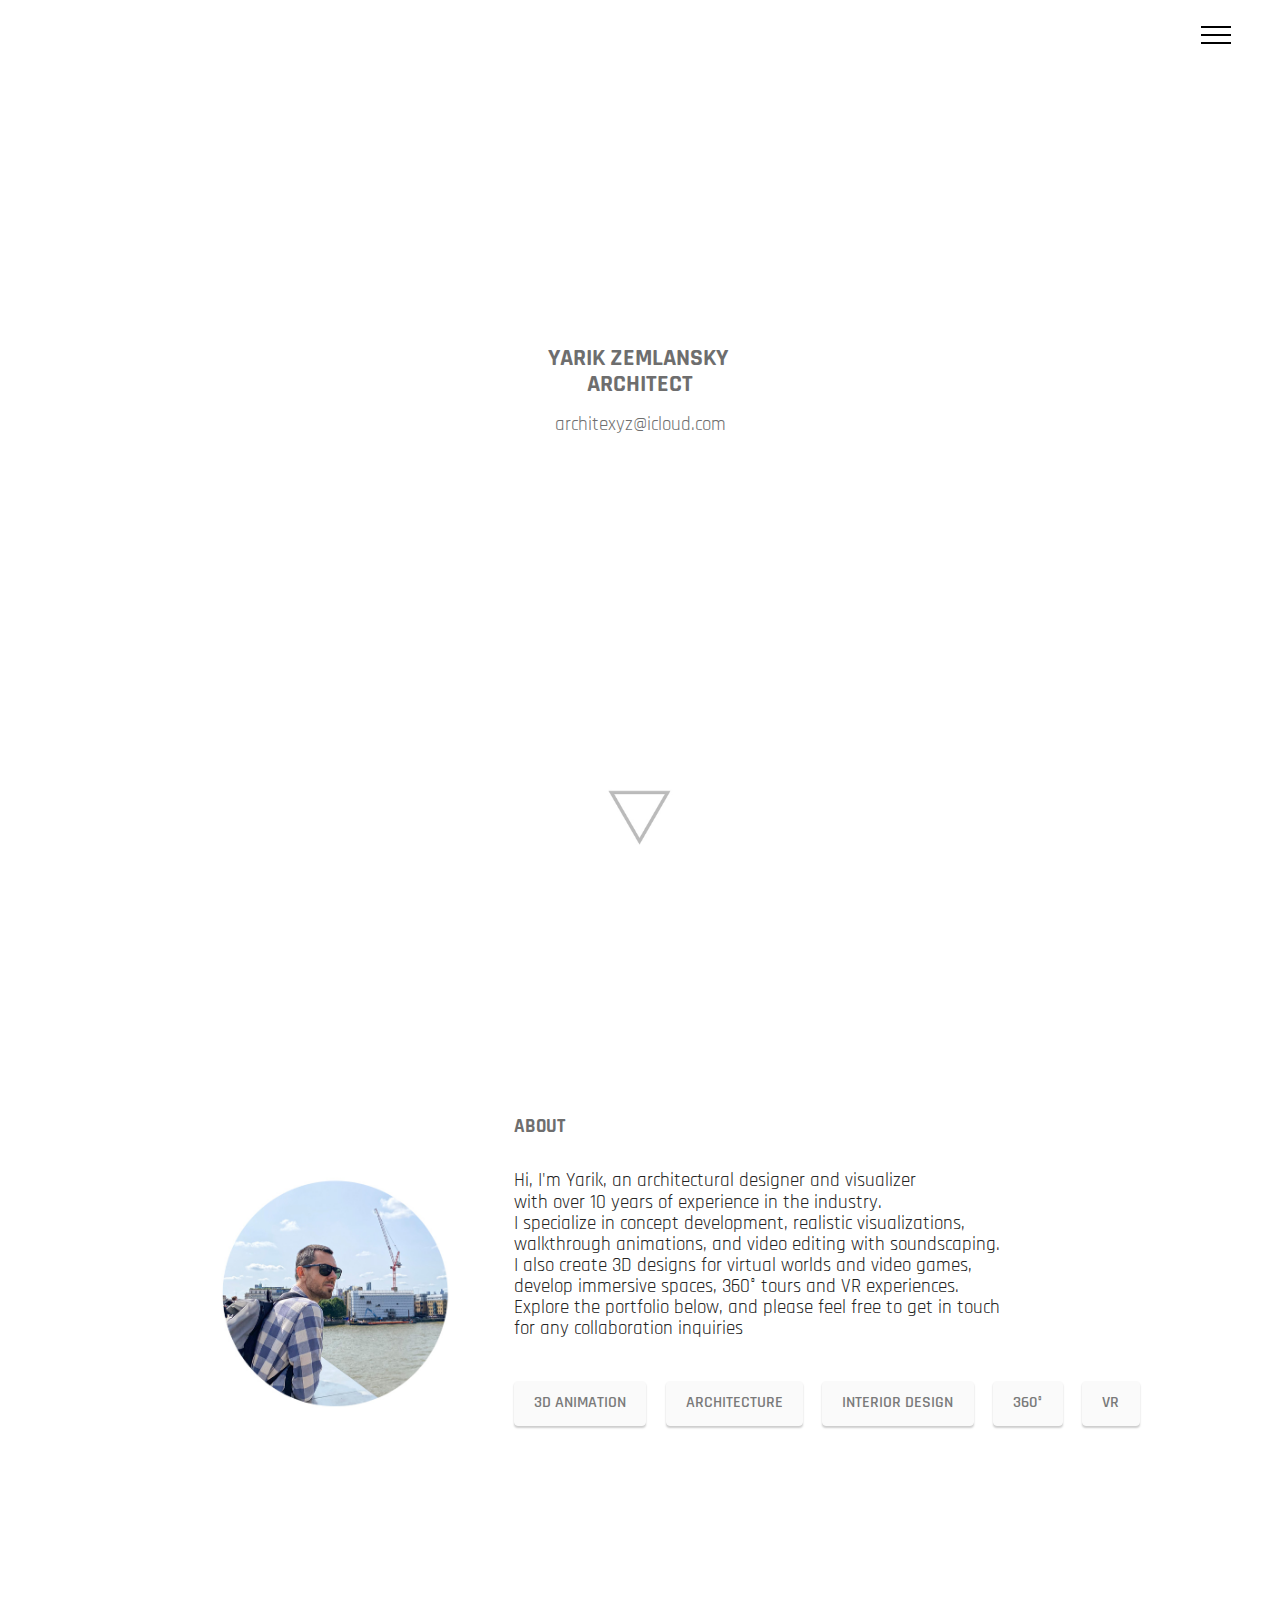
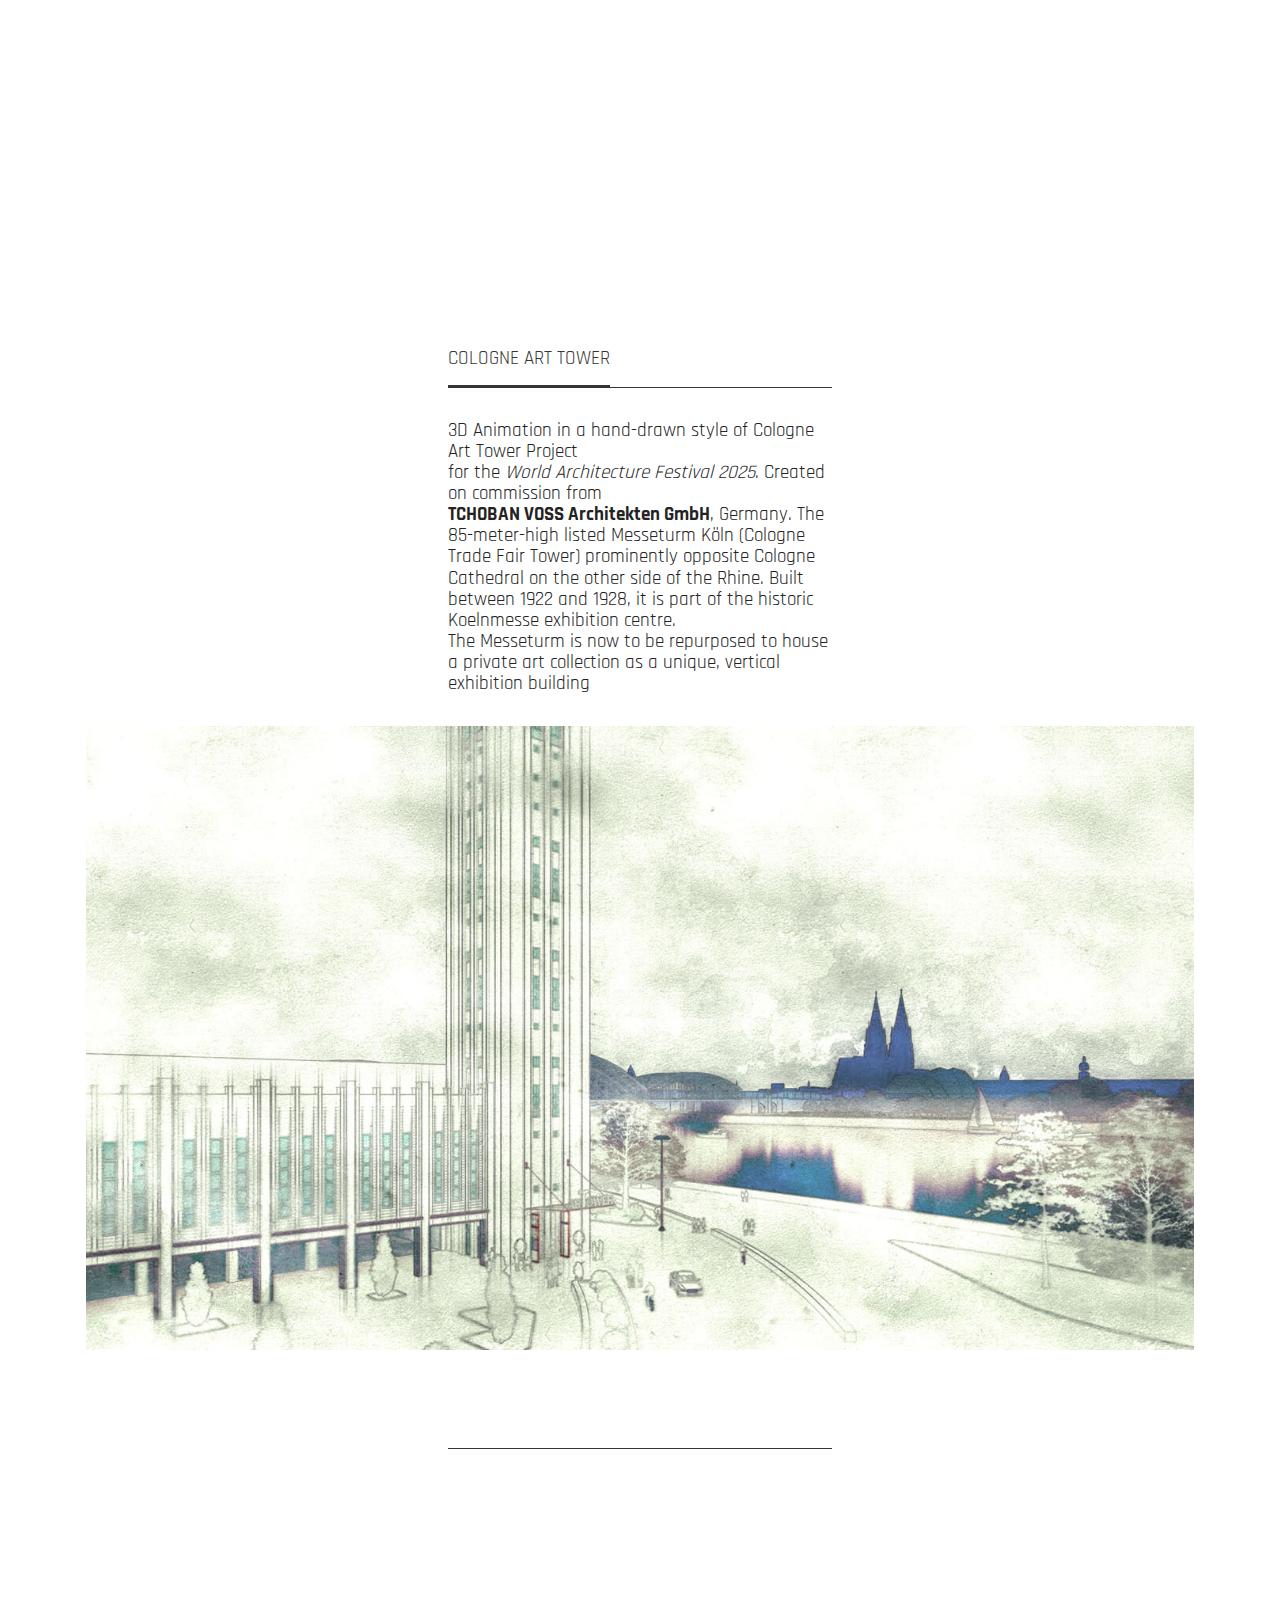
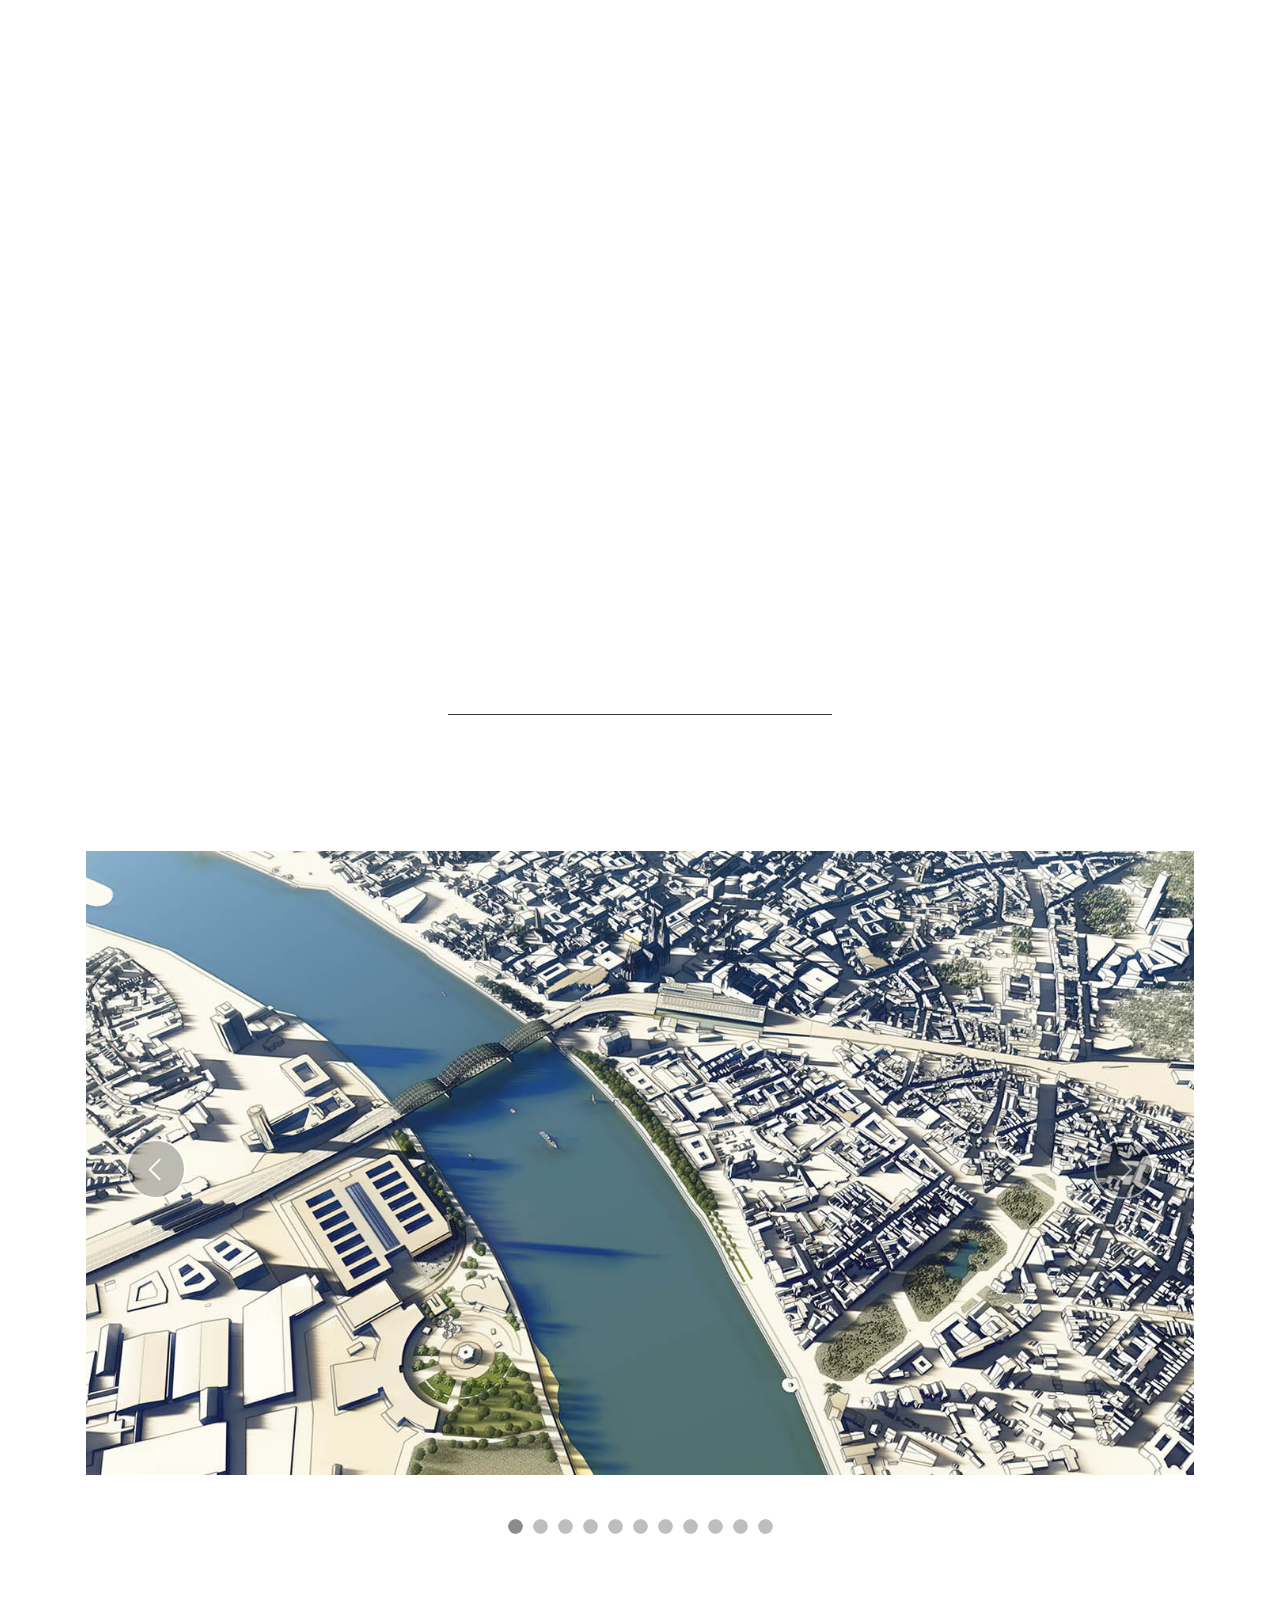
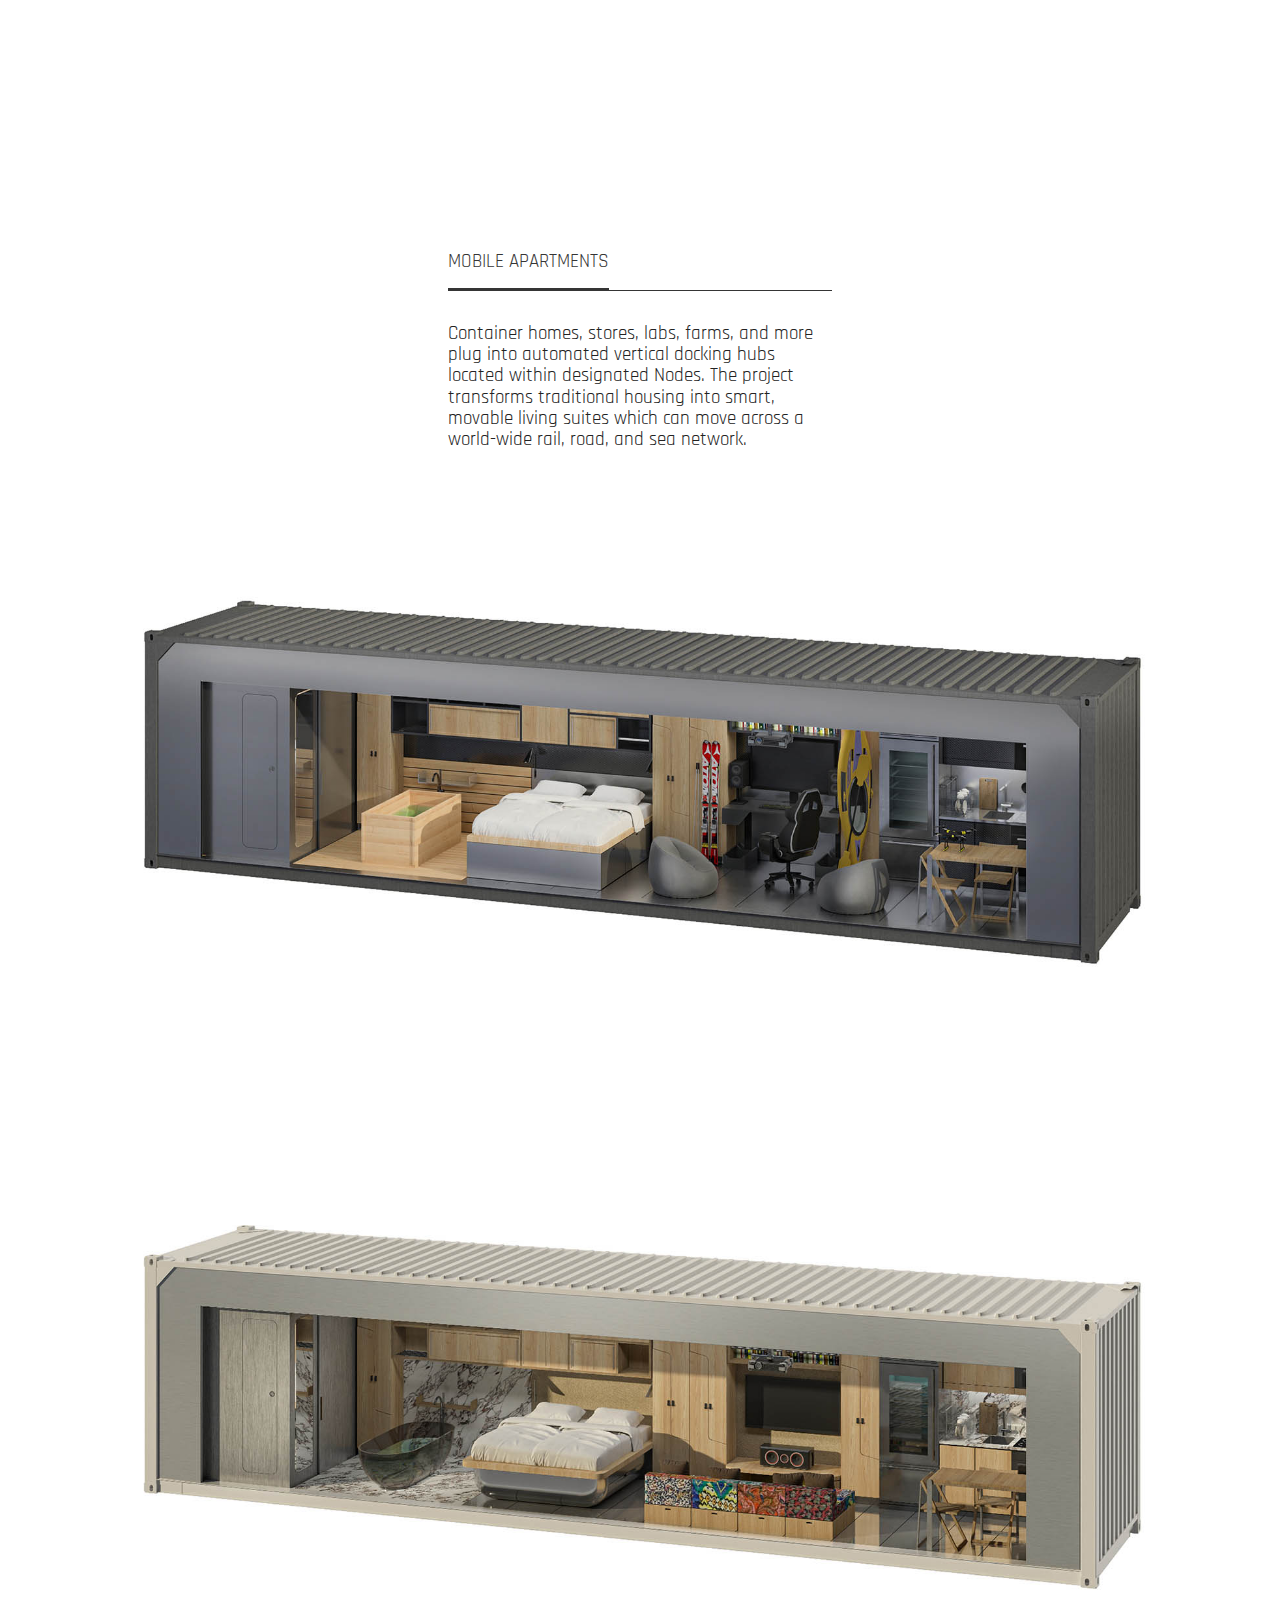
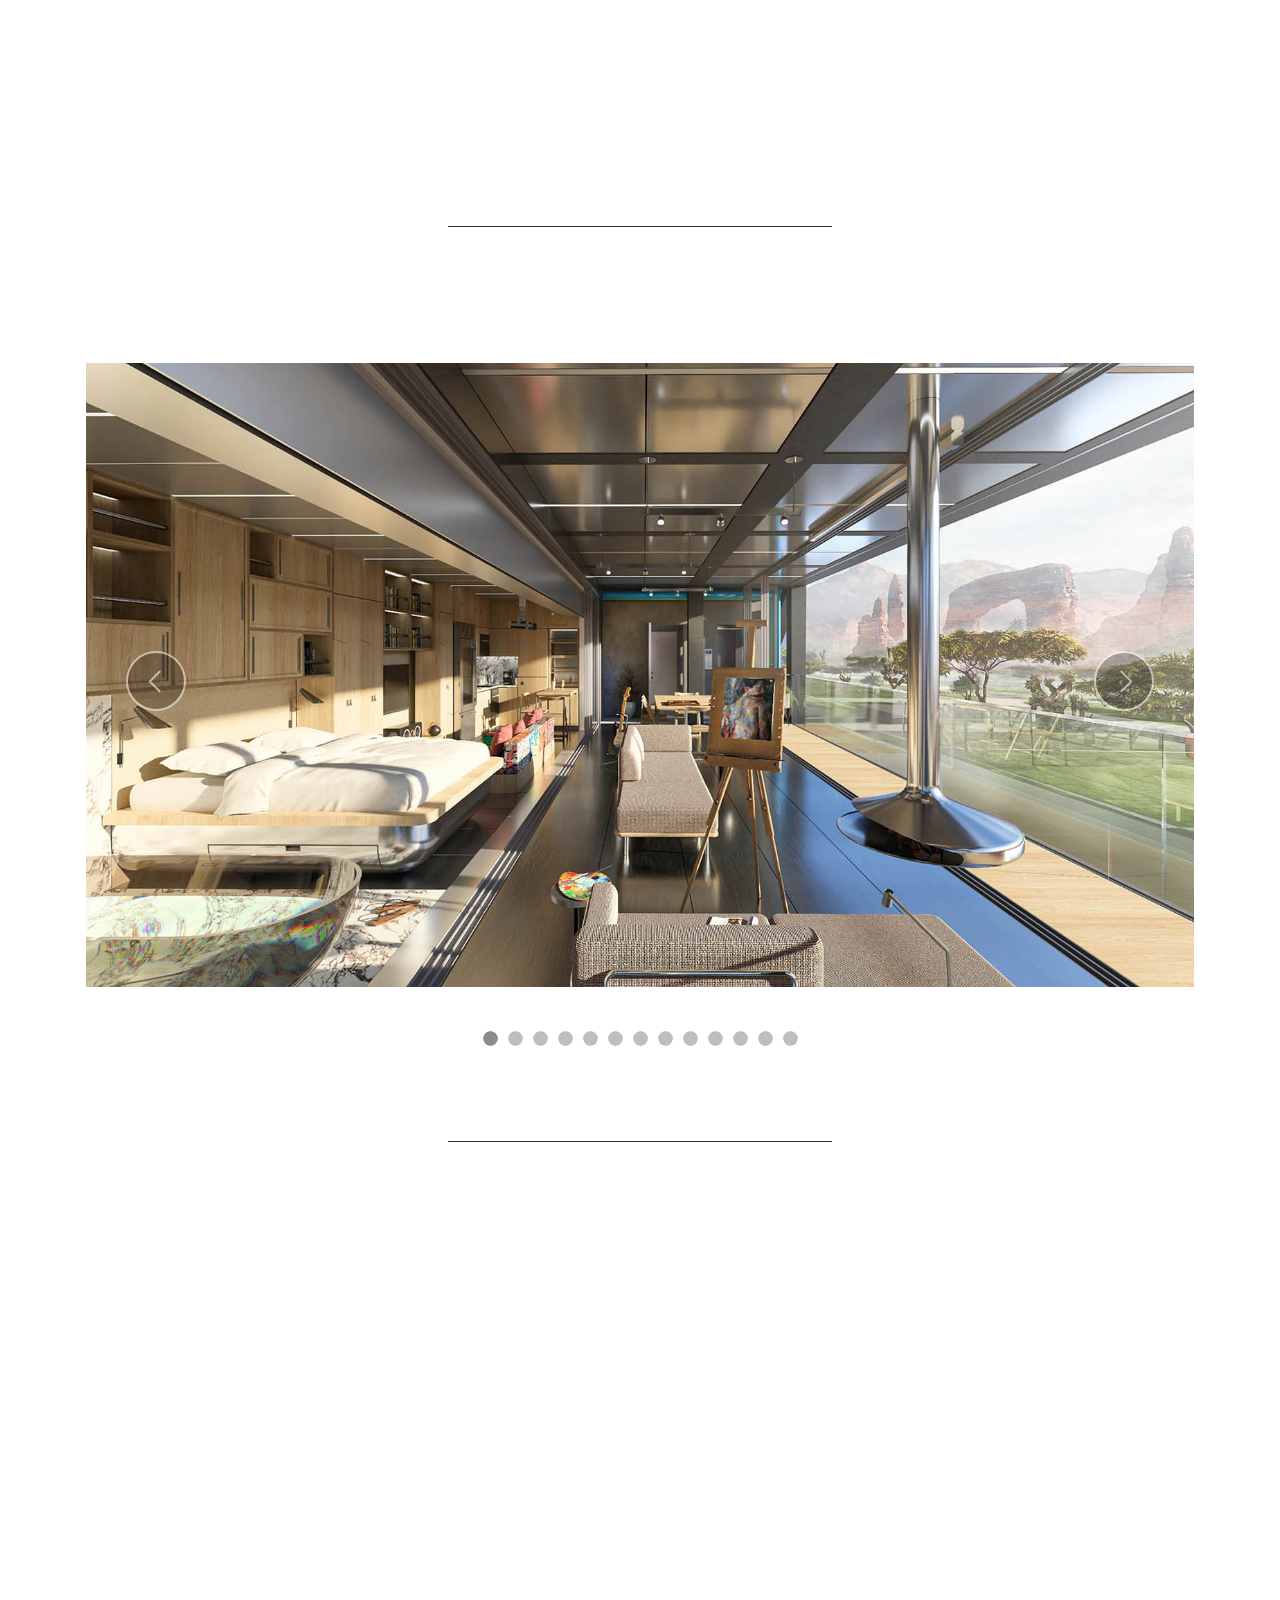
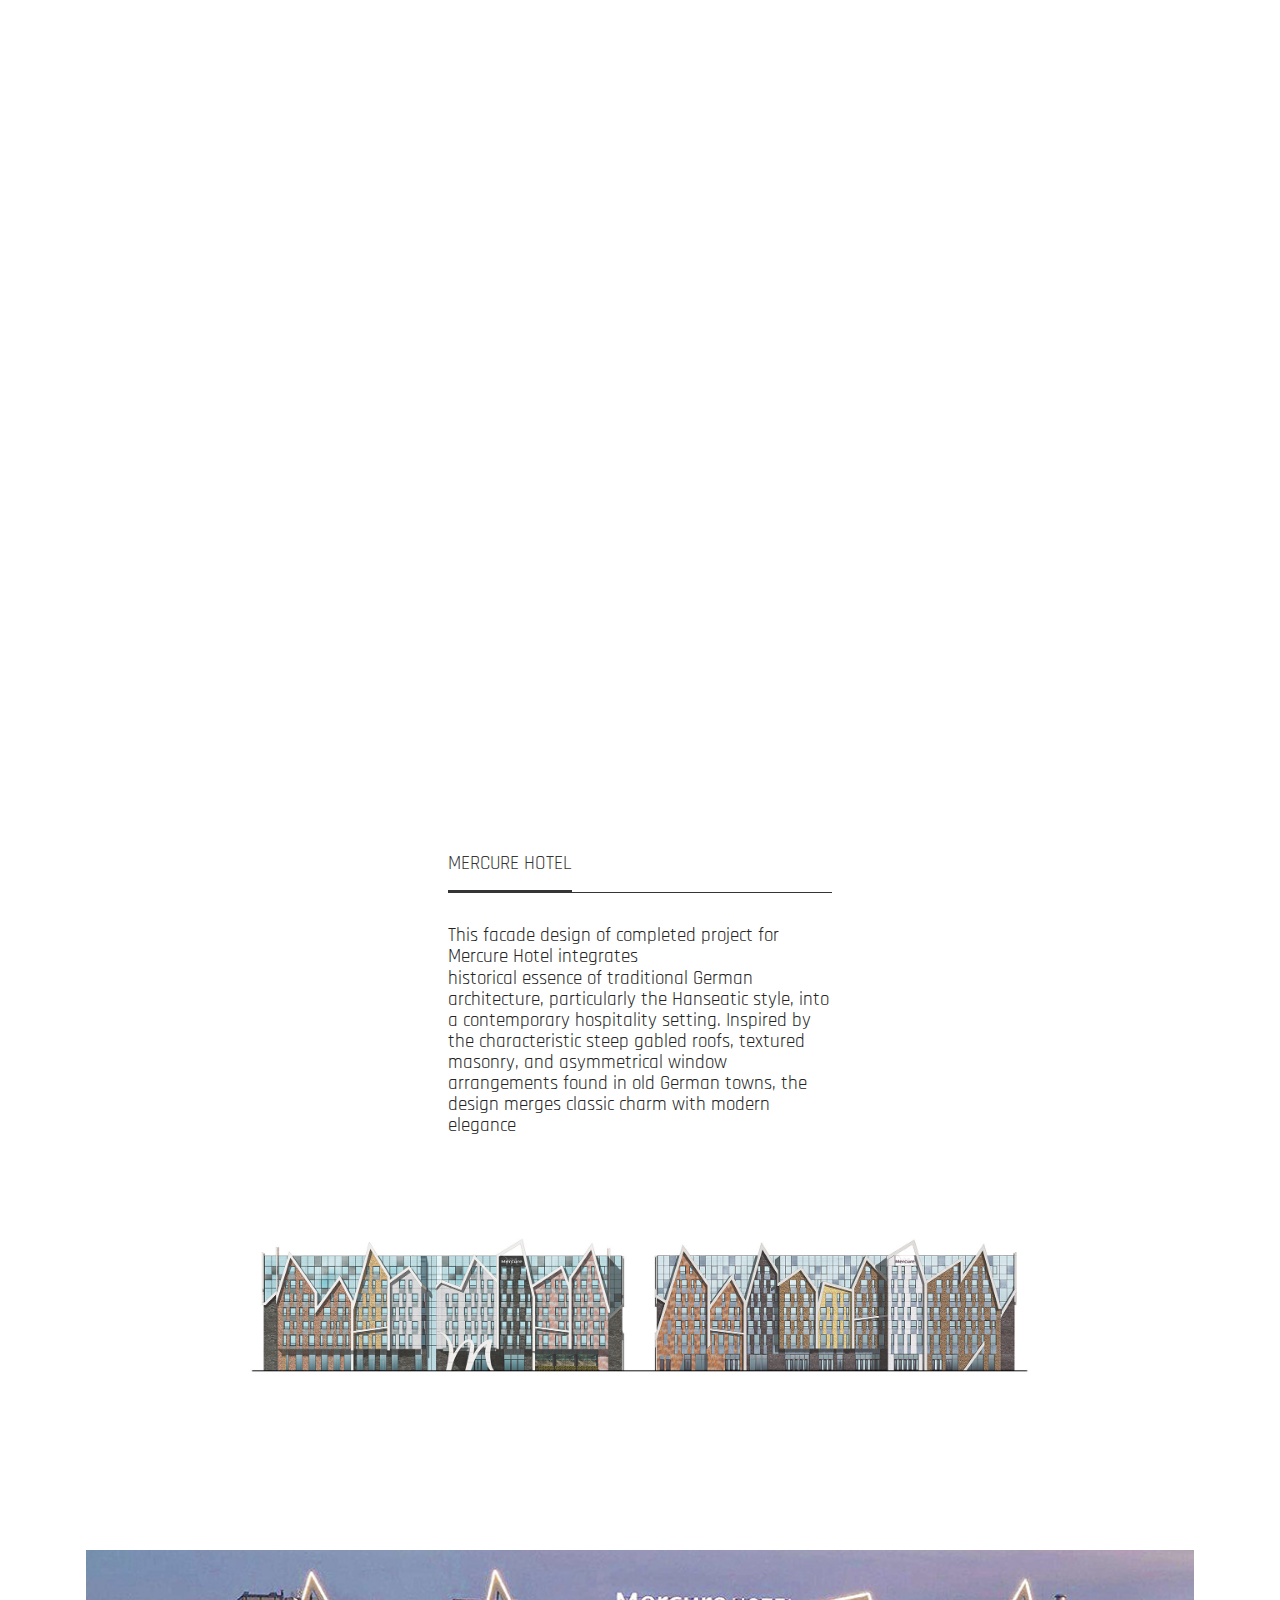
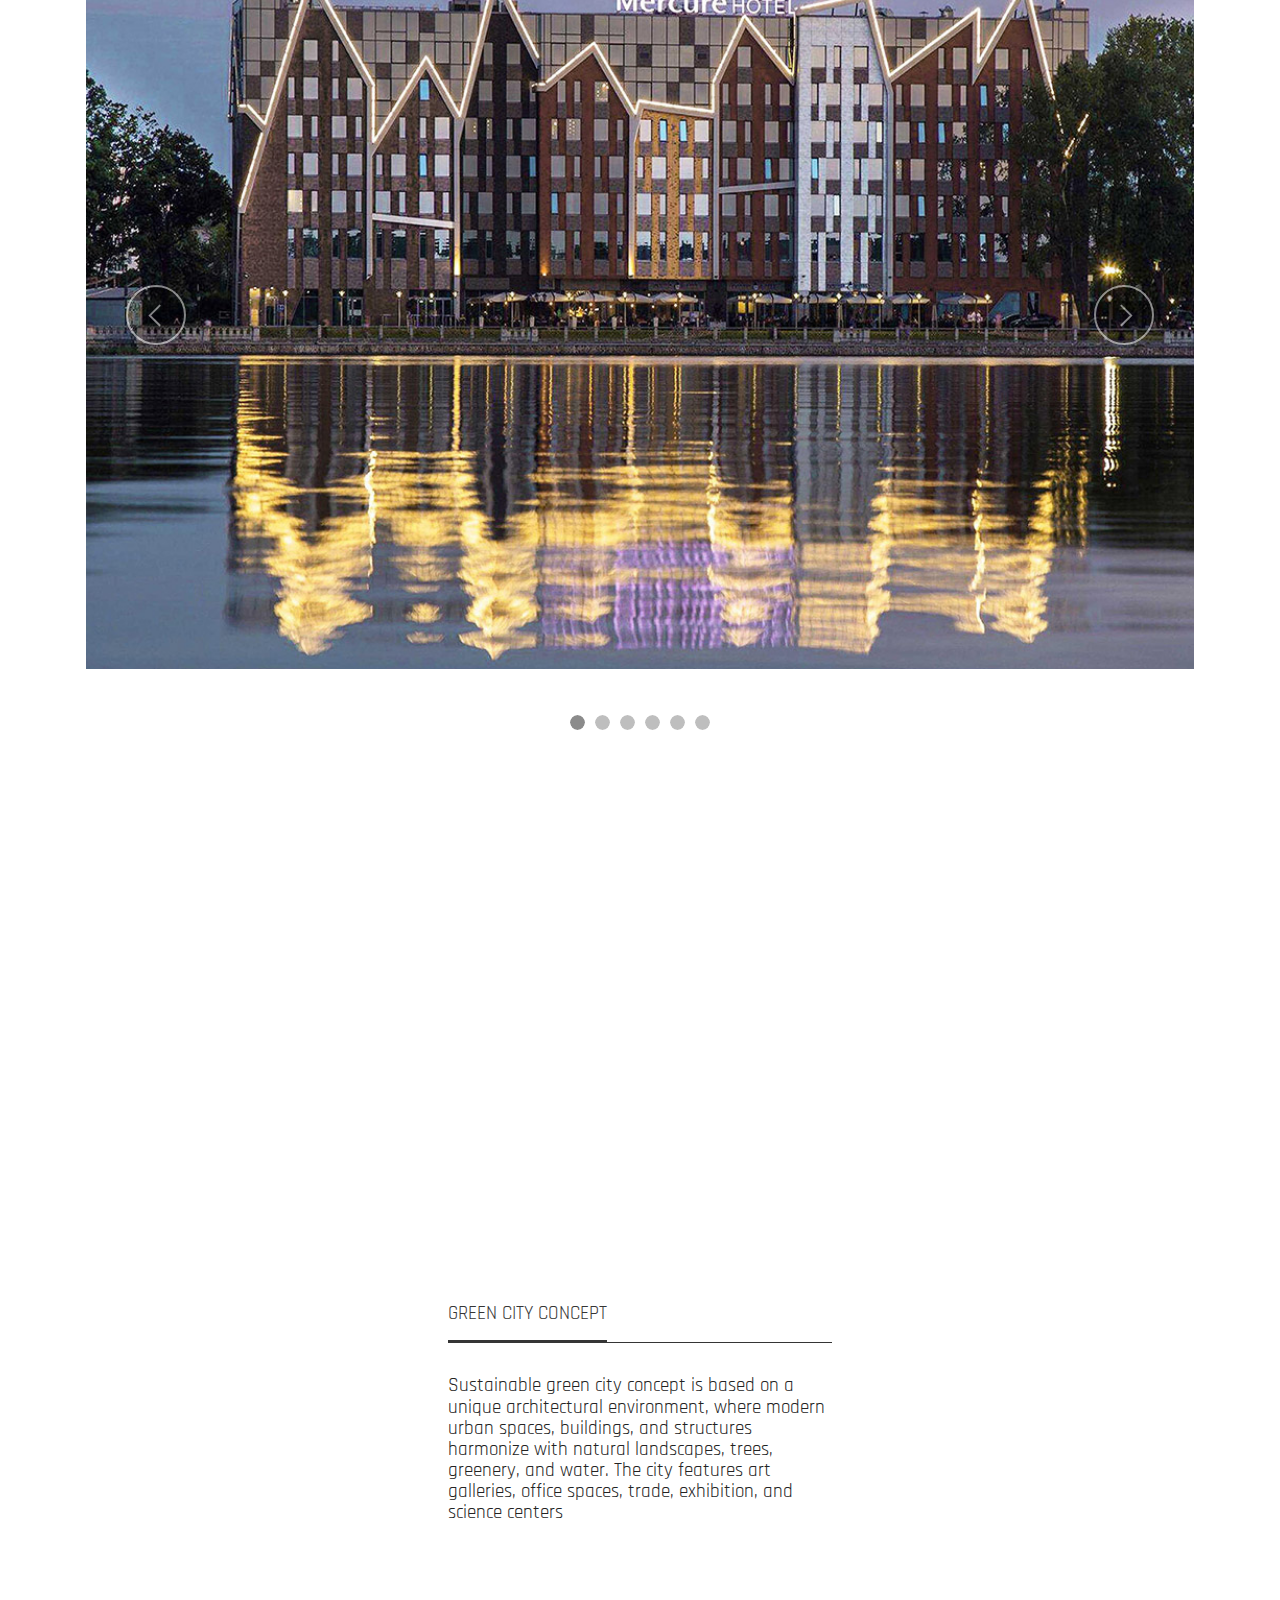
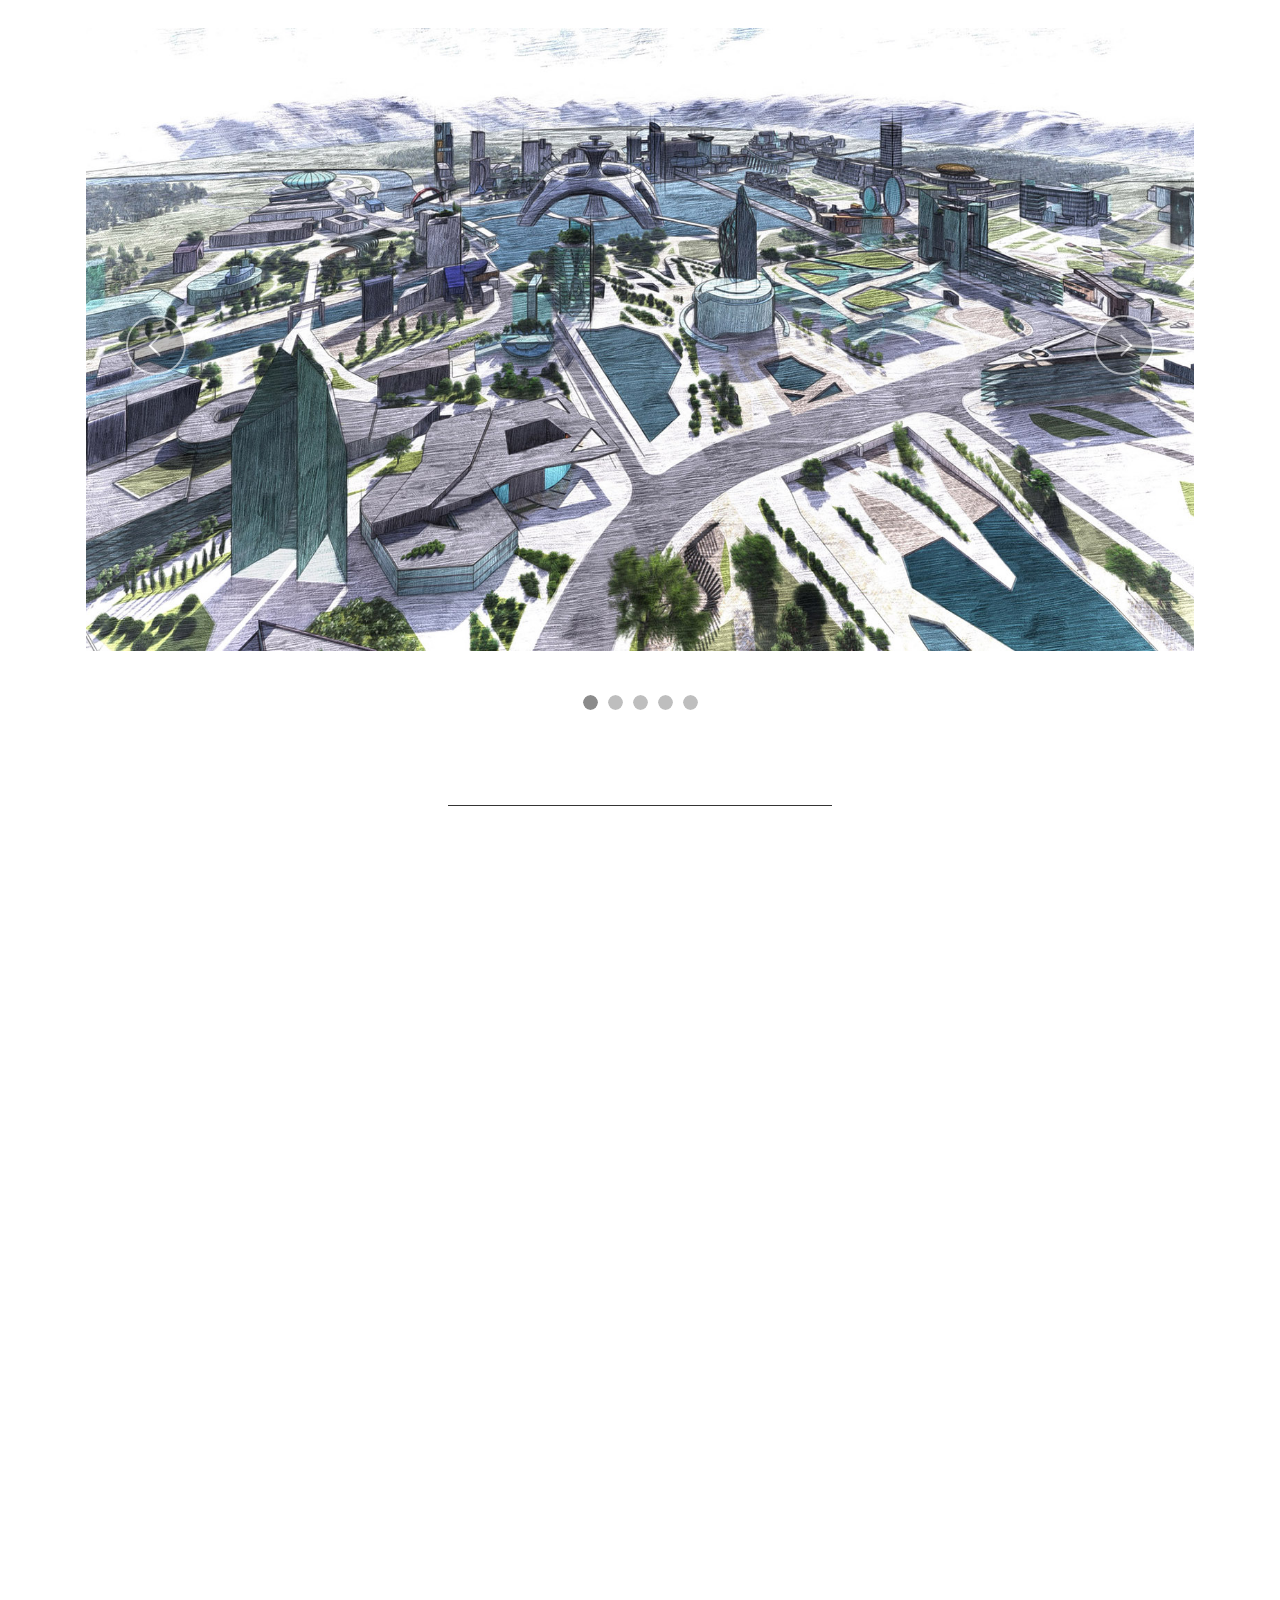
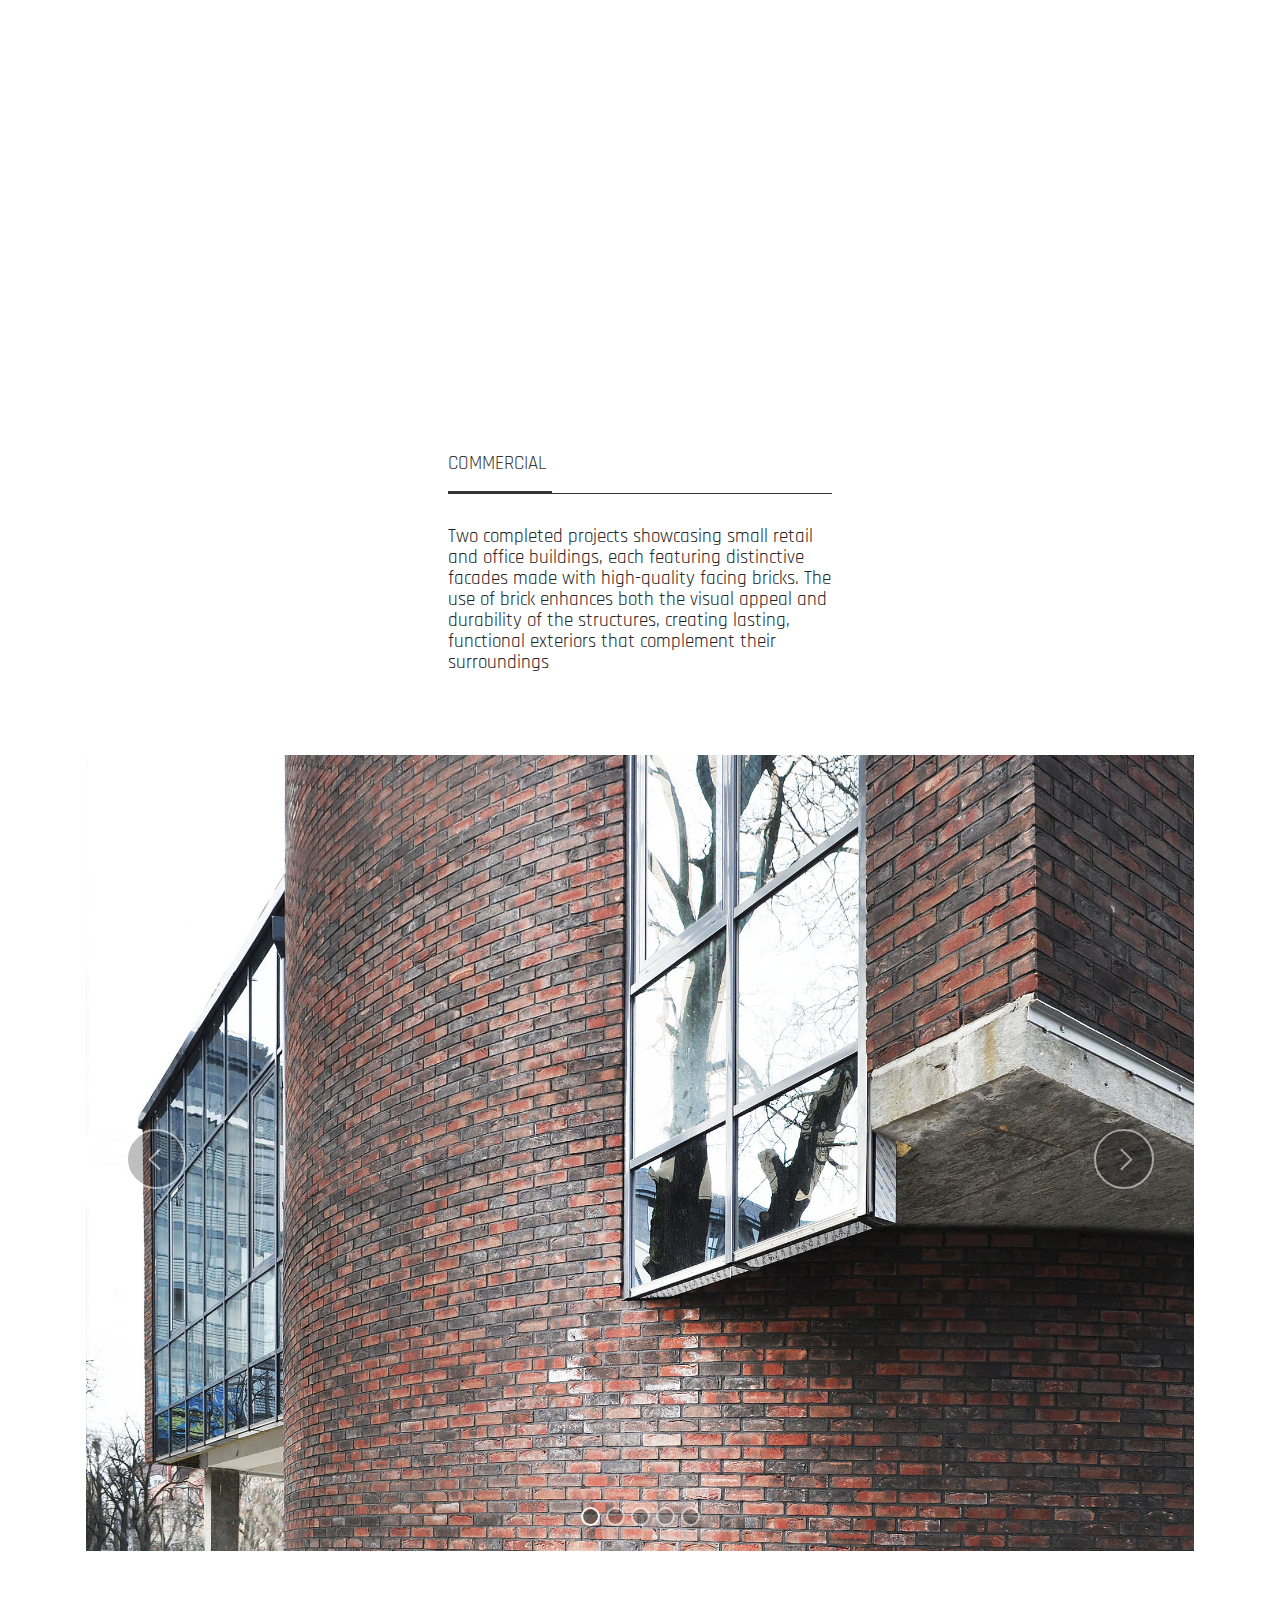
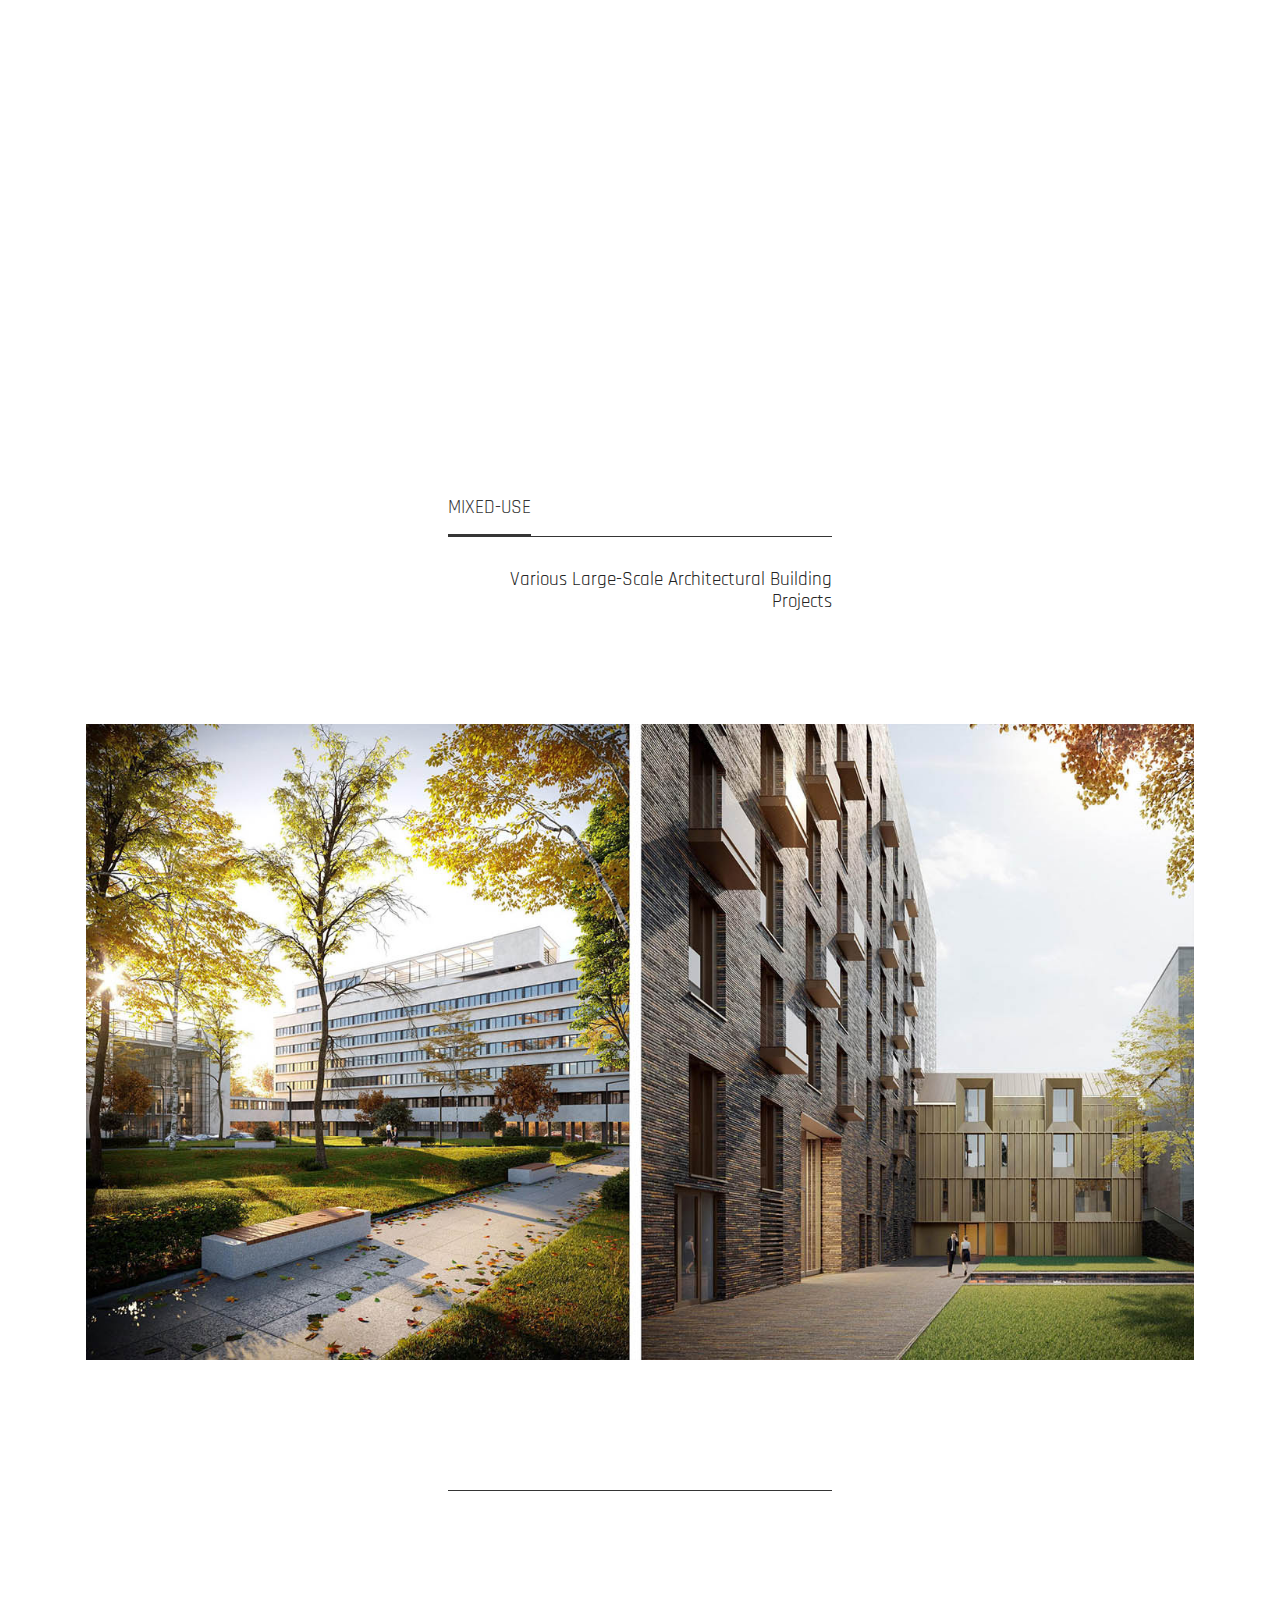
<file: index.html>
<!DOCTYPE html>
<html  >
<head>
  <!-- Site made with Mobirise Website Builder v5.1.4, https://mobirise.com -->
  <meta charset="UTF-8">
  <meta http-equiv="X-UA-Compatible" content="IE=edge">
  <meta name="generator" content="Mobirise v5.1.4, mobirise.com">
  <meta name="viewport" content="width=device-width, initial-scale=1, minimum-scale=1">
  <link rel="shortcut icon" href="assets/images/moonpngsmall.png" type="image/x-icon">
  <meta name="description" content="">
  
  
  <title>architexyz</title>
  <link rel="stylesheet" href="assets/web/assets/mobirise-icons2/mobirise2.css">
  <link rel="stylesheet" href="assets/tether/tether.min.css">
  <link rel="stylesheet" href="assets/bootstrap/css/bootstrap.min.css">
  <link rel="stylesheet" href="assets/bootstrap/css/bootstrap-grid.min.css">
  <link rel="stylesheet" href="assets/bootstrap/css/bootstrap-reboot.min.css">
  <link rel="stylesheet" href="assets/dropdown/css/style.css">
  <link rel="stylesheet" href="assets/socicon/css/styles.css">
  <link rel="stylesheet" href="assets/theme/css/style.css">
  <link rel="preload" as="style" href="assets/mobirise/css/mbr-additional.css"><link rel="stylesheet" href="assets/mobirise/css/mbr-additional.css" type="text/css">
  
  
  
  
</head>
<body>
  
  <section class="menu menu1 cid-v1TjKWHow7" once="menu" id="menu1-c9">
    

    <nav class="navbar navbar-dropdown navbar-fixed-top collapsed">
        <div class="container-fluid">
            <div class="navbar-brand">
                
                
            </div>
            <button class="navbar-toggler" type="button" data-toggle="collapse" data-target="#navbarSupportedContent" aria-controls="navbarNavAltMarkup" aria-expanded="false" aria-label="Toggle navigation">
                <div class="hamburger">
                    <span></span>
                    <span></span>
                    <span></span>
                    <span></span>
                </div>
            </button>
            <div class="collapse navbar-collapse" id="navbarSupportedContent">
                
                <div class="icons-menu">
                    <a class="iconfont-wrapper" href="https://www.instagram.com/architexyz/" target="_blank">
                        <span class="p-2 mbr-iconfont socicon-instagram socicon"></span>
                    </a>
                    <a class="iconfont-wrapper" href="https://www.youtube.com/@architexyz/videos" target="_blank">
                        <span class="p-2 mbr-iconfont mobi-mbri-video-play mobi-mbri"></span>
                    </a>
                    <a class="iconfont-wrapper" href="https://www.linkedin.com/in/yarik-zemlansky-899704269/" target="_blank">
                        <span class="p-2 mbr-iconfont socicon-logmein socicon"></span>
                    </a>
                    
                </div>
                
            </div>
        </div>
    </nav>
</section>

<section data-bs-version="5.1" class="header13 cid-u3xtbTYSp8" id="header13-5r">

    

    

    <div class="align-center container">
        <div class="row justify-content-center">
            <div class="col-12 col-lg-4">
                <h1 class="mbr-section-title mbr-fonts-style mb-3 display-2"><strong><br></strong><br><br><br><br><br><br><strong>YARIK&nbsp;ZEMLANSKY&nbsp;</strong><strong><br></strong><strong>ARCHITECT</strong><br></h1>
                
                <p class="mbr-text mbr-fonts-style mb-3 display-1">architexyz@icloud.com<br><br><br><br><br><br></p>
                
                
            </div>
        </div>
    </div>
</section>

<section data-bs-version="5.1" class="header2 cid-v1TY5nOQ0o mbr-parallax-background" id="header2-cb">

    

    <div class="mbr-overlay" style="opacity: 0.2; background-color: rgb(255, 255, 255);"></div>

    <div class="container">
        <div class="row justify-content-center">
            <div class="col-12 col-lg-12">
                
                
                
                
            </div>
        </div>
    </div>
</section>

<section data-bs-version="5.1" class="features17 cid-v1XtTypJIt" id="features17-d6">
    

    
    
    <div class="container">
        <div class="content-wrapper">
            <div class="row align-items-center">
                <div class="col-12 col-lg-4">
                    <div class="image-wrapper">
                        <img src="assets/images/cover8-2.jpg" alt="Mobirise Website Builder">
                    </div>
                </div>
                <div class="col-12 col-lg">
                    <div class="text-wrapper">
                        <h6 class="card-title mbr-fonts-style display-1"><strong>ABOUT</strong><strong><br></strong><strong><br></strong></h6>
                        <p class="mbr-text mbr-fonts-style mb-4 display-1">Hi, I'm Yarik, an architectural designer and visualizer<br>with over 10 years of experience in the industry.<br>I specialize in concept development, realistic visualizations,<br>walkthrough animations, and video editing with soundscaping.&nbsp;<br>I also create 3D designs for virtual worlds and video games,<br> develop immersive spaces, 360° tours and VR experiences.&nbsp;&nbsp;<br>Explore the portfolio below, and&nbsp;please feel free to get in touch<br> for any collaboration inquiries&nbsp;<br></p>
                        <div class="mbr-section-btn mt-3"><a class="btn btn-white display-4" href="index.html#tabs1-6z">3D ANIMATION</a> <a class="btn btn-white display-4" href="index.html#tabs1-6x">ARCHITECTURE</a>  <a class="btn btn-white display-4" href="index.html#tabs1-70">INTERIOR DESIGN</a>      <a class="btn btn-white display-4" href="https://orbix360.com/exi0mw2Il" target="_blank">360°</a> <a class="btn btn-white display-4" href="index.html#tabs1-81">VR</a></div>
                    </div>
                </div>
            </div>
        </div>
    </div>
</section>

<section data-bs-version="5.1" class="header2 cid-uYMQs2KSSM mbr-parallax-background" id="header2-bs">

    

    <div class="mbr-overlay" style="opacity: 0.2; background-color: rgb(255, 255, 255);"></div>

    <div class="container">
        <div class="row justify-content-center">
            <div class="col-12 col-lg-12">
                
                
                
                
            </div>
        </div>
    </div>
</section>

<section data-bs-version="5.1" class="tabs content18 cid-v1SXq7RecX" id="tabs1-c7">

    

    
    
    <div class="container-fluid">
        
        <div class="row justify-content-center mt-4">
            <div class="col-12 col-md-4">
                <ul class="nav nav-tabs mb-4" role="tablist">
                    <li class="nav-item first mbr-fonts-style"><a class="nav-link mbr-fonts-style show active display-1" role="tab" data-toggle="tab" data-bs-toggle="tab" href="#tabs1-c7_tab0" aria-selected="true">COLOGNE ART TOWER</a></li>
                    
                    
                    
                    
                    
                </ul>
                <div class="tab-content">
                    <div id="tab1" class="tab-pane in active" role="tabpanel">
                        <div class="row">
                            <div class="col-md-12">
                                <p class="mbr-text mbr-fonts-style display-1">3D Animation&nbsp;in a hand-drawn style of Cologne Art Tower Project <br>for the <em>World Architecture Festival 2025</em>. Created on commission from&nbsp;<br><strong>TCHOBAN VOSS Architekten GmbH</strong>, Germany.&nbsp;The 85-meter-high listed Messeturm Köln (Cologne Trade Fair Tower) prominently opposite Cologne Cathedral on the other side of the Rhine. Built between 1922 and 1928, it is part of the historic Koelnmesse exhibition centre.&nbsp;<br>The Messeturm is now to be repurposed to house a private art collection as a unique, vertical exhibition building</p>
                            </div>
                        </div>
                    </div>
                    
                    
                    
                    
                    
                </div>
            </div>
        </div>
    </div>
</section>

<section class="image3 cid-v2asWNqqX6" id="image3-dg">
    

    

    <div class="container">
        <div class="row justify-content-center">
            <div class="col-12 col-lg-12">
                <div class="image-wrapper">
                    <img src="assets/images/5-3artt.jpg" alt="Mobirise">
                    
                </div>
            </div>
        </div>
    </div>
</section>

<section data-bs-version="5.1" class="tabs content18 cid-v2eM9cvEok" id="tabs1-dj">

    

    
    
    <div class="container-fluid">
        
        <div class="row justify-content-center mt-4">
            <div class="col-12 col-md-4">
                <ul class="nav nav-tabs mb-4" role="tablist">
                    <li class="nav-item first mbr-fonts-style"><a class="nav-link mbr-fonts-style show active display-2" role="tab" data-toggle="tab" data-bs-toggle="tab" href="#tabs1-dh_tab0" aria-selected="true"></a></li>
                    
                    
                    
                    
                    
                </ul>
                <div class="tab-content">
                    <div id="tab1" class="tab-pane in active" role="tabpanel">
                        <div class="row">
                            <div class="col-md-12">
                                <p class="mbr-text mbr-fonts-style display-1"></p>
                            </div>
                        </div>
                    </div>
                    
                    
                    
                    
                    
                </div>
            </div>
        </div>
    </div>
</section>

<section class="video2 cid-v29EpGvIu6" id="video2-de">
    
    <div class="container">
        
        <div class="row justify-content-center mt-4">
            <div class="col-12 col-md-12 video-block">
                <div class="video-wrapper"><iframe class="mbr-embedded-video" src="https://www.youtube.com/embed/k2fp-wU-EQU?rel=0&amp;amp;showinfo=0&amp;autoplay=1&amp;loop=1&amp;playlist=k2fp-wU-EQU" width="1280" height="720" frameborder="0" allowfullscreen></iframe></div>
                
            </div>
        </div>
    </div>
</section>

<section data-bs-version="5.1" class="tabs content18 cid-v2eL4jLbZV" id="tabs1-di">

    

    
    
    <div class="container-fluid">
        
        <div class="row justify-content-center mt-4">
            <div class="col-12 col-md-4">
                <ul class="nav nav-tabs mb-4" role="tablist">
                    <li class="nav-item first mbr-fonts-style"><a class="nav-link mbr-fonts-style show active display-2" role="tab" data-toggle="tab" data-bs-toggle="tab" href="#tabs1-dh_tab0" aria-selected="true"></a></li>
                    
                    
                    
                    
                    
                </ul>
                <div class="tab-content">
                    <div id="tab1" class="tab-pane in active" role="tabpanel">
                        <div class="row">
                            <div class="col-md-12">
                                <p class="mbr-text mbr-fonts-style display-1"></p>
                            </div>
                        </div>
                    </div>
                    
                    
                    
                    
                    
                </div>
            </div>
        </div>
    </div>
</section>

<section class="slider2 cid-v24zcz7cQE" id="slider2-da">
    

    
    <div class="container">
        <div class="row justify-content-center">
            <div class="col-12 col-md-12">
                <div class="carousel slide carousel-fade" id="v2kXwBGjfU" data-ride="carousel" data-interval="4000">
                    
                    <ol class="carousel-indicators">
                        <li data-slide-to="0" class="active" data-target="#v2kXwBGjfU"></li>
                        <li data-slide-to="1" data-target="#v2kXwBGjfU"></li>
                        <li data-slide-to="2" data-target="#v2kXwBGjfU"></li><li data-slide-to="3" data-target="#v2kXwBGjfU"></li><li data-slide-to="4" data-target="#v2kXwBGjfU"></li><li data-slide-to="5" data-target="#v2kXwBGjfU"></li><li data-slide-to="6" data-target="#v2kXwBGjfU"></li><li data-slide-to="7" data-target="#v2kXwBGjfU"></li><li data-slide-to="8" data-target="#v2kXwBGjfU"></li><li data-slide-to="9" data-target="#v2kXwBGjfU"></li><li data-slide-to="10" data-target="#v2kXwBGjfU"></li>
                    </ol>
                    <div class="carousel-inner">
                        <div class="carousel-item slider-image item active">
                            <div class="item-wrapper">
                                <img class="d-block w-100" src="assets/images/0artt-1.jpg">
                                
                            </div>
                        </div>
                        <div class="carousel-item slider-image item">
                            <div class="item-wrapper">
                                <img class="d-block w-100" src="assets/images/1artt-1.jpg">
                                
                            </div>
                        </div>
                        <div class="carousel-item slider-image item">
                            <div class="item-wrapper">
                                <img class="d-block w-100" src="assets/images/3artt.jpg">
                                
                            </div>
                        </div><div class="carousel-item slider-image item">
                            <div class="item-wrapper">
                                <img class="d-block w-100" src="assets/images/6artt.jpg">
                                
                            </div>
                        </div><div class="carousel-item slider-image item">
                            <div class="item-wrapper">
                                <img class="d-block w-100" src="assets/images/6-1artt.jpg">
                                
                            </div>
                        </div><div class="carousel-item slider-image item">
                            <div class="item-wrapper">
                                <img class="d-block w-100" src="assets/images/7artt.jpg">
                                
                            </div>
                        </div><div class="carousel-item slider-image item">
                            <div class="item-wrapper">
                                <img class="d-block w-100" src="assets/images/8artt.jpg">
                                
                            </div>
                        </div><div class="carousel-item slider-image item">
                            <div class="item-wrapper">
                                <img class="d-block w-100" src="assets/images/10artt.jpg">
                                
                            </div>
                        </div><div class="carousel-item slider-image item">
                            <div class="item-wrapper">
                                <img class="d-block w-100" src="assets/images/11artt.jpg">
                                
                            </div>
                        </div><div class="carousel-item slider-image item">
                            <div class="item-wrapper">
                                <img class="d-block w-100" src="assets/images/9artt.jpg">
                                
                            </div>
                        </div><div class="carousel-item slider-image item">
                            <div class="item-wrapper">
                                <img class="d-block w-100" src="assets/images/12artt.jpg">
                                
                            </div>
                        </div>
                    </div>
                    <a class="carousel-control carousel-control-prev" role="button" data-slide="prev" href="#v2kXwBGjfU">
                        <span class="mobi-mbri mobi-mbri-arrow-prev" aria-hidden="true"></span>
                        <span class="sr-only">Previous</span>
                    </a>
                    <a class="carousel-control carousel-control-next" role="button" data-slide="next" href="#v2kXwBGjfU">
                        <span class="mobi-mbri mobi-mbri-arrow-next" aria-hidden="true"></span>
                        <span class="sr-only">Next</span>
                    </a>
                </div>
            </div>
        </div>
    </div>
</section>

<section data-bs-version="5.1" class="tabs content18 cid-uiSbtp58zL" id="tabs1-ab">

    

    
    
    <div class="container-fluid">
        
        <div class="row justify-content-center mt-4">
            <div class="col-12 col-md-4">
                <ul class="nav nav-tabs mb-4" role="tablist">
                    <li class="nav-item first mbr-fonts-style"><a class="nav-link mbr-fonts-style show active display-1" role="tab" data-toggle="tab" data-bs-toggle="tab" href="#tabs1-ab_tab0" aria-selected="true">MOBILE APARTMENTS</a></li>
                    
                    
                    
                    
                    
                </ul>
                <div class="tab-content">
                    <div id="tab1" class="tab-pane in active" role="tabpanel">
                        <div class="row">
                            <div class="col-md-12">
                                <p class="mbr-text mbr-fonts-style display-1">Container homes, stores, labs, farms, and more plug into automated vertical docking hubs located within designated Nodes. The project transforms traditional housing into smart, movable living suites&nbsp;which can move across a world-wide rail, road, and sea network.&nbsp;</p>
                            </div>
                        </div>
                    </div>
                    
                    
                    
                    
                    
                </div>
            </div>
        </div>
    </div>
</section>

<section data-bs-version="5.1" class="image3 cid-uVcyWMjoBg" id="image3-be">
    

    

    <div class="container">
        <div class="row justify-content-center">
            <div class="col-12 col-lg-12">
                <div class="image-wrapper">
                    <img src="assets/images/5-open.jpg" alt="Mobirise">
                    
                </div>
            </div>
        </div>
    </div>
</section>

<section data-bs-version="5.1" class="image3 cid-uVcAbQlwd1" id="image3-bf">
    

    

    <div class="container">
        <div class="row justify-content-center">
            <div class="col-12 col-lg-12">
                <div class="image-wrapper">
                    <img src="assets/images/5w-open.jpg" alt="Mobirise">
                    
                </div>
            </div>
        </div>
    </div>
</section>

<section data-bs-version="5.1" class="tabs content18 cid-v2fMbyBJ5E" id="tabs1-dl">

    

    
    
    <div class="container-fluid">
        
        <div class="row justify-content-center mt-4">
            <div class="col-12 col-md-4">
                <ul class="nav nav-tabs mb-4" role="tablist">
                    <li class="nav-item first mbr-fonts-style"><a class="nav-link mbr-fonts-style show active display-2" role="tab" data-toggle="tab" data-bs-toggle="tab" href="#tabs1-dh_tab0" aria-selected="true"></a></li>
                    
                    
                    
                    
                    
                </ul>
                <div class="tab-content">
                    <div id="tab1" class="tab-pane in active" role="tabpanel">
                        <div class="row">
                            <div class="col-md-12">
                                <p class="mbr-text mbr-fonts-style display-1"></p>
                            </div>
                        </div>
                    </div>
                    
                    
                    
                    
                    
                </div>
            </div>
        </div>
    </div>
</section>

<section class="slider2 cid-uVhkQyfUnF" id="slider2-bj">
    

    
    <div class="container">
        <div class="row justify-content-center">
            <div class="col-12 col-md-12">
                <div class="carousel slide carousel-fade" id="v2kXwE3g8k" data-ride="carousel" data-interval="4000">
                    
                    <ol class="carousel-indicators">
                        <li data-slide-to="0" class="active" data-target="#v2kXwE3g8k"></li>
                        <li data-slide-to="1" data-target="#v2kXwE3g8k"></li>
                        <li data-slide-to="2" data-target="#v2kXwE3g8k"></li><li data-slide-to="3" data-target="#v2kXwE3g8k"></li><li data-slide-to="4" data-target="#v2kXwE3g8k"></li><li data-slide-to="5" data-target="#v2kXwE3g8k"></li><li data-slide-to="6" data-target="#v2kXwE3g8k"></li><li data-slide-to="7" data-target="#v2kXwE3g8k"></li><li data-slide-to="8" data-target="#v2kXwE3g8k"></li><li data-slide-to="9" data-target="#v2kXwE3g8k"></li><li data-slide-to="10" data-target="#v2kXwE3g8k"></li><li data-slide-to="11" data-target="#v2kXwE3g8k"></li><li data-slide-to="12" data-target="#v2kXwE3g8k"></li>
                    </ol>
                    <div class="carousel-inner">
                        <div class="carousel-item slider-image item active">
                            <div class="item-wrapper">
                                <img class="d-block w-100" src="assets/images/1-2-w-art-1.jpg">
                                
                            </div>
                        </div>
                        <div class="carousel-item slider-image item">
                            <div class="item-wrapper">
                                <img class="d-block w-100" src="assets/images/4-2-w-2.jpg">
                                
                            </div>
                        </div>
                        <div class="carousel-item slider-image item">
                            <div class="item-wrapper">
                                <img class="d-block w-100" src="assets/images/4-2-fas.jpg">
                                
                            </div>
                        </div><div class="carousel-item slider-image item">
                            <div class="item-wrapper">
                                <img class="d-block w-100" src="assets/images/3-2-w.jpg">
                                
                            </div>
                        </div><div class="carousel-item slider-image item">
                            <div class="item-wrapper">
                                <img class="d-block w-100" src="assets/images/raps-real-2.jpg">
                                
                            </div>
                        </div><div class="carousel-item slider-image item">
                            <div class="item-wrapper">
                                <img class="d-block w-100" src="assets/images/raps-real-7.jpg">
                                
                            </div>
                        </div><div class="carousel-item slider-image item">
                            <div class="item-wrapper">
                                <img class="d-block w-100" src="assets/images/raps-real-9.jpg">
                                
                            </div>
                        </div><div class="carousel-item slider-image item">
                            <div class="item-wrapper">
                                <img class="d-block w-100" src="assets/images/raps-real-8.jpg">
                                
                            </div>
                        </div><div class="carousel-item slider-image item">
                            <div class="item-wrapper">
                                <img class="d-block w-100" src="assets/images/4-1-com.jpg">
                                
                            </div>
                        </div><div class="carousel-item slider-image item">
                            <div class="item-wrapper">
                                <img class="d-block w-100" src="assets/images/4-3-fas.jpg">
                                
                            </div>
                        </div><div class="carousel-item slider-image item">
                            <div class="item-wrapper">
                                <img class="d-block w-100" src="assets/images/2-1-s.jpg">
                                
                            </div>
                        </div><div class="carousel-item slider-image item">
                            <div class="item-wrapper">
                                <img class="d-block w-100" src="assets/images/4-3-com.jpg">
                                
                            </div>
                        </div><div class="carousel-item slider-image item">
                            <div class="item-wrapper">
                                <img class="d-block w-100" src="assets/images/4-4-fas.jpg">
                                
                            </div>
                        </div>
                    </div>
                    <a class="carousel-control carousel-control-prev" role="button" data-slide="prev" href="#v2kXwE3g8k">
                        <span class="mobi-mbri mobi-mbri-arrow-prev" aria-hidden="true"></span>
                        <span class="sr-only">Previous</span>
                    </a>
                    <a class="carousel-control carousel-control-next" role="button" data-slide="next" href="#v2kXwE3g8k">
                        <span class="mobi-mbri mobi-mbri-arrow-next" aria-hidden="true"></span>
                        <span class="sr-only">Next</span>
                    </a>
                </div>
            </div>
        </div>
    </div>
</section>

<section data-bs-version="5.1" class="tabs content18 cid-v2fMrtnmJY" id="tabs1-dm">

    

    
    
    <div class="container-fluid">
        
        <div class="row justify-content-center mt-4">
            <div class="col-12 col-md-4">
                <ul class="nav nav-tabs mb-4" role="tablist">
                    <li class="nav-item first mbr-fonts-style"><a class="nav-link mbr-fonts-style show active display-2" role="tab" data-toggle="tab" data-bs-toggle="tab" href="#tabs1-dh_tab0" aria-selected="true"></a></li>
                    
                    
                    
                    
                    
                </ul>
                <div class="tab-content">
                    <div id="tab1" class="tab-pane in active" role="tabpanel">
                        <div class="row">
                            <div class="col-md-12">
                                <p class="mbr-text mbr-fonts-style display-1"></p>
                            </div>
                        </div>
                    </div>
                    
                    
                    
                    
                    
                </div>
            </div>
        </div>
    </div>
</section>

<section class="video2 cid-uVsBHGu7UN" id="video2-bo">
    
    <div class="container">
        
        <div class="row justify-content-center mt-4">
            <div class="col-12 col-md-12 video-block">
                <div class="video-wrapper"><iframe class="mbr-embedded-video" src="https://www.youtube.com/embed/BYtnD_OPBjk?rel=0&amp;amp;showinfo=0&amp;autoplay=1&amp;loop=1&amp;playlist=BYtnD_OPBjk" width="1280" height="720" frameborder="0" allowfullscreen></iframe></div>
                
            </div>
        </div>
    </div>
</section>

<section data-bs-version="5.1" class="header2 cid-uiURXevjwz mbr-parallax-background" id="header2-af">

    

    <div class="mbr-overlay" style="opacity: 0.2; background-color: rgb(255, 255, 255);"></div>

    <div class="container">
        <div class="row justify-content-center">
            <div class="col-12 col-lg-12">
                
                
                
                
            </div>
        </div>
    </div>
</section>

<section data-bs-version="5.1" class="tabs content18 cid-u3Dpj7L0pt" id="tabs1-6x">

    

    
    
    <div class="container-fluid">
        
        <div class="row justify-content-center mt-4">
            <div class="col-12 col-md-4">
                <ul class="nav nav-tabs mb-4" role="tablist">
                    <li class="nav-item first mbr-fonts-style"><a class="nav-link mbr-fonts-style show active display-1" role="tab" data-toggle="tab" data-bs-toggle="tab" href="#tabs1-6x_tab0" aria-selected="true">MERCURE HOTEL</a></li>
                    
                    
                    
                    
                    
                </ul>
                <div class="tab-content">
                    <div id="tab1" class="tab-pane in active" role="tabpanel">
                        <div class="row">
                            <div class="col-md-12">
                                <p class="mbr-text mbr-fonts-style display-1">This facade design of completed project for Mercure Hotel integrates <br>historical essence of traditional German architecture, particularly the Hanseatic style, into a contemporary hospitality setting. Inspired by the characteristic steep gabled roofs, textured masonry, and asymmetrical window arrangements found in old German towns, the design merges classic charm with modern elegance</p>
                            </div>
                        </div>
                    </div>
                    
                    
                    
                    
                    
                </div>
            </div>
        </div>
    </div>
</section>

<section data-bs-version="5.1" class="image3 cid-uVhszwnCZ7" id="image3-bm">
    

    

    <div class="container-fluid">
        <div class="row justify-content-center">
            <div class="col-12 col-lg-8">
                <div class="image-wrapper">
                    <img src="assets/images/fas-123.jpg" alt="Mobirise">
                    
                </div>
            </div>
        </div>
    </div>
</section>

<section data-bs-version="5.1" class="slider2 cid-u3J0Kr6zKn" id="slider2-7b">
    

    
    <div class="container">
        <div class="row justify-content-center">
            <div class="col-12 col-md-12">
                <div class="carousel slide carousel-fade" id="v2kXwGWYvr" data-ride="carousel" data-bs-ride="carousel" data-interval="3000" data-bs-interval="3000">
                    <ol class="carousel-indicators">
                        <li data-slide-to="0" data-bs-slide-to="0" class="active" data-target="#v2kXwGWYvr" data-bs-target="#v2kXwGWYvr"></li>
                        <li data-slide-to="1" data-bs-slide-to="1" data-target="#v2kXwGWYvr" data-bs-target="#v2kXwGWYvr"></li><li data-slide-to="2" data-bs-slide-to="1" data-target="#v2kXwGWYvr" data-bs-target="#v2kXwGWYvr"></li>
                        <li data-slide-to="3" data-bs-slide-to="2" data-target="#v2kXwGWYvr" data-bs-target="#v2kXwGWYvr"></li><li data-slide-to="4" data-bs-slide-to="3" data-target="#v2kXwGWYvr" data-bs-target="#v2kXwGWYvr"></li><li data-slide-to="5" data-bs-slide-to="4" data-target="#v2kXwGWYvr" data-bs-target="#v2kXwGWYvr"></li>
                    </ol>
                    <div class="carousel-inner">
                        <div class="carousel-item slider-image item active">
                            <div class="item-wrapper">
                                
                                <img class="d-block w-100" src="assets/images/mr-4.jpg" alt="Mobirise Website Builder" data-slide-to="0" data-bs-slide-to="0">
                                
                            </div>
                        </div>
                        <div class="carousel-item slider-image item">
                            <div class="item-wrapper">
                                
                                <img class="d-block w-100" src="assets/images/mercure-6.jpg" alt="Mobirise Website Builder" data-slide-to="1" data-bs-slide-to="1">
                                
                            </div>
                        </div><div class="carousel-item slider-image item">
                            <div class="item-wrapper">
                                
                                <img class="d-block w-100" src="assets/images/mercure-3.jpg" alt="Mobirise Website Builder" data-slide-to="1" data-bs-slide-to="1">
                                
                            </div>
                        </div>
                        <div class="carousel-item slider-image item">
                            <div class="item-wrapper">
                                
                                <img class="d-block w-100" src="assets/images/mr-6.jpg" alt="Mobirise Website Builder" data-slide-to="2" data-bs-slide-to="2">
                                
                            </div>
                        </div><div class="carousel-item slider-image item">
                            <div class="item-wrapper">
                                
                                <img class="d-block w-100" src="assets/images/mr-5.jpg" alt="Mobirise Website Builder" data-slide-to="3" data-bs-slide-to="3">
                                
                            </div>
                        </div><div class="carousel-item slider-image item">
                            <div class="item-wrapper">
                                
                                <img class="d-block w-100" src="assets/images/mercure-2.jpg" alt="Mobirise Website Builder" data-slide-to="4" data-bs-slide-to="4">
                                
                            </div>
                        </div>
                    </div>
                    <a class="carousel-control carousel-control-prev" role="button" data-slide="prev" data-bs-slide="prev" href="#v2kXwGWYvr">
                        <span class="mobi-mbri mobi-mbri-arrow-prev" aria-hidden="true"></span>
                        <span class="sr-only visually-hidden">Previous</span>
                    </a>
                    <a class="carousel-control carousel-control-next" role="button" data-slide="next" data-bs-slide="next" href="#v2kXwGWYvr">
                        <span class="mobi-mbri mobi-mbri-arrow-next" aria-hidden="true"></span>
                        <span class="sr-only visually-hidden">Next</span>
                    </a>
                </div>
            </div>
        </div>
    </div>
</section>

<section data-bs-version="5.1" class="header2 cid-v2fNX7EyNM mbr-parallax-background" id="header2-dp">

    

    <div class="mbr-overlay" style="opacity: 0.2; background-color: rgb(255, 255, 255);"></div>

    <div class="container">
        <div class="row justify-content-center">
            <div class="col-12 col-lg-12">
                
                
                
                
            </div>
        </div>
    </div>
</section>

<section data-bs-version="5.1" class="tabs content18 cid-u4nqsBugZ3" id="tabs1-7q">

    

    
    
    <div class="container-fluid">
        
        <div class="row justify-content-center mt-4">
            <div class="col-12 col-md-4">
                <ul class="nav nav-tabs mb-4" role="tablist">
                    <li class="nav-item first mbr-fonts-style"><a class="nav-link mbr-fonts-style show active display-1" role="tab" data-toggle="tab" data-bs-toggle="tab" href="#tabs1-7q_tab0" aria-selected="true">GREEN CITY CONCEPT</a></li>
                    
                    
                    
                    
                    
                </ul>
                <div class="tab-content">
                    <div id="tab1" class="tab-pane in active" role="tabpanel">
                        <div class="row">
                            <div class="col-md-12">
                                <p class="mbr-text mbr-fonts-style display-1">Sustainable green city concept is based on a unique architectural environment, where modern urban spaces, buildings, and structures harmonize with natural landscapes, trees, greenery, and water. The city features art galleries, office spaces, trade, exhibition, and science centers</p>
                            </div>
                        </div>
                    </div>
                    
                    
                    
                    
                    
                </div>
            </div>
        </div>
    </div>
</section>

<section class="slider2 cid-v24nATFr8D" id="slider2-d9">
    

    
    <div class="container">
        <div class="row justify-content-center">
            <div class="col-12 col-md-12">
                <div class="carousel slide carousel-fade" id="v2kXwInzxN" data-ride="carousel" data-interval="5000">
                    
                    <ol class="carousel-indicators">
                        <li data-slide-to="0" class="active" data-target="#v2kXwInzxN"></li>
                        <li data-slide-to="1" data-target="#v2kXwInzxN"></li>
                        <li data-slide-to="2" data-target="#v2kXwInzxN"></li><li data-slide-to="3" data-target="#v2kXwInzxN"></li><li data-slide-to="4" data-target="#v2kXwInzxN"></li>
                    </ol>
                    <div class="carousel-inner">
                        <div class="carousel-item slider-image item active">
                            <div class="item-wrapper">
                                <img class="d-block w-100" src="assets/images/concepts-6.jpg">
                                
                            </div>
                        </div>
                        <div class="carousel-item slider-image item">
                            <div class="item-wrapper">
                                <img class="d-block w-100" src="assets/images/concepts-7.jpg">
                                
                            </div>
                        </div>
                        <div class="carousel-item slider-image item">
                            <div class="item-wrapper">
                                <img class="d-block w-100" src="assets/images/concepts-8.jpg">
                                
                            </div>
                        </div><div class="carousel-item slider-image item">
                            <div class="item-wrapper">
                                <img class="d-block w-100" src="assets/images/concepts-9.jpg">
                                
                            </div>
                        </div><div class="carousel-item slider-image item">
                            <div class="item-wrapper">
                                <img class="d-block w-100" src="assets/images/concepts-10.jpg">
                                
                            </div>
                        </div>
                    </div>
                    <a class="carousel-control carousel-control-prev" role="button" data-slide="prev" href="#v2kXwInzxN">
                        <span class="mobi-mbri mobi-mbri-arrow-prev" aria-hidden="true"></span>
                        <span class="sr-only">Previous</span>
                    </a>
                    <a class="carousel-control carousel-control-next" role="button" data-slide="next" href="#v2kXwInzxN">
                        <span class="mobi-mbri mobi-mbri-arrow-next" aria-hidden="true"></span>
                        <span class="sr-only">Next</span>
                    </a>
                </div>
            </div>
        </div>
    </div>
</section>

<section data-bs-version="5.1" class="tabs content18 cid-v2fN4XsSqW" id="tabs1-dn">

    

    
    
    <div class="container-fluid">
        
        <div class="row justify-content-center mt-4">
            <div class="col-12 col-md-4">
                <ul class="nav nav-tabs mb-4" role="tablist">
                    <li class="nav-item first mbr-fonts-style"><a class="nav-link mbr-fonts-style show active display-2" role="tab" data-toggle="tab" data-bs-toggle="tab" href="#tabs1-dh_tab0" aria-selected="true"></a></li>
                    
                    
                    
                    
                    
                </ul>
                <div class="tab-content">
                    <div id="tab1" class="tab-pane in active" role="tabpanel">
                        <div class="row">
                            <div class="col-md-12">
                                <p class="mbr-text mbr-fonts-style display-1"></p>
                            </div>
                        </div>
                    </div>
                    
                    
                    
                    
                    
                </div>
            </div>
        </div>
    </div>
</section>

<section data-bs-version="5.1" class="video2 cid-u4P8M6Y4oc" id="video2-8l">
    
    
    
    <div class="container">
        
        <div class="row justify-content-center mt-4">
            <div class="col-12 col-md-12 video-block">
                <div class="video-wrapper"><iframe class="mbr-embedded-video" src="https://www.youtube.com/embed/MOfyqBPi3Is?rel=0&amp;amp;showinfo=0&amp;autoplay=1&amp;loop=1&amp;playlist=MOfyqBPi3Is" width="1280" height="720" frameborder="0" allowfullscreen></iframe></div>
                
            </div>
        </div>
    </div>
</section>

<section data-bs-version="5.1" class="header2 cid-v2fNKhQtMR mbr-parallax-background" id="header2-do">

    

    <div class="mbr-overlay" style="opacity: 0.2; background-color: rgb(255, 255, 255);"></div>

    <div class="container">
        <div class="row justify-content-center">
            <div class="col-12 col-lg-12">
                
                
                
                
            </div>
        </div>
    </div>
</section>

<section data-bs-version="5.1" class="tabs content18 cid-uVgSwjUMqX" id="tabs1-bi">

    

    
    
    <div class="container-fluid">
        
        <div class="row justify-content-center mt-4">
            <div class="col-12 col-md-4">
                <ul class="nav nav-tabs mb-4" role="tablist">
                    <li class="nav-item first mbr-fonts-style"><a class="nav-link mbr-fonts-style show active display-1" role="tab" data-toggle="tab" data-bs-toggle="tab" href="#tabs1-bi_tab0" aria-selected="true">COMMERCIAL&nbsp;</a></li>
                    
                    
                    
                    
                    
                </ul>
                <div class="tab-content">
                    <div id="tab1" class="tab-pane in active" role="tabpanel">
                        <div class="row">
                            <div class="col-md-12">
                                <p class="mbr-text mbr-fonts-style display-1">Two completed projects showcasing small retail and office buildings, each featuring distinctive facades made with high-quality facing bricks. The use of brick enhances both the visual appeal and durability of the structures, creating lasting, functional exteriors that complement their surroundings</p>
                            </div>
                        </div>
                    </div>
                    
                    
                    
                    
                    
                </div>
            </div>
        </div>
    </div>
</section>

<section data-bs-version="5.1" class="slider2 cid-u57NSyNIgH" id="slider2-8m">
    

    
    <div class="container">
        <div class="row justify-content-center">
            <div class="col-12 col-md-12">
                <div class="carousel slide carousel-fade" id="v2kXwKHfE5" data-ride="carousel" data-bs-ride="carousel" data-interval="3000" data-bs-interval="3000">
                    <ol class="carousel-indicators">
                        <li data-slide-to="0" data-bs-slide-to="0" class="active" data-target="#v2kXwKHfE5" data-bs-target="#v2kXwKHfE5"></li>
                        <li data-slide-to="1" data-bs-slide-to="1" data-target="#v2kXwKHfE5" data-bs-target="#v2kXwKHfE5"></li>
                        <li data-slide-to="2" data-bs-slide-to="2" data-target="#v2kXwKHfE5" data-bs-target="#v2kXwKHfE5"></li><li data-slide-to="3" data-bs-slide-to="3" data-target="#v2kXwKHfE5" data-bs-target="#v2kXwKHfE5"></li><li data-slide-to="4" data-bs-slide-to="4" data-target="#v2kXwKHfE5" data-bs-target="#v2kXwKHfE5"></li>
                    </ol>
                    <div class="carousel-inner">
                        <div class="carousel-item slider-image item active">
                            <div class="item-wrapper">
                                
                                <img class="d-block w-100" src="assets/images/1-1.jpg" alt="Mobirise Website Builder" data-slide-to="0" data-bs-slide-to="0">
                                
                            </div>
                        </div>
                        <div class="carousel-item slider-image item">
                            <div class="item-wrapper">
                                
                                <img class="d-block w-100" src="assets/images/3-2.jpg" alt="Mobirise Website Builder" data-slide-to="1" data-bs-slide-to="1">
                                
                            </div>
                        </div>
                        <div class="carousel-item slider-image item">
                            <div class="item-wrapper">
                                
                                <img class="d-block w-100" src="assets/images/2-1.jpg" alt="Mobirise Website Builder" data-slide-to="2" data-bs-slide-to="2">
                                
                            </div>
                        </div><div class="carousel-item slider-image item">
                            <div class="item-wrapper">
                                
                                <img class="d-block w-100" src="assets/images/5-2.jpg" alt="Mobirise Website Builder" data-slide-to="3" data-bs-slide-to="3">
                                
                            </div>
                        </div><div class="carousel-item slider-image item">
                            <div class="item-wrapper">
                                
                                <img class="d-block w-100" src="assets/images/4-2.jpg" alt="Mobirise Website Builder" data-slide-to="4" data-bs-slide-to="4">
                                
                            </div>
                        </div>
                    </div>
                    <a class="carousel-control carousel-control-prev" role="button" data-slide="prev" data-bs-slide="prev" href="#v2kXwKHfE5">
                        <span class="mobi-mbri mobi-mbri-arrow-prev" aria-hidden="true"></span>
                        <span class="sr-only visually-hidden">Previous</span>
                    </a>
                    <a class="carousel-control carousel-control-next" role="button" data-slide="next" data-bs-slide="next" href="#v2kXwKHfE5">
                        <span class="mobi-mbri mobi-mbri-arrow-next" aria-hidden="true"></span>
                        <span class="sr-only visually-hidden">Next</span>
                    </a>
                </div>
            </div>
        </div>
    </div>
</section>

<section data-bs-version="5.1" class="header2 cid-u4A6YTFfdT mbr-parallax-background" id="header2-87">

    

    <div class="mbr-overlay" style="opacity: 0.2; background-color: rgb(255, 255, 255);"></div>

    <div class="container">
        <div class="row justify-content-center">
            <div class="col-12 col-lg-12">
                
                
                
                
            </div>
        </div>
    </div>
</section>

<section data-bs-version="5.1" class="tabs content18 cid-u3JoamCXEB" id="tabs1-7c">

    

    
    
    <div class="container-fluid">
        
        <div class="row justify-content-center mt-4">
            <div class="col-12 col-md-4">
                <ul class="nav nav-tabs mb-4" role="tablist">
                    <li class="nav-item first mbr-fonts-style"><a class="nav-link mbr-fonts-style show active display-1" role="tab" data-toggle="tab" data-bs-toggle="tab" href="#tabs1-7c_tab0" aria-selected="true">MIXED-USE</a></li>
                    
                    
                    
                    
                    
                </ul>
                <div class="tab-content">
                    <div id="tab1" class="tab-pane in active" role="tabpanel">
                        <div class="row">
                            <div class="col-md-12">
                                <p class="mbr-text mbr-fonts-style display-1">Various Large-Scale Architectural Building Projects</p>
                            </div>
                        </div>
                    </div>
                    
                    
                    
                    
                    
                </div>
            </div>
        </div>
    </div>
</section>

<section class="image3 cid-v24gfQhYWS" id="image3-d8">
    

    

    <div class="container">
        <div class="row justify-content-center">
            <div class="col-12 col-lg-12">
                <div class="image-wrapper">
                    <img src="assets/images/visualization.jpg" alt="Mobirise">
                    
                </div>
            </div>
        </div>
    </div>
</section>

<section data-bs-version="5.1" class="tabs content18 cid-v2fOUEbOst" id="tabs1-dq">

    

    
    
    <div class="container-fluid">
        
        <div class="row justify-content-center mt-4">
            <div class="col-12 col-md-4">
                <ul class="nav nav-tabs mb-4" role="tablist">
                    <li class="nav-item first mbr-fonts-style"><a class="nav-link mbr-fonts-style show active display-2" role="tab" data-toggle="tab" data-bs-toggle="tab" href="#tabs1-dh_tab0" aria-selected="true"></a></li>
                    
                    
                    
                    
                    
                </ul>
                <div class="tab-content">
                    <div id="tab1" class="tab-pane in active" role="tabpanel">
                        <div class="row">
                            <div class="col-md-12">
                                <p class="mbr-text mbr-fonts-style display-1"></p>
                            </div>
                        </div>
                    </div>
                    
                    
                    
                    
                    
                </div>
            </div>
        </div>
    </div>
</section>

<section data-bs-version="5.1" class="slider2 cid-u46Vz103MH" id="slider2-7k">
    

    
    <div class="container">
        <div class="row justify-content-center">
            <div class="col-12 col-md-12">
                <div class="carousel slide carousel-fade" id="v2kXwN3lfl" data-ride="carousel" data-bs-ride="carousel" data-interval="3000" data-bs-interval="3000">
                    <ol class="carousel-indicators">
                        <li data-slide-to="0" data-bs-slide-to="0" class="active" data-target="#v2kXwN3lfl" data-bs-target="#v2kXwN3lfl"></li>
                        <li data-slide-to="1" data-bs-slide-to="1" data-target="#v2kXwN3lfl" data-bs-target="#v2kXwN3lfl"></li>
                        <li data-slide-to="2" data-bs-slide-to="2" data-target="#v2kXwN3lfl" data-bs-target="#v2kXwN3lfl"></li><li data-slide-to="3" data-bs-slide-to="3" data-target="#v2kXwN3lfl" data-bs-target="#v2kXwN3lfl"></li><li data-slide-to="4" data-bs-slide-to="4" data-target="#v2kXwN3lfl" data-bs-target="#v2kXwN3lfl"></li>
                    </ol>
                    <div class="carousel-inner">
                        <div class="carousel-item slider-image item active">
                            <div class="item-wrapper">
                                
                                <img class="d-block w-100" src="assets/images/1-3.jpg" alt="Mobirise Website Builder" data-slide-to="0" data-bs-slide-to="0">
                                
                            </div>
                        </div>
                        <div class="carousel-item slider-image item">
                            <div class="item-wrapper">
                                
                                <img class="d-block w-100" src="assets/images/2-3.jpg" alt="Mobirise Website Builder" data-slide-to="1" data-bs-slide-to="1">
                                
                            </div>
                        </div>
                        <div class="carousel-item slider-image item">
                            <div class="item-wrapper">
                                
                                <img class="d-block w-100" src="assets/images/4-5.jpg" alt="Mobirise Website Builder" data-slide-to="2" data-bs-slide-to="2">
                                
                            </div>
                        </div><div class="carousel-item slider-image item">
                            <div class="item-wrapper">
                                
                                <img class="d-block w-100" src="assets/images/5-5.jpg" alt="Mobirise Website Builder" data-slide-to="3" data-bs-slide-to="3">
                                
                            </div>
                        </div><div class="carousel-item slider-image item">
                            <div class="item-wrapper">
                                
                                <img class="d-block w-100" src="assets/images/3-4.jpg" alt="Mobirise Website Builder" data-slide-to="4" data-bs-slide-to="4">
                                
                            </div>
                        </div>
                    </div>
                    <a class="carousel-control carousel-control-prev" role="button" data-slide="prev" data-bs-slide="prev" href="#v2kXwN3lfl">
                        <span class="mobi-mbri mobi-mbri-arrow-prev" aria-hidden="true"></span>
                        <span class="sr-only visually-hidden">Previous</span>
                    </a>
                    <a class="carousel-control carousel-control-next" role="button" data-slide="next" data-bs-slide="next" href="#v2kXwN3lfl">
                        <span class="mobi-mbri mobi-mbri-arrow-next" aria-hidden="true"></span>
                        <span class="sr-only visually-hidden">Next</span>
                    </a>
                </div>
            </div>
        </div>
    </div>
</section>

<section data-bs-version="5.1" class="header2 cid-u4A6MM9IAw mbr-parallax-background" id="header2-85">

    

    <div class="mbr-overlay" style="opacity: 0.2; background-color: rgb(255, 255, 255);"></div>

    <div class="container">
        <div class="row justify-content-center">
            <div class="col-12 col-lg-12">
                
                
                
                
            </div>
        </div>
    </div>
</section>

<section data-bs-version="5.1" class="tabs content18 cid-u4nqSII4SO" id="tabs1-7s">

    

    
    
    <div class="container-fluid">
        
        <div class="row justify-content-center mt-4">
            <div class="col-12 col-md-4">
                <ul class="nav nav-tabs mb-4" role="tablist">
                    <li class="nav-item first mbr-fonts-style"><a class="nav-link mbr-fonts-style show active display-1" role="tab" data-toggle="tab" data-bs-toggle="tab" href="#tabs1-7s_tab0" aria-selected="true">RESIDENTIAL</a></li>
                    
                    
                    
                    
                    
                </ul>
                <div class="tab-content">
                    <div id="tab1" class="tab-pane in active" role="tabpanel">
                        <div class="row">
                            <div class="col-md-12">
                                <p class="mbr-text mbr-fonts-style display-1">Single-Family Home Designs</p>
                            </div>
                        </div>
                    </div>
                    
                    
                    
                    
                    
                </div>
            </div>
        </div>
    </div>
</section>

<section data-bs-version="5.1" class="slider2 cid-u4JyDgguok" id="slider2-8e">
    

    
    <div class="container">
        <div class="row justify-content-center">
            <div class="col-12 col-md-8">
                <div class="carousel slide carousel-fade" id="v2kXwOubT0" data-ride="carousel" data-bs-ride="carousel" data-interval="3000" data-bs-interval="3000">
                    <ol class="carousel-indicators">
                        <li data-slide-to="0" data-bs-slide-to="0" class="active" data-target="#v2kXwOubT0" data-bs-target="#v2kXwOubT0"></li>
                        <li data-slide-to="1" data-bs-slide-to="1" data-target="#v2kXwOubT0" data-bs-target="#v2kXwOubT0"></li>
                        <li data-slide-to="2" data-bs-slide-to="2" data-target="#v2kXwOubT0" data-bs-target="#v2kXwOubT0"></li><li data-slide-to="3" data-bs-slide-to="3" data-target="#v2kXwOubT0" data-bs-target="#v2kXwOubT0"></li><li data-slide-to="4" data-bs-slide-to="4" data-target="#v2kXwOubT0" data-bs-target="#v2kXwOubT0"></li><li data-slide-to="5" data-bs-slide-to="5" data-target="#v2kXwOubT0" data-bs-target="#v2kXwOubT0"></li><li data-slide-to="6" data-bs-slide-to="6" data-target="#v2kXwOubT0" data-bs-target="#v2kXwOubT0"></li>
                    </ol>
                    <div class="carousel-inner">
                        <div class="carousel-item slider-image item active">
                            <div class="item-wrapper">
                                <div class="mbr-overlay" style="opacity: 0.1; background-color: rgb(255, 255, 255);">
                                </div>
                                <img class="d-block w-100" src="assets/images/4-3.jpg" alt="Mobirise Website Builder" data-slide-to="0" data-bs-slide-to="0">
                                
                            </div>
                        </div>
                        <div class="carousel-item slider-image item">
                            <div class="item-wrapper">
                                <div class="mbr-overlay" style="opacity: 0.1; background-color: rgb(255, 255, 255);">
                                </div>
                                <img class="d-block w-100" src="assets/images/8.jpg" alt="Mobirise Website Builder" data-slide-to="1" data-bs-slide-to="1">
                                
                            </div>
                        </div>
                        <div class="carousel-item slider-image item">
                            <div class="item-wrapper">
                                <div class="mbr-overlay" style="opacity: 0.1; background-color: rgb(255, 255, 255);">
                                </div>
                                <img class="d-block w-100" src="assets/images/ren-1.jpg" alt="Mobirise Website Builder" data-slide-to="2" data-bs-slide-to="2">
                                
                            </div>
                        </div><div class="carousel-item slider-image item">
                            <div class="item-wrapper">
                                <div class="mbr-overlay" style="opacity: 0.1; background-color: rgb(255, 255, 255);">
                                </div>
                                <img class="d-block w-100" src="assets/images/5-3.jpg" alt="Mobirise Website Builder" data-slide-to="3" data-bs-slide-to="3">
                                
                            </div>
                        </div><div class="carousel-item slider-image item">
                            <div class="item-wrapper">
                                <div class="mbr-overlay" style="opacity: 0.1; background-color: rgb(255, 255, 255);">
                                </div>
                                <img class="d-block w-100" src="assets/images/6-2.jpg" alt="Mobirise Website Builder" data-slide-to="4" data-bs-slide-to="4">
                                
                            </div>
                        </div><div class="carousel-item slider-image item">
                            <div class="item-wrapper">
                                <div class="mbr-overlay" style="opacity: 0.1; background-color: rgb(255, 255, 255);">
                                </div>
                                <img class="d-block w-100" src="assets/images/ren24-1.jpg" alt="Mobirise Website Builder" data-slide-to="5" data-bs-slide-to="5">
                                
                            </div>
                        </div><div class="carousel-item slider-image item">
                            <div class="item-wrapper">
                                <div class="mbr-overlay" style="opacity: 0.1; background-color: rgb(255, 255, 255);">
                                </div>
                                <img class="d-block w-100" src="assets/images/t8-1.jpg" alt="Mobirise Website Builder" data-slide-to="6" data-bs-slide-to="6">
                                
                            </div>
                        </div>
                    </div>
                    <a class="carousel-control carousel-control-prev" role="button" data-slide="prev" data-bs-slide="prev" href="#v2kXwOubT0">
                        <span class="mobi-mbri mobi-mbri-arrow-prev" aria-hidden="true"></span>
                        <span class="sr-only visually-hidden">Previous</span>
                    </a>
                    <a class="carousel-control carousel-control-next" role="button" data-slide="next" data-bs-slide="next" href="#v2kXwOubT0">
                        <span class="mobi-mbri mobi-mbri-arrow-next" aria-hidden="true"></span>
                        <span class="sr-only visually-hidden">Next</span>
                    </a>
                </div>
            </div>
        </div>
    </div>
</section>

<section data-bs-version="5.1" class="header2 cid-v2fR7VidRd mbr-parallax-background" id="header2-dr">

    

    <div class="mbr-overlay" style="opacity: 0.2; background-color: rgb(255, 255, 255);"></div>

    <div class="container">
        <div class="row justify-content-center">
            <div class="col-12 col-lg-12">
                
                
                
                
            </div>
        </div>
    </div>
</section>

<section data-bs-version="5.1" class="tabs content18 cid-u3DFrPlyzn" id="tabs1-70">

    

    
    
    <div class="container-fluid">
        
        <div class="row justify-content-center mt-4">
            <div class="col-12 col-md-4">
                <ul class="nav nav-tabs mb-4" role="tablist">
                    <li class="nav-item first mbr-fonts-style"><a class="nav-link mbr-fonts-style show active display-1" role="tab" data-toggle="tab" data-bs-toggle="tab" href="#tabs1-70_tab0" aria-selected="true">INTERIOR DESIGN</a></li>
                    
                    
                    
                    
                    
                </ul>
                <div class="tab-content">
                    <div id="tab1" class="tab-pane in active" role="tabpanel">
                        <div class="row">
                            <div class="col-md-12">
                                <p class="mbr-text mbr-fonts-style display-1">Modern Loft Apartment Design<br><br><br></p>
                            </div>
                        </div>
                    </div>
                    
                    
                    
                    
                    
                </div>
            </div>
        </div>
    </div>
</section>

<section data-bs-version="5.1" class="image3 cid-u3xtc0mGHR" id="image3-6c">
    

    

    <div class="container">
        <div class="row justify-content-center">
            <div class="col-12 col-lg-12">
                <div class="image-wrapper">
                    <img src="assets/images/interior-design.jpg" alt="Mobirise">
                    
                </div>
            </div>
        </div>
    </div>
</section>

<section data-bs-version="5.1" class="tabs content18 cid-v2glMsf8U2" id="tabs1-ds">

    

    
    
    <div class="container-fluid">
        
        <div class="row justify-content-center mt-4">
            <div class="col-12 col-md-4">
                <ul class="nav nav-tabs mb-4" role="tablist">
                    <li class="nav-item first mbr-fonts-style"><a class="nav-link mbr-fonts-style show active display-2" role="tab" data-toggle="tab" data-bs-toggle="tab" href="#tabs1-dh_tab0" aria-selected="true"></a></li>
                    
                    
                    
                    
                    
                </ul>
                <div class="tab-content">
                    <div id="tab1" class="tab-pane in active" role="tabpanel">
                        <div class="row">
                            <div class="col-md-12">
                                <p class="mbr-text mbr-fonts-style display-1">High School Interior Design Project</p>
                            </div>
                        </div>
                    </div>
                    
                    
                    
                    
                    
                </div>
            </div>
        </div>
    </div>
</section>

<section data-bs-version="5.1" class="slider2 cid-u46xIe0j0g" id="slider2-7j">
    

    
    <div class="container">
        <div class="row justify-content-center">
            <div class="col-12 col-md-12">
                <div class="carousel slide carousel-fade" id="v2kXwQXHtV" data-ride="carousel" data-bs-ride="carousel" data-interval="3000" data-bs-interval="3000">
                    <ol class="carousel-indicators">
                        <li data-slide-to="0" data-bs-slide-to="0" class="active" data-target="#v2kXwQXHtV" data-bs-target="#v2kXwQXHtV"></li>
                        <li data-slide-to="1" data-bs-slide-to="1" data-target="#v2kXwQXHtV" data-bs-target="#v2kXwQXHtV"></li>
                        <li data-slide-to="2" data-bs-slide-to="2" data-target="#v2kXwQXHtV" data-bs-target="#v2kXwQXHtV"></li><li data-slide-to="3" data-bs-slide-to="3" data-target="#v2kXwQXHtV" data-bs-target="#v2kXwQXHtV"></li><li data-slide-to="4" data-bs-slide-to="4" data-target="#v2kXwQXHtV" data-bs-target="#v2kXwQXHtV"></li><li data-slide-to="5" data-bs-slide-to="5" data-target="#v2kXwQXHtV" data-bs-target="#v2kXwQXHtV"></li><li data-slide-to="6" data-bs-slide-to="6" data-target="#v2kXwQXHtV" data-bs-target="#v2kXwQXHtV"></li>
                    </ol>
                    <div class="carousel-inner">
                        <div class="carousel-item slider-image item active">
                            <div class="item-wrapper">
                                
                                <img class="d-block w-100" src="assets/images/2-2.jpg" alt="Mobirise Website Builder" data-slide-to="0" data-bs-slide-to="0">
                                
                            </div>
                        </div>
                        <div class="carousel-item slider-image item">
                            <div class="item-wrapper">
                                
                                <img class="d-block w-100" src="assets/images/1-2.jpg" alt="Mobirise Website Builder" data-slide-to="1" data-bs-slide-to="1">
                                
                            </div>
                        </div>
                        <div class="carousel-item slider-image item">
                            <div class="item-wrapper">
                                
                                <img class="d-block w-100" src="assets/images/4-4.jpg" alt="Mobirise Website Builder" data-slide-to="2" data-bs-slide-to="2">
                                
                            </div>
                        </div><div class="carousel-item slider-image item">
                            <div class="item-wrapper">
                                
                                <img class="d-block w-100" src="assets/images/7-1.jpg" alt="Mobirise Website Builder" data-slide-to="3" data-bs-slide-to="3">
                                
                            </div>
                        </div><div class="carousel-item slider-image item">
                            <div class="item-wrapper">
                                
                                <img class="d-block w-100" src="assets/images/3-3.jpg" alt="Mobirise Website Builder" data-slide-to="4" data-bs-slide-to="4">
                                
                            </div>
                        </div><div class="carousel-item slider-image item">
                            <div class="item-wrapper">
                                
                                <img class="d-block w-100" src="assets/images/5-4.jpg" alt="Mobirise Website Builder" data-slide-to="5" data-bs-slide-to="5">
                                
                            </div>
                        </div><div class="carousel-item slider-image item">
                            <div class="item-wrapper">
                                
                                <img class="d-block w-100" src="assets/images/6-3.jpg" alt="Mobirise Website Builder" data-slide-to="6" data-bs-slide-to="6">
                                
                            </div>
                        </div>
                    </div>
                    <a class="carousel-control carousel-control-prev" role="button" data-slide="prev" data-bs-slide="prev" href="#v2kXwQXHtV">
                        <span class="mobi-mbri mobi-mbri-arrow-prev" aria-hidden="true"></span>
                        <span class="sr-only visually-hidden">Previous</span>
                    </a>
                    <a class="carousel-control carousel-control-next" role="button" data-slide="next" data-bs-slide="next" href="#v2kXwQXHtV">
                        <span class="mobi-mbri mobi-mbri-arrow-next" aria-hidden="true"></span>
                        <span class="sr-only visually-hidden">Next</span>
                    </a>
                </div>
            </div>
        </div>
    </div>
</section>

<section data-bs-version="5.1" class="tabs content18 cid-v2gm9hEWq6" id="tabs1-du">

    

    
    
    <div class="container-fluid">
        
        <div class="row justify-content-center mt-4">
            <div class="col-12 col-md-4">
                <ul class="nav nav-tabs mb-4" role="tablist">
                    <li class="nav-item first mbr-fonts-style"><a class="nav-link mbr-fonts-style show active display-2" role="tab" data-toggle="tab" data-bs-toggle="tab" href="#tabs1-dh_tab0" aria-selected="true"></a></li>
                    
                    
                    
                    
                    
                </ul>
                <div class="tab-content">
                    <div id="tab1" class="tab-pane in active" role="tabpanel">
                        <div class="row">
                            <div class="col-md-12">
                                <p class="mbr-text mbr-fonts-style display-1">Various Interior Design Concepts</p>
                            </div>
                        </div>
                    </div>
                    
                    
                    
                    
                    
                </div>
            </div>
        </div>
    </div>
</section>

<section class="slider2 cid-v2kEvTmgca" id="slider2-dy">
    

    
    <div class="container">
        <div class="row justify-content-center">
            <div class="col-12 col-md-12">
                <div class="carousel slide carousel-fade" id="v2kXwS4LRN" data-ride="carousel" data-interval="3000">
                    
                    <ol class="carousel-indicators">
                        <li data-slide-to="0" class="active" data-target="#v2kXwS4LRN"></li>
                        <li data-slide-to="1" data-target="#v2kXwS4LRN"></li>
                        <li data-slide-to="2" data-target="#v2kXwS4LRN"></li><li data-slide-to="3" data-target="#v2kXwS4LRN"></li><li data-slide-to="4" data-target="#v2kXwS4LRN"></li><li data-slide-to="5" data-target="#v2kXwS4LRN"></li>
                    </ol>
                    <div class="carousel-inner">
                        <div class="carousel-item slider-image item active">
                            <div class="item-wrapper">
                                <img class="d-block w-100" src="assets/images/inter3.jpg">
                                <div class="carousel-caption d-none d-md-block">
                                    
                                    <p class="mbr-section-text mbr-fonts-style display-1"><strong>
                                        Green Subway Car Concept</strong></p>
                                </div>
                            </div>
                        </div>
                        <div class="carousel-item slider-image item">
                            <div class="item-wrapper">
                                <img class="d-block w-100" src="assets/images/inter4.jpg">
                                <div class="carousel-caption d-none d-md-block">
                                    
                                    <p class="mbr-section-text mbr-fonts-style display-1"><strong>
                                        Green Subway Car Concept</strong></p>
                                </div>
                            </div>
                        </div>
                        <div class="carousel-item slider-image item">
                            <div class="item-wrapper">
                                <img class="d-block w-100" src="assets/images/inter5.jpg">
                                <div class="carousel-caption d-none d-md-block">
                                    
                                    <p class="mbr-section-text mbr-fonts-style display-1"><strong>Functional Seating Design in Public Space</strong></p>
                                </div>
                            </div>
                        </div><div class="carousel-item slider-image item">
                            <div class="item-wrapper">
                                <img class="d-block w-100" src="assets/images/inter2.jpg">
                                <div class="carousel-caption d-none d-md-block">
                                    
                                    <p class="mbr-section-text mbr-fonts-style display-1"><strong>
                                        Home Interior Design</strong></p>
                                </div>
                            </div>
                        </div><div class="carousel-item slider-image item">
                            <div class="item-wrapper">
                                <img class="d-block w-100" src="assets/images/inter1.jpg">
                                <div class="carousel-caption d-none d-md-block">
                                    
                                    <p class="mbr-section-text mbr-fonts-style display-1"><strong>
                                        Home Interior Design</strong></p>
                                </div>
                            </div>
                        </div><div class="carousel-item slider-image item">
                            <div class="item-wrapper">
                                <img class="d-block w-100" src="assets/images/inter6.jpg">
                                <div class="carousel-caption d-none d-md-block">
                                    
                                    <p class="mbr-section-text mbr-fonts-style display-1"><strong>
                                        Movable living suite interior</strong></p>
                                </div>
                            </div>
                        </div>
                    </div>
                    <a class="carousel-control carousel-control-prev" role="button" data-slide="prev" href="#v2kXwS4LRN">
                        <span class="mobi-mbri mobi-mbri-arrow-prev" aria-hidden="true"></span>
                        <span class="sr-only">Previous</span>
                    </a>
                    <a class="carousel-control carousel-control-next" role="button" data-slide="next" href="#v2kXwS4LRN">
                        <span class="mobi-mbri mobi-mbri-arrow-next" aria-hidden="true"></span>
                        <span class="sr-only">Next</span>
                    </a>
                </div>
            </div>
        </div>
    </div>
</section>

<section data-bs-version="5.1" class="header2 cid-v2gmdWBXl5 mbr-parallax-background" id="header2-dv">

    

    <div class="mbr-overlay" style="opacity: 0.2; background-color: rgb(255, 255, 255);"></div>

    <div class="container">
        <div class="row justify-content-center">
            <div class="col-12 col-lg-12">
                
                
                
                
            </div>
        </div>
    </div>
</section>

<section data-bs-version="5.1" class="tabs content18 cid-u4nqTPvEDw" id="tabs1-7t">

    

    
    
    <div class="container-fluid">
        
        <div class="row justify-content-center mt-4">
            <div class="col-12 col-md-4">
                <ul class="nav nav-tabs mb-4" role="tablist">
                    <li class="nav-item first mbr-fonts-style"><a class="nav-link mbr-fonts-style show active display-1" role="tab" data-toggle="tab" data-bs-toggle="tab" href="#tabs1-7t_tab0" aria-selected="true">LANDSCAPE DESIGN</a></li>
                    
                    
                    
                    
                    
                </ul>
                <div class="tab-content">
                    <div id="tab1" class="tab-pane in active" role="tabpanel">
                        <div class="row">
                            <div class="col-md-12">
                                <p class="mbr-text mbr-fonts-style display-1">Landscape &amp; Environmental Planning Projects</p>
                            </div>
                        </div>
                    </div>
                    
                    
                    
                    
                    
                </div>
            </div>
        </div>
    </div>
</section>

<section data-bs-version="5.1" class="slider2 cid-u45DB0UTbN" id="slider2-7h">
    

    
    <div class="container">
        <div class="row justify-content-center">
            <div class="col-12 col-md-12">
                <div class="carousel slide carousel-fade" id="v2kXwTwxS1" data-ride="carousel" data-bs-ride="carousel" data-interval="3000" data-bs-interval="3000">
                    <ol class="carousel-indicators">
                        <li data-slide-to="0" data-bs-slide-to="0" class="active" data-target="#v2kXwTwxS1" data-bs-target="#v2kXwTwxS1"></li>
                        <li data-slide-to="1" data-bs-slide-to="1" data-target="#v2kXwTwxS1" data-bs-target="#v2kXwTwxS1"></li>
                        <li data-slide-to="2" data-bs-slide-to="2" data-target="#v2kXwTwxS1" data-bs-target="#v2kXwTwxS1"></li><li data-slide-to="3" data-bs-slide-to="3" data-target="#v2kXwTwxS1" data-bs-target="#v2kXwTwxS1"></li><li data-slide-to="4" data-bs-slide-to="4" data-target="#v2kXwTwxS1" data-bs-target="#v2kXwTwxS1"></li><li data-slide-to="5" data-bs-slide-to="5" data-target="#v2kXwTwxS1" data-bs-target="#v2kXwTwxS1"></li><li data-slide-to="6" data-bs-slide-to="6" data-target="#v2kXwTwxS1" data-bs-target="#v2kXwTwxS1"></li>
                    </ol>
                    <div class="carousel-inner">
                        <div class="carousel-item slider-image item active">
                            <div class="item-wrapper">
                                
                                <img class="d-block w-100" src="assets/images/image1.jpg" alt="Mobirise Website Builder" data-slide-to="0" data-bs-slide-to="0">
                                
                            </div>
                        </div>
                        <div class="carousel-item slider-image item">
                            <div class="item-wrapper">
                                
                                <img class="d-block w-100" src="assets/images/image2.jpg" alt="Mobirise Website Builder" data-slide-to="1" data-bs-slide-to="1">
                                
                            </div>
                        </div>
                        <div class="carousel-item slider-image item">
                            <div class="item-wrapper">
                                
                                <img class="d-block w-100" src="assets/images/image3.jpg" alt="Mobirise Website Builder" data-slide-to="2" data-bs-slide-to="2">
                                
                            </div>
                        </div><div class="carousel-item slider-image item">
                            <div class="item-wrapper">
                                
                                <img class="d-block w-100" src="assets/images/image4.jpg" alt="Mobirise Website Builder" data-slide-to="3" data-bs-slide-to="3">
                                
                            </div>
                        </div><div class="carousel-item slider-image item">
                            <div class="item-wrapper">
                                
                                <img class="d-block w-100" src="assets/images/image5.jpg" alt="Mobirise Website Builder" data-slide-to="4" data-bs-slide-to="4">
                                
                            </div>
                        </div><div class="carousel-item slider-image item">
                            <div class="item-wrapper">
                                
                                <img class="d-block w-100" src="assets/images/image6.jpg" alt="Mobirise Website Builder" data-slide-to="5" data-bs-slide-to="5">
                                
                            </div>
                        </div><div class="carousel-item slider-image item">
                            <div class="item-wrapper">
                                
                                <img class="d-block w-100" src="assets/images/image8.jpg" alt="Mobirise Website Builder" data-slide-to="6" data-bs-slide-to="6">
                                
                            </div>
                        </div>
                    </div>
                    <a class="carousel-control carousel-control-prev" role="button" data-slide="prev" data-bs-slide="prev" href="#v2kXwTwxS1">
                        <span class="mobi-mbri mobi-mbri-arrow-prev" aria-hidden="true"></span>
                        <span class="sr-only visually-hidden">Previous</span>
                    </a>
                    <a class="carousel-control carousel-control-next" role="button" data-slide="next" data-bs-slide="next" href="#v2kXwTwxS1">
                        <span class="mobi-mbri mobi-mbri-arrow-next" aria-hidden="true"></span>
                        <span class="sr-only visually-hidden">Next</span>
                    </a>
                </div>
            </div>
        </div>
    </div>
</section>

<section data-bs-version="5.1" class="header2 cid-v2gmfV6PaZ mbr-parallax-background" id="header2-dw">

    

    <div class="mbr-overlay" style="opacity: 0.2; background-color: rgb(255, 255, 255);"></div>

    <div class="container">
        <div class="row justify-content-center">
            <div class="col-12 col-lg-12">
                
                
                
                
            </div>
        </div>
    </div>
</section>

<section data-bs-version="5.1" class="tabs content18 cid-u3DEocH3MS" id="tabs1-6z">

    

    
    
    <div class="container-fluid">
        
        <div class="row justify-content-center mt-4">
            <div class="col-12 col-md-4">
                <ul class="nav nav-tabs mb-4" role="tablist">
                    <li class="nav-item first mbr-fonts-style"><a class="nav-link mbr-fonts-style show active display-1" role="tab" data-toggle="tab" data-bs-toggle="tab" href="#tabs1-6z_tab0" aria-selected="true">3D ANIMATION</a></li>
                    
                    
                    
                    
                    
                </ul>
                <div class="tab-content">
                    <div id="tab1" class="tab-pane in active" role="tabpanel">
                        <div class="row">
                            <div class="col-md-12">
                                <p class="mbr-text mbr-fonts-style display-1">Architectural animations showreel</p>
                            </div>
                        </div>
                    </div>
                    
                    
                    
                    
                    
                </div>
            </div>
        </div>
    </div>
</section>

<section data-bs-version="5.1" class="video2 cid-u3xtbXmpU3" id="video2-63">
    
    <div class="container">
        
        <div class="row justify-content-center mt-4">
            <div class="col-12 col-md-12 video-block">
                <div class="video-wrapper"><iframe class="mbr-embedded-video" src="https://www.youtube.com/embed/BQFewUXQKXQ?rel=0&amp;amp;showinfo=0&amp;autoplay=1&amp;loop=1&amp;playlist=BQFewUXQKXQ" width="1280" height="720" frameborder="0" allowfullscreen></iframe></div>
                
            </div>
        </div>
    </div>
</section>

<section data-bs-version="5.1" class="tabs content18 cid-v2kQhMIKn8" id="tabs1-dz">

    

    
    
    <div class="container">
        
        <div class="row justify-content-center mt-4">
            <div class="col-12 col-md-7">
                <ul class="nav nav-tabs mb-4" role="tablist">
                    <li class="nav-item first mbr-fonts-style"><a class="nav-link mbr-fonts-style show active display-2" role="tab" data-toggle="tab" data-bs-toggle="tab" href="#tabs1-dh_tab0" aria-selected="true"></a></li>
                    
                    
                    
                    
                    
                </ul>
                <div class="tab-content">
                    <div id="tab1" class="tab-pane in active" role="tabpanel">
                        <div class="row">
                            <div class="col-md-12">
                                <p class="mbr-text mbr-fonts-style display-1">IT Island Concept</p>
                            </div>
                        </div>
                    </div>
                    
                    
                    
                    
                    
                </div>
            </div>
        </div>
    </div>
</section>

<section class="video2 cid-v2kQAJKOYW" id="video2-e1">
    
    <div class="container">
        
        <div class="row justify-content-center mt-4">
            <div class="col-12 col-md-12 video-block">
                <div class="video-wrapper"><iframe class="mbr-embedded-video" src="https://www.youtube.com/embed/-PA-xQ2KjvQ?rel=0&amp;amp;showinfo=0&amp;autoplay=1&amp;loop=1&amp;playlist=-PA-xQ2KjvQ" width="1280" height="720" frameborder="0" allowfullscreen></iframe></div>
                
            </div>
        </div>
    </div>
</section>

<section data-bs-version="5.1" class="header2 cid-v2gmguN603 mbr-parallax-background" id="header2-dx">

    

    <div class="mbr-overlay" style="opacity: 0.2; background-color: rgb(255, 255, 255);"></div>

    <div class="container">
        <div class="row justify-content-center">
            <div class="col-12 col-lg-12">
                
                
                
                
            </div>
        </div>
    </div>
</section>

<section data-bs-version="5.1" class="tabs content18 cid-u4otshdIRv" id="tabs1-81">

    

    
    
    <div class="container-fluid">
        
        <div class="row justify-content-center mt-4">
            <div class="col-12 col-md-4">
                <ul class="nav nav-tabs mb-4" role="tablist">
                    <li class="nav-item first mbr-fonts-style"><a class="nav-link mbr-fonts-style show active display-1" role="tab" data-toggle="tab" data-bs-toggle="tab" href="#tabs1-81_tab0" aria-selected="true">VR EXPERIENCE&nbsp;</a></li>
                    
                    
                    
                    
                    
                </ul>
                <div class="tab-content">
                    <div id="tab1" class="tab-pane in active" role="tabpanel">
                        <div class="row">
                            <div class="col-md-12">
                                <p class="mbr-text mbr-fonts-style display-1">Virtual reality in architecture &amp; design</p>
                            </div>
                        </div>
                    </div>
                    
                    
                    
                    
                    
                </div>
            </div>
        </div>
    </div>
</section>

<section data-bs-version="5.1" class="video2 cid-u4otq5pZeJ" id="video2-80">
    
    <div class="container">
        
        <div class="row justify-content-center mt-4">
            <div class="col-12 col-md-12 video-block">
                <div class="video-wrapper"><iframe class="mbr-embedded-video" src="https://www.youtube.com/embed/cyNxnUPqsiY?rel=0&amp;amp;showinfo=0&amp;autoplay=1&amp;loop=1&amp;playlist=cyNxnUPqsiY" width="1280" height="720" frameborder="0" allowfullscreen></iframe></div>
                
            </div>
        </div>
    </div>
</section>

<section data-bs-version="5.1" class="content5 cid-u3xtc33BBw" id="content5-6i">
    
    <div class="container">
        <div class="row justify-content-center">
            <div class="col-md-12 col-lg-10">
                
                
                <p class="mbr-text mbr-fonts-style display-1">
                    Copyright © 2025</p>
            </div>
        </div>
    </div>
</section><section style="background-color: #fff; font-family: -apple-system, BlinkMacSystemFont, 'Segoe UI', 'Roboto', 'Helvetica Neue', Arial, sans-serif; color:#aaa; font-size:12px; padding: 0; align-items: center; display: flex;"><a href="https://mobirise.site/m" style="flex: 1 1; height: 3rem; padding-left: 1rem;"></a><p style="flex: 0 0 auto; margin:0; padding-right:1rem;"><a href="https://mobirise.site/s" style="color:#aaa;">Website</a> was created with Mobirise web themes</p></section><script src="assets/web/assets/jquery/jquery.min.js"></script>  <script src="assets/popper/popper.min.js"></script>  <script src="assets/tether/tether.min.js"></script>  <script src="assets/bootstrap/js/bootstrap.min.js"></script>  <script src="assets/smoothscroll/smooth-scroll.js"></script>  <script src="assets/dropdown/js/nav-dropdown.js"></script>  <script src="assets/dropdown/js/navbar-dropdown.js"></script>  <script src="assets/touchswipe/jquery.touch-swipe.min.js"></script>  <script src="assets/parallax/jarallax.min.js"></script>  <script src="assets/mbr-tabs/mbr-tabs.js"></script>  <script src="assets/playervimeo/vimeo_player.js"></script>  <script src="assets/theme/js/script.js"></script>  
  
  
 <div id="scrollToTop" class="scrollToTop mbr-arrow-up"><a style="text-align: center;"><i class="mbr-arrow-up-icon mbr-arrow-up-icon-cm cm-icon cm-icon-smallarrow-up"></i></a></div>
  </body>
</html>
</file>
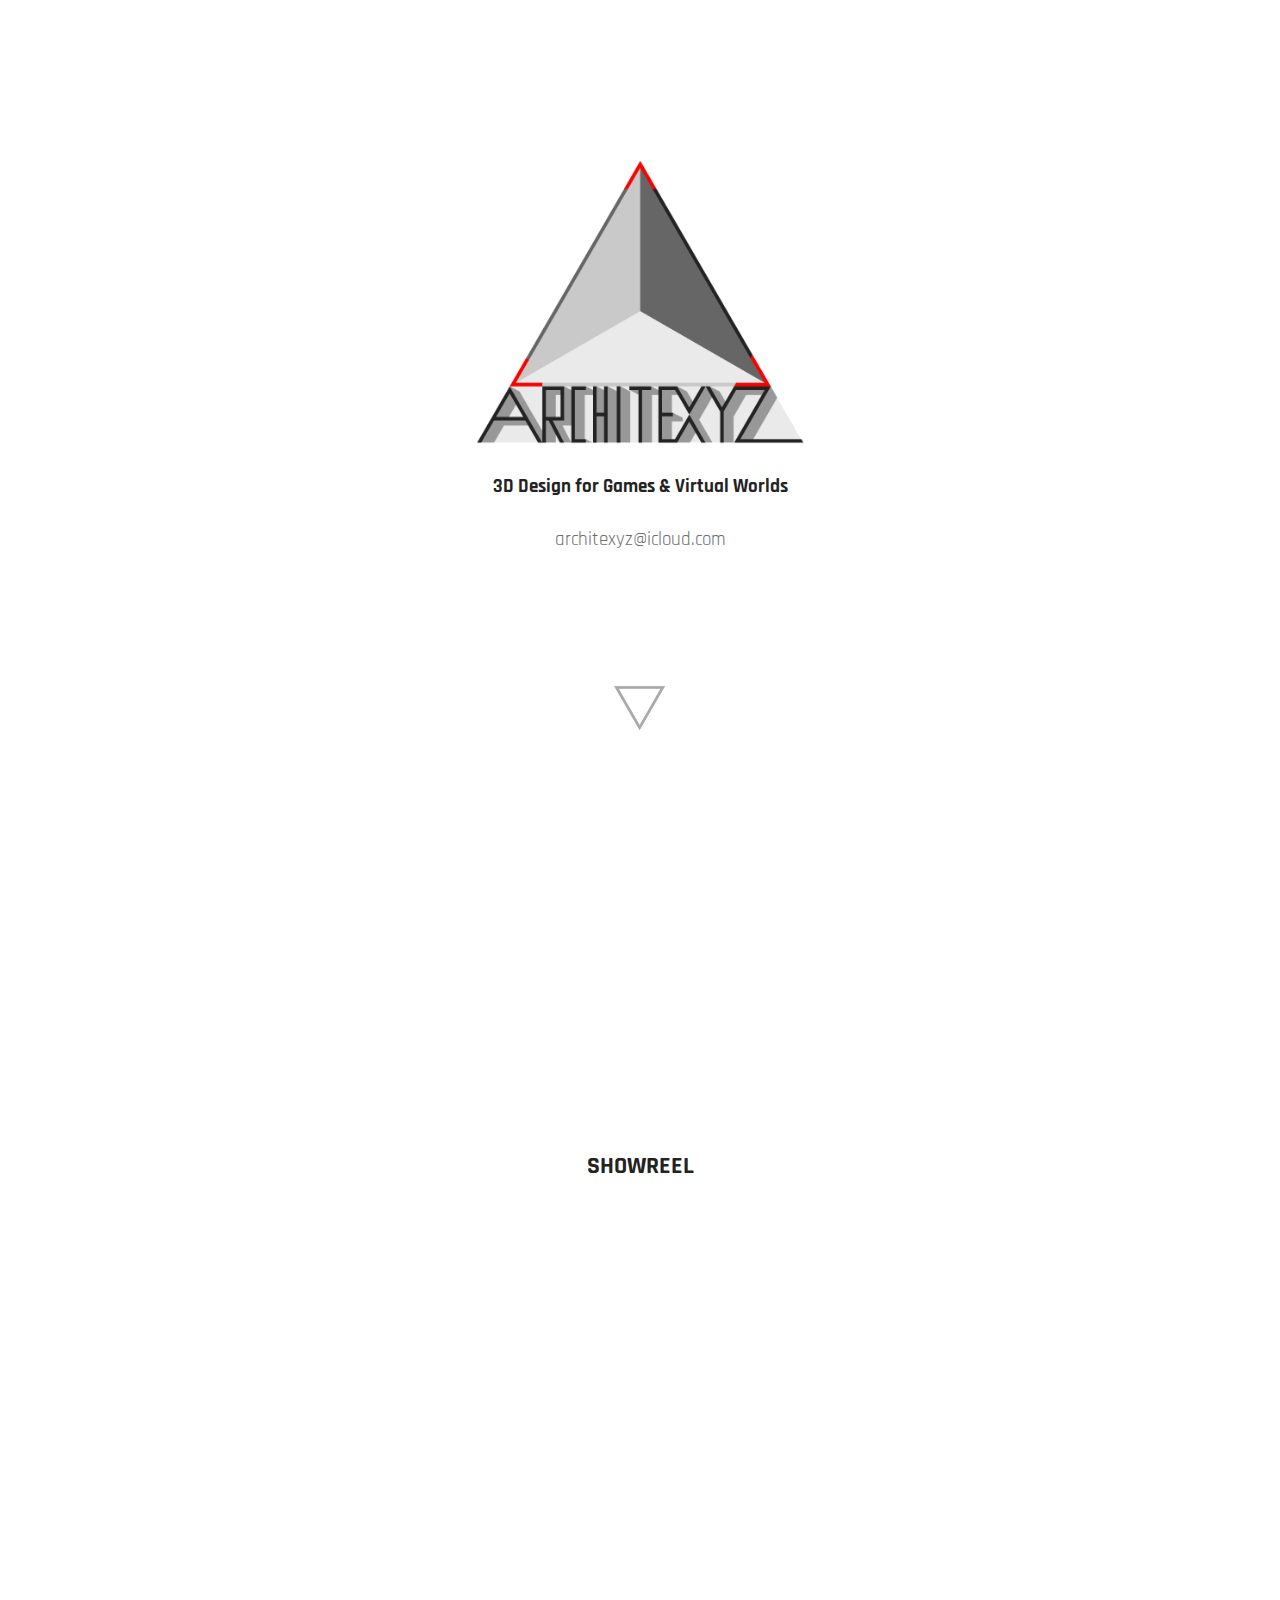
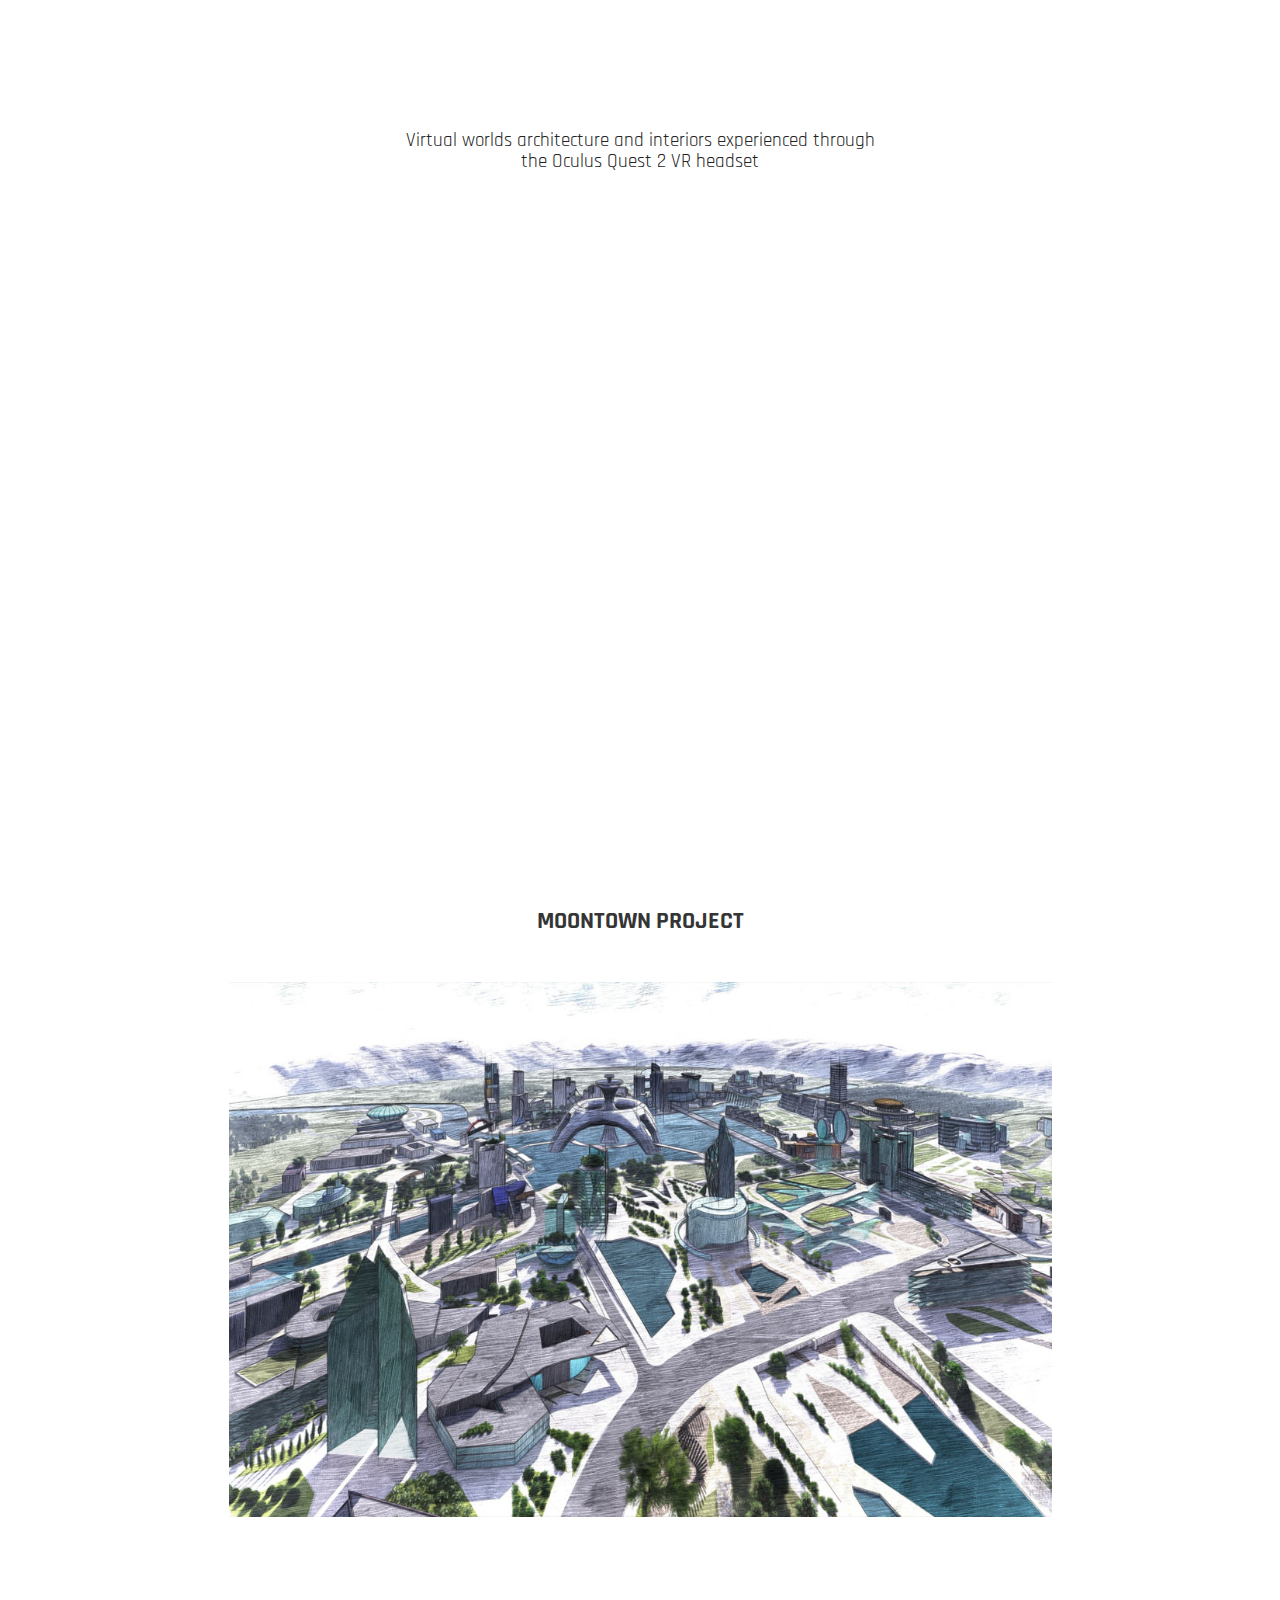
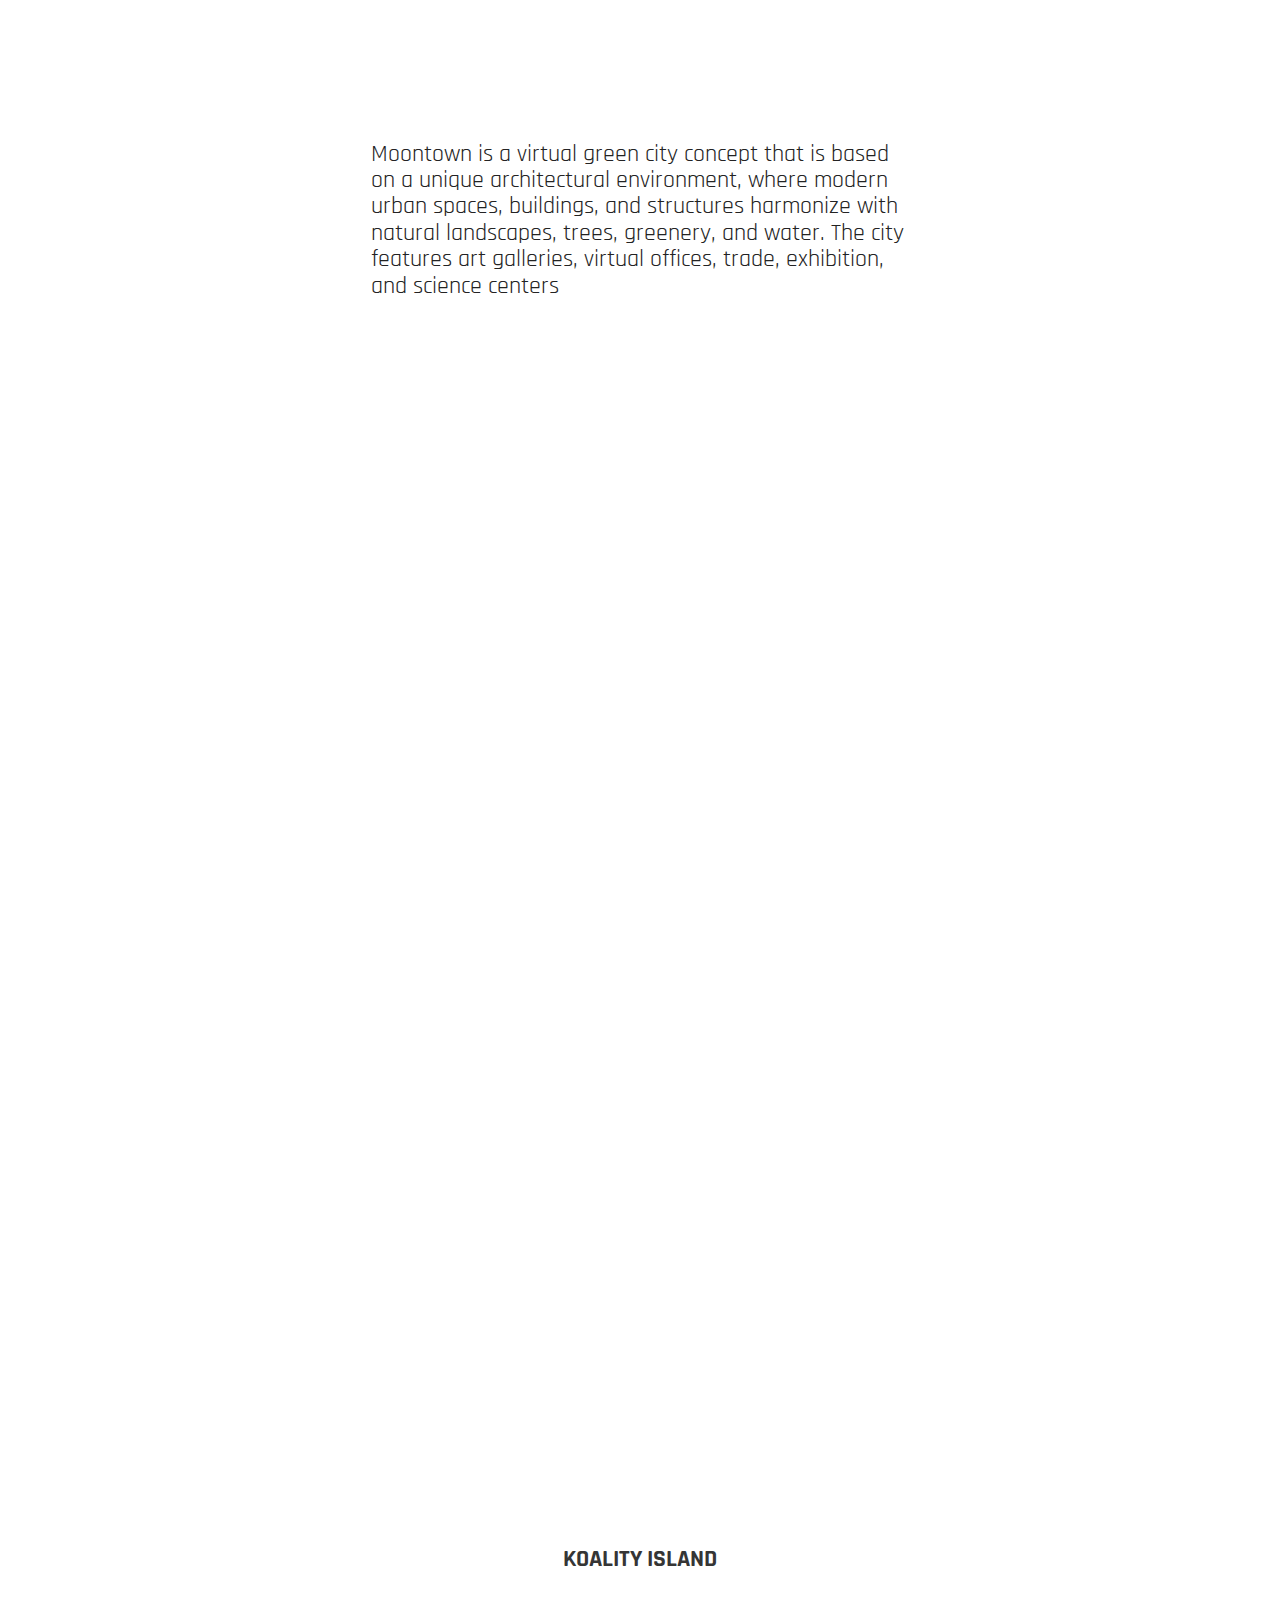
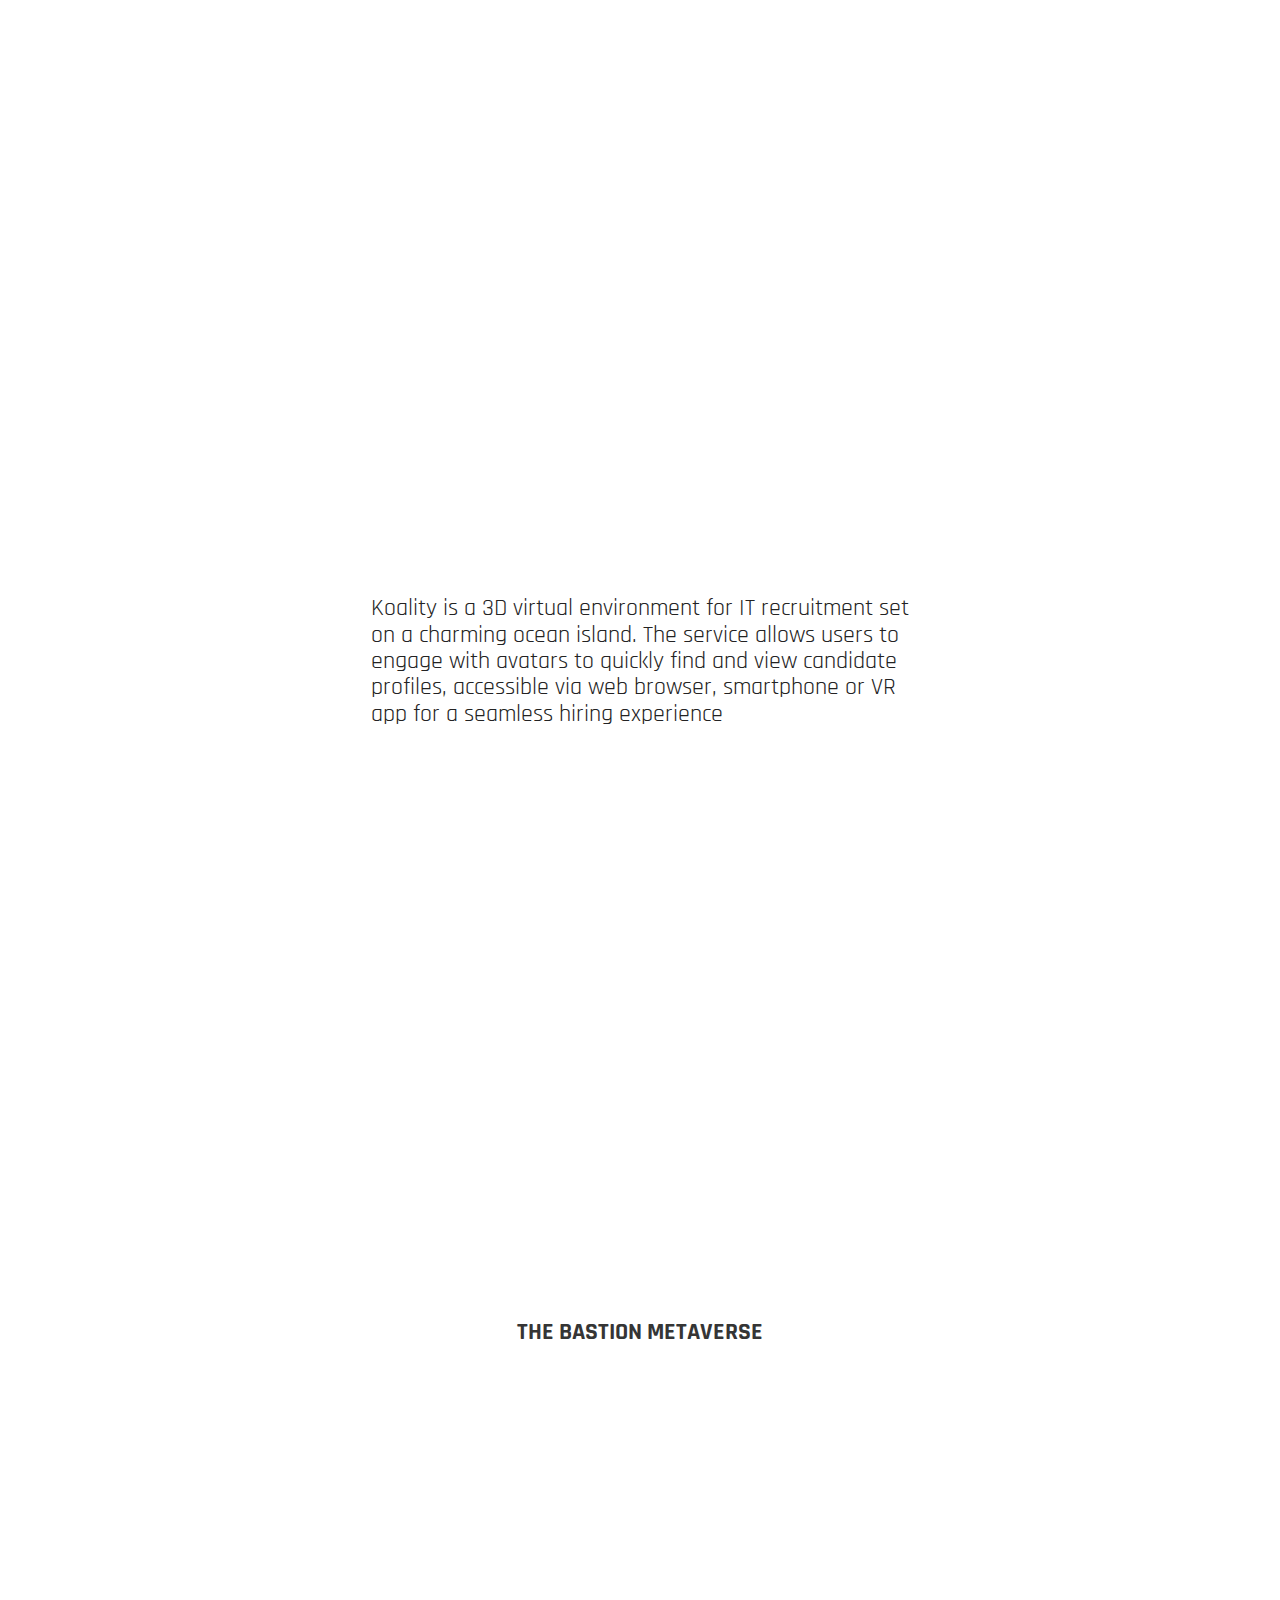
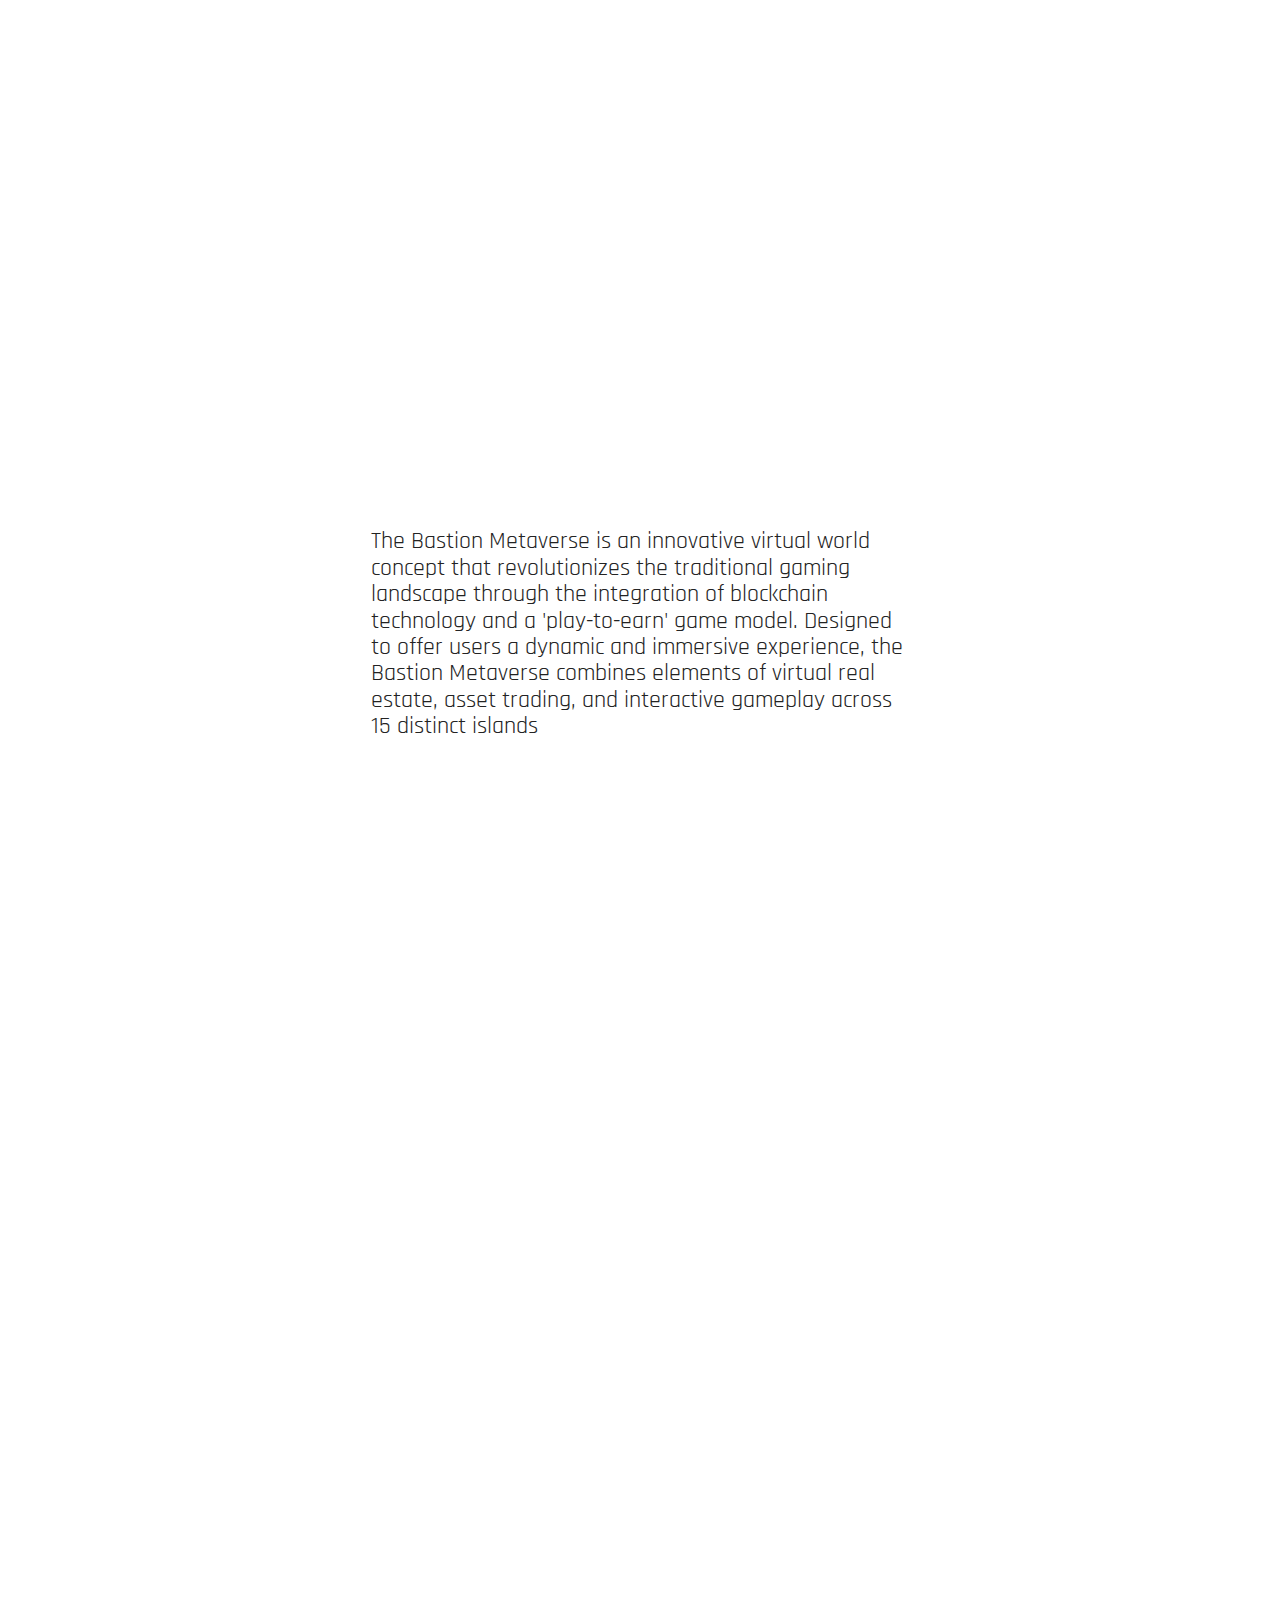
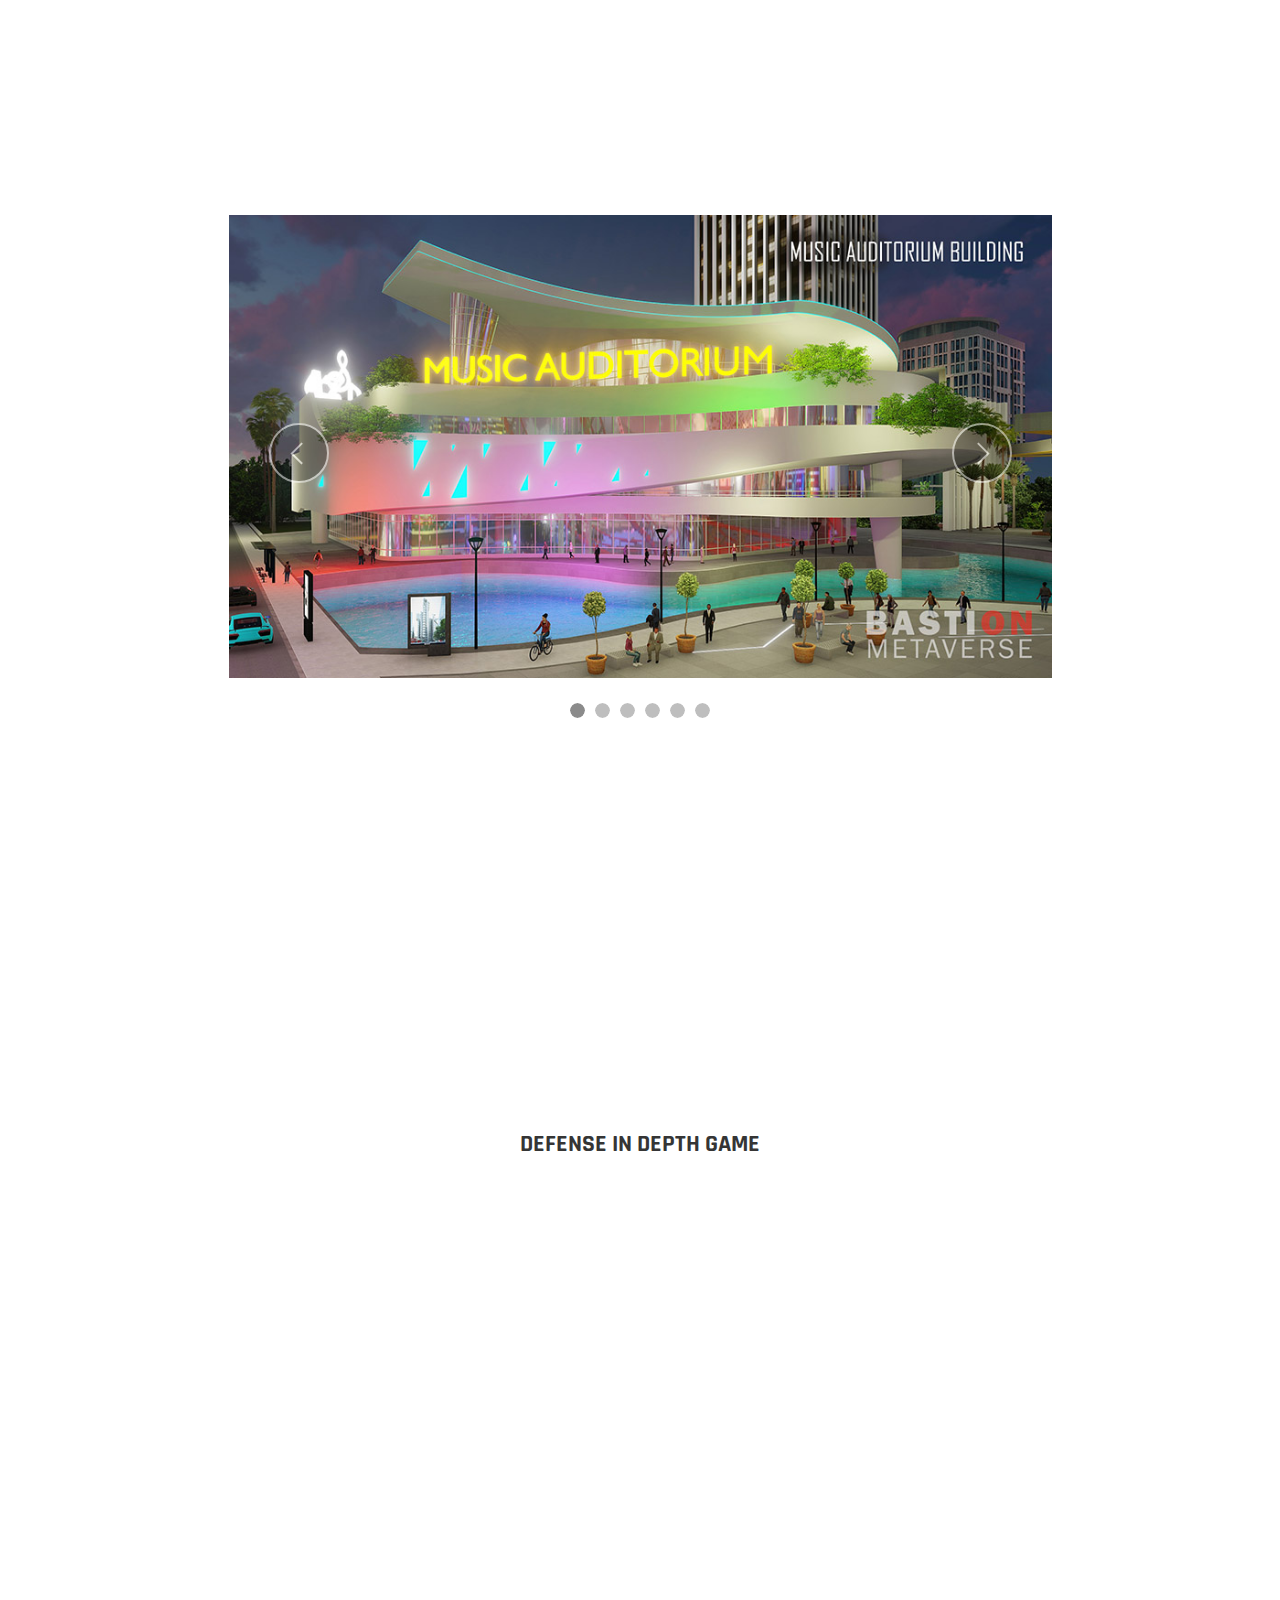
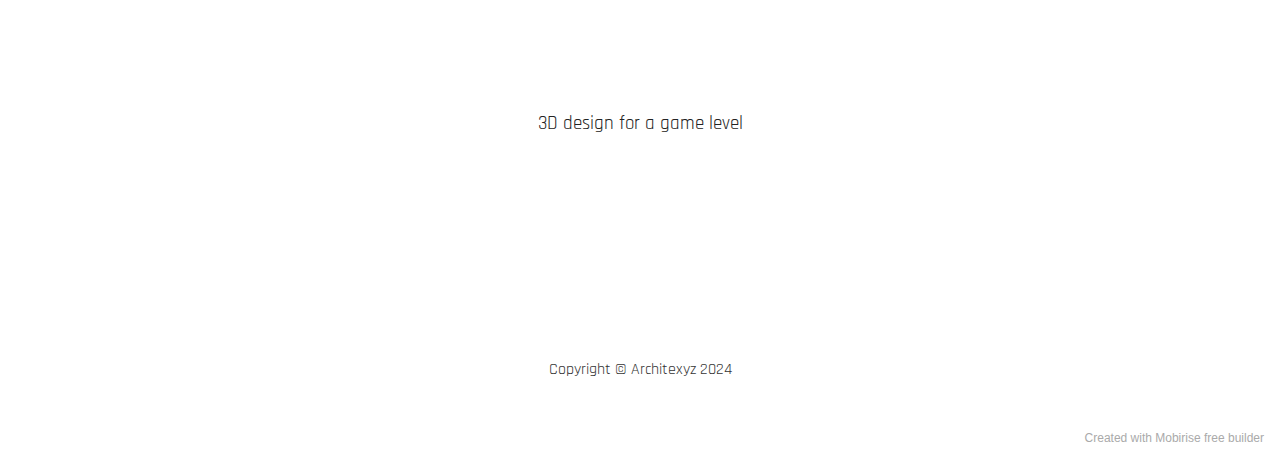
<file: 3design.html>
<!DOCTYPE html>
<html  >
<head>
  <!-- Site made with Mobirise Website Builder v5.1.4, https://mobirise.com -->
  <meta charset="UTF-8">
  <meta http-equiv="X-UA-Compatible" content="IE=edge">
  <meta name="generator" content="Mobirise v5.1.4, mobirise.com">
  <meta name="viewport" content="width=device-width, initial-scale=1, minimum-scale=1">
  <link rel="shortcut icon" href="assets/images/moonpngsmall.png" type="image/x-icon">
  <meta name="description" content="">
  
  
  <title>3design</title>
  <link rel="stylesheet" href="assets/web/assets/mobirise-icons2/mobirise2.css">
  <link rel="stylesheet" href="assets/tether/tether.min.css">
  <link rel="stylesheet" href="assets/bootstrap/css/bootstrap.min.css">
  <link rel="stylesheet" href="assets/bootstrap/css/bootstrap-grid.min.css">
  <link rel="stylesheet" href="assets/bootstrap/css/bootstrap-reboot.min.css">
  <link rel="stylesheet" href="assets/socicon/css/styles.css">
  <link rel="stylesheet" href="assets/theme/css/style.css">
  <link rel="preload" as="style" href="assets/mobirise/css/mbr-additional.css"><link rel="stylesheet" href="assets/mobirise/css/mbr-additional.css" type="text/css">
  
  
  
  
</head>
<body>
  
  <section data-bs-version="5.1" class="header9 cid-tITdUy9aLE" id="header9-3f">

    

    

    <div class="text-center container">
        <div class="row justify-content-center">
            <div class="col-md-12 col-lg-9">
                <div class="image-wrap mb-4">
                    <img src="assets/images/logo-architexyz-1.png" alt="Mobirise">
                </div>
                
                
                
            </div>
        </div>
    </div>
</section>

<section data-bs-version="5.1" class="content4 cid-v1ZsonShCr" id="content4-d7">
    
    
    <div class="container">
        <div class="row justify-content-center">
            <div class="title col-md-12 col-lg-4">
                
                <h4 class="mbr-section-subtitle align-center mbr-fonts-style mb-4 display-1">&nbsp; <strong>3D Design for Games &amp; Virtual Worlds</strong>&nbsp;&nbsp;<br></h4>
                
            </div>
        </div>
    </div>
</section>

<section data-bs-version="5.1" class="header13 cid-tITaDD6x7h" id="header13-3b">

    

    

    <div class="align-center container">
        <div class="row justify-content-center">
            <div class="col-12 col-lg-7">
                
                
                <p class="mbr-text mbr-fonts-style mb-3 display-1">
                    architexyz@icloud.com</p>
                
                
            </div>
        </div>
    </div>
</section>

<section data-bs-version="5.1" class="header2 cid-tJl4XM6WRZ mbr-parallax-background" id="header2-43">

    

    

    <div class="container">
        <div class="row">
            <div class="col-12 col-lg-7">
                
                
                
                
            </div>
        </div>
    </div>
</section>

<section data-bs-version="5.1" class="content4 cid-tJpsjd2BTd" id="content4-4o">
    
    
    <div class="container">
        <div class="row justify-content-center">
            <div class="title col-md-12 col-lg-10">
                
                
                
            </div>
        </div>
    </div>
</section>

<section data-bs-version="5.1" class="video2 cid-tJjXI8pHaC" id="video2-3t">
    
    <div class="container">
        <div class="mbr-section-head">
            <h4 class="mbr-section-title mbr-fonts-style mb-0 display-2">
                <strong><br>SHOWREEL</strong><br><strong><br></strong></h4>
            
        </div>
        <div class="row justify-content-center mt-4">
            <div class="col-12 col-md-9 video-block">
                <div class="video-wrapper"><iframe class="mbr-embedded-video" src="https://www.youtube.com/embed/cyNxnUPqsiY?rel=0&amp;amp;showinfo=0&amp;autoplay=1&amp;loop=1&amp;playlist=cyNxnUPqsiY" width="1280" height="720" frameborder="0" allowfullscreen></iframe></div>
                <p class="mbr-text pt-2 mbr-fonts-style display-1"><br>Virtual worlds architecture and interiors&nbsp;experienced through <br>the Oculus Quest 2 VR headset</p>
            </div>
        </div>
    </div>
</section>

<section data-bs-version="5.1" class="header2 cid-udltlAtKyd mbr-parallax-background" id="header2-93">

    

    <div class="mbr-overlay" style="opacity: 0.2; background-color: rgb(255, 255, 255);"></div>

    <div class="container">
        <div class="row justify-content-center">
            <div class="col-12 col-lg-12">
                
                
                
                
            </div>
        </div>
    </div>
</section>

<section data-bs-version="5.1" class="header13 cid-u5iVkgUHYW" id="header13-8v">

    

    

    <div class="align-center container">
        <div class="row justify-content-center">
            <div class="col-12 col-lg-12">
                
                
                
                
                
            </div>
        </div>
    </div>
</section>

<section data-bs-version="5.1" class="header13 cid-uehRKzAYn1" id="header13-98">

    

    

    <div class="align-center container">
        <div class="row justify-content-center">
            <div class="col-12 col-lg-12">
                <h1 class="mbr-section-title mbr-fonts-style mb-3 display-2"><strong>MOONTOWN PROJECT</strong></h1>
                
                
                
                
            </div>
        </div>
    </div>
</section>

<section data-bs-version="5.1" class="image3 cid-udlqxCJtP1" id="image3-90">
    

    

    <div class="container">
        <div class="row justify-content-center">
            <div class="col-12 col-lg-9">
                <div class="image-wrapper">
                    <img src="assets/images/2-5.jpg" alt="Mobirise">
                    
                </div>
            </div>
        </div>
    </div>
</section>

<section data-bs-version="5.1" class="header13 cid-uehTtWm3ZZ" id="header13-99">

    

    

    <div class="align-center container">
        <div class="row justify-content-center">
            <div class="col-12 col-lg-6">
                
                
                <p class="mbr-text mbr-fonts-style mb-3 display-2">Moontown is a virtual green city concept that is based on a unique architectural environment, where modern urban spaces, buildings, and structures harmonize with natural landscapes, trees, greenery, and water. The city features art galleries, virtual offices, trade, exhibition, and science centers</p>
                
                
            </div>
        </div>
    </div>
</section>

<section data-bs-version="5.1" class="video2 cid-tJjZz6YL5E" id="video2-3u">
    
    <div class="container">
        
        <div class="row justify-content-center mt-4">
            <div class="col-12 col-md-9 video-block">
                <div class="video-wrapper"><iframe class="mbr-embedded-video" src="https://www.youtube.com/embed/MOfyqBPi3Is?rel=0&amp;amp;showinfo=0&amp;autoplay=1&amp;loop=1&amp;playlist=MOfyqBPi3Is" width="1280" height="720" frameborder="0" allowfullscreen></iframe></div>
                
            </div>
        </div>
    </div>
</section>

<section data-bs-version="5.1" class="header2 cid-udlu71qytd mbr-parallax-background" id="header2-95">

    

    <div class="mbr-overlay" style="opacity: 0.2; background-color: rgb(255, 255, 255);"></div>

    <div class="container">
        <div class="row justify-content-center">
            <div class="col-12 col-lg-12">
                
                
                
                
            </div>
        </div>
    </div>
</section>

<section data-bs-version="5.1" class="header13 cid-ueimN10FFz" id="header13-9d">

    

    

    <div class="align-center container">
        <div class="row justify-content-center">
            <div class="col-12 col-lg-12">
                <h1 class="mbr-section-title mbr-fonts-style mb-3 display-2"><strong>KOALITY ISLAND</strong></h1>
                
                
                
                
            </div>
        </div>
    </div>
</section>

<section data-bs-version="5.1" class="video2 cid-udluyEdGh2" id="video2-96">
    
    <div class="container">
        
        <div class="row justify-content-center mt-4">
            <div class="col-12 col-md-9 video-block">
                <div class="video-wrapper"><iframe class="mbr-embedded-video" src="https://www.youtube.com/embed/-PA-xQ2KjvQ?rel=0&amp;amp;showinfo=0&amp;autoplay=1&amp;loop=1&amp;playlist=-PA-xQ2KjvQ" width="1280" height="720" frameborder="0" allowfullscreen></iframe></div>
                
            </div>
        </div>
    </div>
</section>

<section data-bs-version="5.1" class="header13 cid-uemmkAgw56" id="header13-9g">

    

    

    <div class="align-center container">
        <div class="row justify-content-center">
            <div class="col-12 col-lg-6">
                
                
                <p class="mbr-text mbr-fonts-style mb-3 display-2">Koality is a 3D virtual environment for IT recruitment set on a charming ocean island. The service allows users to engage with avatars to quickly find and view candidate profiles, accessible via web browser, smartphone or VR app for a seamless hiring experience</p>
                
                
            </div>
        </div>
    </div>
</section>

<section data-bs-version="5.1" class="header2 cid-udlt5jxvu8 mbr-parallax-background" id="header2-91">

    

    <div class="mbr-overlay" style="opacity: 0.2; background-color: rgb(255, 255, 255);"></div>

    <div class="container">
        <div class="row justify-content-center">
            <div class="col-12 col-lg-12">
                
                
                
                
            </div>
        </div>
    </div>
</section>

<section data-bs-version="5.1" class="header13 cid-u5iVrwvy9u" id="header13-8w">

    

    

    <div class="align-center container">
        <div class="row justify-content-center">
            <div class="col-12 col-lg-12">
                
                
                
                
                
            </div>
        </div>
    </div>
</section>

<section data-bs-version="5.1" class="header13 cid-uehXJkROZc" id="header13-9a">

    

    

    <div class="align-center container">
        <div class="row justify-content-center">
            <div class="col-12 col-lg-12">
                <h1 class="mbr-section-title mbr-fonts-style mb-3 display-2"><strong>THE BASTION METAVERSE</strong></h1>
                
                
                
                
            </div>
        </div>
    </div>
</section>

<section data-bs-version="5.1" class="video2 cid-u5iPYSkBjW" id="video2-8t">
    
    <div class="container">
        
        <div class="row justify-content-center mt-4">
            <div class="col-12 col-md-9 video-block">
                <div class="video-wrapper"><iframe class="mbr-embedded-video" src="https://www.youtube.com/embed/dEQ05RhjVGc?rel=0&amp;amp;showinfo=0&amp;autoplay=1&amp;loop=1&amp;playlist=dEQ05RhjVGc" width="1280" height="720" frameborder="0" allowfullscreen></iframe></div>
                
            </div>
        </div>
    </div>
</section>

<section data-bs-version="5.1" class="header13 cid-uehXZL14aw" id="header13-9b">

    

    

    <div class="align-center container">
        <div class="row justify-content-center">
            <div class="col-12 col-lg-6">
                
                
                <p class="mbr-text mbr-fonts-style mb-3 display-2">The Bastion Metaverse is an innovative virtual world concept that revolutionizes the traditional gaming landscape through the integration of blockchain technology and a 'play-to-earn' game model. Designed to offer users a dynamic and immersive experience, the Bastion Metaverse combines elements of virtual real estate, asset trading, and interactive gameplay across 15 distinct islands</p>
                
                
            </div>
        </div>
    </div>
</section>

<section data-bs-version="5.1" class="header13 cid-u5iVsanrqp" id="header13-8x">

    

    

    <div class="align-center container">
        <div class="row justify-content-center">
            <div class="col-12 col-lg-12">
                
                
                
                
                
            </div>
        </div>
    </div>
</section>

<section data-bs-version="5.1" class="video2 cid-u5iQecIRNA" id="video2-8u">
    
    <div class="container">
        
        <div class="row justify-content-center mt-4">
            <div class="col-12 col-md-9 video-block">
                <div class="video-wrapper"><iframe class="mbr-embedded-video" src="https://www.youtube.com/embed/ciASO-YU064?rel=0&amp;amp;showinfo=0&amp;autoplay=1&amp;loop=1&amp;playlist=ciASO-YU064" width="1280" height="720" frameborder="0" allowfullscreen></iframe></div>
                
            </div>
        </div>
    </div>
</section>

<section data-bs-version="5.1" class="slider2 cid-uelYvIIULS" id="slider2-9f">
    

    
    <div class="container">
        <div class="row justify-content-center">
            <div class="col-12 col-md-9">
                <div class="carousel slide carousel-fade" id="v2kXvOaj9b" data-ride="carousel" data-bs-ride="carousel" data-interval="3000" data-bs-interval="3000">
                    <ol class="carousel-indicators">
                        <li data-slide-to="0" data-bs-slide-to="0" class="active" data-target="#v2kXvOaj9b" data-bs-target="#v2kXvOaj9b"></li>
                        <li data-slide-to="1" data-bs-slide-to="1" data-target="#v2kXvOaj9b" data-bs-target="#v2kXvOaj9b"></li>
                        <li data-slide-to="2" data-bs-slide-to="2" data-target="#v2kXvOaj9b" data-bs-target="#v2kXvOaj9b"></li><li data-slide-to="3" data-bs-slide-to="3" data-target="#v2kXvOaj9b" data-bs-target="#v2kXvOaj9b"></li><li data-slide-to="4" data-bs-slide-to="4" data-target="#v2kXvOaj9b" data-bs-target="#v2kXvOaj9b"></li><li data-slide-to="5" data-bs-slide-to="5" data-target="#v2kXvOaj9b" data-bs-target="#v2kXvOaj9b"></li>
                    </ol>
                    <div class="carousel-inner">
                        <div class="carousel-item slider-image item active">
                            <div class="item-wrapper">
                                
                                <img class="d-block w-100" src="assets/images/1bast.jpg" alt="Mobirise Website Builder" data-slide-to="0" data-bs-slide-to="0">
                                
                            </div>
                        </div>
                        <div class="carousel-item slider-image item">
                            <div class="item-wrapper">
                                
                                <img class="d-block w-100" src="assets/images/2bast.jpg" alt="Mobirise Website Builder" data-slide-to="1" data-bs-slide-to="1">
                                
                            </div>
                        </div>
                        <div class="carousel-item slider-image item">
                            <div class="item-wrapper">
                                
                                <img class="d-block w-100" src="assets/images/3bast.jpg" alt="Mobirise Website Builder" data-slide-to="2" data-bs-slide-to="2">
                                
                            </div>
                        </div><div class="carousel-item slider-image item">
                            <div class="item-wrapper">
                                
                                <img class="d-block w-100" src="assets/images/4bast.jpg" alt="Mobirise Website Builder" data-slide-to="3" data-bs-slide-to="3">
                                
                            </div>
                        </div><div class="carousel-item slider-image item">
                            <div class="item-wrapper">
                                
                                <img class="d-block w-100" src="assets/images/5bast.jpg" alt="Mobirise Website Builder" data-slide-to="4" data-bs-slide-to="4">
                                
                            </div>
                        </div><div class="carousel-item slider-image item">
                            <div class="item-wrapper">
                                
                                <img class="d-block w-100" src="assets/images/6bast.jpg" alt="Mobirise Website Builder" data-slide-to="5" data-bs-slide-to="5">
                                
                            </div>
                        </div>
                    </div>
                    <a class="carousel-control carousel-control-prev" role="button" data-slide="prev" data-bs-slide="prev" href="#v2kXvOaj9b">
                        <span class="mobi-mbri mobi-mbri-arrow-prev" aria-hidden="true"></span>
                        <span class="sr-only visually-hidden">Previous</span>
                    </a>
                    <a class="carousel-control carousel-control-next" role="button" data-slide="next" data-bs-slide="next" href="#v2kXvOaj9b">
                        <span class="mobi-mbri mobi-mbri-arrow-next" aria-hidden="true"></span>
                        <span class="sr-only visually-hidden">Next</span>
                    </a>
                </div>
            </div>
        </div>
    </div>
</section>

<section data-bs-version="5.1" class="header2 cid-udlt7dvgCr mbr-parallax-background" id="header2-92">

    

    <div class="mbr-overlay" style="opacity: 0.2; background-color: rgb(255, 255, 255);"></div>

    <div class="container">
        <div class="row justify-content-center">
            <div class="col-12 col-lg-12">
                
                
                
                
            </div>
        </div>
    </div>
</section>

<section data-bs-version="5.1" class="header13 cid-uein2G7aYs" id="header13-9e">

    

    

    <div class="align-center container">
        <div class="row justify-content-center">
            <div class="col-12 col-lg-12">
                <h1 class="mbr-section-title mbr-fonts-style mb-3 display-2"><strong>DEFENSE IN DEPTH GAME</strong></h1>
                
                
                
                
            </div>
        </div>
    </div>
</section>

<section data-bs-version="5.1" class="video2 cid-udlu5Z5981" id="video2-94">
    
    <div class="container">
        
        <div class="row justify-content-center mt-4">
            <div class="col-12 col-md-9 video-block">
                <div class="video-wrapper"><iframe class="mbr-embedded-video" src="https://www.youtube.com/embed/kX6M8X34jPI?rel=0&amp;amp;showinfo=0&amp;autoplay=1&amp;loop=1&amp;playlist=kX6M8X34jPI" width="1280" height="720" frameborder="0" allowfullscreen></iframe></div>
                <p class="mbr-text pt-2 mbr-fonts-style display-1">
                    <br>3D design for a game level</p>
            </div>
        </div>
    </div>
</section>

<section data-bs-version="5.1" class="content5 cid-tJCeRKV3Te" id="content5-55">
    
    <div class="container">
        <div class="row justify-content-center">
            <div class="col-md-12 col-lg-10">
                
                
                <p class="mbr-text mbr-fonts-style display-5">
                    Copyright © Architexyz 2024</p>
            </div>
        </div>
    </div>
</section><section style="background-color: #fff; font-family: -apple-system, BlinkMacSystemFont, 'Segoe UI', 'Roboto', 'Helvetica Neue', Arial, sans-serif; color:#aaa; font-size:12px; padding: 0; align-items: center; display: flex;"><a href="https://mobirise.site/g" style="flex: 1 1; height: 3rem; padding-left: 1rem;"></a><p style="flex: 0 0 auto; margin:0; padding-right:1rem;"><a href="https://mobirise.site/i" style="color:#aaa;">Created with Mobirise</a> free builder</p></section><script src="assets/web/assets/jquery/jquery.min.js"></script>  <script src="assets/popper/popper.min.js"></script>  <script src="assets/tether/tether.min.js"></script>  <script src="assets/bootstrap/js/bootstrap.min.js"></script>  <script src="assets/smoothscroll/smooth-scroll.js"></script>  <script src="assets/parallax/jarallax.min.js"></script>  <script src="assets/playervimeo/vimeo_player.js"></script>  <script src="assets/theme/js/script.js"></script>  
  
  
 <div id="scrollToTop" class="scrollToTop mbr-arrow-up"><a style="text-align: center;"><i class="mbr-arrow-up-icon mbr-arrow-up-icon-cm cm-icon cm-icon-smallarrow-up"></i></a></div>
  </body>
</html>
</file>
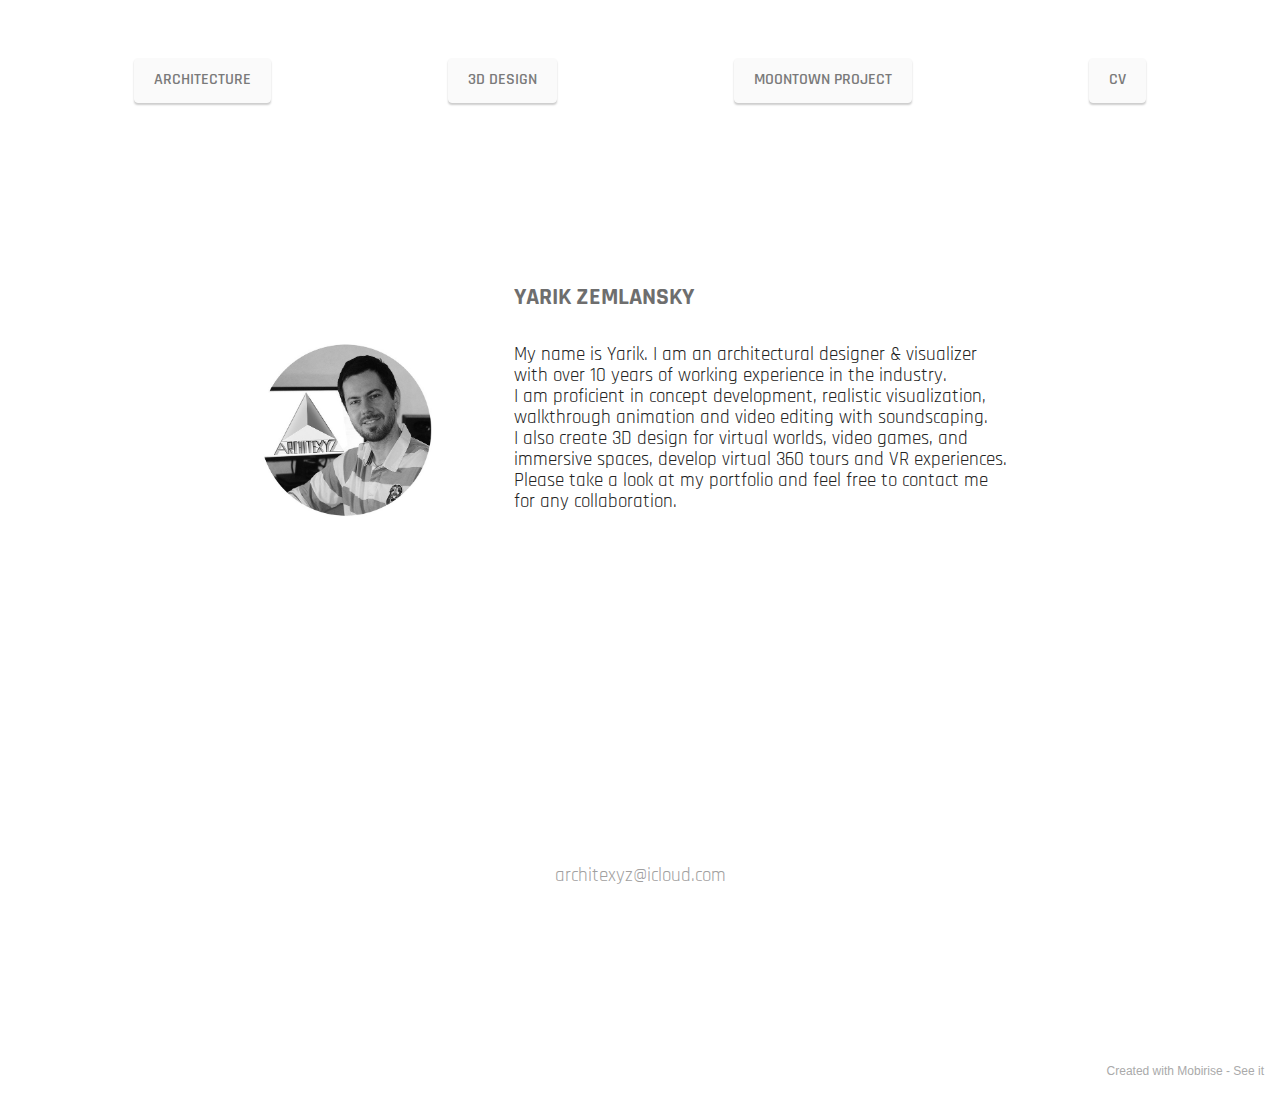
<file: architexyz.html>
<!DOCTYPE html>
<html  >
<head>
  <!-- Site made with Mobirise Website Builder v5.1.4, https://mobirise.com -->
  <meta charset="UTF-8">
  <meta http-equiv="X-UA-Compatible" content="IE=edge">
  <meta name="generator" content="Mobirise v5.1.4, mobirise.com">
  <meta name="viewport" content="width=device-width, initial-scale=1, minimum-scale=1">
  <link rel="shortcut icon" href="assets/images/moonpngsmall.png" type="image/x-icon">
  <meta name="description" content="">
  
  
  <title>main</title>
  <link rel="stylesheet" href="assets/tether/tether.min.css">
  <link rel="stylesheet" href="assets/bootstrap/css/bootstrap.min.css">
  <link rel="stylesheet" href="assets/bootstrap/css/bootstrap-grid.min.css">
  <link rel="stylesheet" href="assets/bootstrap/css/bootstrap-reboot.min.css">
  <link rel="stylesheet" href="assets/socicon/css/styles.css">
  <link rel="stylesheet" href="assets/theme/css/style.css">
  <link rel="preload" as="style" href="assets/mobirise/css/mbr-additional.css"><link rel="stylesheet" href="assets/mobirise/css/mbr-additional.css" type="text/css">
  
  
  
  
</head>
<body>
  
  <section data-bs-version="5.1" class="content12 cid-uVg5MWOrjN" id="content12-bh">
    
    <div class="container">
        <div class="row justify-content-center">
            <div class="col-md-12 col-lg-11">
                <div class="mbr-section-btn align-center"><a class="btn btn-white display-5" href="architecture.html">ARCHITECTURE<br></a> <a class="btn btn-white display-5" href="3design.html">3D DESIGN</a> <a class="btn btn-white display-5" href="index.html">MOONTOWN PROJECT</a> <a class="btn btn-white display-5" href="cv.html">CV</a></div>
            </div>
        </div>
    </div>
</section>

<section data-bs-version="5.1" class="features17 cid-v1Rcv46wNd" id="features17-c4">
    

    
    
    <div class="container">
        <div class="content-wrapper">
            <div class="row align-items-center">
                <div class="col-12 col-lg-4">
                    <div class="image-wrapper">
                        <img src="assets/images/cover5.jpg" alt="Mobirise Website Builder">
                    </div>
                </div>
                <div class="col-12 col-lg">
                    <div class="text-wrapper">
                        <h6 class="card-title mbr-fonts-style display-2"><strong>YARIK ZEMLANSKY</strong></h6>
                        <p class="mbr-text mbr-fonts-style mb-4 display-1"><br>My name is Yarik. I am an architectural designer &amp; visualizer<br>with over 10 years of working experience in the industry.<br>I am proficient in&nbsp;concept development, realistic visualization,<br>walkthrough animation and video editing with soundscaping.&nbsp;<br>I also create 3D design for virtual worlds, video games, and<br> immersive spaces, develop virtual 360&nbsp;tours and VR experiences.&nbsp;&nbsp;<br>Please take a look at my portfolio and feel free to contact me<br> for any collaboration.<br></p>
                        
                    </div>
                </div>
            </div>
        </div>
    </div>
</section>

<section data-bs-version="5.1" class="header13 cid-v1RyQTOmZ5" id="header13-c6">

    

    

    <div class="align-center container">
        <div class="row justify-content-center">
            <div class="col-12 col-lg-4">
                
                
                <p class="mbr-text mbr-fonts-style mb-3 display-1"><br>architexyz@icloud.com</p>
                
                
            </div>
        </div>
    </div>
</section>

<section data-bs-version="5.1" class="header13 cid-ukQVTNeySi" id="header13-bb">

    

    

    <div class="align-center container">
        <div class="row justify-content-center">
            <div class="col-12 col-lg-12">
                
                
                
                
                
            </div>
        </div>
    </div>
</section><section style="background-color: #fff; font-family: -apple-system, BlinkMacSystemFont, 'Segoe UI', 'Roboto', 'Helvetica Neue', Arial, sans-serif; color:#aaa; font-size:12px; padding: 0; align-items: center; display: flex;"><a href="https://mobirise.site/d" style="flex: 1 1; height: 3rem; padding-left: 1rem;"></a><p style="flex: 0 0 auto; margin:0; padding-right:1rem;">Created with Mobirise - <a href="https://mobirise.site/k" style="color:#aaa;">See it</a></p></section><script src="assets/web/assets/jquery/jquery.min.js"></script>  <script src="assets/popper/popper.min.js"></script>  <script src="assets/tether/tether.min.js"></script>  <script src="assets/bootstrap/js/bootstrap.min.js"></script>  <script src="assets/smoothscroll/smooth-scroll.js"></script>  <script src="assets/theme/js/script.js"></script>  
  
  
 <div id="scrollToTop" class="scrollToTop mbr-arrow-up"><a style="text-align: center;"><i class="mbr-arrow-up-icon mbr-arrow-up-icon-cm cm-icon cm-icon-smallarrow-up"></i></a></div>
  </body>
</html>
</file>
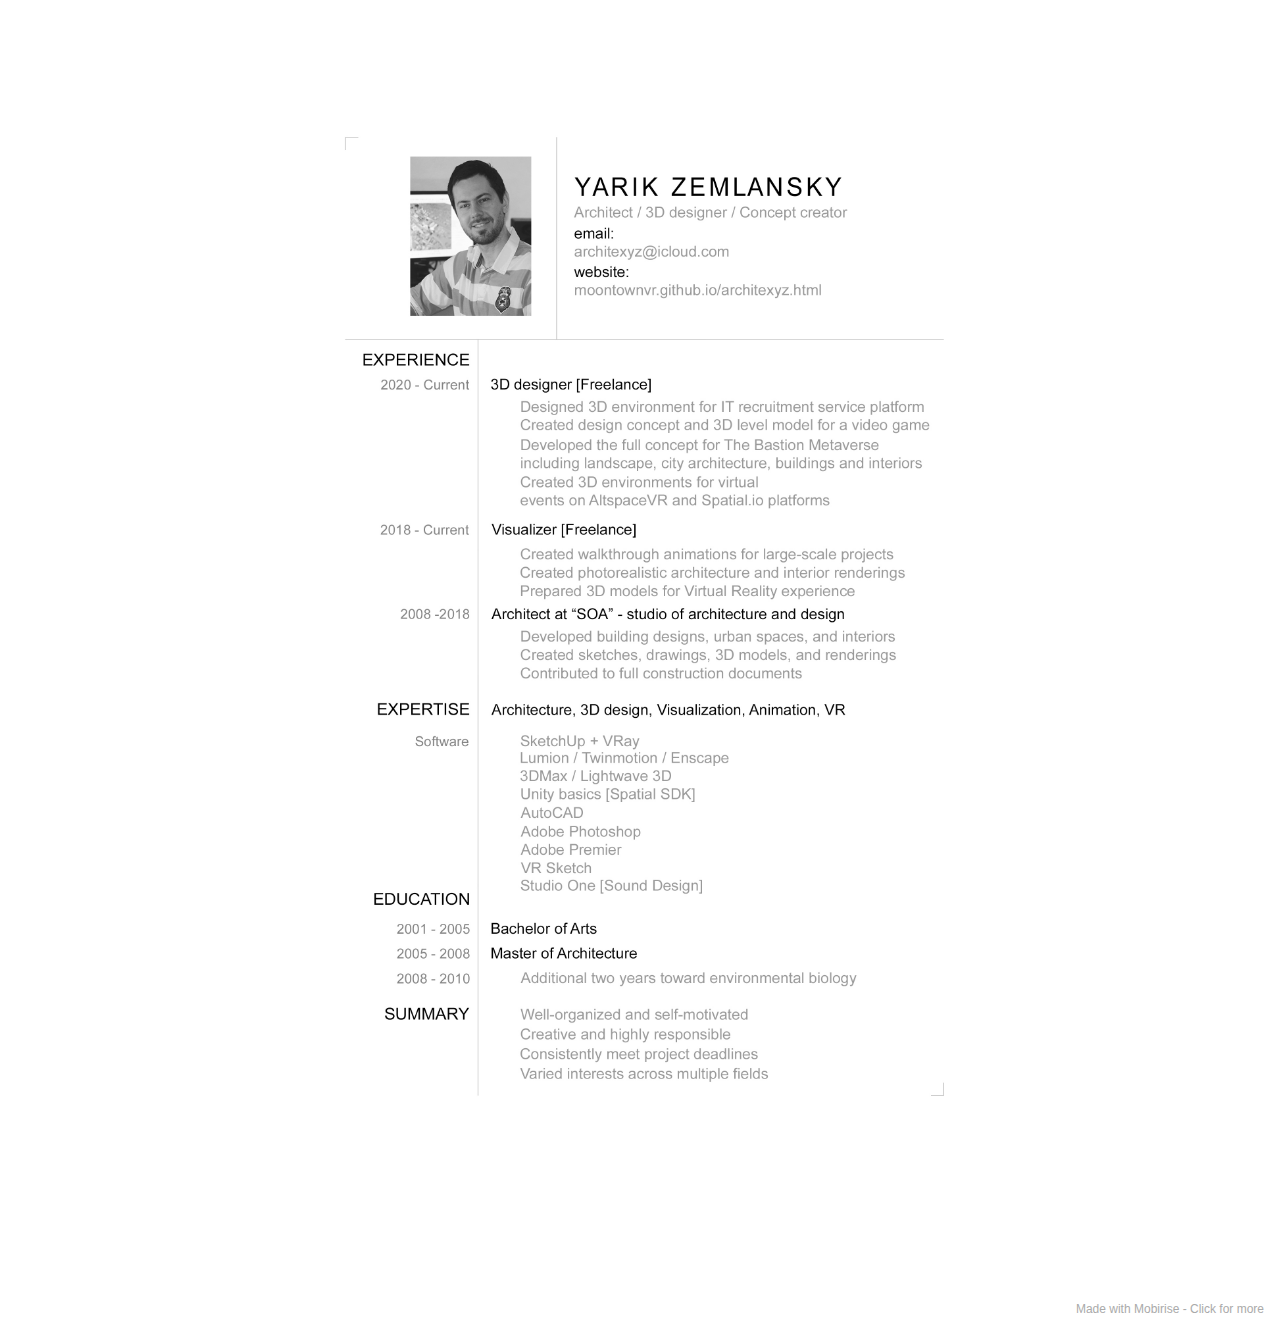
<file: cv.html>
<!DOCTYPE html>
<html  >
<head>
  <!-- Site made with Mobirise Website Builder v5.1.4, https://mobirise.com -->
  <meta charset="UTF-8">
  <meta http-equiv="X-UA-Compatible" content="IE=edge">
  <meta name="generator" content="Mobirise v5.1.4, mobirise.com">
  <meta name="viewport" content="width=device-width, initial-scale=1, minimum-scale=1">
  <link rel="shortcut icon" href="assets/images/moonpngsmall.png" type="image/x-icon">
  <meta name="description" content="">
  
  
  <title>cv</title>
  <link rel="stylesheet" href="assets/tether/tether.min.css">
  <link rel="stylesheet" href="assets/bootstrap/css/bootstrap.min.css">
  <link rel="stylesheet" href="assets/bootstrap/css/bootstrap-grid.min.css">
  <link rel="stylesheet" href="assets/bootstrap/css/bootstrap-reboot.min.css">
  <link rel="stylesheet" href="assets/theme/css/style.css">
  <link rel="preload" as="style" href="assets/mobirise/css/mbr-additional.css"><link rel="stylesheet" href="assets/mobirise/css/mbr-additional.css" type="text/css">
  
  
  
  
</head>
<body>
  
  <section class="image3 cid-uiNBm52ZLu" id="image3-a5">
    

    

    <div class="container">
        <div class="row justify-content-center">
            <div class="col-12 col-lg-9">
                <div class="image-wrapper">
                    <img src="assets/images/cv.jpg" alt="Mobirise">
                    
                </div>
            </div>
        </div>
    </div>
</section><section style="background-color: #fff; font-family: -apple-system, BlinkMacSystemFont, 'Segoe UI', 'Roboto', 'Helvetica Neue', Arial, sans-serif; color:#aaa; font-size:12px; padding: 0; align-items: center; display: flex;"><a href="https://mobirise.site/d" style="flex: 1 1; height: 3rem; padding-left: 1rem;"></a><p style="flex: 0 0 auto; margin:0; padding-right:1rem;">Made with Mobirise - <a href="https://mobirise.site/k" style="color:#aaa;">Click for more</a></p></section><script src="assets/web/assets/jquery/jquery.min.js"></script>  <script src="assets/popper/popper.min.js"></script>  <script src="assets/tether/tether.min.js"></script>  <script src="assets/bootstrap/js/bootstrap.min.js"></script>  <script src="assets/smoothscroll/smooth-scroll.js"></script>  <script src="assets/theme/js/script.js"></script>  
  
  
 <div id="scrollToTop" class="scrollToTop mbr-arrow-up"><a style="text-align: center;"><i class="mbr-arrow-up-icon mbr-arrow-up-icon-cm cm-icon cm-icon-smallarrow-up"></i></a></div>
  </body>
</html>
</file>
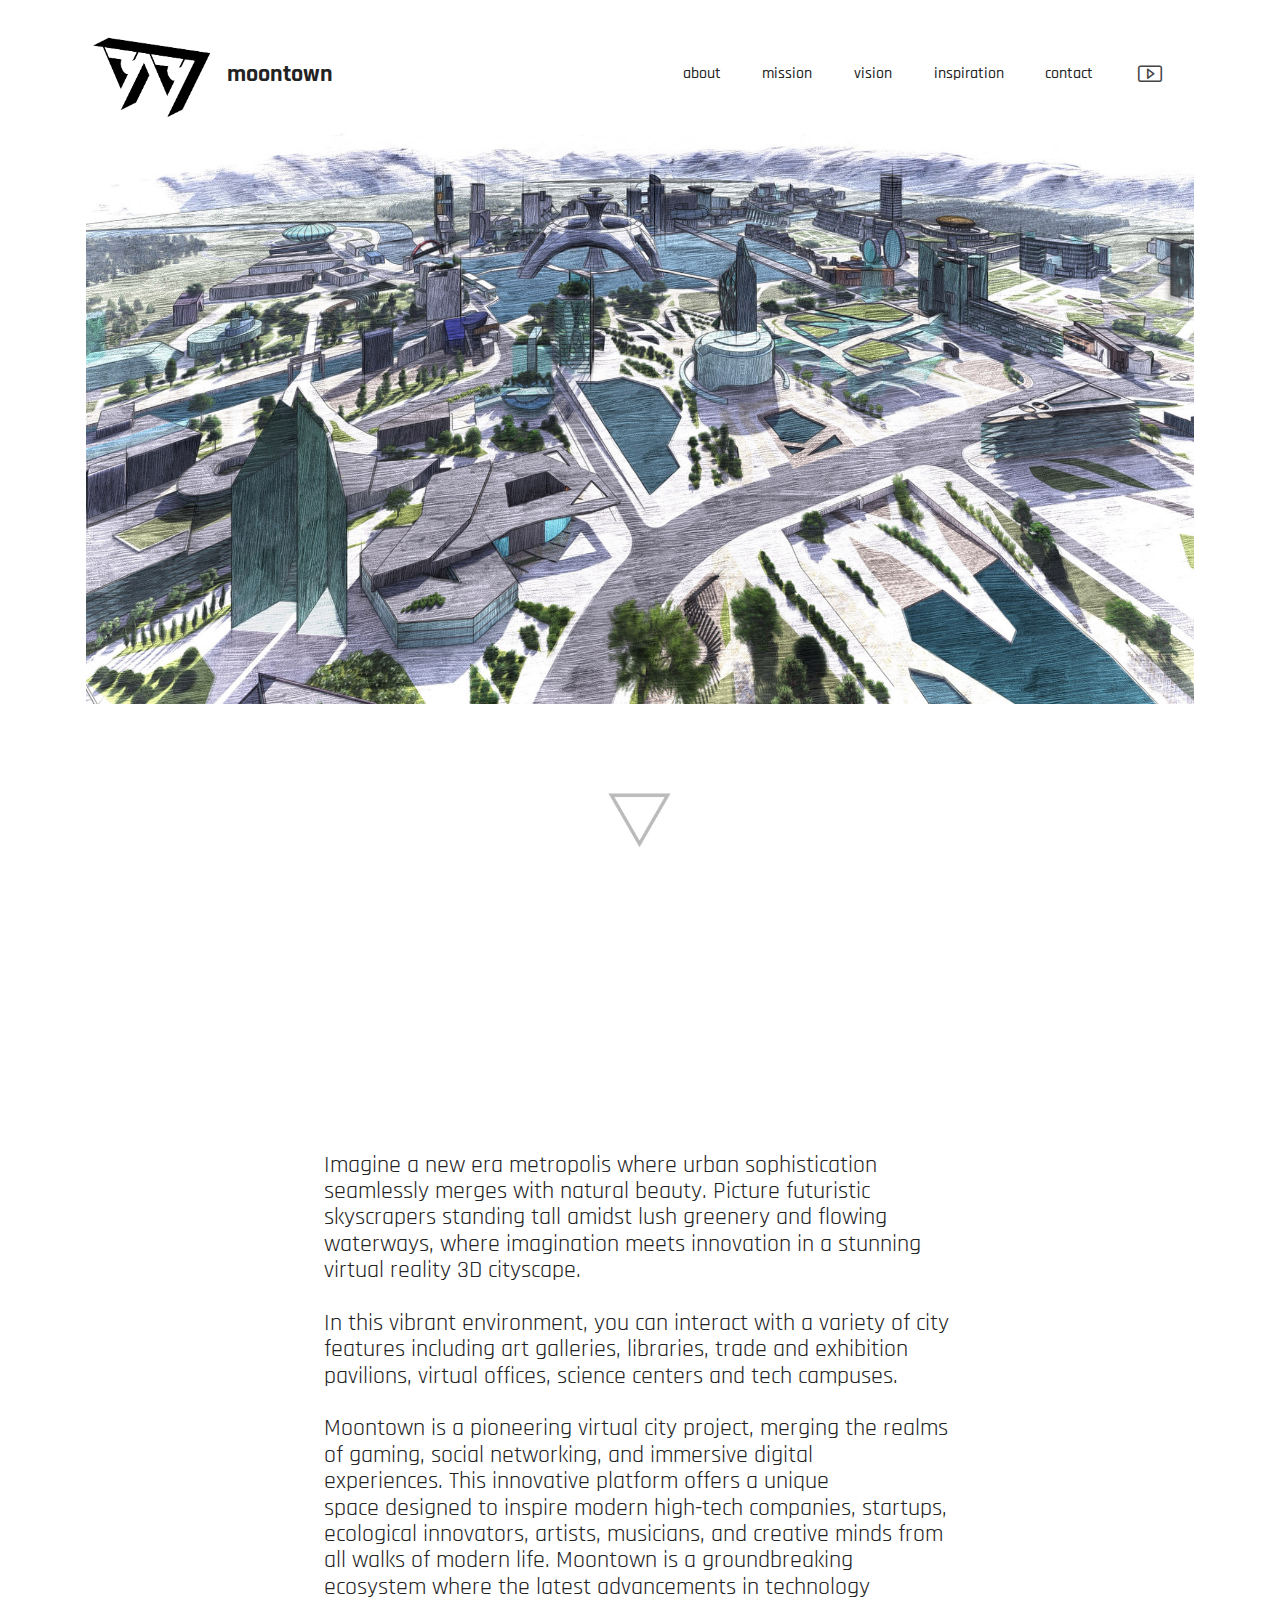
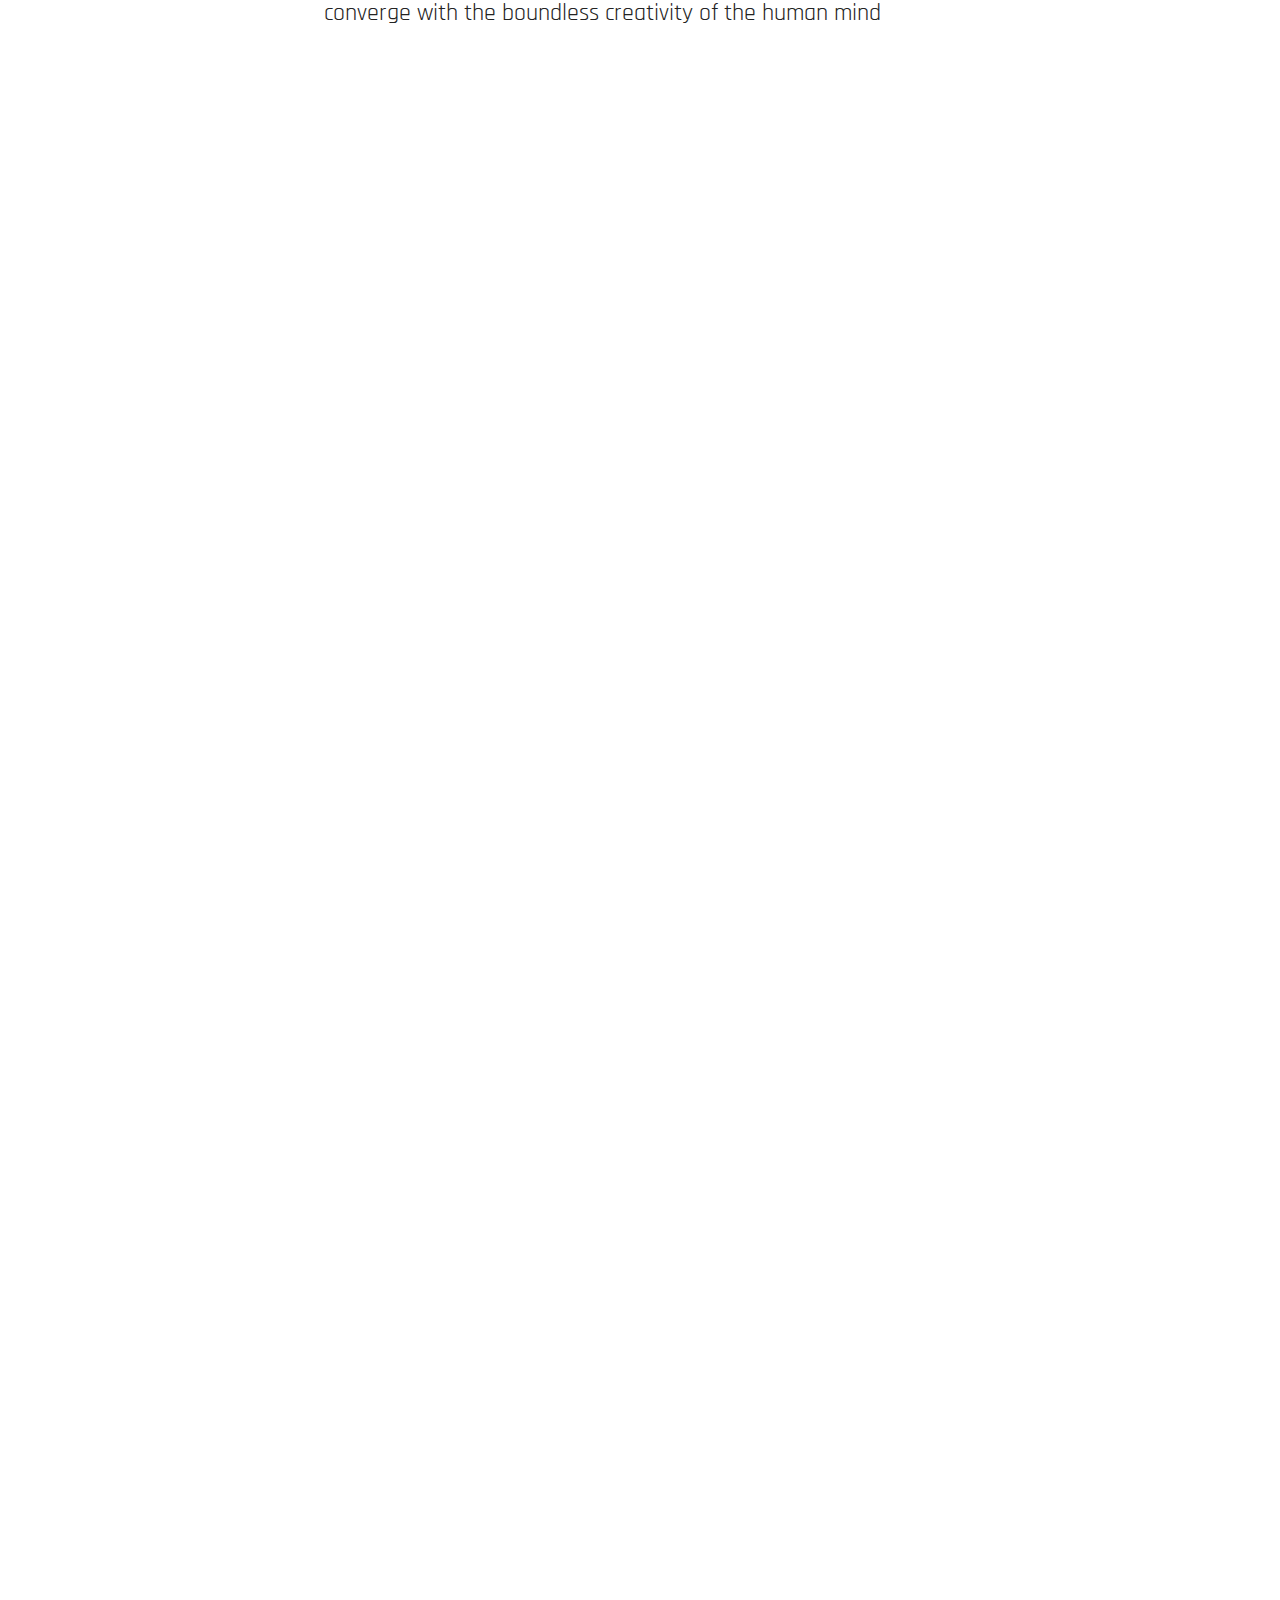
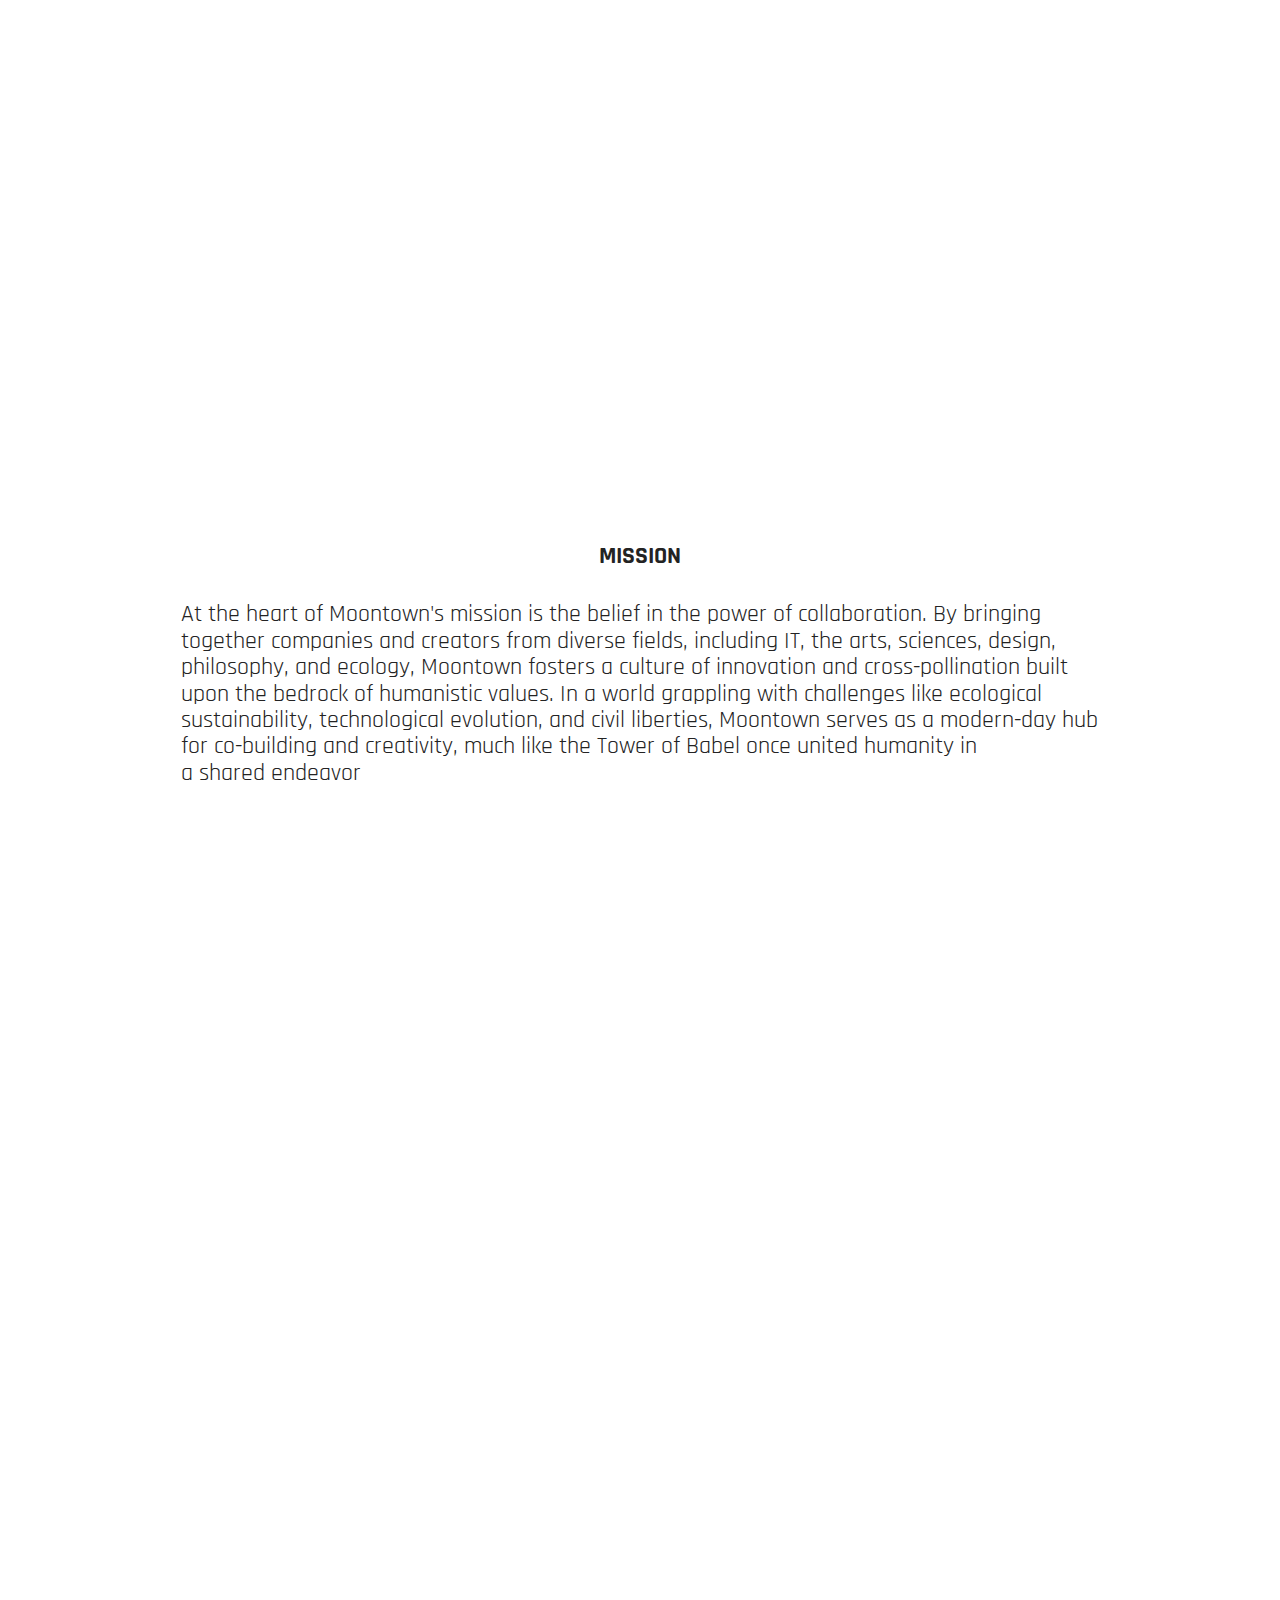
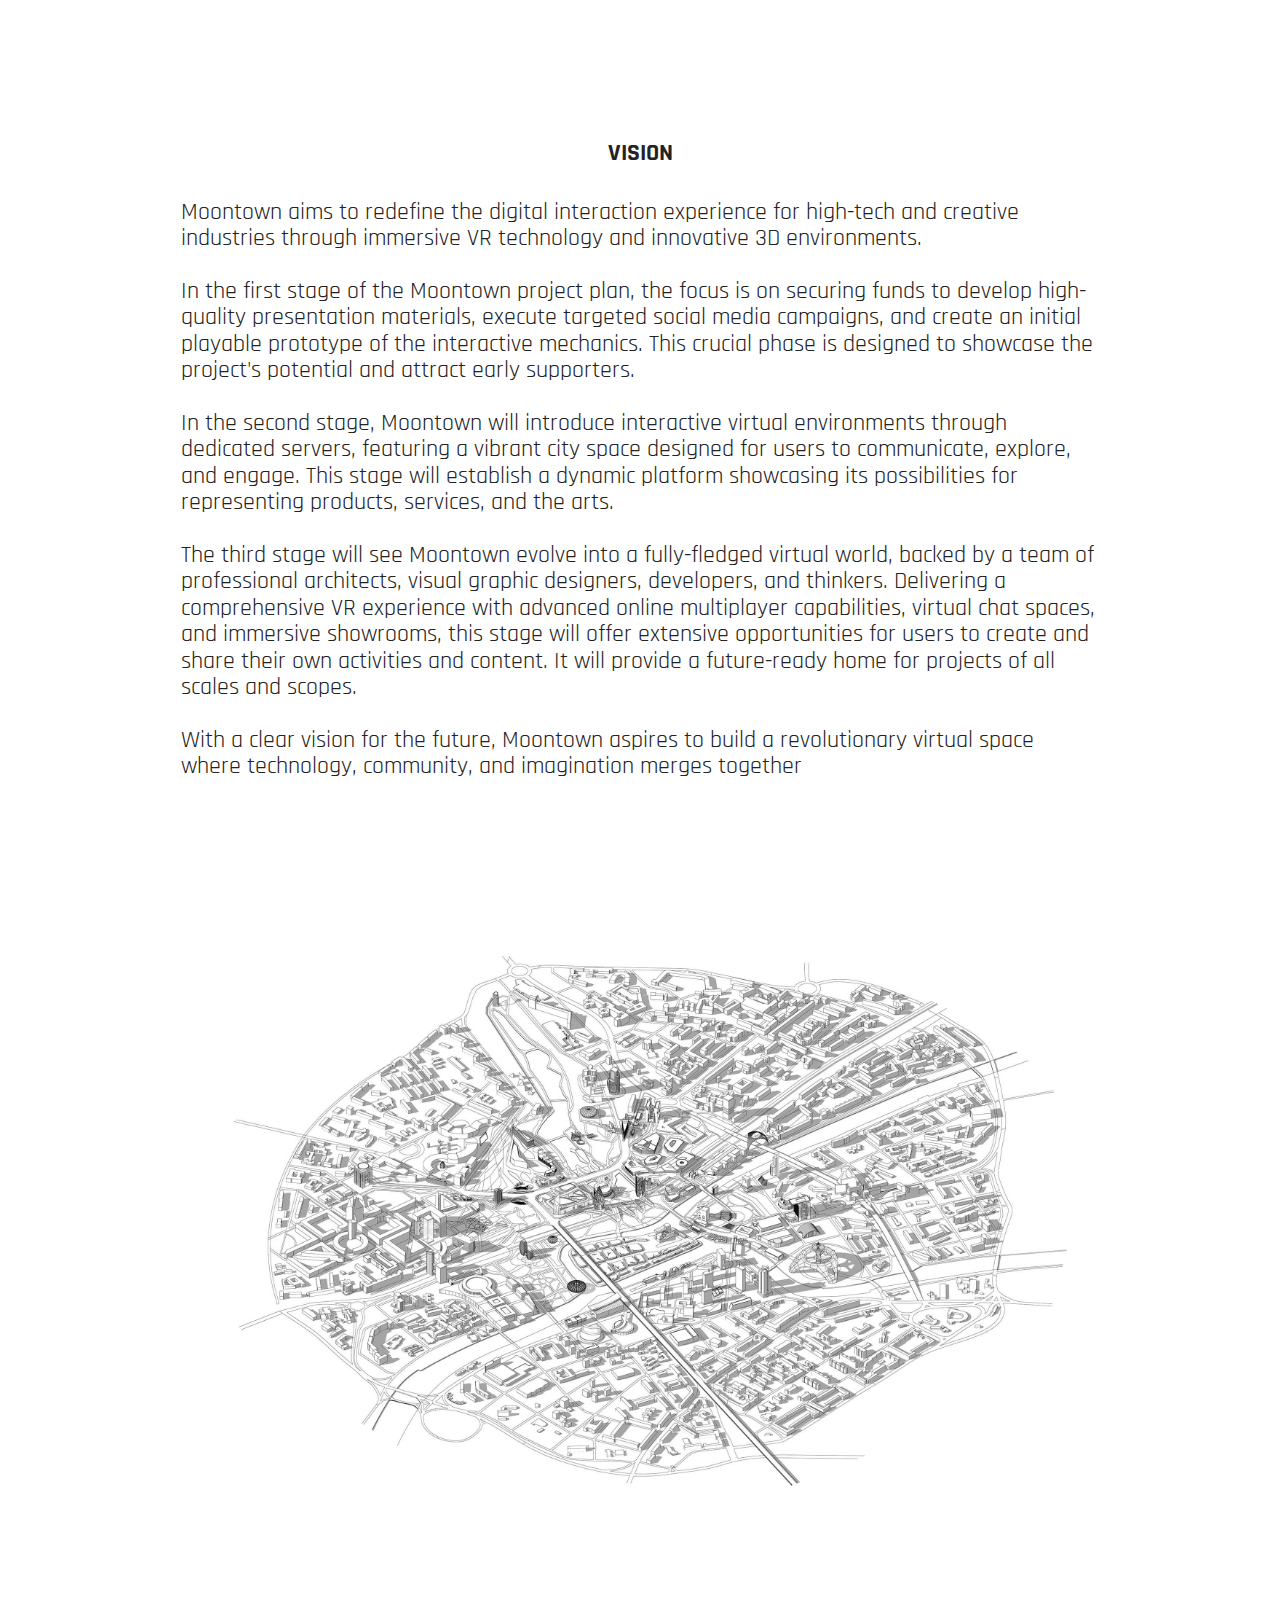
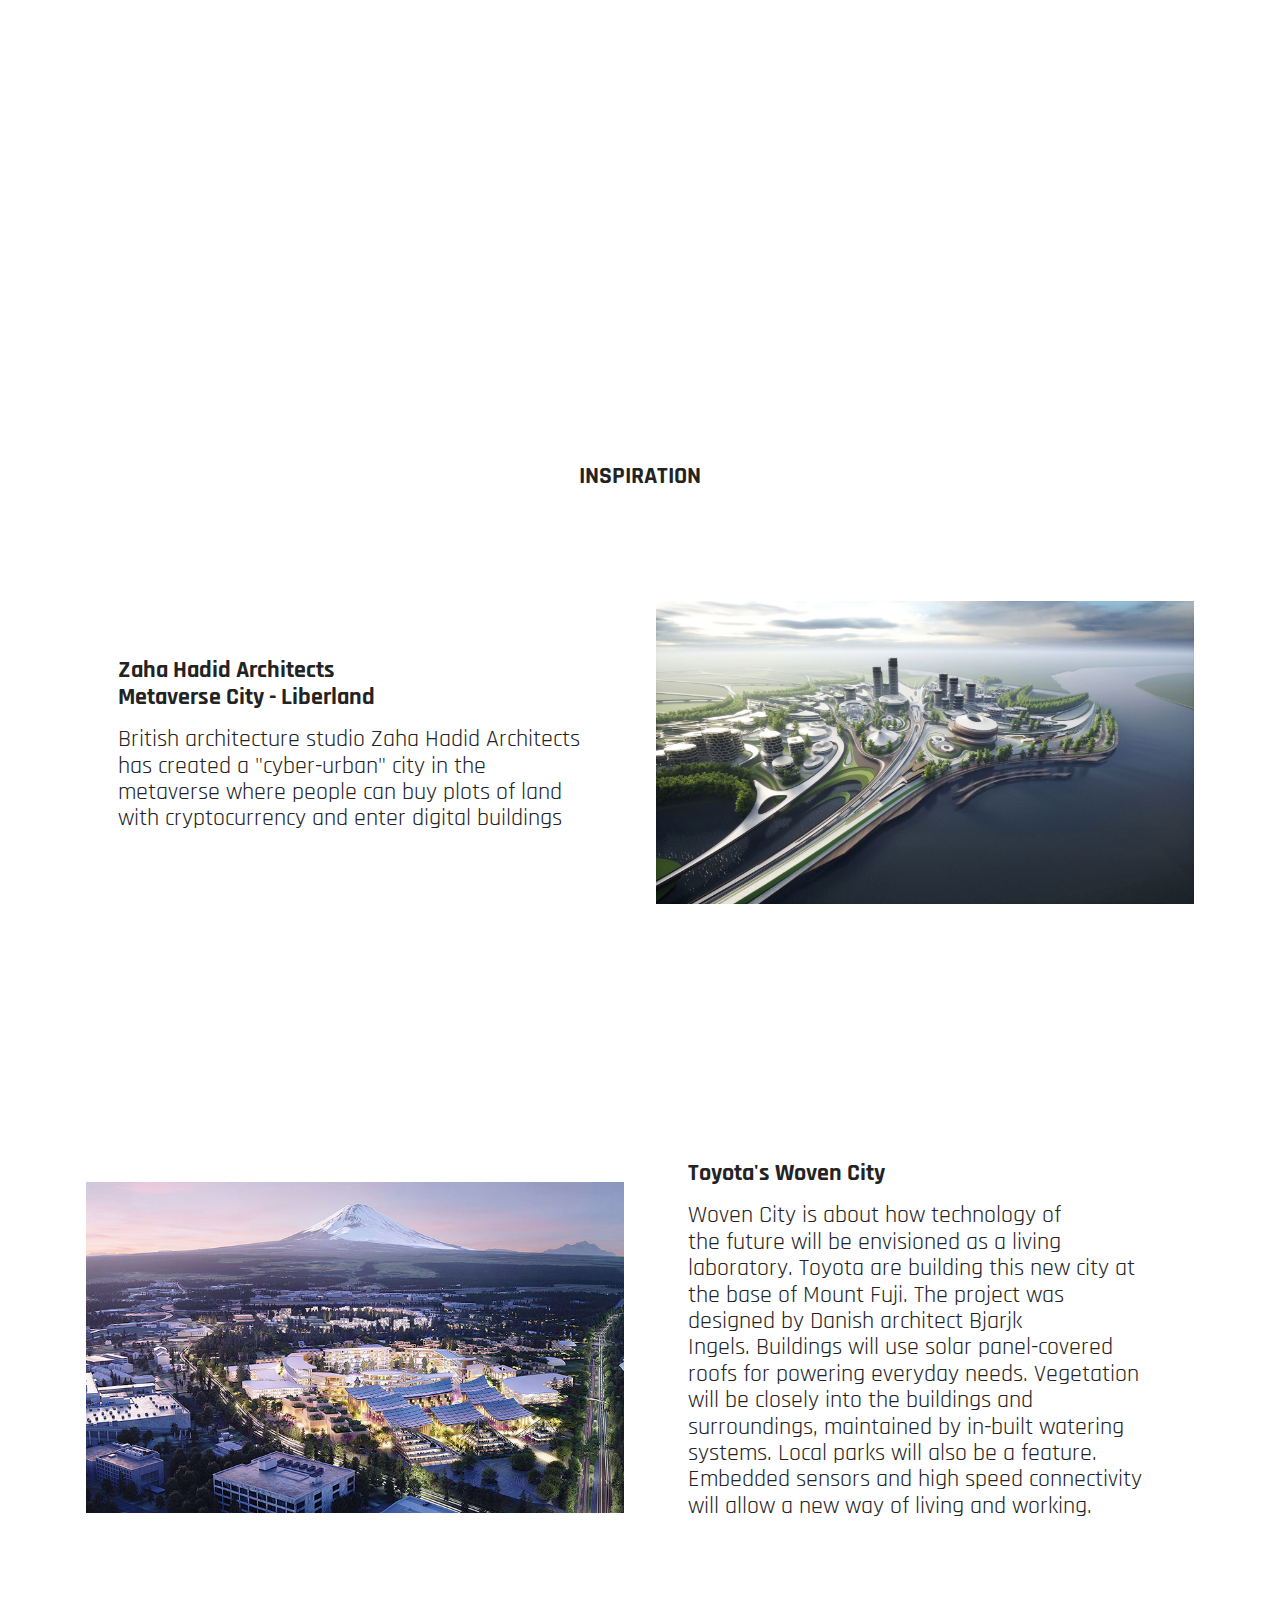
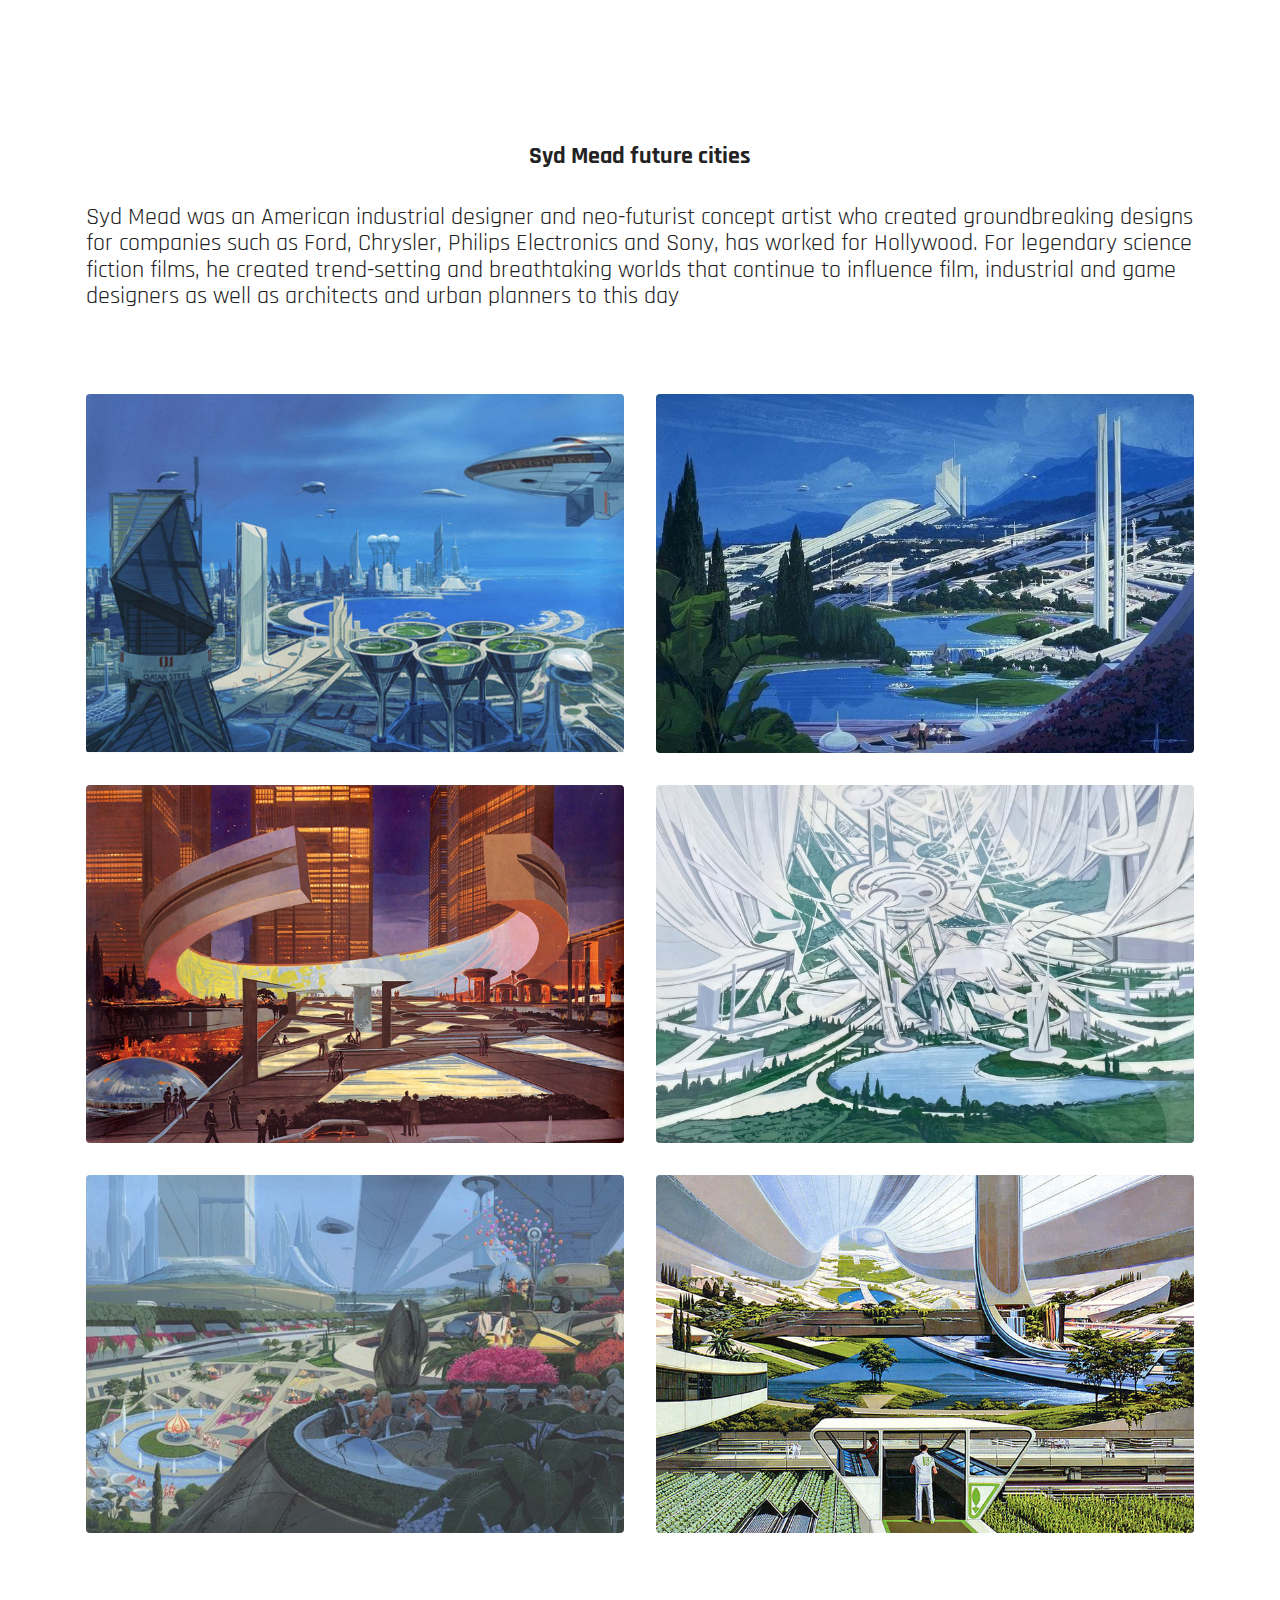
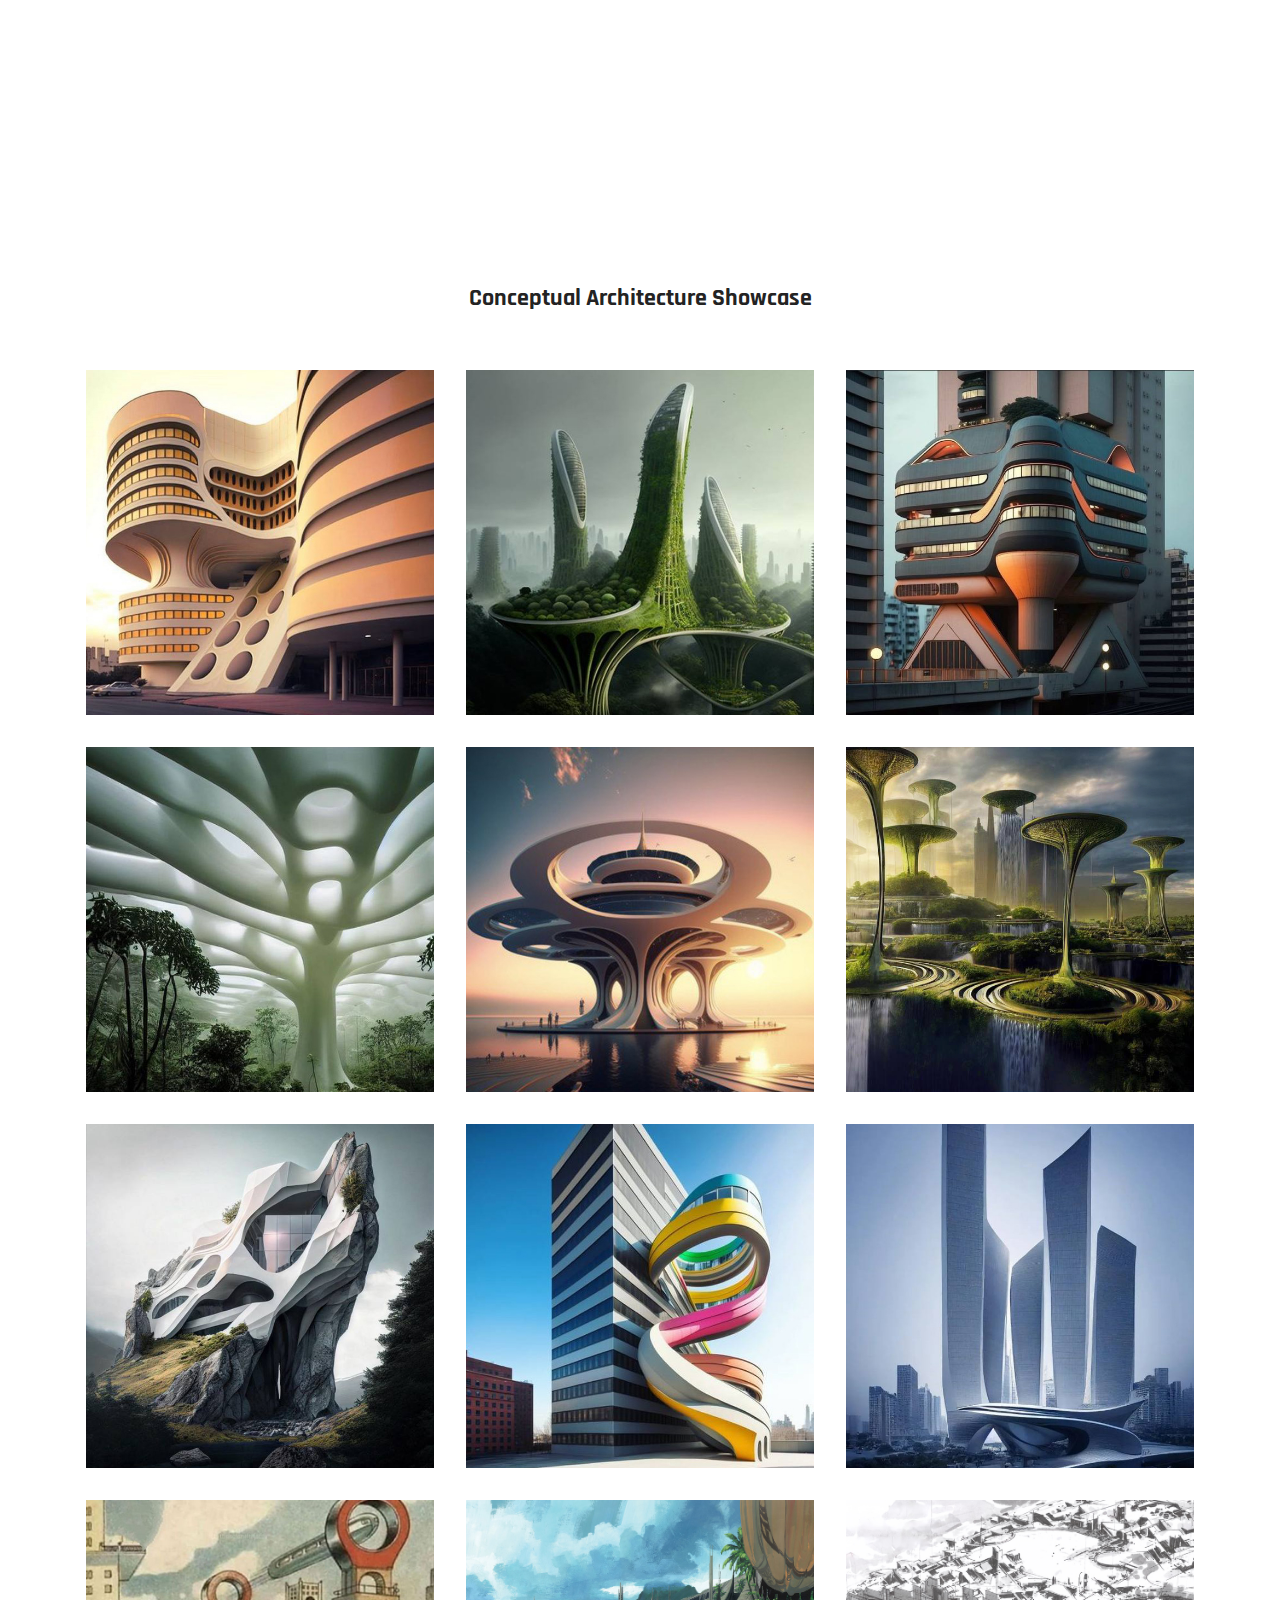
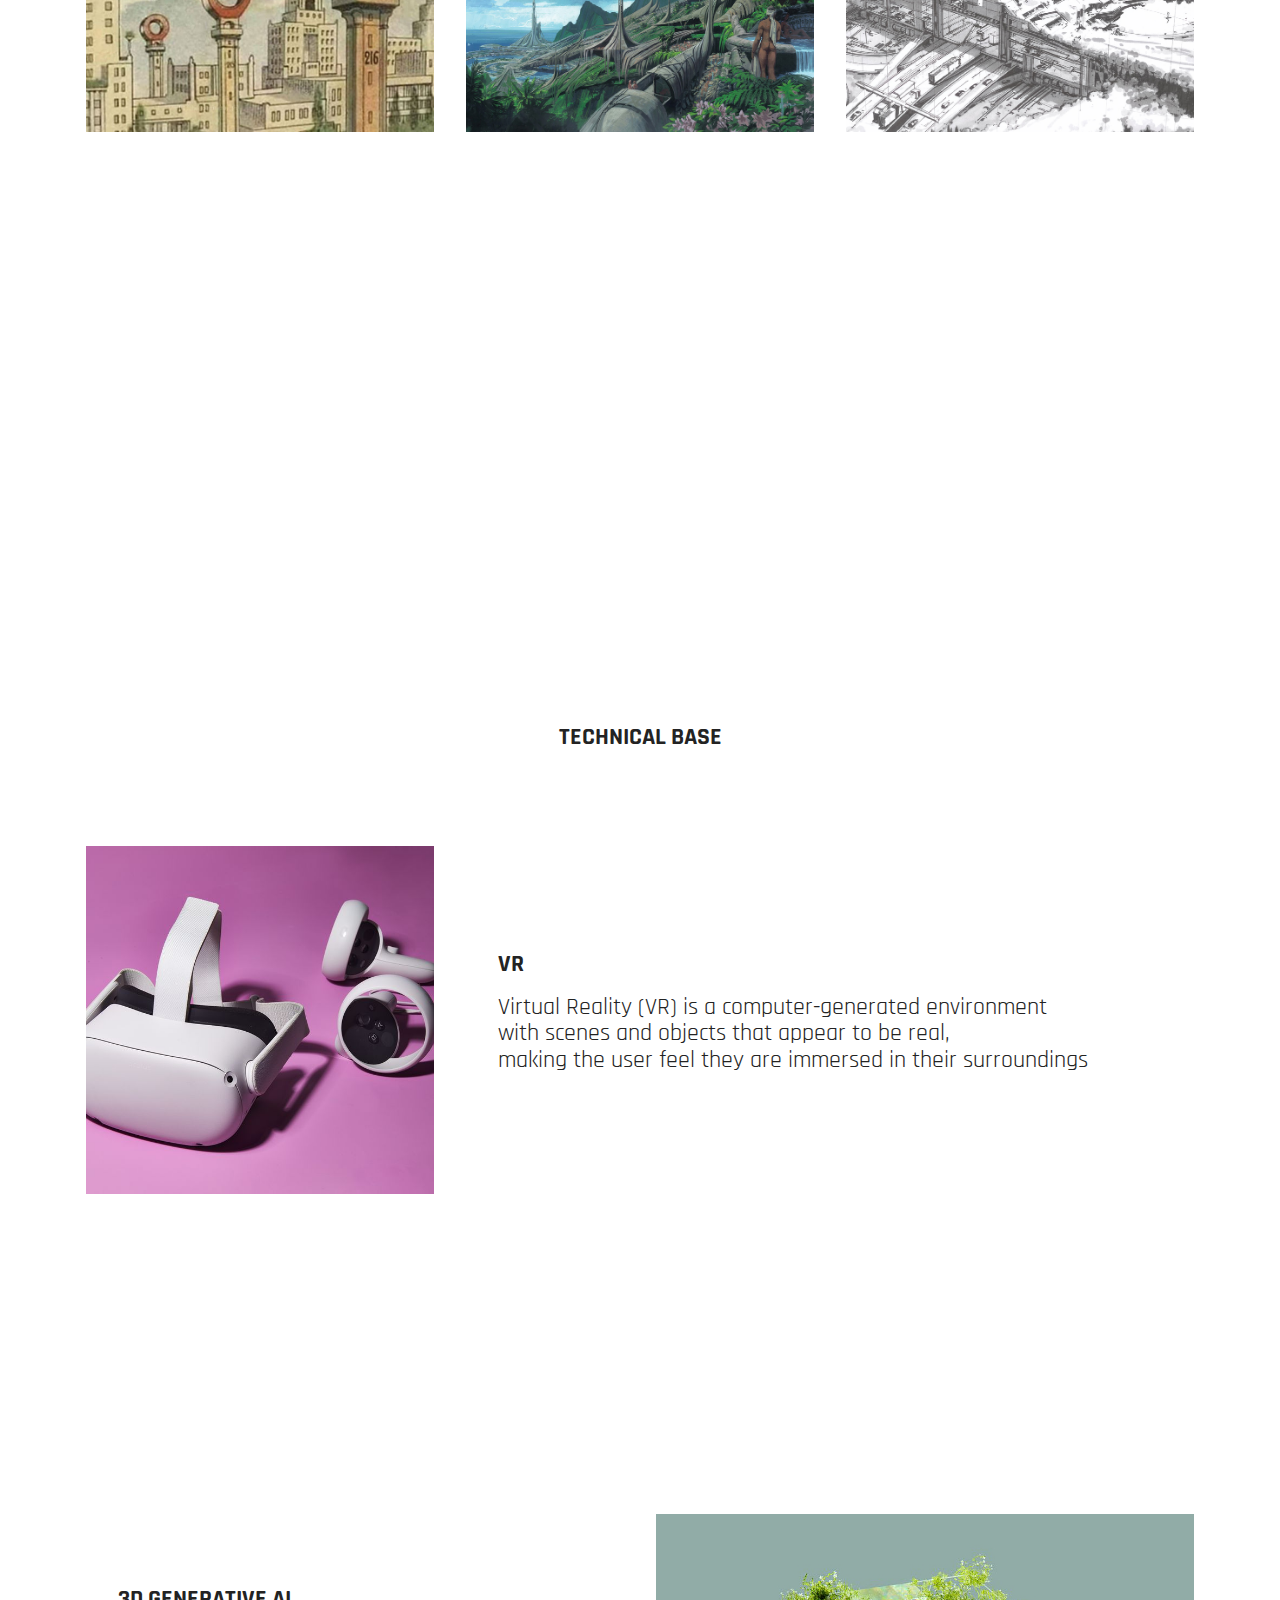
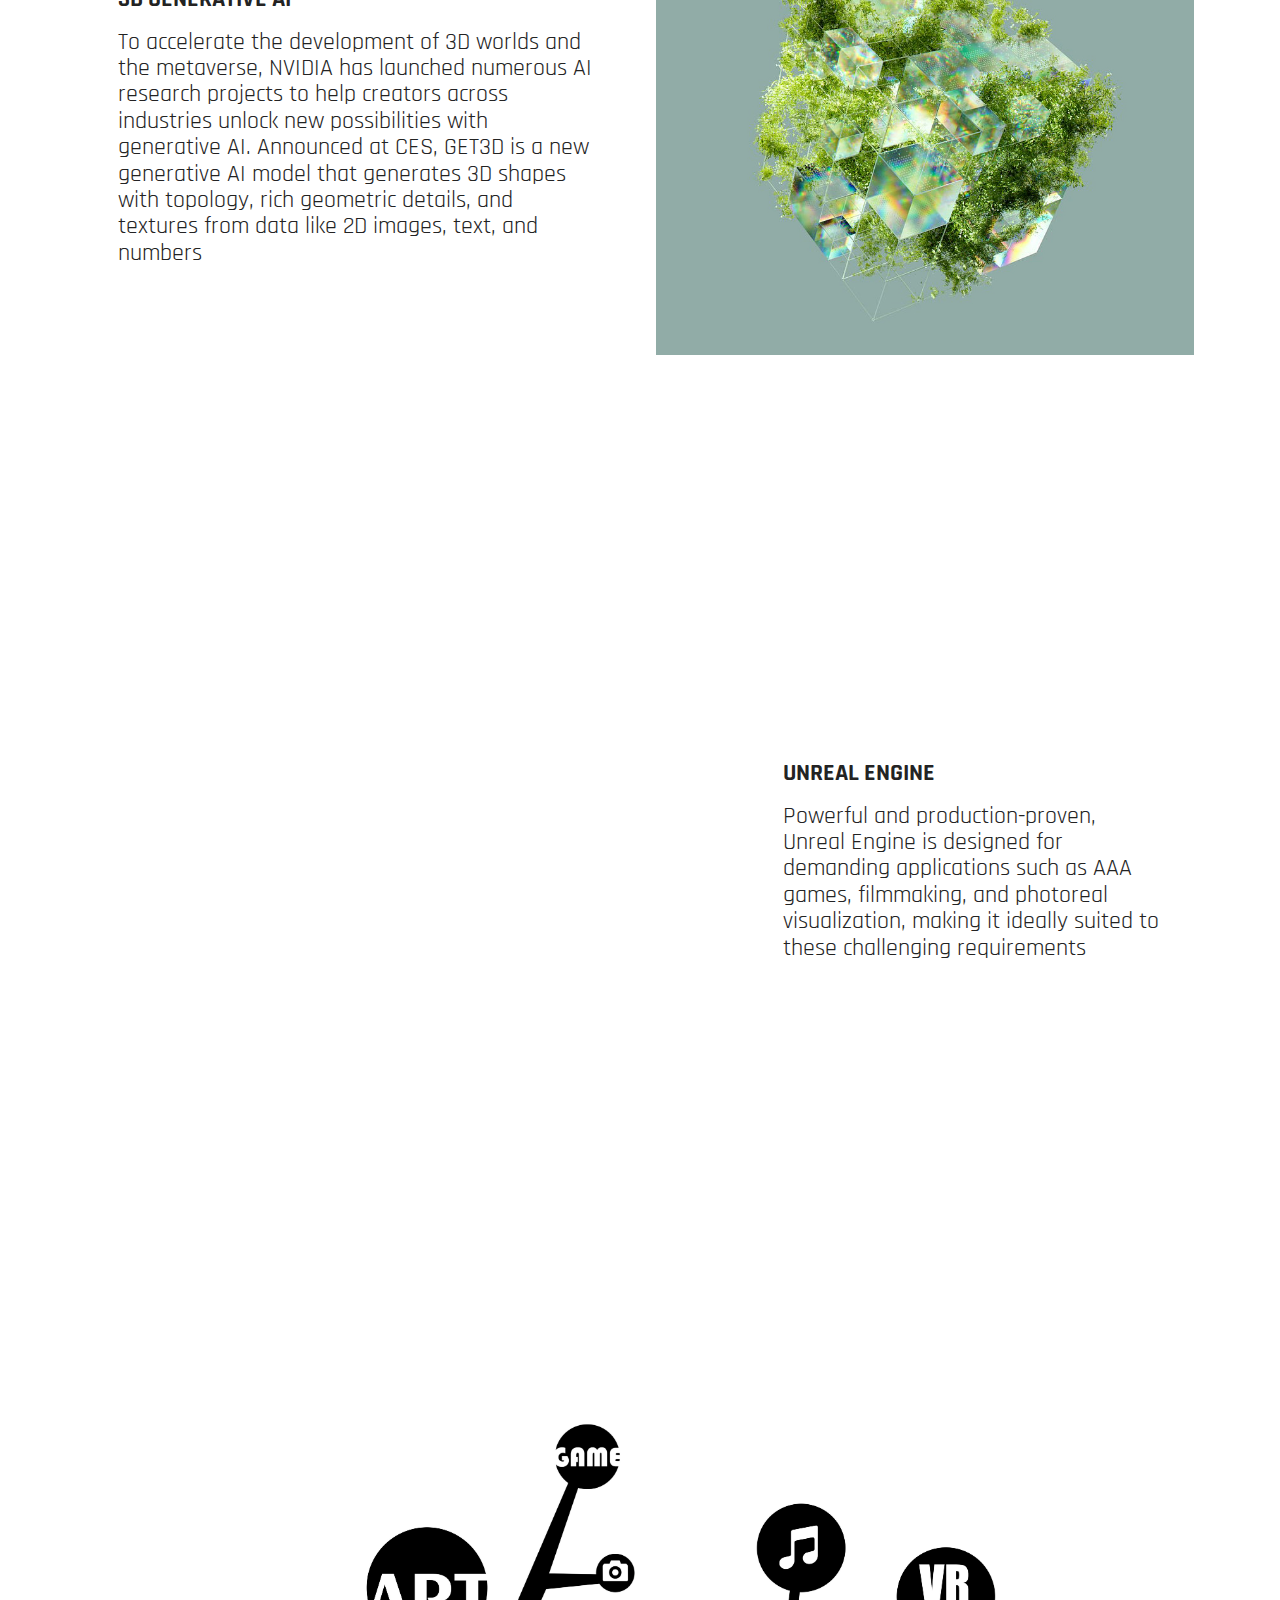
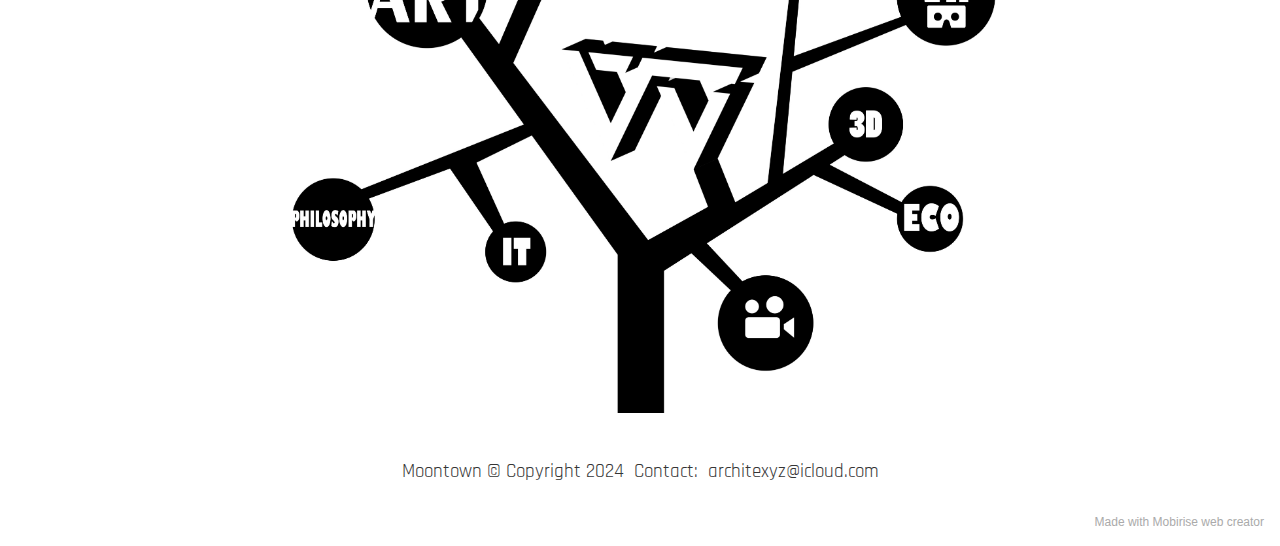
<file: moontown.html>
<!DOCTYPE html>
<html  >
<head>
  <!-- Site made with Mobirise Website Builder v5.1.4, https://mobirise.com -->
  <meta charset="UTF-8">
  <meta http-equiv="X-UA-Compatible" content="IE=edge">
  <meta name="generator" content="Mobirise v5.1.4, mobirise.com">
  <meta name="viewport" content="width=device-width, initial-scale=1, minimum-scale=1">
  <link rel="shortcut icon" href="assets/images/moonpngsmall.png" type="image/x-icon">
  <meta name="description" content="">
  
  
  <title>moontown</title>
  <link rel="stylesheet" href="assets/web/assets/mobirise-icons-bold/mobirise-icons-bold.css">
  <link rel="stylesheet" href="assets/web/assets/mobirise-icons2/mobirise2.css">
  <link rel="stylesheet" href="assets/tether/tether.min.css">
  <link rel="stylesheet" href="assets/bootstrap/css/bootstrap.min.css">
  <link rel="stylesheet" href="assets/bootstrap/css/bootstrap-grid.min.css">
  <link rel="stylesheet" href="assets/bootstrap/css/bootstrap-reboot.min.css">
  <link rel="stylesheet" href="assets/dropdown/css/style.css">
  <link rel="stylesheet" href="assets/socicon/css/styles.css">
  <link rel="stylesheet" href="assets/theme/css/style.css">
  <link rel="preload" as="style" href="assets/mobirise/css/mbr-additional.css"><link rel="stylesheet" href="assets/mobirise/css/mbr-additional.css" type="text/css">
  
  
  
  
</head>
<body>
  
  <section data-bs-version="5.1" class="menu menu2 cid-uiZIKjChqE" once="menu" id="menu2-am">
    
    <nav class="navbar navbar-dropdown navbar-expand-lg">
        <div class="container">
            <div class="navbar-brand">
                <span class="navbar-logo">
                    <a href="#top">
                        <img src="assets/images/mt3-png.png" alt="Mobirise Website Builder" style="height: 8rem;">
                    </a>
                </span>
                <span class="navbar-caption-wrap"><a class="navbar-caption text-black text-primary display-2" href="#top">moontown</a></span>
            </div>
            <button class="navbar-toggler" type="button" data-toggle="collapse" data-bs-toggle="collapse" data-target="#navbarSupportedContent" data-bs-target="#navbarSupportedContent" aria-controls="navbarNavAltMarkup" aria-expanded="false" aria-label="Toggle navigation">
                <div class="hamburger">
                    <span></span>
                    <span></span>
                    <span></span>
                    <span></span>
                </div>
            </button>
            <div class="collapse navbar-collapse" id="navbarSupportedContent">
                <ul class="navbar-nav nav-dropdown nav-right" data-app-modern-menu="true"><li class="nav-item"><a class="nav-link link text-black text-primary display-5" href="index.html#header13-ag">about</a>
                    </li><li class="nav-item"><a class="nav-link link text-black text-primary display-5" href="index.html#header2-t">mission</a></li><li class="nav-item"><a class="nav-link link text-black text-primary display-5" href="index.html#content4-1p">vision</a></li><li class="nav-item"><a class="nav-link link text-black text-primary display-5" href="index.html#content4-57">inspiration</a></li><li class="nav-item"><a class="nav-link link text-black text-primary display-5" href="index.html#footer3-i" aria-expanded="false">contact</a></li></ul>
                <div class="icons-menu">
                    <a class="iconfont-wrapper" href="https://www.youtube.com/@moontownvr/videos" target="_blank">
                        <span class="p-2 mbr-iconfont mbrib-video"></span>
                    </a>
                    
                    
                    
                </div>
                
            </div>
        </div>
    </nav>
</section>

<section data-bs-version="5.1" class="image3 cid-uiXUO4Xqhp" id="image3-ah">
    

    

    <div class="container">
        <div class="row justify-content-center">
            <div class="col-12 col-lg-12">
                <div class="image-wrapper">
                    <img src="assets/images/concepts-5.jpg" alt="Mobirise">
                    
                </div>
            </div>
        </div>
    </div>
</section>

<section data-bs-version="5.1" class="header2 cid-uiZEfadQMl mbr-parallax-background" id="header2-al">

    

    <div class="mbr-overlay" style="opacity: 0.2; background-color: rgb(255, 255, 255);"></div>

    <div class="container">
        <div class="row justify-content-center">
            <div class="col-12 col-lg-12">
                
                
                
                
            </div>
        </div>
    </div>
</section>

<section data-bs-version="5.1" class="header13 cid-uiXUsKq9jD" id="header13-ag">

    

    

    <div class="align-center container">
        <div class="row justify-content-center">
            <div class="col-12 col-lg-7">
                
                
                <p class="mbr-text mbr-fonts-style mb-3 display-2">Imagine a new era metropolis where urban sophistication seamlessly merges with natural beauty. Picture futuristic skyscrapers standing tall amidst lush greenery and flowing waterways, where imagination meets innovation in a stunning virtual reality 3D cityscape.<br><br>In this vibrant environment, you can interact with a variety of city features including art galleries, libraries, trade and exhibition pavilions, virtual offices, science centers and tech campuses.<br><br> Moontown is a pioneering virtual city project, merging the realms of gaming, social networking, and immersive digital experiences.&nbsp;This innovative platform offers a unique space&nbsp;designed to inspire modern high-tech companies, startups, ecological innovators, artists, musicians, and creative minds from all walks of modern life. Moontown is a groundbreaking ecosystem where the latest advancements in technology converge with the boundless creativity of the human mind</p>
                
                
            </div>
        </div>
    </div>
</section>

<section data-bs-version="5.1" class="header2 cid-uj6lmDtrBV mbr-parallax-background" id="header2-ao">

    

    <div class="mbr-overlay" style="opacity: 0.2; background-color: rgb(255, 255, 255);"></div>

    <div class="container">
        <div class="row justify-content-center">
            <div class="col-12 col-lg-12">
                
                
                
                
            </div>
        </div>
    </div>
</section>

<section class="video2 cid-uiZBMFGjD6" id="video2-ak">
    
    <div class="container">
        
        <div class="row justify-content-center mt-4">
            <div class="col-12 col-md-10 video-block">
                <div class="video-wrapper"><iframe class="mbr-embedded-video" src="https://www.youtube.com/embed/IlhtKiA0paU?rel=0&amp;amp;showinfo=0&amp;autoplay=1&amp;loop=1&amp;playlist=IlhtKiA0paU" width="1280" height="720" frameborder="0" allowfullscreen></iframe></div>
                
            </div>
        </div>
    </div>
</section>

<section data-bs-version="5.1" class="header2 cid-uj6wFtguIB mbr-parallax-background" id="header2-as">

    

    <div class="mbr-overlay" style="opacity: 0.2; background-color: rgb(255, 255, 255);"></div>

    <div class="container">
        <div class="row justify-content-center">
            <div class="col-12 col-lg-12">
                
                
                
                
            </div>
        </div>
    </div>
</section>

<section data-bs-version="5.1" class="header13 cid-u5iHjjaOF5" id="header13-8r">

    

    

    <div class="align-center container">
        <div class="row justify-content-center">
            <div class="col-12 col-lg-12">
                
                
                
                
                
            </div>
        </div>
    </div>
</section>

<section data-bs-version="5.1" class="header2 cid-scocEymQSi mbr-parallax-background" id="header2-t">

    

    

    <div class="container">
        <div class="row">
            <div class="col-12 col-lg-8">
                
                
                
                
            </div>
        </div>
    </div>
</section>

<section data-bs-version="5.1" class="content4 cid-tBTegNL5O9" id="content4-20">
    
    
    <div class="container">
        <div class="row justify-content-center">
            <div class="title col-md-12 col-lg-10">
                <h3 class="mbr-section-title mbr-fonts-style align-center mb-4 display-2"><strong>MISSION</strong></h3>
                <h4 class="mbr-section-subtitle align-center mbr-fonts-style mb-4 display-2">At the heart of Moontown's mission is the belief in the power of collaboration. By bringing together companies and creators from diverse fields, including IT, the arts, sciences, design, philosophy, and ecology, Moontown fosters a culture of innovation and cross-pollination built upon the bedrock of humanistic values. In a world grappling with challenges like ecological sustainability, technological evolution, and civil liberties, Moontown serves as a modern-day hub for co-building and creativity, much like the Tower of Babel once united humanity in <br>a shared endeavor<br><br></h4>
                
            </div>
        </div>
    </div>
</section>

<section data-bs-version="5.1" class="header2 cid-sRbXjs5Zyc mbr-parallax-background" id="header2-1q">

    

    <div class="mbr-overlay" style="opacity: 0.1; background-color: rgb(255, 255, 255);"></div>

    <div class="container">
        <div class="row justify-content-center">
            <div class="col-12 col-lg-6">
                
                
                
                
            </div>
        </div>
    </div>
</section>

<section data-bs-version="5.1" class="header2 cid-uj6wX0ZgtX mbr-parallax-background" id="header2-at">

    

    <div class="mbr-overlay" style="opacity: 0.2; background-color: rgb(255, 255, 255);"></div>

    <div class="container">
        <div class="row justify-content-center">
            <div class="col-12 col-lg-12">
                
                
                
                
            </div>
        </div>
    </div>
</section>

<section data-bs-version="5.1" class="header13 cid-uj6uQWgdRI" id="header13-ar">

    

    

    <div class="align-center container">
        <div class="row justify-content-center">
            <div class="col-12 col-lg-12">
                
                
                
                
                
            </div>
        </div>
    </div>
</section>

<section data-bs-version="5.1" class="content4 cid-sRbXiuvQhZ" id="content4-1p">
    
    
    <div class="container">
        <div class="row justify-content-center">
            <div class="title col-md-12 col-lg-10">
                <h3 class="mbr-section-title mbr-fonts-style align-center mb-4 display-2"><strong>VISION</strong></h3>
                <h4 class="mbr-section-subtitle align-center mbr-fonts-style mb-4 display-2"><div>
</div><div>Moontown aims to redefine the digital interaction experience for high-tech and creative industries through immersive VR technology and innovative 3D environments.</div><br><div>In the first stage of the Moontown project plan, the focus is on securing funds to develop high-quality presentation materials, execute targeted social media campaigns, and create an initial playable prototype of the interactive mechanics. This crucial phase is designed to showcase the project's potential and attract early supporters.</div><div>
</div><div><br></div><div>In the second stage, Moontown will introduce interactive virtual environments through dedicated servers, featuring a vibrant city space designed for users to communicate, explore, and engage. This stage will establish a dynamic platform showcasing its possibilities for representing products, services, and the arts.</div><div>
</div><div><br></div><div>The third stage will see Moontown evolve into a fully-fledged virtual world, backed by a team of professional architects, visual graphic designers, developers, and thinkers. Delivering a comprehensive VR experience with advanced online multiplayer capabilities, virtual chat spaces, and immersive showrooms, this stage will offer extensive opportunities for users to create and share their own activities and content. It will provide a future-ready home for projects of all scales and scopes.</div><br><div><span style="font-size: 1.5rem;">With a clear vision for the future, Moontown aspires to build a revolutionary virtual space where technology, community, and imagination merges together</span><br></div></h4>
                
            </div>
        </div>
    </div>
</section>

<section data-bs-version="5.1" class="image3 cid-tJJzLpwML0" id="image3-5g">
    

    

    <div class="container">
        <div class="row justify-content-center">
            <div class="col-12 col-lg-10">
                <div class="image-wrapper">
                    <img src="assets/images/plan-3d-2.jpg" alt="Mobirise">
                    
                </div>
            </div>
        </div>
    </div>
</section>

<section data-bs-version="5.1" class="header2 cid-uj6ufp7KWG mbr-parallax-background" id="header2-ap">

    

    <div class="mbr-overlay" style="opacity: 0.2; background-color: rgb(255, 255, 255);"></div>

    <div class="container">
        <div class="row justify-content-center">
            <div class="col-12 col-lg-12">
                
                
                
                
            </div>
        </div>
    </div>
</section>

<section data-bs-version="5.1" class="content4 cid-tJH8kViJ6C" id="content4-57">
    
    
    <div class="container">
        <div class="row justify-content-center">
            <div class="title col-md-12 col-lg-10">
                <h3 class="mbr-section-title mbr-fonts-style align-center mb-4 display-2"><strong>INSPIRATION</strong></h3>
                
                
            </div>
        </div>
    </div>
</section>

<section data-bs-version="5.1" class="image2 cid-tBROXK1K9b" id="image2-1z">
    

    

    <div class="container">
        <div class="row align-items-center">
            <div class="col-12 col-lg-6">
                <div class="image-wrapper">
                    <img src="assets/images/zaha-hadid-foundation-liberland-metaverse-city-architecture-dezeen-2364-col-16-1704x959.jpg" alt="Mobirise">
                    
                </div>
            </div>
            <div class="col-12 col-lg">
                <div class="text-wrapper">
                    <h3 class="mbr-section-title mbr-fonts-style mb-3 display-2"><strong>Zaha Hadid Architects </strong><br><strong>Metaverse City - Liberland</strong></h3>
                    <p class="mbr-text mbr-fonts-style display-2">
                        British architecture studio Zaha Hadid Architects has created a "cyber-urban" city in the metaverse where people can buy plots of land with cryptocurrency and enter digital buildings</p>
                </div>
            </div>
        </div>
    </div>
</section>

<section data-bs-version="5.1" class="image1 cid-ujbi9E9Equ" id="image1-au">
    

    

    <div class="container">
        <div class="row align-items-center">
            <div class="col-12 col-lg-6">
                <div class="image-wrapper">
                    <img src="assets/images/t-city1.jpg" alt="">
                    
                </div>
            </div>
            <div class="col-12 col-lg">
                <div class="text-wrapper">
                    <h3 class="mbr-section-title mbr-fonts-style mb-3 display-2"><strong>Toyota's Woven City&nbsp;</strong></h3>
                    <p class="mbr-text mbr-fonts-style display-2">Woven City is about how&nbsp;technology of the&nbsp;future will be envisioned as a living laboratory.&nbsp;Toyota are building this new city at the base of Mount Fuji. The project was designed&nbsp;by Danish architect Bjarjk Ingels.&nbsp;Buildings will use solar panel-covered roofs for powering everyday needs. Vegetation will be closely into the buildings and surroundings, maintained by in-built watering systems. Local parks will also be a feature. Embedded sensors and high speed connectivity will allow a new way of living and working.</p>
                </div>
            </div>
        </div>
    </div>
</section>

<section data-bs-version="5.1" class="gallery1 cid-tBTKfNdHSQ" id="gallery1-22">
    
    
    <div class="container">
        <div class="mbr-section-head">
            <h4 class="mbr-section-title mbr-fonts-style align-center mb-0 display-2"><strong>Syd Mead future cities</strong><br><strong><br></strong></h4>
            <h5 class="mbr-section-subtitle mbr-fonts-style align-center mb-0 mt-2 display-2">Syd Mead was an American industrial designer and neo-futurist concept artist who created groundbreaking designs for companies such as Ford, Chrysler, Philips Electronics and Sony, has worked for Hollywood. For legendary science fiction films, he created trend-setting and breathtaking worlds that continue to influence film, industrial and game designers as well as architects and urban planners to this day<br><br><br></h5>
        </div>
        <div class="row mt-4">
            <div class="item features-image сol-12 col-md-6 col-lg-6">
                <div class="item-wrapper">
                    <div class="item-img">
                        <img src="assets/images/3-796x530.jpg" alt="">
                    </div>
                    
                    
                </div>
            </div>
            <div class="item features-image сol-12 col-md-6 col-lg-6">
                <div class="item-wrapper">
                    <div class="item-img">
                        <img src="assets/images/16-4-800x533.jpg" alt="">
                    </div>
                    
                    
                </div>
            </div>
            <div class="item features-image сol-12 col-md-6 col-lg-6">
                <div class="item-wrapper">
                    <div class="item-img">
                        <img src="assets/images/3city-3.jpg" alt="">
                    </div>
                    
                    
                </div>
            </div>
            <div class="item features-image сol-12 col-md-6 col-lg-6">
                <div class="item-wrapper">
                    <div class="item-img">
                        <img src="assets/images/1h8ewmx7xne-site.jpg" alt="" title="">
                    </div>
                    
                    
                </div>
            </div><div class="item features-image сol-12 col-md-6 col-lg-6">
                <div class="item-wrapper">
                    <div class="item-img">
                        <img src="assets/images/3city-5.jpg" alt="" title="">
                    </div>
                    
                    
                </div>
            </div><div class="item features-image сol-12 col-md-6 col-lg-6">
                <div class="item-wrapper">
                    <div class="item-img">
                        <img src="assets/images/garden.jpg" alt="" title="">
                    </div>
                    
                    
                </div>
            </div>
        </div>
    </div>
</section>

<section data-bs-version="5.1" class="gallery4 mbr-gallery cid-scXeSpwE8p" id="gallery4-12">
    

    

    <div class="container">
        <div class="mbr-section-head">
            <h3 class="mbr-section-title mbr-fonts-style align-center m-0 display-2"><strong>Conceptual Architecture Showcase</strong><br><strong><br></strong></h3>
            
        </div>
        <div class="row mbr-gallery mt-4">
            <div class="col-12 col-md-6 col-lg-4 item gallery-image">
                <div class="item-wrapper" data-toggle="modal" data-bs-toggle="modal" data-target="#v2kXwj4lkb-modal" data-bs-target="#v2kXwj4lkb-modal">
                    <img class="w-100" src="assets/images/3.jpg" alt="" data-slide-to="0" data-bs-slide-to="0" data-target="#lb-v2kXwj4lkb" data-bs-target="#lb-v2kXwj4lkb">
                    <div class="icon-wrapper">
                        <span class="mobi-mbri mobi-mbri-search mbr-iconfont mbr-iconfont-btn"></span>
                    </div>
                </div>
                
            </div>
            <div class="col-12 col-md-6 col-lg-4 item gallery-image">
                <div class="item-wrapper" data-toggle="modal" data-bs-toggle="modal" data-target="#v2kXwj4lkb-modal" data-bs-target="#v2kXwj4lkb-modal">
                    <img class="w-100" src="assets/images/4.jpg" alt="" data-slide-to="1" data-bs-slide-to="1" data-target="#lb-v2kXwj4lkb" data-bs-target="#lb-v2kXwj4lkb">
                    <div class="icon-wrapper">
                        <span class="mobi-mbri mobi-mbri-search mbr-iconfont mbr-iconfont-btn"></span>
                    </div>
                </div>
                
            </div>
            <div class="col-12 col-md-6 col-lg-4 item gallery-image">
                <div class="item-wrapper" data-toggle="modal" data-bs-toggle="modal" data-target="#v2kXwj4lkb-modal" data-bs-target="#v2kXwj4lkb-modal">
                    <img class="w-100" src="assets/images/4arch-2.jpg" alt="" data-slide-to="2" data-bs-slide-to="2" data-target="#lb-v2kXwj4lkb" data-bs-target="#lb-v2kXwj4lkb">
                    <div class="icon-wrapper">
                        <span class="mobi-mbri mobi-mbri-search mbr-iconfont mbr-iconfont-btn"></span>
                    </div>
                </div>
                
            </div><div class="col-12 col-md-6 col-lg-4 item gallery-image">
                <div class="item-wrapper" data-toggle="modal" data-bs-toggle="modal" data-target="#v2kXwj4lkb-modal" data-bs-target="#v2kXwj4lkb-modal">
                    <img class="w-100" src="assets/images/5.jpg" alt="" data-slide-to="3" data-bs-slide-to="2" data-target="#lb-v2kXwj4lkb" data-bs-target="#lb-v2kXwj4lkb">
                    <div class="icon-wrapper">
                        <span class="mobi-mbri mobi-mbri-search mbr-iconfont mbr-iconfont-btn"></span>
                    </div>
                </div>
                
            </div><div class="col-12 col-md-6 col-lg-4 item gallery-image">
                <div class="item-wrapper" data-toggle="modal" data-bs-toggle="modal" data-target="#v2kXwj4lkb-modal" data-bs-target="#v2kXwj4lkb-modal">
                    <img class="w-100" src="assets/images/4arch-5.jpg" alt="" data-slide-to="4" data-bs-slide-to="2" data-target="#lb-v2kXwj4lkb" data-bs-target="#lb-v2kXwj4lkb">
                    <div class="icon-wrapper">
                        <span class="mobi-mbri mobi-mbri-search mbr-iconfont mbr-iconfont-btn"></span>
                    </div>
                </div>
                
            </div><div class="col-12 col-md-6 col-lg-4 item gallery-image">
                <div class="item-wrapper" data-toggle="modal" data-bs-toggle="modal" data-target="#v2kXwj4lkb-modal" data-bs-target="#v2kXwj4lkb-modal">
                    <img class="w-100" src="assets/images/4arch-4.jpg" alt="" data-slide-to="5" data-bs-slide-to="2" data-target="#lb-v2kXwj4lkb" data-bs-target="#lb-v2kXwj4lkb">
                    <div class="icon-wrapper">
                        <span class="mobi-mbri mobi-mbri-search mbr-iconfont mbr-iconfont-btn"></span>
                    </div>
                </div>
                
            </div><div class="col-12 col-md-6 col-lg-4 item gallery-image">
                <div class="item-wrapper" data-toggle="modal" data-bs-toggle="modal" data-target="#v2kXwj4lkb-modal" data-bs-target="#v2kXwj4lkb-modal">
                    <img class="w-100" src="assets/images/4arch-3.jpg" alt="" data-slide-to="6" data-bs-slide-to="2" data-target="#lb-v2kXwj4lkb" data-bs-target="#lb-v2kXwj4lkb">
                    <div class="icon-wrapper">
                        <span class="mobi-mbri mobi-mbri-search mbr-iconfont mbr-iconfont-btn"></span>
                    </div>
                </div>
                
            </div>
            <div class="col-12 col-md-6 col-lg-4 item gallery-image">
                <div class="item-wrapper" data-toggle="modal" data-bs-toggle="modal" data-target="#v2kXwj4lkb-modal" data-bs-target="#v2kXwj4lkb-modal">
                    <img class="w-100" src="assets/images/6.jpg" alt="" data-slide-to="7" data-bs-slide-to="3" data-target="#lb-v2kXwj4lkb" data-bs-target="#lb-v2kXwj4lkb">
                    <div class="icon-wrapper">
                        <span class="mobi-mbri mobi-mbri-search mbr-iconfont mbr-iconfont-btn"></span>
                    </div>
                </div>
                
            </div><div class="col-12 col-md-6 col-lg-4 item gallery-image">
                <div class="item-wrapper" data-toggle="modal" data-bs-toggle="modal" data-target="#v2kXwj4lkb-modal" data-bs-target="#v2kXwj4lkb-modal">
                    <img class="w-100" src="assets/images/7.jpg" alt="" data-slide-to="8" data-bs-slide-to="3" data-target="#lb-v2kXwj4lkb" data-bs-target="#lb-v2kXwj4lkb">
                    <div class="icon-wrapper">
                        <span class="mobi-mbri mobi-mbri-search mbr-iconfont mbr-iconfont-btn"></span>
                    </div>
                </div>
                
            </div><div class="col-12 col-md-6 col-lg-4 item gallery-image">
                <div class="item-wrapper" data-toggle="modal" data-bs-toggle="modal" data-target="#v2kXwj4lkb-modal" data-bs-target="#v2kXwj4lkb-modal">
                    <img class="w-100" src="assets/images/5-800x533.jpg" alt="" data-slide-to="9" data-bs-slide-to="3" data-target="#lb-v2kXwj4lkb" data-bs-target="#lb-v2kXwj4lkb">
                    <div class="icon-wrapper">
                        <span class="mobi-mbri mobi-mbri-search mbr-iconfont mbr-iconfont-btn"></span>
                    </div>
                </div>
                
            </div><div class="col-12 col-md-6 col-lg-4 item gallery-image">
                <div class="item-wrapper" data-toggle="modal" data-bs-toggle="modal" data-target="#v2kXwj4lkb-modal" data-bs-target="#v2kXwj4lkb-modal">
                    <img class="w-100" src="assets/images/5x-1hw2fpok-site.jpg" alt="" data-slide-to="10" data-bs-slide-to="3" data-target="#lb-v2kXwj4lkb" data-bs-target="#lb-v2kXwj4lkb">
                    <div class="icon-wrapper">
                        <span class="mobi-mbri mobi-mbri-search mbr-iconfont mbr-iconfont-btn"></span>
                    </div>
                </div>
                
            </div><div class="col-12 col-md-6 col-lg-4 item gallery-image">
                <div class="item-wrapper" data-toggle="modal" data-bs-toggle="modal" data-target="#v2kXwj4lkb-modal" data-bs-target="#v2kXwj4lkb-modal">
                    <img class="w-100" src="assets/images/16-4-site.jpg" alt="" data-slide-to="11" data-bs-slide-to="3" data-target="#lb-v2kXwj4lkb" data-bs-target="#lb-v2kXwj4lkb">
                    <div class="icon-wrapper">
                        <span class="mobi-mbri mobi-mbri-search mbr-iconfont mbr-iconfont-btn"></span>
                    </div>
                </div>
                
            </div>
        </div>

        <div class="modal mbr-slider" tabindex="-1" role="dialog" aria-hidden="true" id="v2kXwj4lkb-modal">
            <div class="modal-dialog" role="document">
                <div class="modal-content">
                    <div class="modal-body">
                        <div class="carousel slide carousel-fade" id="lb-v2kXwj4lkb" data-interval="5000" data-bs-interval="5000">
                            <div class="carousel-inner">
                                <div class="carousel-item active">
                                    <img class="d-block w-100" src="assets/images/3.jpg" alt="">
                                </div>
                                <div class="carousel-item">
                                    <img class="d-block w-100" src="assets/images/4.jpg" alt="">
                                </div>
                                <div class="carousel-item">
                                    <img class="d-block w-100" src="assets/images/4arch-2.jpg" alt="">
                                </div><div class="carousel-item">
                                    <img class="d-block w-100" src="assets/images/5.jpg" alt="">
                                </div><div class="carousel-item">
                                    <img class="d-block w-100" src="assets/images/4arch-5.jpg" alt="">
                                </div><div class="carousel-item">
                                    <img class="d-block w-100" src="assets/images/4arch-4.jpg" alt="">
                                </div><div class="carousel-item">
                                    <img class="d-block w-100" src="assets/images/4arch-3.jpg" alt="">
                                </div>
                                <div class="carousel-item">
                                    <img class="d-block w-100" src="assets/images/6.jpg" alt="">
                                </div><div class="carousel-item">
                                    <img class="d-block w-100" src="assets/images/7.jpg" alt="">
                                </div><div class="carousel-item">
                                    <img class="d-block w-100" src="assets/images/5-800x533.jpg" alt="">
                                </div><div class="carousel-item">
                                    <img class="d-block w-100" src="assets/images/5x-1hw2fpok-site.jpg" alt="">
                                </div><div class="carousel-item">
                                    <img class="d-block w-100" src="assets/images/16-4-site.jpg" alt="">
                                </div>
                            </div>
                            <ol class="carousel-indicators">
                                <li data-slide-to="0" data-bs-slide-to="0" class="active" data-target="#lb-v2kXwj4lkb" data-bs-target="#lb-v2kXwj4lkb"></li>
                                <li data-slide-to="1" data-bs-slide-to="1" data-target="#lb-v2kXwj4lkb" data-bs-target="#lb-v2kXwj4lkb"></li>
                                <li data-slide-to="2" data-bs-slide-to="2" data-target="#lb-v2kXwj4lkb" data-bs-target="#lb-v2kXwj4lkb"></li><li data-slide-to="3" data-bs-slide-to="3" data-target="#lb-v2kXwj4lkb" data-bs-target="#lb-v2kXwj4lkb"></li><li data-slide-to="4" data-bs-slide-to="4" data-target="#lb-v2kXwj4lkb" data-bs-target="#lb-v2kXwj4lkb"></li><li data-slide-to="5" data-bs-slide-to="5" data-target="#lb-v2kXwj4lkb" data-bs-target="#lb-v2kXwj4lkb"></li><li data-slide-to="6" data-bs-slide-to="6" data-target="#lb-v2kXwj4lkb" data-bs-target="#lb-v2kXwj4lkb"></li>
                                <li data-slide-to="7" data-bs-slide-to="7" data-target="#lb-v2kXwj4lkb" data-bs-target="#lb-v2kXwj4lkb"></li><li data-slide-to="8" data-bs-slide-to="8" data-target="#lb-v2kXwj4lkb" data-bs-target="#lb-v2kXwj4lkb"></li><li data-slide-to="9" data-bs-slide-to="9" data-target="#lb-v2kXwj4lkb" data-bs-target="#lb-v2kXwj4lkb"></li><li data-slide-to="10" data-bs-slide-to="10" data-target="#lb-v2kXwj4lkb" data-bs-target="#lb-v2kXwj4lkb"></li><li data-slide-to="11" data-bs-slide-to="11" data-target="#lb-v2kXwj4lkb" data-bs-target="#lb-v2kXwj4lkb"></li>
                            </ol>
                            <a role="button" href="" class="close" data-dismiss="modal" data-bs-dismiss="modal" aria-label="Close">
                            </a>
                            <a class="carousel-control-prev carousel-control" role="button" data-slide="prev" data-bs-slide="prev" href="#lb-v2kXwj4lkb">
                                <span class="mobi-mbri mobi-mbri-arrow-prev" aria-hidden="true"></span>
                                <span class="sr-only visually-hidden">Previous</span>
                            </a>
                            <a class="carousel-control-next carousel-control" role="button" data-slide="next" data-bs-slide="next" href="#lb-v2kXwj4lkb">
                                <span class="mobi-mbri mobi-mbri-arrow-next" aria-hidden="true"></span>
                                <span class="sr-only visually-hidden">Next</span>
                            </a>
                        </div>
                    </div>
                </div>
            </div>
        </div>
    </div>
</section>

<section data-bs-version="5.1" class="header2 cid-uj6um6Egow mbr-parallax-background" id="header2-aq">

    

    <div class="mbr-overlay" style="opacity: 0.2; background-color: rgb(255, 255, 255);"></div>

    <div class="container">
        <div class="row justify-content-center">
            <div class="col-12 col-lg-12">
                
                
                
                
            </div>
        </div>
    </div>
</section>

<section data-bs-version="5.1" class="content4 cid-sPOmyEXj8U" id="content4-1l">
    
    
    <div class="container">
        <div class="row justify-content-center">
            <div class="title col-md-12 col-lg-10">
                <h3 class="mbr-section-title mbr-fonts-style align-center mb-4 display-2"><strong>TECHNICAL BASE</strong></h3>
                
                
            </div>
        </div>
    </div>
</section>

<section data-bs-version="5.1" class="image1 cid-sPOqrsmBBH" id="image1-1m">
    

    

    <div class="container">
        <div class="row align-items-center">
            <div class="col-12 col-lg-4">
                <div class="image-wrapper">
                    <img src="assets/images/oculus-quest-2-14368.jpg" alt="">
                    
                </div>
            </div>
            <div class="col-12 col-lg">
                <div class="text-wrapper">
                    <h3 class="mbr-section-title mbr-fonts-style mb-3 display-2"><strong>VR</strong></h3>
                    <p class="mbr-text mbr-fonts-style display-2">Virtual Reality (VR) is a computer-generated environment<br> with scenes and objects that appear to be real,<br> making the user feel they are immersed in their surroundings</p>
                </div>
            </div>
        </div>
    </div>
</section>

<section data-bs-version="5.1" class="image2 cid-tCCzTFHuvZ" id="image2-28">
    

    

    <div class="container">
        <div class="row align-items-center">
            <div class="col-12 col-lg-6">
                <div class="image-wrapper">
                    <img src="assets/images/0-jg9zjlqifvrgxs52.jpg" alt="Mobirise">
                    
                </div>
            </div>
            <div class="col-12 col-lg">
                <div class="text-wrapper">
                    <h3 class="mbr-section-title mbr-fonts-style mb-3 display-2"><strong>3D GENERATIVE AI&nbsp;</strong></h3>
                    <p class="mbr-text mbr-fonts-style display-2">
                        To accelerate the development of 3D worlds and the metaverse, NVIDIA has launched numerous AI research projects to help creators across industries unlock new possibilities with generative AI.&nbsp;Announced at CES, GET3D is a new generative AI model that generates 3D shapes with topology, rich geometric details, and textures from data like 2D images, text, and numbers</p>
                </div>
            </div>
        </div>
    </div>
</section>

<section data-bs-version="5.1" class="video4 cid-sPOkolESZ7" id="video4-1k">
    
    <div class="container">
        <div class="title-wrapper mb-5">
            
        </div>
        <div class="row align-items-center">
            <div class="col-12 col-lg-7 video-block">
                <div class="video-wrapper"><iframe class="mbr-embedded-video" src="https://www.youtube.com/embed/9fC20NWhx4s?rel=0&amp;amp;showinfo=0&amp;autoplay=0&amp;loop=0" width="1280" height="720" frameborder="0" allowfullscreen></iframe></div>
                
            </div>
            <div class="col-12 col-lg">
                <div class="text-wrapper">
                    <h5 class="mbr-section-subtitle mbr-fonts-style mb-3 display-2">
                        <strong>UNREAL ENGINE</strong></h5>
                    <p class="mbr-text mbr-fonts-style display-2">
                        Powerful and production-proven, Unreal Engine is designed for demanding applications such as AAA games, filmmaking, and photoreal visualization, making it ideally suited to these challenging requirements</p>
                </div>
            </div>
        </div>
    </div>
</section>

<section data-bs-version="5.1" class="image3 cid-sczh0tYAWP" id="image3-y">
    

    

    <div class="container">
        <div class="row justify-content-center">
            <div class="col-12 col-lg-11">
                <div class="image-wrapper">
                    <a href="index.html"><img src="assets/images/wtree.jpg" alt=""></a>
                    
                </div>
            </div>
        </div>
    </div>
</section>

<section data-bs-version="5.1" class="footer3 cid-s48P1Icc8J" once="footers" id="footer3-i">

    

    

    <div class="container">
        <div class="media-container-row align-center mbr-white">
            
            
            <div class="row row-copirayt">
                <p class="mbr-text mb-0 mbr-fonts-style mbr-white align-center display-1">
                    Moontown © Copyright 2024&nbsp; Contact:&nbsp; architexyz@icloud.com</p>
            </div>
        </div>
    </div>
</section><section style="background-color: #fff; font-family: -apple-system, BlinkMacSystemFont, 'Segoe UI', 'Roboto', 'Helvetica Neue', Arial, sans-serif; color:#aaa; font-size:12px; padding: 0; align-items: center; display: flex;"><a href="https://mobirise.site/q" style="flex: 1 1; height: 3rem; padding-left: 1rem;"></a><p style="flex: 0 0 auto; margin:0; padding-right:1rem;"><a href="https://mobirise.site/i" style="color:#aaa;">Made with Mobirise</a> web creator</p></section><script src="assets/web/assets/jquery/jquery.min.js"></script>  <script src="assets/popper/popper.min.js"></script>  <script src="assets/tether/tether.min.js"></script>  <script src="assets/bootstrap/js/bootstrap.min.js"></script>  <script src="assets/smoothscroll/smooth-scroll.js"></script>  <script src="assets/dropdown/js/nav-dropdown.js"></script>  <script src="assets/dropdown/js/navbar-dropdown.js"></script>  <script src="assets/touchswipe/jquery.touch-swipe.min.js"></script>  <script src="assets/parallax/jarallax.min.js"></script>  <script src="assets/playervimeo/vimeo_player.js"></script>  <script src="assets/theme/js/script.js"></script>  
  
  
 <div id="scrollToTop" class="scrollToTop mbr-arrow-up"><a style="text-align: center;"><i class="mbr-arrow-up-icon mbr-arrow-up-icon-cm cm-icon cm-icon-smallarrow-up"></i></a></div>
  </body>
</html>
</file>
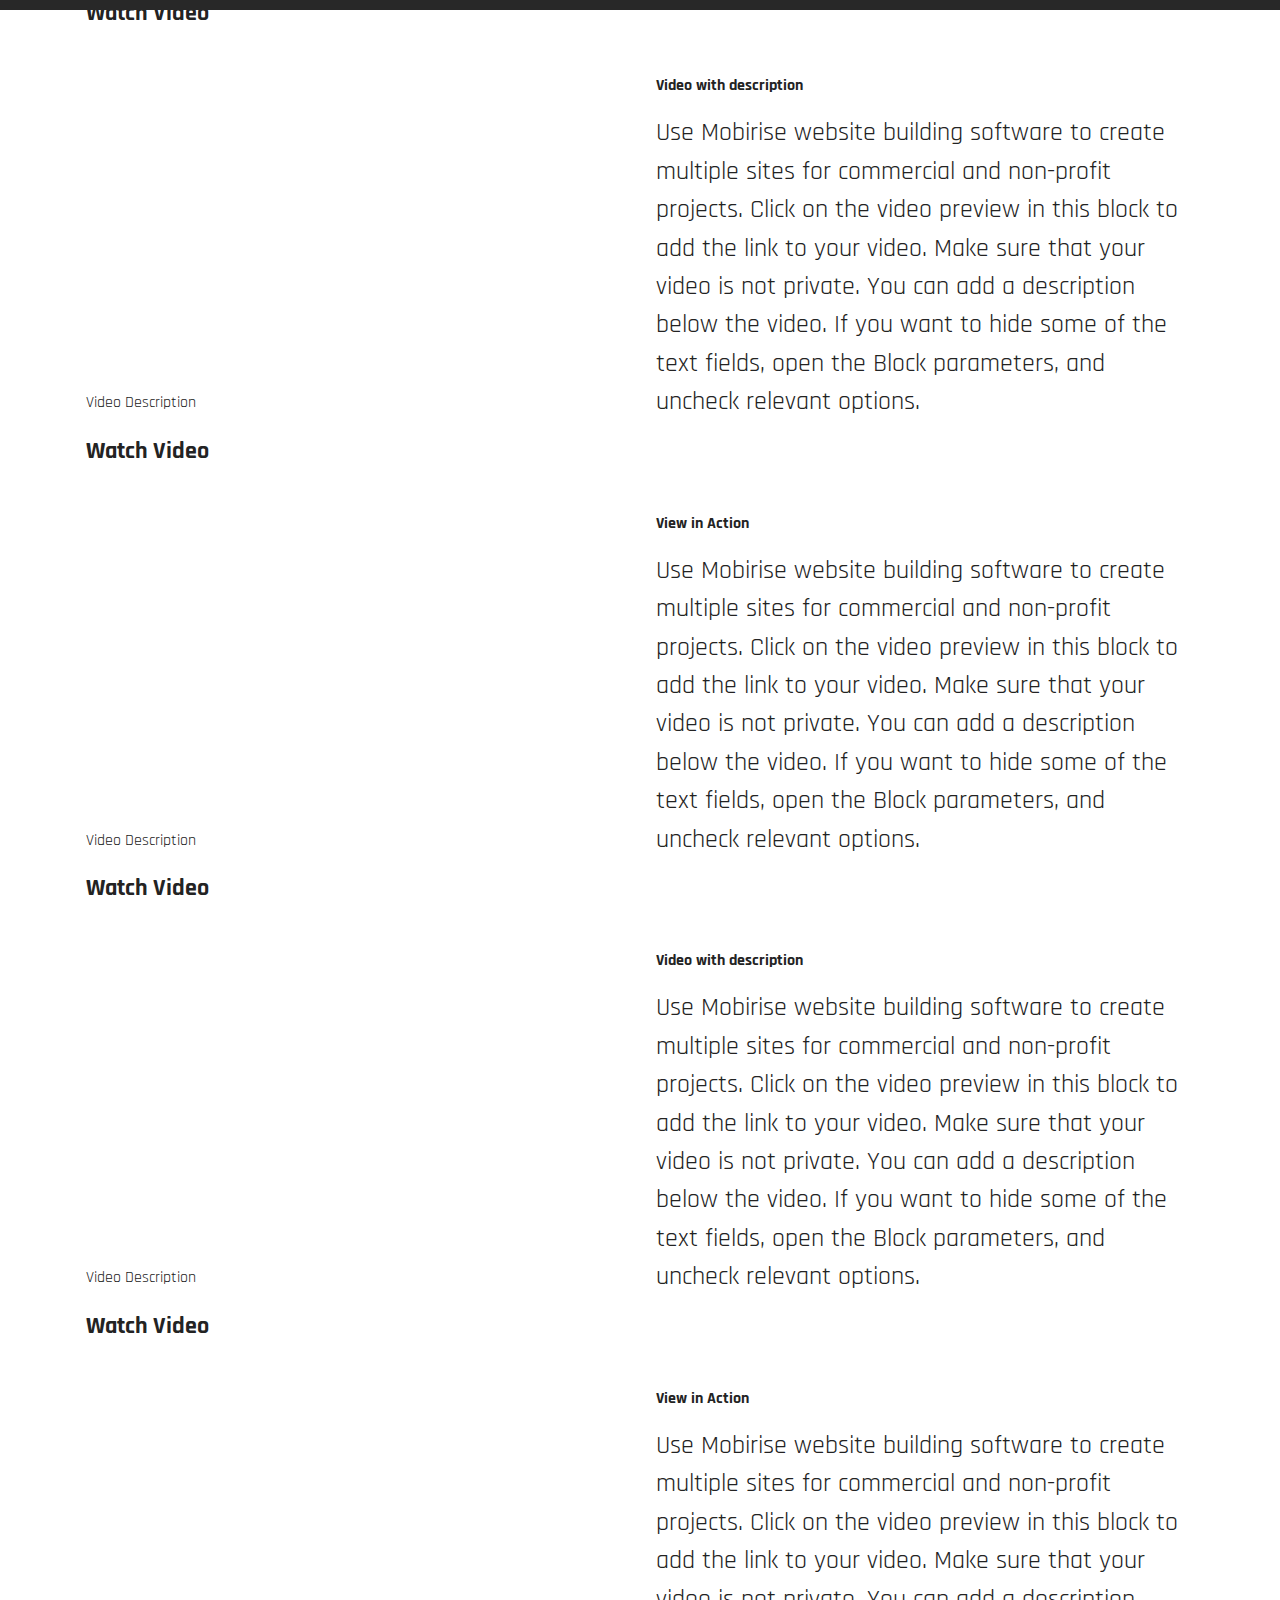
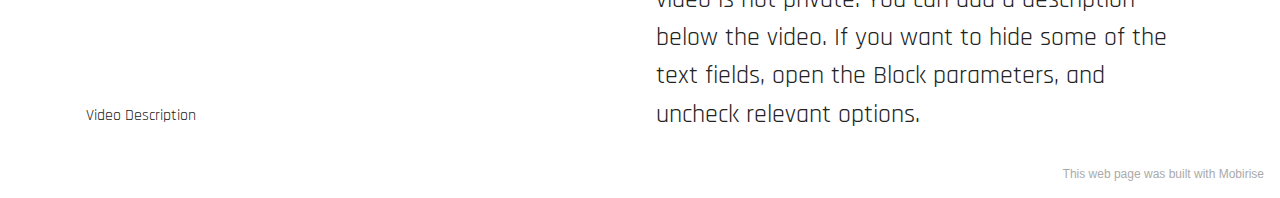
<file: page5.html>
<!DOCTYPE html>
<html  >
<head>
  <!-- Site made with Mobirise Website Builder v5.1.4, https://mobirise.com -->
  <meta charset="UTF-8">
  <meta http-equiv="X-UA-Compatible" content="IE=edge">
  <meta name="generator" content="Mobirise v5.1.4, mobirise.com">
  <meta name="viewport" content="width=device-width, initial-scale=1, minimum-scale=1">
  <link rel="shortcut icon" href="assets/images/moonpngsmall.png" type="image/x-icon">
  <meta name="description" content="">
  
  
  <title>animation</title>
  <link rel="stylesheet" href="assets/web/assets/mobirise-icons2/mobirise2.css">
  <link rel="stylesheet" href="assets/tether/tether.min.css">
  <link rel="stylesheet" href="assets/bootstrap/css/bootstrap.min.css">
  <link rel="stylesheet" href="assets/bootstrap/css/bootstrap-grid.min.css">
  <link rel="stylesheet" href="assets/bootstrap/css/bootstrap-reboot.min.css">
  <link rel="stylesheet" href="assets/dropdown/css/style.css">
  <link rel="stylesheet" href="assets/socicon/css/styles.css">
  <link rel="stylesheet" href="assets/theme/css/style.css">
  <link rel="preload" as="style" href="assets/mobirise/css/mbr-additional.css"><link rel="stylesheet" href="assets/mobirise/css/mbr-additional.css" type="text/css">
  
  
  
  
</head>
<body>
  
  <section class="menu menu1 cid-ujtQYMWcd6" once="menu" id="menu1-bw">
    

    <nav class="navbar navbar-dropdown navbar-fixed-top collapsed">
        <div class="container-fluid">
            <div class="navbar-brand">
                
                
            </div>
            <button class="navbar-toggler" type="button" data-toggle="collapse" data-target="#navbarSupportedContent" aria-controls="navbarNavAltMarkup" aria-expanded="false" aria-label="Toggle navigation">
                <div class="hamburger">
                    <span></span>
                    <span></span>
                    <span></span>
                    <span></span>
                </div>
            </button>
            <div class="collapse navbar-collapse" id="navbarSupportedContent">
                <ul class="navbar-nav nav-dropdown navbar-nav-top-padding" data-app-modern-menu="true"><li class="nav-item"><a class="nav-link link text-black display-1" href="architexyz.html">back to main page<br></a>
                    </li></ul>
                <div class="icons-menu">
                    <a class="iconfont-wrapper" href="https://mobiri.se" target="_blank">
                        <span class="p-2 mbr-iconfont socicon-instagram socicon"></span>
                    </a>
                    <a class="iconfont-wrapper" href="https://mobiri.se" target="_blank">
                        <span class="p-2 mbr-iconfont mobi-mbri-video-play mobi-mbri"></span>
                    </a>
                    
                    
                </div>
                <div class="navbar-buttons mbr-section-btn"><a class="btn btn-black-outline display-1" href="cv.html">
                        CV</a></div>
            </div>
        </div>
    </nav>
</section>

<section class="video4 cid-v1BaGHefCO" id="video4-bx">
    
    <div class="container">
        <div class="title-wrapper mb-5">
            <h4 class="mbr-section-title mbr-fonts-style mb-0 display-2">
                <strong>Watch Video</strong>
            </h4>
        </div>
        <div class="row align-items-center">
            <div class="col-12 col-lg-6 video-block">
                <div class="video-wrapper"><iframe class="mbr-embedded-video" src="https://www.youtube.com/embed/HujDEPAWboE?rel=0&amp;amp;showinfo=0&amp;autoplay=0&amp;loop=0" width="1280" height="720" frameborder="0" allowfullscreen></iframe></div>
                <p class="mbr-description pt-2 mbr-fonts-style display-4">
                    Video Description</p>
            </div>
            <div class="col-12 col-lg">
                <div class="text-wrapper">
                    <h5 class="mbr-section-subtitle mbr-fonts-style mb-3 display-5">
                        <strong>Video with description</strong>
                    </h5>
                    <p class="mbr-text mbr-fonts-style display-7">
                        Use Mobirise website building software to create multiple sites for commercial and non-profit projects. Click on the video preview in this block to add the link to your video. Make sure that your video is not private. You can add a description below the video. If you want to hide some of the text fields, open the Block parameters, and uncheck relevant options.</p>
                </div>
            </div>
        </div>
    </div>
</section>

<section class="video5 cid-v1BaH7W3F4" id="video5-by">
    
    <div class="container">
        <div class="title-wrapper mb-5">
            <h4 class="mbr-section-title mbr-fonts-style mb-0 display-2">
                <strong>Watch Video</strong>
            </h4>
        </div>
        <div class="row align-items-center">
            <div class="col-12 col-lg-6 video-block">
                <div class="video-wrapper"><iframe class="mbr-embedded-video" src="https://www.youtube.com/embed/VA8PzkQa8d8?rel=0&amp;amp;showinfo=0&amp;autoplay=0&amp;loop=0" width="1280" height="720" frameborder="0" allowfullscreen></iframe></div>
                <p class="mbr-description pt-2 mbr-fonts-style display-4">
                    Video Description</p>
            </div>
            <div class="col-12 col-lg">
                <div class="text-wrapper">
                    <h3 class="mbr-section-subtitle mbr-fonts-style mb-3 display-5">
                        <strong>View in Action</strong></h3>
                    <p class="mbr-text mbr-fonts-style display-7">
                        Use Mobirise website building software to create multiple sites for commercial and non-profit projects. Click on the video preview in this block to add the link to your video. Make sure that your video is not private. You can add a description below the video. If you want to hide some of the text fields, open the Block parameters, and uncheck relevant options.</p>
                </div>
            </div>
        </div>
    </div>
</section>

<section class="video4 cid-v1BaHHuMET" id="video4-bz">
    
    <div class="container">
        <div class="title-wrapper mb-5">
            <h4 class="mbr-section-title mbr-fonts-style mb-0 display-2">
                <strong>Watch Video</strong>
            </h4>
        </div>
        <div class="row align-items-center">
            <div class="col-12 col-lg-6 video-block">
                <div class="video-wrapper"><iframe class="mbr-embedded-video" src="https://www.youtube.com/embed/HujDEPAWboE?rel=0&amp;amp;showinfo=0&amp;autoplay=0&amp;loop=0" width="1280" height="720" frameborder="0" allowfullscreen></iframe></div>
                <p class="mbr-description pt-2 mbr-fonts-style display-4">
                    Video Description</p>
            </div>
            <div class="col-12 col-lg">
                <div class="text-wrapper">
                    <h5 class="mbr-section-subtitle mbr-fonts-style mb-3 display-5">
                        <strong>Video with description</strong>
                    </h5>
                    <p class="mbr-text mbr-fonts-style display-7">
                        Use Mobirise website building software to create multiple sites for commercial and non-profit projects. Click on the video preview in this block to add the link to your video. Make sure that your video is not private. You can add a description below the video. If you want to hide some of the text fields, open the Block parameters, and uncheck relevant options.</p>
                </div>
            </div>
        </div>
    </div>
</section>

<section class="video5 cid-v1BaI8uQpz" id="video5-c0">
    
    <div class="container">
        <div class="title-wrapper mb-5">
            <h4 class="mbr-section-title mbr-fonts-style mb-0 display-2">
                <strong>Watch Video</strong>
            </h4>
        </div>
        <div class="row align-items-center">
            <div class="col-12 col-lg-6 video-block">
                <div class="video-wrapper"><iframe class="mbr-embedded-video" src="https://www.youtube.com/embed/BYtnD_OPBjk?rel=0&amp;amp;showinfo=0&amp;autoplay=0&amp;loop=0" width="1280" height="720" frameborder="0" allowfullscreen></iframe></div>
                <p class="mbr-description pt-2 mbr-fonts-style display-4">
                    Video Description</p>
            </div>
            <div class="col-12 col-lg">
                <div class="text-wrapper">
                    <h3 class="mbr-section-subtitle mbr-fonts-style mb-3 display-5">
                        <strong>View in Action</strong></h3>
                    <p class="mbr-text mbr-fonts-style display-7">
                        Use Mobirise website building software to create multiple sites for commercial and non-profit projects. Click on the video preview in this block to add the link to your video. Make sure that your video is not private. You can add a description below the video. If you want to hide some of the text fields, open the Block parameters, and uncheck relevant options.</p>
                </div>
            </div>
        </div>
    </div>
</section><section style="background-color: #fff; font-family: -apple-system, BlinkMacSystemFont, 'Segoe UI', 'Roboto', 'Helvetica Neue', Arial, sans-serif; color:#aaa; font-size:12px; padding: 0; align-items: center; display: flex;"><a href="https://mobirise.site/s" style="flex: 1 1; height: 3rem; padding-left: 1rem;"></a><p style="flex: 0 0 auto; margin:0; padding-right:1rem;"><a href="https://mobirise.site/d" style="color:#aaa;">This web page</a> was built with Mobirise</p></section><script src="assets/web/assets/jquery/jquery.min.js"></script>  <script src="assets/popper/popper.min.js"></script>  <script src="assets/tether/tether.min.js"></script>  <script src="assets/bootstrap/js/bootstrap.min.js"></script>  <script src="assets/smoothscroll/smooth-scroll.js"></script>  <script src="assets/dropdown/js/nav-dropdown.js"></script>  <script src="assets/dropdown/js/navbar-dropdown.js"></script>  <script src="assets/touchswipe/jquery.touch-swipe.min.js"></script>  <script src="assets/playervimeo/vimeo_player.js"></script>  <script src="assets/theme/js/script.js"></script>  
  
  
 <div id="scrollToTop" class="scrollToTop mbr-arrow-up"><a style="text-align: center;"><i class="mbr-arrow-up-icon mbr-arrow-up-icon-cm cm-icon cm-icon-smallarrow-up"></i></a></div>
  </body>
</html>
</file>
<file: assets/web/assets/mobirise-icons2/mobirise2.css>
@font-face {
  font-family: 'Moririse2';
  font-display: swap;
  src:  url('mobirise2.eot?f2bix4');
  src:  url('mobirise2.eot?f2bix4#iefix') format('embedded-opentype'),
    url('mobirise2.ttf?f2bix4') format('truetype'),
    url('mobirise2.woff?f2bix4') format('woff'),
    url('mobirise2.svg?f2bix4#mobirise2') format('svg');
  font-weight: normal;
  font-style: normal;
}

[class^="mobi-"], [class*=" mobi-"] {
  /* use !important to prevent issues with browser extensions that change fonts */
  font-family: 'Moririse2' !important;
  speak: none;
  font-style: normal;
  font-weight: normal;
  font-variant: normal;
  text-transform: none;
  line-height: 1;

  /* Better Font Rendering =========== */
  -webkit-font-smoothing: antialiased;
  -moz-osx-font-smoothing: grayscale;
}

.mobi-mbri-add-submenu:before {
  content: "\e900";
}
.mobi-mbri-alert:before {
  content: "\e901";
}
.mobi-mbri-align-center:before {
  content: "\e902";
}
.mobi-mbri-align-justify:before {
  content: "\e903";
}
.mobi-mbri-align-left:before {
  content: "\e904";
}
.mobi-mbri-align-right:before {
  content: "\e905";
}
.mobi-mbri-android:before {
  content: "\e906";
}
.mobi-mbri-apple:before {
  content: "\e907";
}
.mobi-mbri-arrow-down:before {
  content: "\e908";
}
.mobi-mbri-arrow-next:before {
  content: "\e909";
}
.mobi-mbri-arrow-prev:before {
  content: "\e90a";
}
.mobi-mbri-arrow-up:before {
  content: "\e90b";
}
.mobi-mbri-bold:before {
  content: "\e90c";
}
.mobi-mbri-bookmark:before {
  content: "\e90d";
}
.mobi-mbri-bootstrap:before {
  content: "\e90e";
}
.mobi-mbri-briefcase:before {
  content: "\e90f";
}
.mobi-mbri-browse:before {
  content: "\e910";
}
.mobi-mbri-bulleted-list:before {
  content: "\e911";
}
.mobi-mbri-calendar:before {
  content: "\e912";
}
.mobi-mbri-camera:before {
  content: "\e913";
}
.mobi-mbri-cart-add:before {
  content: "\e914";
}
.mobi-mbri-cart-full:before {
  content: "\e915";
}
.mobi-mbri-cash:before {
  content: "\e916";
}
.mobi-mbri-change-style:before {
  content: "\e917";
}
.mobi-mbri-chat:before {
  content: "\e918";
}
.mobi-mbri-clock:before {
  content: "\e919";
}
.mobi-mbri-close:before {
  content: "\e91a";
}
.mobi-mbri-cloud:before {
  content: "\e91b";
}
.mobi-mbri-code:before {
  content: "\e91c";
}
.mobi-mbri-contact-form:before {
  content: "\e91d";
}
.mobi-mbri-credit-card:before {
  content: "\e91e";
}
.mobi-mbri-cursor-click:before {
  content: "\e91f";
}
.mobi-mbri-cust-feedback:before {
  content: "\e920";
}
.mobi-mbri-database:before {
  content: "\e921";
}
.mobi-mbri-delivery:before {
  content: "\e922";
}
.mobi-mbri-desktop:before {
  content: "\e923";
}
.mobi-mbri-devices:before {
  content: "\e924";
}
.mobi-mbri-down:before {
  content: "\e925";
}
.mobi-mbri-download-2:before {
  content: "\e926";
}
.mobi-mbri-download:before {
  content: "\e927";
}
.mobi-mbri-drag-n-drop-2:before {
  content: "\e928";
}
.mobi-mbri-drag-n-drop:before {
  content: "\e929";
}
.mobi-mbri-edit-2:before {
  content: "\e92a";
}
.mobi-mbri-edit:before {
  content: "\e92b";
}
.mobi-mbri-error:before {
  content: "\e92c";
}
.mobi-mbri-extension:before {
  content: "\e92d";
}
.mobi-mbri-features:before {
  content: "\e92e";
}
.mobi-mbri-file:before {
  content: "\e92f";
}
.mobi-mbri-flag:before {
  content: "\e930";
}
.mobi-mbri-folder:before {
  content: "\e931";
}
.mobi-mbri-gift:before {
  content: "\e932";
}
.mobi-mbri-github:before {
  content: "\e933";
}
.mobi-mbri-globe-2:before {
  content: "\e934";
}
.mobi-mbri-globe:before {
  content: "\e935";
}
.mobi-mbri-growing-chart:before {
  content: "\e936";
}
.mobi-mbri-hearth:before {
  content: "\e937";
}
.mobi-mbri-help:before {
  content: "\e938";
}
.mobi-mbri-home:before {
  content: "\e939";
}
.mobi-mbri-hot-cup:before {
  content: "\e93a";
}
.mobi-mbri-idea:before {
  content: "\e93b";
}
.mobi-mbri-image-gallery:before {
  content: "\e93c";
}
.mobi-mbri-image-slider:before {
  content: "\e93d";
}
.mobi-mbri-info:before {
  content: "\e93e";
}
.mobi-mbri-italic:before {
  content: "\e93f";
}
.mobi-mbri-key:before {
  content: "\e940";
}
.mobi-mbri-laptop:before {
  content: "\e941";
}
.mobi-mbri-layers:before {
  content: "\e942";
}
.mobi-mbri-left-right:before {
  content: "\e943";
}
.mobi-mbri-left:before {
  content: "\e944";
}
.mobi-mbri-letter:before {
  content: "\e945";
}
.mobi-mbri-like:before {
  content: "\e946";
}
.mobi-mbri-link:before {
  content: "\e947";
}
.mobi-mbri-lock:before {
  content: "\e948";
}
.mobi-mbri-login:before {
  content: "\e949";
}
.mobi-mbri-logout:before {
  content: "\e94a";
}
.mobi-mbri-magic-stick:before {
  content: "\e94b";
}
.mobi-mbri-map-pin:before {
  content: "\e94c";
}
.mobi-mbri-menu:before {
  content: "\e94d";
}
.mobi-mbri-mobile-2:before {
  content: "\e94e";
}
.mobi-mbri-mobile-horizontal:before {
  content: "\e94f";
}
.mobi-mbri-mobile:before {
  content: "\e950";
}
.mobi-mbri-mobirise:before {
  content: "\e951";
}
.mobi-mbri-more-horizontal:before {
  content: "\e952";
}
.mobi-mbri-more-vertical:before {
  content: "\e953";
}
.mobi-mbri-music:before {
  content: "\e954";
}
.mobi-mbri-new-file:before {
  content: "\e955";
}
.mobi-mbri-numbered-list:before {
  content: "\e956";
}
.mobi-mbri-opened-folder:before {
  content: "\e957";
}
.mobi-mbri-pages:before {
  content: "\e958";
}
.mobi-mbri-paper-plane:before {
  content: "\e959";
}
.mobi-mbri-paperclip:before {
  content: "\e95a";
}
.mobi-mbri-phone:before {
  content: "\e95b";
}
.mobi-mbri-photo:before {
  content: "\e95c";
}
.mobi-mbri-photos:before {
  content: "\e95d";
}
.mobi-mbri-pin:before {
  content: "\e95e";
}
.mobi-mbri-play:before {
  content: "\e95f";
}
.mobi-mbri-plus:before {
  content: "\e960";
}
.mobi-mbri-preview:before {
  content: "\e961";
}
.mobi-mbri-print:before {
  content: "\e962";
}
.mobi-mbri-protect:before {
  content: "\e963";
}
.mobi-mbri-question:before {
  content: "\e964";
}
.mobi-mbri-quote-left:before {
  content: "\e965";
}
.mobi-mbri-quote-right:before {
  content: "\e966";
}
.mobi-mbri-redo:before {
  content: "\e967";
}
.mobi-mbri-refresh:before {
  content: "\e968";
}
.mobi-mbri-responsive-2:before {
  content: "\e969";
}
.mobi-mbri-responsive:before {
  content: "\e96a";
}
.mobi-mbri-right:before {
  content: "\e96b";
}
.mobi-mbri-rocket:before {
  content: "\e96c";
}
.mobi-mbri-sad-face:before {
  content: "\e96d";
}
.mobi-mbri-sale:before {
  content: "\e96e";
}
.mobi-mbri-save:before {
  content: "\e96f";
}
.mobi-mbri-search:before {
  content: "\e970";
}
.mobi-mbri-setting-2:before {
  content: "\e971";
}
.mobi-mbri-setting-3:before {
  content: "\e972";
}
.mobi-mbri-setting:before {
  content: "\e973";
}
.mobi-mbri-share:before {
  content: "\e974";
}
.mobi-mbri-shopping-bag:before {
  content: "\e975";
}
.mobi-mbri-shopping-basket:before {
  content: "\e976";
}
.mobi-mbri-shopping-cart:before {
  content: "\e977";
}
.mobi-mbri-sites:before {
  content: "\e978";
}
.mobi-mbri-smile-face:before {
  content: "\e979";
}
.mobi-mbri-speed:before {
  content: "\e97a";
}
.mobi-mbri-star:before {
  content: "\e97b";
}
.mobi-mbri-success:before {
  content: "\e97c";
}
.mobi-mbri-sun:before {
  content: "\e97d";
}
.mobi-mbri-sun2:before {
  content: "\e97e";
}
.mobi-mbri-tablet-vertical:before {
  content: "\e97f";
}
.mobi-mbri-tablet:before {
  content: "\e980";
}
.mobi-mbri-target:before {
  content: "\e981";
}
.mobi-mbri-timer:before {
  content: "\e982";
}
.mobi-mbri-to-ftp:before {
  content: "\e983";
}
.mobi-mbri-to-local-drive:before {
  content: "\e984";
}
.mobi-mbri-touch-swipe:before {
  content: "\e985";
}
.mobi-mbri-touch:before {
  content: "\e986";
}
.mobi-mbri-trash:before {
  content: "\e987";
}
.mobi-mbri-underline:before {
  content: "\e988";
}
.mobi-mbri-undo:before {
  content: "\e989";
}
.mobi-mbri-unlink:before {
  content: "\e98a";
}
.mobi-mbri-unlock:before {
  content: "\e98b";
}
.mobi-mbri-up-down:before {
  content: "\e98c";
}
.mobi-mbri-up:before {
  content: "\e98d";
}
.mobi-mbri-update:before {
  content: "\e98e";
}
.mobi-mbri-upload-2:before {
  content: "\e98f";
}
.mobi-mbri-upload:before {
  content: "\e990";
}
.mobi-mbri-user-2:before {
  content: "\e991";
}
.mobi-mbri-user:before {
  content: "\e992";
}
.mobi-mbri-users:before {
  content: "\e993";
}
.mobi-mbri-video-play:before {
  content: "\e994";
}
.mobi-mbri-video:before {
  content: "\e995";
}
.mobi-mbri-watch:before {
  content: "\e996";
}
.mobi-mbri-website-theme-2:before {
  content: "\e997";
}
.mobi-mbri-website-theme:before {
  content: "\e998";
}
.mobi-mbri-wifi:before {
  content: "\e999";
}
.mobi-mbri-windows:before {
  content: "\e99a";
}
.mobi-mbri-zoom-in:before {
  content: "\e99b";
}
.mobi-mbri-zoom-out:before {
  content: "\e99c";
}
</file>
<file: assets/dropdown/css/style.css>
.navbar-dropdown {
  left: 0;
  padding: 0;
  position: absolute;
  right: 0;
  top: 0;
  transition: all 0.45s ease;
  z-index: 1030;
  background: #282828; }
  .navbar-dropdown .navbar-logo {
    margin-right: 0.8rem;
    transition: margin 0.3s ease-in-out;
    vertical-align: middle; }
    .navbar-dropdown .navbar-logo img {
      height: 3.125rem;
      transition: all 0.3s ease-in-out; }
    .navbar-dropdown .navbar-logo.mbr-iconfont {
      font-size: 3.125rem;
      line-height: 3.125rem; }
  .navbar-dropdown .navbar-caption {
    font-weight: 700;
    white-space: normal;
    vertical-align: -4px;
    line-height: 3.125rem !important; }
    .navbar-dropdown .navbar-caption, .navbar-dropdown .navbar-caption:hover {
      color: inherit;
      text-decoration: none; }
  .navbar-dropdown .mbr-iconfont + .navbar-caption {
    vertical-align: -1px; }
  .navbar-dropdown.navbar-fixed-top {
    position: fixed; }
  .navbar-dropdown .navbar-brand span {
    vertical-align: -4px; }
  .navbar-dropdown.bg-color.transparent {
    background: none; }
  .navbar-dropdown.navbar-short .navbar-brand {
    padding: 0.625rem 0; }
    .navbar-dropdown.navbar-short .navbar-brand span {
      vertical-align: -1px; }
  .navbar-dropdown.navbar-short .navbar-caption {
    line-height: 2.375rem !important;
    vertical-align: -2px; }
  .navbar-dropdown.navbar-short .navbar-logo {
    margin-right: 0.5rem; }
    .navbar-dropdown.navbar-short .navbar-logo img {
      height: 2.375rem; }
    .navbar-dropdown.navbar-short .navbar-logo.mbr-iconfont {
      font-size: 2.375rem;
      line-height: 2.375rem; }
  .navbar-dropdown.navbar-short .mbr-table-cell {
    height: 3.625rem; }
  .navbar-dropdown .navbar-close {
    left: 0.6875rem;
    position: fixed;
    top: 0.75rem;
    z-index: 1000; }
  .navbar-dropdown .hamburger-icon {
    content: "";
    display: inline-block;
    vertical-align: middle;
    width: 16px;
    -webkit-box-shadow: 0 -6px 0 1px #282828,0 0 0 1px #282828,0 6px 0 1px #282828;
    -moz-box-shadow: 0 -6px 0 1px #282828,0 0 0 1px #282828,0 6px 0 1px #282828;
    box-shadow: 0 -6px 0 1px #282828,0 0 0 1px #282828,0 6px 0 1px #282828; }

.dropdown-menu .dropdown-toggle[data-toggle="dropdown-submenu"]::after {
  border-bottom: 0.35em solid transparent;
  border-left: 0.35em solid;
  border-right: 0;
  border-top: 0.35em solid transparent;
  margin-left: 0.3rem; }

.dropdown-menu .dropdown-item:focus {
  outline: 0; }

.nav-dropdown {
  font-size: 0.75rem;
  font-weight: 500;
  height: auto !important; }
  .nav-dropdown .nav-btn {
    padding-left: 1rem; }
  .nav-dropdown .link {
    margin: .667em 1.667em;
    font-weight: 500;
    padding: 0;
    transition: color .2s ease-in-out; }
    .nav-dropdown .link.dropdown-toggle {
      margin-right: 2.583em; }
      .nav-dropdown .link.dropdown-toggle::after {
        margin-left: .25rem;
        border-top: 0.35em solid;
        border-right: 0.35em solid transparent;
        border-left: 0.35em solid transparent;
        border-bottom: 0; }
      .nav-dropdown .link.dropdown-toggle[aria-expanded="true"] {
        margin: 0;
        padding: 0.667em 3.263em  0.667em 1.667em; }
  .nav-dropdown .link::after,
  .nav-dropdown .dropdown-item::after {
    color: inherit; }
  .nav-dropdown .btn {
    font-size: 0.75rem;
    font-weight: 700;
    letter-spacing: 0;
    margin-bottom: 0;
    padding-left: 1.25rem;
    padding-right: 1.25rem; }
  .nav-dropdown .dropdown-menu {
    border-radius: 0;
    border: 0;
    left: 0;
    margin: 0;
    padding-bottom: 1.25rem;
    padding-top: 1.25rem;
    position: relative; }
  .nav-dropdown .dropdown-submenu {
    margin-left: 0.125rem;
    top: 0; }
  .nav-dropdown .dropdown-item {
    font-weight: 500;
    line-height: 2;
    padding: 0.3846em 4.615em 0.3846em 1.5385em;
    position: relative;
    transition: color .2s ease-in-out, background-color .2s ease-in-out; }
    .nav-dropdown .dropdown-item::after {
      margin-top: -0.3077em;
      position: absolute;
      right: 1.1538em;
      top: 50%; }
    .nav-dropdown .dropdown-item:focus, .nav-dropdown .dropdown-item:hover {
      background: none; }

@media (max-width: 767px) {
  .nav-dropdown.navbar-toggleable-sm {
    bottom: 0;
    display: none;
    left: 0;
    overflow-x: hidden;
    position: fixed;
    top: 0;
    transform: translateX(-100%);
    -ms-transform: translateX(-100%);
    -webkit-transform: translateX(-100%);
    width: 18.75rem;
    z-index: 999; } }
.nav-dropdown.navbar-toggleable-xl {
  bottom: 0;
  display: none;
  left: 0;
  overflow-x: hidden;
  position: fixed;
  top: 0;
  transform: translateX(-100%);
  -ms-transform: translateX(-100%);
  -webkit-transform: translateX(-100%);
  width: 18.75rem;
  z-index: 999; }

.nav-dropdown-sm {
  display: block !important;
  overflow-x: hidden;
  overflow: auto;
  padding-top: 3.875rem; }
  .nav-dropdown-sm::after {
    content: "";
    display: block;
    height: 3rem;
    width: 100%; }
  .nav-dropdown-sm.collapse.in ~ .navbar-close {
    display: block !important; }
  .nav-dropdown-sm.collapsing, .nav-dropdown-sm.collapse.in {
    transform: translateX(0);
    -ms-transform: translateX(0);
    -webkit-transform: translateX(0);
    transition: all 0.25s ease-out;
    -webkit-transition: all 0.25s ease-out;
    background: #282828; }
  .nav-dropdown-sm.collapsing[aria-expanded="false"] {
    transform: translateX(-100%);
    -ms-transform: translateX(-100%);
    -webkit-transform: translateX(-100%); }
  .nav-dropdown-sm .nav-item {
    display: block;
    margin-left: 0 !important;
    padding-left: 0; }
  .nav-dropdown-sm .link,
  .nav-dropdown-sm .dropdown-item {
    border-top: 1px dotted rgba(255, 255, 255, 0.1);
    font-size: 0.8125rem;
    line-height: 1.6;
    margin: 0 !important;
    padding: 0.875rem 2.4rem 0.875rem 1.5625rem !important;
    position: relative;
    white-space: normal; }
    .nav-dropdown-sm .link:focus, .nav-dropdown-sm .link:hover,
    .nav-dropdown-sm .dropdown-item:focus,
    .nav-dropdown-sm .dropdown-item:hover {
      background: rgba(0, 0, 0, 0.2) !important;
      color: #c0a375; }
  .nav-dropdown-sm .nav-btn {
    position: relative;
    padding: 1.5625rem 1.5625rem 0 1.5625rem; }
    .nav-dropdown-sm .nav-btn::before {
      border-top: 1px dotted rgba(255, 255, 255, 0.1);
      content: "";
      left: 0;
      position: absolute;
      top: 0;
      width: 100%; }
    .nav-dropdown-sm .nav-btn + .nav-btn {
      padding-top: 0.625rem; }
      .nav-dropdown-sm .nav-btn + .nav-btn::before {
        display: none; }
  .nav-dropdown-sm .btn {
    padding: 0.625rem 0; }
  .nav-dropdown-sm .dropdown-toggle[data-toggle="dropdown-submenu"]::after {
    margin-left: .25rem;
    border-top: 0.35em solid;
    border-right: 0.35em solid transparent;
    border-left: 0.35em solid transparent;
    border-bottom: 0; }
  .nav-dropdown-sm .dropdown-toggle[data-toggle="dropdown-submenu"][aria-expanded="true"]::after {
    border-top: 0;
    border-right: 0.35em solid transparent;
    border-left: 0.35em solid transparent;
    border-bottom: 0.35em solid; }
  .nav-dropdown-sm .dropdown-menu {
    margin: 0;
    padding: 0;
    position: relative;
    top: 0;
    left: 0;
    width: 100%;
    border: 0;
    float: none;
    border-radius: 0;
    background: none; }
  .nav-dropdown-sm .dropdown-submenu {
    left: 100%;
    margin-left: 0.125rem;
    margin-top: -1.25rem;
    top: 0; }

.navbar-toggleable-sm .nav-dropdown .dropdown-menu {
  position: absolute; }

.navbar-toggleable-sm .nav-dropdown .dropdown-submenu {
  left: 100%;
  margin-left: 0.125rem;
  margin-top: -1.25rem;
  top: 0; }

.navbar-toggleable-sm.opened .nav-dropdown .dropdown-menu {
  position: relative; }

.navbar-toggleable-sm.opened .nav-dropdown .dropdown-submenu {
  left: 0;
  margin-left: 00rem;
  margin-top: 0rem;
  top: 0; }

.is-builder .nav-dropdown.collapsing {
  transition: none !important; }

/*# sourceMappingURL=style.css.map */
</file>
<file: assets/socicon/css/styles.css>
@charset "UTF-8";

@font-face {
  font-family: 'Socicon';
  src:  url('../fonts/socicon.eot');
  src:  url('../fonts/socicon.eot?#iefix') format('embedded-opentype'),
    url('../fonts/socicon.woff2') format('woff2'),
    url('../fonts/socicon.ttf') format('truetype'),
    url('../fonts/socicon.woff') format('woff'),
    url('../fonts/socicon.svg#socicon') format('svg');
  font-weight: normal;
  font-style: normal;
}

[data-icon]:before {
  font-family: "socicon" !important;
  content: attr(data-icon);
  font-style: normal !important;
  font-weight: normal !important;
  font-variant: normal !important;
  text-transform: none !important;
  speak: none;
  line-height: 1;
  -webkit-font-smoothing: antialiased;
  -moz-osx-font-smoothing: grayscale;
}

[class^="socicon-"], [class*=" socicon-"] {
  /* use !important to prevent issues with browser extensions that change fonts */
  font-family: 'Socicon' !important;
  speak: none;
  font-style: normal;
  font-weight: normal;
  font-variant: normal;
  text-transform: none;
  line-height: 1;

  /* Better Font Rendering =========== */
  -webkit-font-smoothing: antialiased;
  -moz-osx-font-smoothing: grayscale;
}

.socicon-eitaa:before {
  content: "\e97c";
}
.socicon-soroush:before {
  content: "\e97d";
}
.socicon-bale:before {
  content: "\e97e";
}
.socicon-zazzle:before {
  content: "\e97b";
}
.socicon-society6:before {
  content: "\e97a";
}
.socicon-redbubble:before {
  content: "\e979";
}
.socicon-avvo:before {
  content: "\e978";
}
.socicon-stitcher:before {
  content: "\e977";
}
.socicon-googlehangouts:before {
  content: "\e974";
}
.socicon-dlive:before {
  content: "\e975";
}
.socicon-vsco:before {
  content: "\e976";
}
.socicon-flipboard:before {
  content: "\e973";
}
.socicon-ubuntu:before {
  content: "\e958";
}
.socicon-artstation:before {
  content: "\e959";
}
.socicon-invision:before {
  content: "\e95a";
}
.socicon-torial:before {
  content: "\e95b";
}
.socicon-collectorz:before {
  content: "\e95c";
}
.socicon-seenthis:before {
  content: "\e95d";
}
.socicon-googleplaymusic:before {
  content: "\e95e";
}
.socicon-debian:before {
  content: "\e95f";
}
.socicon-filmfreeway:before {
  content: "\e960";
}
.socicon-gnome:before {
  content: "\e961";
}
.socicon-itchio:before {
  content: "\e962";
}
.socicon-jamendo:before {
  content: "\e963";
}
.socicon-mix:before {
  content: "\e964";
}
.socicon-sharepoint:before {
  content: "\e965";
}
.socicon-tinder:before {
  content: "\e966";
}
.socicon-windguru:before {
  content: "\e967";
}
.socicon-cdbaby:before {
  content: "\e968";
}
.socicon-elementaryos:before {
  content: "\e969";
}
.socicon-stage32:before {
  content: "\e96a";
}
.socicon-tiktok:before {
  content: "\e96b";
}
.socicon-gitter:before {
  content: "\e96c";
}
.socicon-letterboxd:before {
  content: "\e96d";
}
.socicon-threema:before {
  content: "\e96e";
}
.socicon-splice:before {
  content: "\e96f";
}
.socicon-metapop:before {
  content: "\e970";
}
.socicon-naver:before {
  content: "\e971";
}
.socicon-remote:before {
  content: "\e972";
}
.socicon-internet:before {
  content: "\e957";
}
.socicon-moddb:before {
  content: "\e94b";
}
.socicon-indiedb:before {
  content: "\e94c";
}
.socicon-traxsource:before {
  content: "\e94d";
}
.socicon-gamefor:before {
  content: "\e94e";
}
.socicon-pixiv:before {
  content: "\e94f";
}
.socicon-myanimelist:before {
  content: "\e950";
}
.socicon-blackberry:before {
  content: "\e951";
}
.socicon-wickr:before {
  content: "\e952";
}
.socicon-spip:before {
  content: "\e953";
}
.socicon-napster:before {
  content: "\e954";
}
.socicon-beatport:before {
  content: "\e955";
}
.socicon-hackerone:before {
  content: "\e956";
}
.socicon-hackernews:before {
  content: "\e946";
}
.socicon-smashwords:before {
  content: "\e947";
}
.socicon-kobo:before {
  content: "\e948";
}
.socicon-bookbub:before {
  content: "\e949";
}
.socicon-mailru:before {
  content: "\e94a";
}
.socicon-gitlab:before {
  content: "\e945";
}
.socicon-instructables:before {
  content: "\e944";
}
.socicon-portfolio:before {
  content: "\e943";
}
.socicon-codered:before {
  content: "\e940";
}
.socicon-origin:before {
  content: "\e941";
}
.socicon-nextdoor:before {
  content: "\e942";
}
.socicon-udemy:before {
  content: "\e93f";
}
.socicon-livemaster:before {
  content: "\e93e";
}
.socicon-crunchbase:before {
  content: "\e93b";
}
.socicon-homefy:before {
  content: "\e93c";
}
.socicon-calendly:before {
  content: "\e93d";
}
.socicon-realtor:before {
  content: "\e90f";
}
.socicon-tidal:before {
  content: "\e910";
}
.socicon-qobuz:before {
  content: "\e911";
}
.socicon-natgeo:before {
  content: "\e912";
}
.socicon-mastodon:before {
  content: "\e913";
}
.socicon-unsplash:before {
  content: "\e914";
}
.socicon-homeadvisor:before {
  content: "\e915";
}
.socicon-angieslist:before {
  content: "\e916";
}
.socicon-codepen:before {
  content: "\e917";
}
.socicon-slack:before {
  content: "\e918";
}
.socicon-openaigym:before {
  content: "\e919";
}
.socicon-logmein:before {
  content: "\e91a";
}
.socicon-fiverr:before {
  content: "\e91b";
}
.socicon-gotomeeting:before {
  content: "\e91c";
}
.socicon-aliexpress:before {
  content: "\e91d";
}
.socicon-guru:before {
  content: "\e91e";
}
.socicon-appstore:before {
  content: "\e91f";
}
.socicon-homes:before {
  content: "\e920";
}
.socicon-zoom:before {
  content: "\e921";
}
.socicon-alibaba:before {
  content: "\e922";
}
.socicon-craigslist:before {
  content: "\e923";
}
.socicon-wix:before {
  content: "\e924";
}
.socicon-redfin:before {
  content: "\e925";
}
.socicon-googlecalendar:before {
  content: "\e926";
}
.socicon-shopify:before {
  content: "\e927";
}
.socicon-freelancer:before {
  content: "\e928";
}
.socicon-seedrs:before {
  content: "\e929";
}
.socicon-bing:before {
  content: "\e92a";
}
.socicon-doodle:before {
  content: "\e92b";
}
.socicon-bonanza:before {
  content: "\e92c";
}
.socicon-squarespace:before {
  content: "\e92d";
}
.socicon-toptal:before {
  content: "\e92e";
}
.socicon-gust:before {
  content: "\e92f";
}
.socicon-ask:before {
  content: "\e930";
}
.socicon-trulia:before {
  content: "\e931";
}
.socicon-loomly:before {
  content: "\e932";
}
.socicon-ghost:before {
  content: "\e933";
}
.socicon-upwork:before {
  content: "\e934";
}
.socicon-fundable:before {
  content: "\e935";
}
.socicon-booking:before {
  content: "\e936";
}
.socicon-googlemaps:before {
  content: "\e937";
}
.socicon-zillow:before {
  content: "\e938";
}
.socicon-niconico:before {
  content: "\e939";
}
.socicon-toneden:before {
  content: "\e93a";
}
.socicon-augment:before {
  content: "\e908";
}
.socicon-bitbucket:before {
  content: "\e909";
}
.socicon-fyuse:before {
  content: "\e90a";
}
.socicon-yt-gaming:before {
  content: "\e90b";
}
.socicon-sketchfab:before {
  content: "\e90c";
}
.socicon-mobcrush:before {
  content: "\e90d";
}
.socicon-microsoft:before {
  content: "\e90e";
}
.socicon-pandora:before {
  content: "\e907";
}
.socicon-messenger:before {
  content: "\e906";
}
.socicon-gamewisp:before {
  content: "\e905";
}
.socicon-bloglovin:before {
  content: "\e904";
}
.socicon-tunein:before {
  content: "\e903";
}
.socicon-gamejolt:before {
  content: "\e901";
}
.socicon-trello:before {
  content: "\e902";
}
.socicon-spreadshirt:before {
  content: "\e900";
}
.socicon-500px:before {
  content: "\e000";
}
.socicon-8tracks:before {
  content: "\e001";
}
.socicon-airbnb:before {
  content: "\e002";
}
.socicon-alliance:before {
  content: "\e003";
}
.socicon-amazon:before {
  content: "\e004";
}
.socicon-amplement:before {
  content: "\e005";
}
.socicon-android:before {
  content: "\e006";
}
.socicon-angellist:before {
  content: "\e007";
}
.socicon-apple:before {
  content: "\e008";
}
.socicon-appnet:before {
  content: "\e009";
}
.socicon-baidu:before {
  content: "\e00a";
}
.socicon-bandcamp:before {
  content: "\e00b";
}
.socicon-battlenet:before {
  content: "\e00c";
}
.socicon-mixer:before {
  content: "\e00d";
}
.socicon-bebee:before {
  content: "\e00e";
}
.socicon-bebo:before {
  content: "\e00f";
}
.socicon-behance:before {
  content: "\e010";
}
.socicon-blizzard:before {
  content: "\e011";
}
.socicon-blogger:before {
  content: "\e012";
}
.socicon-buffer:before {
  content: "\e013";
}
.socicon-chrome:before {
  content: "\e014";
}
.socicon-coderwall:before {
  content: "\e015";
}
.socicon-curse:before {
  content: "\e016";
}
.socicon-dailymotion:before {
  content: "\e017";
}
.socicon-deezer:before {
  content: "\e018";
}
.socicon-delicious:before {
  content: "\e019";
}
.socicon-deviantart:before {
  content: "\e01a";
}
.socicon-diablo:before {
  content: "\e01b";
}
.socicon-digg:before {
  content: "\e01c";
}
.socicon-discord:before {
  content: "\e01d";
}
.socicon-disqus:before {
  content: "\e01e";
}
.socicon-douban:before {
  content: "\e01f";
}
.socicon-draugiem:before {
  content: "\e020";
}
.socicon-dribbble:before {
  content: "\e021";
}
.socicon-drupal:before {
  content: "\e022";
}
.socicon-ebay:before {
  content: "\e023";
}
.socicon-ello:before {
  content: "\e024";
}
.socicon-endomodo:before {
  content: "\e025";
}
.socicon-envato:before {
  content: "\e026";
}
.socicon-etsy:before {
  content: "\e027";
}
.socicon-facebook:before {
  content: "\e028";
}
.socicon-feedburner:before {
  content: "\e029";
}
.socicon-filmweb:before {
  content: "\e02a";
}
.socicon-firefox:before {
  content: "\e02b";
}
.socicon-flattr:before {
  content: "\e02c";
}
.socicon-flickr:before {
  content: "\e02d";
}
.socicon-formulr:before {
  content: "\e02e";
}
.socicon-forrst:before {
  content: "\e02f";
}
.socicon-foursquare:before {
  content: "\e030";
}
.socicon-friendfeed:before {
  content: "\e031";
}
.socicon-github:before {
  content: "\e032";
}
.socicon-goodreads:before {
  content: "\e033";
}
.socicon-google:before {
  content: "\e034";
}
.socicon-googlescholar:before {
  content: "\e035";
}
.socicon-googlegroups:before {
  content: "\e036";
}
.socicon-googlephotos:before {
  content: "\e037";
}
.socicon-googleplus:before {
  content: "\e038";
}
.socicon-grooveshark:before {
  content: "\e039";
}
.socicon-hackerrank:before {
  content: "\e03a";
}
.socicon-hearthstone:before {
  content: "\e03b";
}
.socicon-hellocoton:before {
  content: "\e03c";
}
.socicon-heroes:before {
  content: "\e03d";
}
.socicon-smashcast:before {
  content: "\e03e";
}
.socicon-horde:before {
  content: "\e03f";
}
.socicon-houzz:before {
  content: "\e040";
}
.socicon-icq:before {
  content: "\e041";
}
.socicon-identica:before {
  content: "\e042";
}
.socicon-imdb:before {
  content: "\e043";
}
.socicon-instagram:before {
  content: "\e044";
}
.socicon-issuu:before {
  content: "\e045";
}
.socicon-istock:before {
  content: "\e046";
}
.socicon-itunes:before {
  content: "\e047";
}
.socicon-keybase:before {
  content: "\e048";
}
.socicon-lanyrd:before {
  content: "\e049";
}
.socicon-lastfm:before {
  content: "\e04a";
}
.socicon-line:before {
  content: "\e04b";
}
.socicon-linkedin:before {
  content: "\e04c";
}
.socicon-livejournal:before {
  content: "\e04d";
}
.socicon-lyft:before {
  content: "\e04e";
}
.socicon-macos:before {
  content: "\e04f";
}
.socicon-mail:before {
  content: "\e050";
}
.socicon-medium:before {
  content: "\e051";
}
.socicon-meetup:before {
  content: "\e052";
}
.socicon-mixcloud:before {
  content: "\e053";
}
.socicon-modelmayhem:before {
  content: "\e054";
}
.socicon-mumble:before {
  content: "\e055";
}
.socicon-myspace:before {
  content: "\e056";
}
.socicon-newsvine:before {
  content: "\e057";
}
.socicon-nintendo:before {
  content: "\e058";
}
.socicon-npm:before {
  content: "\e059";
}
.socicon-odnoklassniki:before {
  content: "\e05a";
}
.socicon-openid:before {
  content: "\e05b";
}
.socicon-opera:before {
  content: "\e05c";
}
.socicon-outlook:before {
  content: "\e05d";
}
.socicon-overwatch:before {
  content: "\e05e";
}
.socicon-patreon:before {
  content: "\e05f";
}
.socicon-paypal:before {
  content: "\e060";
}
.socicon-periscope:before {
  content: "\e061";
}
.socicon-persona:before {
  content: "\e062";
}
.socicon-pinterest:before {
  content: "\e063";
}
.socicon-play:before {
  content: "\e064";
}
.socicon-player:before {
  content: "\e065";
}
.socicon-playstation:before {
  content: "\e066";
}
.socicon-pocket:before {
  content: "\e067";
}
.socicon-qq:before {
  content: "\e068";
}
.socicon-quora:before {
  content: "\e069";
}
.socicon-raidcall:before {
  content: "\e06a";
}
.socicon-ravelry:before {
  content: "\e06b";
}
.socicon-reddit:before {
  content: "\e06c";
}
.socicon-renren:before {
  content: "\e06d";
}
.socicon-researchgate:before {
  content: "\e06e";
}
.socicon-residentadvisor:before {
  content: "\e06f";
}
.socicon-reverbnation:before {
  content: "\e070";
}
.socicon-rss:before {
  content: "\e071";
}
.socicon-sharethis:before {
  content: "\e072";
}
.socicon-skype:before {
  content: "\e073";
}
.socicon-slideshare:before {
  content: "\e074";
}
.socicon-smugmug:before {
  content: "\e075";
}
.socicon-snapchat:before {
  content: "\e076";
}
.socicon-songkick:before {
  content: "\e077";
}
.socicon-soundcloud:before {
  content: "\e078";
}
.socicon-spotify:before {
  content: "\e079";
}
.socicon-stackexchange:before {
  content: "\e07a";
}
.socicon-stackoverflow:before {
  content: "\e07b";
}
.socicon-starcraft:before {
  content: "\e07c";
}
.socicon-stayfriends:before {
  content: "\e07d";
}
.socicon-steam:before {
  content: "\e07e";
}
.socicon-storehouse:before {
  content: "\e07f";
}
.socicon-strava:before {
  content: "\e080";
}
.socicon-streamjar:before {
  content: "\e081";
}
.socicon-stumbleupon:before {
  content: "\e082";
}
.socicon-swarm:before {
  content: "\e083";
}
.socicon-teamspeak:before {
  content: "\e084";
}
.socicon-teamviewer:before {
  content: "\e085";
}
.socicon-technorati:before {
  content: "\e086";
}
.socicon-telegram:before {
  content: "\e087";
}
.socicon-tripadvisor:before {
  content: "\e088";
}
.socicon-tripit:before {
  content: "\e089";
}
.socicon-triplej:before {
  content: "\e08a";
}
.socicon-tumblr:before {
  content: "\e08b";
}
.socicon-twitch:before {
  content: "\e08c";
}
.socicon-twitter:before {
  content: "\e08d";
}
.socicon-uber:before {
  content: "\e08e";
}
.socicon-ventrilo:before {
  content: "\e08f";
}
.socicon-viadeo:before {
  content: "\e090";
}
.socicon-viber:before {
  content: "\e091";
}
.socicon-viewbug:before {
  content: "\e092";
}
.socicon-vimeo:before {
  content: "\e093";
}
.socicon-vine:before {
  content: "\e094";
}
.socicon-vkontakte:before {
  content: "\e095";
}
.socicon-warcraft:before {
  content: "\e096";
}
.socicon-wechat:before {
  content: "\e097";
}
.socicon-weibo:before {
  content: "\e098";
}
.socicon-whatsapp:before {
  content: "\e099";
}
.socicon-wikipedia:before {
  content: "\e09a";
}
.socicon-windows:before {
  content: "\e09b";
}
.socicon-wordpress:before {
  content: "\e09c";
}
.socicon-wykop:before {
  content: "\e09d";
}
.socicon-xbox:before {
  content: "\e09e";
}
.socicon-xing:before {
  content: "\e09f";
}
.socicon-yahoo:before {
  content: "\e0a0";
}
.socicon-yammer:before {
  content: "\e0a1";
}
.socicon-yandex:before {
  content: "\e0a2";
}
.socicon-yelp:before {
  content: "\e0a3";
}
.socicon-younow:before {
  content: "\e0a4";
}
.socicon-youtube:before {
  content: "\e0a5";
}
.socicon-zapier:before {
  content: "\e0a6";
}
.socicon-zerply:before {
  content: "\e0a7";
}
.socicon-zomato:before {
  content: "\e0a8";
}
.socicon-zynga:before {
  content: "\e0a9";
}
</file>
<file: assets/theme/css/style.css>
section {
  background-color: #ffffff;
}

body {
  font-style: normal;
  line-height: 1.5;
  font-weight: 400;
  color: #232323;
  position: relative;
}

section,
.container,
.container-fluid {
  position: relative;
  word-wrap: break-word;
}

a.mbr-iconfont:hover {
  text-decoration: none;
}

.article .lead p,
.article .lead ul,
.article .lead ol,
.article .lead pre,
.article .lead blockquote {
  margin-bottom: 0;
}

a {
  font-style: normal;
  font-weight: 400;
  cursor: pointer;
}

a, a:hover {
  text-decoration: none;
}

.mbr-section-title {
  font-style: normal;
  line-height: 1.3;
}

.mbr-section-subtitle {
  line-height: 1.3;
}

.mbr-text {
  font-style: normal;
  line-height: 1.7;
}

h1,
h2,
h3,
h4,
h5,
h6,
.display-1,
.display-2,
.display-4,
.display-5,
.display-7,
span,
p,
a {
  line-height: 1;
  word-break: break-word;
  word-wrap: break-word;
  font-weight: 400;
}

b,
strong {
  font-weight: bold;
}

input:-webkit-autofill, input:-webkit-autofill:hover, input:-webkit-autofill:focus, input:-webkit-autofill:active {
  transition-delay: 9999s;
  transition-property: background-color, color;
}

textarea[type="hidden"] {
  display: none;
}

section {
  background-position: 50% 50%;
  background-repeat: no-repeat;
  background-size: cover;
}

section .mbr-background-video,
section .mbr-background-video-preview {
  position: absolute;
  bottom: 0;
  left: 0;
  right: 0;
  top: 0;
}

.hidden {
  visibility: hidden;
}

.mbr-z-index20 {
  z-index: 20;
}

/*! Base colors */
.mbr-white {
  color: #ffffff;
}

.mbr-black {
  color: #111111;
}

.mbr-bg-white {
  background-color: #ffffff;
}

.mbr-bg-black {
  background-color: #000000;
}

/*! Text-aligns */
.align-left {
  text-align: left;
}

.align-center {
  text-align: center;
}

.align-right {
  text-align: right;
}

/*! Font-weight  */
.mbr-light {
  font-weight: 300;
}

.mbr-regular {
  font-weight: 400;
}

.mbr-semibold {
  font-weight: 500;
}

.mbr-bold {
  font-weight: 700;
}

/*! Media  */
.media-content {
  flex-basis: 100%;
}

.media-container-row {
  display: flex;
  flex-direction: row;
  flex-wrap: wrap;
  justify-content: center;
  align-content: center;
  align-items: start;
}

.media-container-row .media-size-item {
  width: 400px;
}

.media-container-column {
  display: flex;
  flex-direction: column;
  flex-wrap: wrap;
  justify-content: center;
  align-content: center;
  align-items: stretch;
}

.media-container-column > * {
  width: 100%;
}

@media (min-width: 992px) {
  .media-container-row {
    flex-wrap: nowrap;
  }
}

figure {
  margin-bottom: 0;
  overflow: hidden;
}

figure[mbr-media-size] {
  transition: width 0.1s;
}

img,
iframe {
  display: block;
  width: 100%;
}

.card {
  background-color: transparent;
  border: none;
}

.card-box {
  width: 100%;
}

.card-img {
  text-align: center;
  flex-shrink: 0;
  -webkit-flex-shrink: 0;
}

.media {
  max-width: 100%;
  margin: 0 auto;
}

.mbr-figure {
  align-self: center;
}

.media-container > div {
  max-width: 100%;
}

.mbr-figure img,
.card-img img {
  width: 100%;
}

@media (max-width: 991px) {
  .media-size-item {
    width: auto !important;
  }
  .media {
    width: auto;
  }
  .mbr-figure {
    width: 100% !important;
  }
}

/*! Buttons */
.mbr-section-btn {
  margin-left: -0.6rem;
  margin-right: -0.6rem;
  font-size: 0;
}

.btn {
  font-weight: 600;
  border-width: 1px;
  font-style: normal;
  margin: 0.6rem 0.6rem;
  white-space: normal;
  transition: all 0.2s ease-in-out;
  display: inline-flex;
  align-items: center;
  justify-content: center;
  word-break: break-word;
}

.btn-sm {
  font-weight: 600;
  letter-spacing: 0px;
  transition: all 0.3s ease-in-out;
}

.btn-md {
  font-weight: 600;
  letter-spacing: 0px;
  transition: all 0.3s ease-in-out;
}

.btn-lg {
  font-weight: 600;
  letter-spacing: 0px;
  transition: all 0.3s ease-in-out;
}

.btn-form {
  margin: 0;
}

.btn-form:hover {
  cursor: pointer;
}

nav .mbr-section-btn {
  margin-left: 0rem;
  margin-right: 0rem;
}

/*! Btn icon margin */
.btn .mbr-iconfont,
.btn.btn-sm .mbr-iconfont {
  order: 1;
  cursor: pointer;
  margin-left: 0.5rem;
  vertical-align: sub;
}

.btn.btn-md .mbr-iconfont,
.btn.btn-md .mbr-iconfont {
  margin-left: 0.8rem;
}

.mbr-regular {
  font-weight: 400;
}

.mbr-semibold {
  font-weight: 500;
}

.mbr-bold {
  font-weight: 700;
}

[type="submit"] {
  -webkit-appearance: none;
}

/*! Full-screen */
.mbr-fullscreen .mbr-overlay {
  min-height: 100vh;
}

.mbr-fullscreen {
  display: flex;
  display: -moz-flex;
  display: -ms-flex;
  display: -o-flex;
  align-items: center;
  min-height: 100vh;
  padding-top: 3rem;
  padding-bottom: 3rem;
}

/*! Map */
.map {
  height: 25rem;
  position: relative;
}

.map iframe {
  width: 100%;
  height: 100%;
}

/*! Scroll to top arrow */
.mbr-arrow-up {
  bottom: 25px;
  right: 90px;
  position: fixed;
  text-align: right;
  z-index: 5000;
  color: #ffffff;
  font-size: 32px;
}

.mbr-arrow-up a {
  background: rgba(0, 0, 0, 0.2);
  border-radius: 50%;
  color: #fff;
  display: inline-block;
  height: 60px;
  width: 60px;
  outline-style: none !important;
  position: relative;
  text-decoration: none;
  transition: all 0.3s ease-in-out;
  cursor: pointer;
  text-align: center;
}

.mbr-arrow-up a:hover {
  background-color: rgba(0, 0, 0, 0.4);
}

.mbr-arrow-up a i {
  line-height: 60px;
}

.mbr-arrow-up-icon {
  display: block;
  color: #fff;
}

.mbr-arrow-up-icon::before {
  content: "\203a";
  display: inline-block;
  font-family: serif;
  font-size: 32px;
  line-height: 1;
  font-style: normal;
  position: relative;
  top: 6px;
  left: -4px;
  -webkit-transform: rotate(-90deg);
          transform: rotate(-90deg);
}

/*! Arrow Down */
.mbr-arrow {
  position: absolute;
  bottom: 45px;
  left: 50%;
  width: 60px;
  height: 60px;
  cursor: pointer;
  background-color: rgba(80, 80, 80, 0.5);
  border-radius: 50%;
  -webkit-transform: translateX(-50%);
          transform: translateX(-50%);
}

@media (max-width: 767px) {
  .mbr-arrow {
    display: none;
  }
}

.mbr-arrow > a {
  display: inline-block;
  text-decoration: none;
  outline-style: none;
  -webkit-animation: arrowdown 1.7s ease-in-out infinite;
          animation: arrowdown 1.7s ease-in-out infinite;
  color: #ffffff;
}

.mbr-arrow > a > i {
  position: absolute;
  top: -2px;
  left: 15px;
  font-size: 2rem;
}

#scrollToTop a i::before {
  content: "";
  position: absolute;
  display: block;
  border-bottom: 3px solid #fff;
  border-left: 3px solid #fff;
  width: 40%;
  height: 40%;
  left: 50%;
  top: 50%;
  -webkit-transform: rotate(135deg);
  transform: translateY(-30%) translateX(-50%) rotate(135deg);
}

@keyframes arrowdown {
  0% {
    -webkit-transform: translateY(0px);
            transform: translateY(0px);
  }
  50% {
    -webkit-transform: translateY(-5px);
            transform: translateY(-5px);
  }
  100% {
    -webkit-transform: translateY(0px);
            transform: translateY(0px);
  }
}

@-webkit-keyframes arrowdown {
  0% {
    -webkit-transform: translateY(0px);
            transform: translateY(0px);
  }
  50% {
    -webkit-transform: translateY(-5px);
            transform: translateY(-5px);
  }
  100% {
    -webkit-transform: translateY(0px);
            transform: translateY(0px);
  }
}

@media (max-width: 500px) {
  .mbr-arrow-up {
    left: 50%;
    right: auto;
  }
}

/*Gradients animation*/
@keyframes gradient-animation {
  from {
    background-position: 0% 100%;
    -webkit-animation-timing-function: ease-in-out;
            animation-timing-function: ease-in-out;
  }
  to {
    background-position: 100% 0%;
    -webkit-animation-timing-function: ease-in-out;
            animation-timing-function: ease-in-out;
  }
}

@-webkit-keyframes gradient-animation {
  from {
    background-position: 0% 100%;
    -webkit-animation-timing-function: ease-in-out;
            animation-timing-function: ease-in-out;
  }
  to {
    background-position: 100% 0%;
    -webkit-animation-timing-function: ease-in-out;
            animation-timing-function: ease-in-out;
  }
}

.bg-gradient {
  background-size: 200% 200%;
  animation: gradient-animation 5s infinite alternate;
  -webkit-animation: gradient-animation 5s infinite alternate;
}

.menu .navbar-brand {
  display: -webkit-flex;
}

.menu .navbar-brand span {
  display: flex;
  display: -webkit-flex;
}

.menu .navbar-brand .navbar-caption-wrap {
  display: -webkit-flex;
}

.menu .navbar-brand .navbar-logo img {
  display: -webkit-flex;
}

@media (min-width: 768px) and (max-width: 991px) {
  .menu .navbar-toggleable-sm .navbar-nav {
    display: -ms-flexbox;
  }
}

@media (max-width: 991px) {
  .menu .navbar-collapse {
    max-height: 93.5vh;
  }
  .menu .navbar-collapse.show {
    overflow: auto;
  }
}

@media (min-width: 992px) {
  .menu .navbar-nav.nav-dropdown {
    display: -webkit-flex;
  }
  .menu .navbar-toggleable-sm .navbar-collapse {
    display: -webkit-flex !important;
  }
  .menu .collapsed .navbar-collapse {
    max-height: 93.5vh;
  }
  .menu .collapsed .navbar-collapse.show {
    overflow: auto;
  }
}

@media (max-width: 767px) {
  .menu .navbar-collapse {
    max-height: 80vh;
  }
}

.nav-link .mbr-iconfont {
  margin-right: .5rem;
}

.navbar {
  display: -webkit-flex;
  -webkit-flex-wrap: wrap;
  -webkit-align-items: center;
  -webkit-justify-content: space-between;
}

.navbar-collapse {
  -webkit-flex-basis: 100%;
  -webkit-flex-grow: 1;
  -webkit-align-items: center;
}

.nav-dropdown .link {
  padding: 0.667em 1.667em !important;
  margin: 0 !important;
}

.nav {
  display: -webkit-flex;
  -webkit-flex-wrap: wrap;
}

.row {
  display: -webkit-flex;
  -webkit-flex-wrap: wrap;
}

.justify-content-center {
  -webkit-justify-content: center;
}

.form-inline {
  display: -webkit-flex;
}

.card-wrapper {
  -webkit-flex: 1;
}

.carousel-control {
  z-index: 10;
  display: -webkit-flex;
}

.carousel-controls {
  display: -webkit-flex;
}

.media {
  display: -webkit-flex;
}

.form-group:focus {
  outline: none;
}

.jq-selectbox__select {
  padding: 7px 0;
  position: relative;
}

.jq-selectbox__dropdown {
  overflow: hidden;
  border-radius: 10px;
  position: absolute;
  top: 100%;
  left: 0 !important;
  width: 100% !important;
}

.jq-selectbox__trigger-arrow {
  right: 0;
  -webkit-transform: translateY(-50%);
          transform: translateY(-50%);
}

.jq-selectbox li {
  padding: 1.07em 0.5em;
}

input[type="range"] {
  padding-left: 0 !important;
  padding-right: 0 !important;
}

.modal-dialog,
.modal-content {
  height: 100%;
}

.modal-dialog .carousel-inner {
  height: calc(100vh - 1.75rem);
}

@media (max-width: 575px) {
  .modal-dialog .carousel-inner {
    height: calc(100vh - 1rem);
  }
}

.carousel-item {
  text-align: center;
}

.carousel-item img {
  margin: auto;
}

.navbar-toggler {
  align-self: flex-start;
  padding: 0.25rem 0.75rem;
  font-size: 1.25rem;
  line-height: 1;
  background: transparent;
  border: 1px solid transparent;
  border-radius: 0.25rem;
}

.navbar-toggler:focus,
.navbar-toggler:hover {
  text-decoration: none;
}

.navbar-toggler-icon {
  display: inline-block;
  width: 1.5em;
  height: 1.5em;
  vertical-align: middle;
  content: "";
  background: no-repeat center center;
  background-size: 100% 100%;
}

.navbar-toggler-left {
  position: absolute;
  left: 1rem;
}

.navbar-toggler-right {
  position: absolute;
  right: 1rem;
}

.card-img {
  width: auto;
}

.menu .navbar.collapsed:not(.beta-menu) {
  flex-direction: column;
}

.carousel-item.active,
.carousel-item-next,
.carousel-item-prev {
  display: flex;
}

.note-air-layout .dropup .dropdown-menu,
.note-air-layout .navbar-fixed-bottom .dropdown .dropdown-menu {
  bottom: initial !important;
}

html,
body {
  height: auto;
  min-height: 100vh;
}

.dropup .dropdown-toggle::after {
  display: none;
}

.form-asterisk {
  font-family: initial;
  position: absolute;
  top: -2px;
  font-weight: normal;
}

.form-control-label {
  position: relative;
  cursor: pointer;
  margin-bottom: 0.357em;
  padding: 0;
}

.alert {
  color: #ffffff;
  border-radius: 0;
  border: 0;
  font-size: 1.1rem;
  line-height: 1.5;
  margin-bottom: 1.875rem;
  padding: 1.25rem;
  position: relative;
  text-align: center;
}

.alert.alert-form::after {
  background-color: inherit;
  bottom: -7px;
  content: "";
  display: block;
  height: 14px;
  left: 50%;
  margin-left: -7px;
  position: absolute;
  -webkit-transform: rotate(45deg);
          transform: rotate(45deg);
  width: 14px;
}

.form-control {
  background-color: #ffffff;
  background-clip: border-box;
  color: #232323;
  line-height: 1rem !important;
  height: auto;
  padding: 0.6rem 1.2rem;
  transition: border-color 0.25s ease 0s;
  border: 1px solid transparent !important;
  border-radius: 4px;
  box-shadow: rgba(0, 0, 0, 0.07) 0px 1px 1px 0px, rgba(0, 0, 0, 0.07) 0px 1px 3px 0px, rgba(0, 0, 0, 0.03) 0px 0px 0px 1px;
}

.form-active .form-control:invalid {
  border-color: red;
}

form .row {
  margin-left: -0.6rem;
  margin-right: -0.6rem;
}

form .row [class*="col"] {
  padding-left: 0.6rem;
  padding-right: 0.6rem;
}

form .mbr-section-btn {
  margin: 0;
  padding-left: 0.6rem;
  padding-right: 0.6rem;
}

form .btn {
  display: flex;
  padding: 0.6rem 1.2rem;
  margin: 0;
}

form .form-check-input {
  margin-top: .5;
}

textarea.form-control {
  line-height: 1.5rem !important;
}

.form-group {
  margin-bottom: 1.2rem;
}

.form-control,
form .btn {
  min-height: 48px;
}

.form-control:focus {
  box-shadow: none;
}

:focus {
  outline: none;
}

.mbr-overlay {
  background-color: #000;
  bottom: 0;
  left: 0;
  opacity: 0.5;
  position: absolute;
  right: 0;
  top: 0;
  z-index: 0;
  pointer-events: none;
}

blockquote {
  font-style: italic;
  padding: 3rem;
  font-size: 1.09rem;
  position: relative;
  border-left: 3px solid;
}

ul,
ol,
pre,
blockquote {
  margin-bottom: 2.3125rem;
}

.mt-4 {
  margin-top: 2rem !important;
}

.mb-4 {
  margin-bottom: 2rem !important;
}

@media (min-width: 992px) {
  .container {
    padding-left: 16px;
    padding-right: 16px;
  }
  .row {
    margin-left: -16px;
    margin-right: -16px;
  }
  .row > [class*="col"] {
    padding-left: 16px;
    padding-right: 16px;
  }
}

@media (min-width: 768px) {
  .container-fluid {
    padding-left: 32px;
    padding-right: 32px;
  }
}

@media (min-width: 768px) and (max-width: 991px) {
  .mbr-container {
    padding-left: 32px;
    padding-right: 32px;
  }
}

@media (max-width: 767px) {
  .mbr-container {
    padding-left: 16px;
    padding-right: 16px;
  }
}

.card-wrapper,
.item-wrapper {
  overflow: hidden;
}

.app-video-wrapper > img {
  opacity: 1;
}
.engine {
	position: absolute;
	text-indent: -2400px;
	text-align: center;
	padding: 0;
	top: 0;
	left: -2400px;
}
</file>
<file: assets/mobirise/css/mbr-additional.css>
@import url(https://fonts.googleapis.com/css?family=Rajdhani:300,400,500,600,700&display=swap);





body {
  font-family: IBM Plex Sans;
}
.display-1 {
  font-family: 'Rajdhani', sans-serif;
  font-size: 1.2rem;
  line-height: 1.1;
}
.display-1 > .mbr-iconfont {
  font-size: 1.5rem;
}
.display-2 {
  font-family: 'Rajdhani', sans-serif;
  font-size: 1.5rem;
  line-height: 1.1;
}
.display-2 > .mbr-iconfont {
  font-size: 1.875rem;
}
.display-4 {
  font-family: 'Rajdhani', sans-serif;
  font-size: 1rem;
  line-height: 1.5;
}
.display-4 > .mbr-iconfont {
  font-size: 1.25rem;
}
.display-5 {
  font-family: 'Rajdhani', sans-serif;
  font-size: 1rem;
  line-height: 1.5;
}
.display-5 > .mbr-iconfont {
  font-size: 1.25rem;
}
.display-7 {
  font-family: 'Rajdhani', sans-serif;
  font-size: 1.6rem;
  line-height: 1.5;
}
.display-7 > .mbr-iconfont {
  font-size: 2rem;
}
/* ---- Fluid typography for mobile devices ---- */
/* 1.4 - font scale ratio ( bootstrap == 1.42857 ) */
/* 100vw - current viewport width */
/* (48 - 20)  48 == 48rem == 768px, 20 == 20rem == 320px(minimal supported viewport) */
/* 0.65 - min scale variable, may vary */
@media (max-width: 992px) {
  .display-1 {
    font-size: 0.96rem;
  }
}
@media (max-width: 768px) {
  .display-1 {
    font-size: 0.84rem;
    font-size: calc( 1.07rem + (1.2 - 1.07) * ((100vw - 20rem) / (48 - 20)));
    line-height: calc( 1.1 * (1.07rem + (1.2 - 1.07) * ((100vw - 20rem) / (48 - 20))));
  }
  .display-2 {
    font-size: 1.2rem;
    font-size: calc( 1.175rem + (1.5 - 1.175) * ((100vw - 20rem) / (48 - 20)));
    line-height: calc( 1.3 * (1.175rem + (1.5 - 1.175) * ((100vw - 20rem) / (48 - 20))));
  }
  .display-4 {
    font-size: 0.8rem;
    font-size: calc( 1rem + (1 - 1) * ((100vw - 20rem) / (48 - 20)));
    line-height: calc( 1.4 * (1rem + (1 - 1) * ((100vw - 20rem) / (48 - 20))));
  }
  .display-5 {
    font-size: 0.8rem;
    font-size: calc( 1rem + (1 - 1) * ((100vw - 20rem) / (48 - 20)));
    line-height: calc( 1.4 * (1rem + (1 - 1) * ((100vw - 20rem) / (48 - 20))));
  }
  .display-7 {
    font-size: 1.28rem;
    font-size: calc( 1.21rem + (1.6 - 1.21) * ((100vw - 20rem) / (48 - 20)));
    line-height: calc( 1.4 * (1.21rem + (1.6 - 1.21) * ((100vw - 20rem) / (48 - 20))));
  }
}
/* Buttons */
.btn {
  padding: 0.6rem 1.2rem;
  border-radius: 4px;
}
.btn-sm {
  padding: 0.6rem 1.2rem;
  border-radius: 4px;
}
.btn-md {
  padding: 0.6rem 1.2rem;
  border-radius: 4px;
}
.btn-lg {
  padding: 1rem 2.6rem;
  border-radius: 4px;
}
.bg-primary {
  background-color: #ffffff !important;
}
.bg-success {
  background-color: #40b0bf !important;
}
.bg-info {
  background-color: #e8e8e8 !important;
}
.bg-warning {
  background-color: #6e6e6e !important;
}
.bg-danger {
  background-color: #cfcfcf !important;
}
.btn-primary,
.btn-primary:active {
  background-color: #ffffff !important;
  border-color: #ffffff !important;
  color: #808080 !important;
  box-shadow: 0 2px 2px 0 rgba(0, 0, 0, 0.2);
}
.btn-primary:hover,
.btn-primary:focus,
.btn-primary.focus,
.btn-primary.active {
  color: #545454 !important;
  background-color: #d4d4d4 !important;
  border-color: #d4d4d4 !important;
  box-shadow: 0 2px 5px 0 rgba(0, 0, 0, 0.2);
}
.btn-primary.disabled,
.btn-primary:disabled {
  color: #808080 !important;
  background-color: #d4d4d4 !important;
  border-color: #d4d4d4 !important;
}
.btn-secondary,
.btn-secondary:active {
  background-color: #ff6666 !important;
  border-color: #ff6666 !important;
  color: #ffffff !important;
  box-shadow: 0 2px 2px 0 rgba(0, 0, 0, 0.2);
}
.btn-secondary:hover,
.btn-secondary:focus,
.btn-secondary.focus,
.btn-secondary.active {
  color: #ffffff !important;
  background-color: #ff0f0f !important;
  border-color: #ff0f0f !important;
  box-shadow: 0 2px 5px 0 rgba(0, 0, 0, 0.2);
}
.btn-secondary.disabled,
.btn-secondary:disabled {
  color: #ffffff !important;
  background-color: #ff0f0f !important;
  border-color: #ff0f0f !important;
}
.btn-info,
.btn-info:active {
  background-color: #e8e8e8 !important;
  border-color: #e8e8e8 !important;
  color: #696969 !important;
  box-shadow: 0 2px 2px 0 rgba(0, 0, 0, 0.2);
}
.btn-info:hover,
.btn-info:focus,
.btn-info.focus,
.btn-info.active {
  color: #ffffff !important;
  background-color: #bdbdbd !important;
  border-color: #bdbdbd !important;
  box-shadow: 0 2px 5px 0 rgba(0, 0, 0, 0.2);
}
.btn-info.disabled,
.btn-info:disabled {
  color: #696969 !important;
  background-color: #bdbdbd !important;
  border-color: #bdbdbd !important;
}
.btn-success,
.btn-success:active {
  background-color: #40b0bf !important;
  border-color: #40b0bf !important;
  color: #ffffff !important;
  box-shadow: 0 2px 2px 0 rgba(0, 0, 0, 0.2);
}
.btn-success:hover,
.btn-success:focus,
.btn-success.focus,
.btn-success.active {
  color: #ffffff !important;
  background-color: #2a747e !important;
  border-color: #2a747e !important;
  box-shadow: 0 2px 5px 0 rgba(0, 0, 0, 0.2);
}
.btn-success.disabled,
.btn-success:disabled {
  color: #ffffff !important;
  background-color: #2a747e !important;
  border-color: #2a747e !important;
}
.btn-warning,
.btn-warning:active {
  background-color: #6e6e6e !important;
  border-color: #6e6e6e !important;
  color: #ffffff !important;
  box-shadow: 0 2px 2px 0 rgba(0, 0, 0, 0.2);
}
.btn-warning:hover,
.btn-warning:focus,
.btn-warning.focus,
.btn-warning.active {
  color: #ffffff !important;
  background-color: #434343 !important;
  border-color: #434343 !important;
  box-shadow: 0 2px 5px 0 rgba(0, 0, 0, 0.2);
}
.btn-warning.disabled,
.btn-warning:disabled {
  color: #ffffff !important;
  background-color: #434343 !important;
  border-color: #434343 !important;
}
.btn-danger,
.btn-danger:active {
  background-color: #cfcfcf !important;
  border-color: #cfcfcf !important;
  color: #505050 !important;
  box-shadow: 0 2px 2px 0 rgba(0, 0, 0, 0.2);
}
.btn-danger:hover,
.btn-danger:focus,
.btn-danger.focus,
.btn-danger.active {
  color: #ffffff !important;
  background-color: #a4a4a4 !important;
  border-color: #a4a4a4 !important;
  box-shadow: 0 2px 5px 0 rgba(0, 0, 0, 0.2);
}
.btn-danger.disabled,
.btn-danger:disabled {
  color: #505050 !important;
  background-color: #a4a4a4 !important;
  border-color: #a4a4a4 !important;
}
.btn-white,
.btn-white:active {
  background-color: #fafafa !important;
  border-color: #fafafa !important;
  color: #7a7a7a !important;
  box-shadow: 0 2px 2px 0 rgba(0, 0, 0, 0.2);
}
.btn-white:hover,
.btn-white:focus,
.btn-white.focus,
.btn-white.active {
  color: #4f4f4f !important;
  background-color: #cfcfcf !important;
  border-color: #cfcfcf !important;
  box-shadow: 0 2px 5px 0 rgba(0, 0, 0, 0.2);
}
.btn-white.disabled,
.btn-white:disabled {
  color: #7a7a7a !important;
  background-color: #cfcfcf !important;
  border-color: #cfcfcf !important;
}
.btn-black,
.btn-black:active {
  background-color: #232323 !important;
  border-color: #232323 !important;
  color: #ffffff !important;
  box-shadow: 0 2px 2px 0 rgba(0, 0, 0, 0.2);
}
.btn-black:hover,
.btn-black:focus,
.btn-black.focus,
.btn-black.active {
  color: #ffffff !important;
  background-color: #000000 !important;
  border-color: #000000 !important;
  box-shadow: 0 2px 5px 0 rgba(0, 0, 0, 0.2);
}
.btn-black.disabled,
.btn-black:disabled {
  color: #ffffff !important;
  background-color: #000000 !important;
  border-color: #000000 !important;
}
.btn-primary-outline,
.btn-primary-outline:active {
  background-color: transparent !important;
  border-color: transparent;
  color: #ffffff;
}
.btn-primary-outline:hover,
.btn-primary-outline:focus,
.btn-primary-outline.focus,
.btn-primary-outline.active {
  color: #d4d4d4 !important;
  background-color: transparent!important;
  border-color: transparent!important;
  box-shadow: none!important;
}
.btn-primary-outline.disabled,
.btn-primary-outline:disabled {
  color: #808080 !important;
  background-color: #ffffff !important;
  border-color: #ffffff !important;
}
.btn-secondary-outline,
.btn-secondary-outline:active {
  background-color: transparent !important;
  border-color: transparent;
  color: #ff6666;
}
.btn-secondary-outline:hover,
.btn-secondary-outline:focus,
.btn-secondary-outline.focus,
.btn-secondary-outline.active {
  color: #ff0f0f !important;
  background-color: transparent!important;
  border-color: transparent!important;
  box-shadow: none!important;
}
.btn-secondary-outline.disabled,
.btn-secondary-outline:disabled {
  color: #ffffff !important;
  background-color: #ff6666 !important;
  border-color: #ff6666 !important;
}
.btn-info-outline,
.btn-info-outline:active {
  background-color: transparent !important;
  border-color: transparent;
  color: #e8e8e8;
}
.btn-info-outline:hover,
.btn-info-outline:focus,
.btn-info-outline.focus,
.btn-info-outline.active {
  color: #bdbdbd !important;
  background-color: transparent!important;
  border-color: transparent!important;
  box-shadow: none!important;
}
.btn-info-outline.disabled,
.btn-info-outline:disabled {
  color: #696969 !important;
  background-color: #e8e8e8 !important;
  border-color: #e8e8e8 !important;
}
.btn-success-outline,
.btn-success-outline:active {
  background-color: transparent !important;
  border-color: transparent;
  color: #40b0bf;
}
.btn-success-outline:hover,
.btn-success-outline:focus,
.btn-success-outline.focus,
.btn-success-outline.active {
  color: #2a747e !important;
  background-color: transparent!important;
  border-color: transparent!important;
  box-shadow: none!important;
}
.btn-success-outline.disabled,
.btn-success-outline:disabled {
  color: #ffffff !important;
  background-color: #40b0bf !important;
  border-color: #40b0bf !important;
}
.btn-warning-outline,
.btn-warning-outline:active {
  background-color: transparent !important;
  border-color: transparent;
  color: #6e6e6e;
}
.btn-warning-outline:hover,
.btn-warning-outline:focus,
.btn-warning-outline.focus,
.btn-warning-outline.active {
  color: #434343 !important;
  background-color: transparent!important;
  border-color: transparent!important;
  box-shadow: none!important;
}
.btn-warning-outline.disabled,
.btn-warning-outline:disabled {
  color: #ffffff !important;
  background-color: #6e6e6e !important;
  border-color: #6e6e6e !important;
}
.btn-danger-outline,
.btn-danger-outline:active {
  background-color: transparent !important;
  border-color: transparent;
  color: #cfcfcf;
}
.btn-danger-outline:hover,
.btn-danger-outline:focus,
.btn-danger-outline.focus,
.btn-danger-outline.active {
  color: #a4a4a4 !important;
  background-color: transparent!important;
  border-color: transparent!important;
  box-shadow: none!important;
}
.btn-danger-outline.disabled,
.btn-danger-outline:disabled {
  color: #505050 !important;
  background-color: #cfcfcf !important;
  border-color: #cfcfcf !important;
}
.btn-black-outline,
.btn-black-outline:active {
  background-color: transparent !important;
  border-color: transparent;
  color: #232323;
}
.btn-black-outline:hover,
.btn-black-outline:focus,
.btn-black-outline.focus,
.btn-black-outline.active {
  color: #000000 !important;
  background-color: transparent!important;
  border-color: transparent!important;
  box-shadow: none!important;
}
.btn-black-outline.disabled,
.btn-black-outline:disabled {
  color: #ffffff !important;
  background-color: #232323 !important;
  border-color: #232323 !important;
}
.btn-white-outline,
.btn-white-outline:active {
  background-color: transparent !important;
  border-color: transparent;
  color: #fafafa;
}
.btn-white-outline:hover,
.btn-white-outline:focus,
.btn-white-outline.focus,
.btn-white-outline.active {
  color: #cfcfcf !important;
  background-color: transparent!important;
  border-color: transparent!important;
  box-shadow: none!important;
}
.btn-white-outline.disabled,
.btn-white-outline:disabled {
  color: #7a7a7a !important;
  background-color: #fafafa !important;
  border-color: #fafafa !important;
}
.text-primary {
  color: #ffffff !important;
}
.text-secondary {
  color: #ff6666 !important;
}
.text-success {
  color: #40b0bf !important;
}
.text-info {
  color: #e8e8e8 !important;
}
.text-warning {
  color: #6e6e6e !important;
}
.text-danger {
  color: #cfcfcf !important;
}
.text-white {
  color: #fafafa !important;
}
.text-black {
  color: #232323 !important;
}
a.text-primary:hover,
a.text-primary:focus,
a.text-primary.active {
  color: #cccccc !important;
}
a.text-secondary:hover,
a.text-secondary:focus,
a.text-secondary.active {
  color: #ff0000 !important;
}
a.text-success:hover,
a.text-success:focus,
a.text-success.active {
  color: #266a73 !important;
}
a.text-info:hover,
a.text-info:focus,
a.text-info.active {
  color: #b5b5b5 !important;
}
a.text-warning:hover,
a.text-warning:focus,
a.text-warning.active {
  color: #3b3b3b !important;
}
a.text-danger:hover,
a.text-danger:focus,
a.text-danger.active {
  color: #9c9c9c !important;
}
a.text-white:hover,
a.text-white:focus,
a.text-white.active {
  color: #c7c7c7 !important;
}
a.text-black:hover,
a.text-black:focus,
a.text-black.active {
  color: #000000 !important;
}
a[class*="text-"]:not(.nav-link):not(.dropdown-item):not([role]) {
  position: relative;
  background-image: transparent;
  background-size: 10000px 2px;
  background-repeat: no-repeat;
  background-position: 0px 1.2em;
  background-position: -10000px 1.2em;
}
a[class*="text-"]:not(.nav-link):not(.dropdown-item):not([role]):hover {
  transition: background-position 2s ease-in-out;
  background-image: linear-gradient(currentColor 50%, currentColor 50%);
  background-position: 0px 1.2em;
}
.nav-tabs .nav-link.active {
  color: #ffffff;
}
.nav-tabs .nav-link:not(.active) {
  color: #232323;
}
.alert-success {
  background-color: #70c770;
}
.alert-info {
  background-color: #e8e8e8;
}
.alert-warning {
  background-color: #6e6e6e;
}
.alert-danger {
  background-color: #cfcfcf;
}
.mbr-gallery-filter li.active .btn {
  background-color: #ffffff;
  border-color: #ffffff;
  color: #8c8c8c;
}
.mbr-gallery-filter li.active .btn:focus {
  box-shadow: none;
}
a,
a:hover {
  color: #ffffff;
}
.mbr-plan-header.bg-primary .mbr-plan-subtitle,
.mbr-plan-header.bg-primary .mbr-plan-price-desc {
  color: #ffffff;
}
.mbr-plan-header.bg-success .mbr-plan-subtitle,
.mbr-plan-header.bg-success .mbr-plan-price-desc {
  color: #a0d8df;
}
.mbr-plan-header.bg-info .mbr-plan-subtitle,
.mbr-plan-header.bg-info .mbr-plan-price-desc {
  color: #ffffff;
}
.mbr-plan-header.bg-warning .mbr-plan-subtitle,
.mbr-plan-header.bg-warning .mbr-plan-price-desc {
  color: #aeaeae;
}
.mbr-plan-header.bg-danger .mbr-plan-subtitle,
.mbr-plan-header.bg-danger .mbr-plan-price-desc {
  color: #ffffff;
}
/* Scroll to top button*/
.form-control {
  font-family: 'Rajdhani', sans-serif;
  font-size: 1rem;
  line-height: 1.5;
  font-weight: 400;
}
.form-control > .mbr-iconfont {
  font-size: 1.25rem;
}
.form-control:hover,
.form-control:focus {
  box-shadow: rgba(0, 0, 0, 0.07) 0px 1px 1px 0px, rgba(0, 0, 0, 0.07) 0px 1px 3px 0px, rgba(0, 0, 0, 0.03) 0px 0px 0px 1px;
  border-color: #ffffff !important;
}
.form-control:-webkit-input-placeholder {
  font-family: 'Rajdhani', sans-serif;
  font-size: 1rem;
  line-height: 1.5;
  font-weight: 400;
}
.form-control:-webkit-input-placeholder > .mbr-iconfont {
  font-size: 1.25rem;
}
blockquote {
  border-color: #ffffff;
}
/* Forms */
.jq-selectbox li:hover,
.jq-selectbox li.selected {
  background-color: #ffffff;
  color: #000000;
}
.jq-number__spin {
  transition: 0.25s ease;
}
.jq-number__spin:hover {
  border-color: #ffffff;
}
.jq-selectbox .jq-selectbox__trigger-arrow,
.jq-number__spin.minus:after,
.jq-number__spin.plus:after {
  transition: 0.4s;
  border-top-color: #353535;
  border-bottom-color: #353535;
}
.jq-selectbox:hover .jq-selectbox__trigger-arrow,
.jq-number__spin.minus:hover:after,
.jq-number__spin.plus:hover:after {
  border-top-color: #ffffff;
  border-bottom-color: #ffffff;
}
.xdsoft_datetimepicker .xdsoft_calendar td.xdsoft_default,
.xdsoft_datetimepicker .xdsoft_calendar td.xdsoft_current,
.xdsoft_datetimepicker .xdsoft_timepicker .xdsoft_time_box > div > div.xdsoft_current {
  color: #000000 !important;
  background-color: #ffffff !important;
  box-shadow: none !important;
}
.xdsoft_datetimepicker .xdsoft_calendar td:hover,
.xdsoft_datetimepicker .xdsoft_timepicker .xdsoft_time_box > div > div:hover {
  color: #000000 !important;
  background: #ff6666 !important;
  box-shadow: none !important;
}
.lazy-bg {
  background-image: none !important;
}
.lazy-placeholder:not(section),
.lazy-none {
  display: block;
  position: relative;
  padding-bottom: 56.25%;
  width: 100%;
  height: auto;
}
iframe.lazy-placeholder,
.lazy-placeholder:after {
  content: '';
  position: absolute;
  width: 200px;
  height: 200px;
  background: transparent no-repeat center;
  background-size: contain;
  top: 50%;
  left: 50%;
  transform: translateX(-50%) translateY(-50%);
  background-image: url("data:image/svg+xml;charset=UTF-8,%3csvg width='32' height='32' viewBox='0 0 64 64' xmlns='http://www.w3.org/2000/svg' stroke='%23ffffff' %3e%3cg fill='none' fill-rule='evenodd'%3e%3cg transform='translate(16 16)' stroke-width='2'%3e%3ccircle stroke-opacity='.5' cx='16' cy='16' r='16'/%3e%3cpath d='M32 16c0-9.94-8.06-16-16-16'%3e%3canimateTransform attributeName='transform' type='rotate' from='0 16 16' to='360 16 16' dur='1s' repeatCount='indefinite'/%3e%3c/path%3e%3c/g%3e%3c/g%3e%3c/svg%3e");
}
section.lazy-placeholder:after {
  opacity: 0.5;
}
body {
  overflow-x: hidden;
}
a {
  transition: color 0.6s;
}
.cid-tITdUy9aLE {
  padding-top: 10rem;
  padding-bottom: 0rem;
  background-color: #ffffff;
}
.cid-tITdUy9aLE .image-wrap img {
  width: 100%;
}
@media (min-width: 992px) {
  .cid-tITdUy9aLE .image-wrap img {
    display: block;
    margin: auto;
    width: 40%;
  }
}
.cid-tITdUy9aLE .mbr-section-title {
  color: #929292;
}
.cid-v1ZsonShCr {
  padding-top: 0rem;
  padding-bottom: 0rem;
  background-color: #ffffff;
}
.cid-v1ZsonShCr .mbr-section-subtitle {
  text-align: center;
  color: #232323;
}
.cid-v1ZsonShCr .mbr-section-title {
  text-align: center;
  color: #232323;
}
.cid-tITaDD6x7h {
  padding-top: 0rem;
  padding-bottom: 5rem;
  background-color: #ffffff;
}
.cid-tITaDD6x7h .social-row .soc-item {
  display: inline-block;
  text-align: center;
  margin-bottom: 1rem;
  margin-right: .7rem;
}
.cid-tITaDD6x7h .social-row .soc-item .mbr-iconfont {
  font-size: 32px;
  border-radius: 50%;
  padding: 0.6rem;
  border: 2px solid #232323;
  transition: all 0.3s;
  color: #232323;
}
.cid-tITaDD6x7h .social-row .soc-item .mbr-iconfont:hover {
  background-color: #232323;
  color: #ffffff;
}
.cid-tITaDD6x7h .mbr-text,
.cid-tITaDD6x7h .mbr-section-btn,
.cid-tITaDD6x7h .social-row {
  color: #6e6e6e;
  text-align: center;
}
.cid-tITaDD6x7h .mbr-section-subtitle {
  text-align: left;
}
.cid-tJl4XM6WRZ {
  padding-top: 0rem;
  padding-bottom: 10rem;
  background-image: url("../../../assets/images/narrow9-2.jpg");
}
@media (max-width: 991px) {
  .cid-tJl4XM6WRZ .mbr-section-title,
  .cid-tJl4XM6WRZ .mbr-section-subtitle,
  .cid-tJl4XM6WRZ .mbr-section-btn,
  .cid-tJl4XM6WRZ .mbr-text {
    text-align: center;
  }
}
.cid-tJpsjd2BTd {
  padding-top: 10rem;
  padding-bottom: 10rem;
  background-color: #ffffff;
}
.cid-tJpsjd2BTd .mbr-section-title {
  text-align: center;
}
.cid-tJjXI8pHaC {
  padding-top: 0rem;
  padding-bottom: 10rem;
  background-color: #ffffff;
}
.cid-tJjXI8pHaC .video-wrapper iframe {
  width: 100%;
}
.cid-tJjXI8pHaC .mbr-section-title,
.cid-tJjXI8pHaC .mbr-section-subtitle,
.cid-tJjXI8pHaC .mbr-text {
  text-align: center;
}
.cid-tJjXI8pHaC .mbr-text {
  text-align: center;
}
.cid-udltlAtKyd {
  padding-top: 10rem;
  padding-bottom: 10rem;
  background-image: url("../../../assets/images/narrow9-2.jpg");
}
@media (max-width: 991px) {
  .cid-udltlAtKyd .mbr-section-title,
  .cid-udltlAtKyd .mbr-section-subtitle,
  .cid-udltlAtKyd .mbr-section-btn,
  .cid-udltlAtKyd .mbr-text {
    text-align: center;
  }
}
.cid-u5iVkgUHYW {
  padding-top: 10rem;
  padding-bottom: 1rem;
  background-color: #ffffff;
}
.cid-u5iVkgUHYW .social-row .soc-item {
  display: inline-block;
  text-align: center;
  margin-bottom: 1rem;
  margin-right: .7rem;
}
.cid-u5iVkgUHYW .social-row .soc-item .mbr-iconfont {
  font-size: 32px;
  border-radius: 50%;
  padding: 0.6rem;
  border: 2px solid #232323;
  transition: all 0.3s;
  color: #232323;
}
.cid-u5iVkgUHYW .social-row .soc-item .mbr-iconfont:hover {
  background-color: #232323;
  color: #ffffff;
}
.cid-u5iVkgUHYW .mbr-text,
.cid-u5iVkgUHYW .mbr-section-btn,
.cid-u5iVkgUHYW .social-row {
  color: #232323;
  text-align: center;
}
.cid-u5iVkgUHYW .mbr-section-subtitle {
  text-align: left;
}
.cid-u5iVkgUHYW .mbr-section-title {
  text-align: center;
  color: #353535;
}
.cid-uehRKzAYn1 {
  padding-top: 4rem;
  padding-bottom: 2rem;
  background-color: #ffffff;
}
.cid-uehRKzAYn1 .social-row .soc-item {
  display: inline-block;
  text-align: center;
  margin-bottom: 1rem;
  margin-right: .7rem;
}
.cid-uehRKzAYn1 .social-row .soc-item .mbr-iconfont {
  font-size: 32px;
  border-radius: 50%;
  padding: 0.6rem;
  border: 2px solid #232323;
  transition: all 0.3s;
  color: #232323;
}
.cid-uehRKzAYn1 .social-row .soc-item .mbr-iconfont:hover {
  background-color: #232323;
  color: #ffffff;
}
.cid-uehRKzAYn1 .mbr-text,
.cid-uehRKzAYn1 .mbr-section-btn,
.cid-uehRKzAYn1 .social-row {
  color: #232323;
  text-align: left;
}
.cid-uehRKzAYn1 .mbr-section-subtitle {
  text-align: left;
}
.cid-uehRKzAYn1 .mbr-section-title {
  text-align: center;
  color: #353535;
}
.cid-udlqxCJtP1 {
  padding-top: 0rem;
  padding-bottom: 10rem;
  background-color: #ffffff;
}
@media (max-width: 991px) {
  .cid-udlqxCJtP1 .image-wrapper {
    margin-bottom: 1rem;
  }
}
.cid-udlqxCJtP1 .row {
  flex-direction: row-reverse;
}
.cid-udlqxCJtP1 img {
  width: 100%;
}
.cid-udlqxCJtP1 .mbr-description {
  text-align: left;
}
.cid-uehTtWm3ZZ {
  padding-top: 4rem;
  padding-bottom: 7rem;
  background-color: #ffffff;
}
.cid-uehTtWm3ZZ .social-row .soc-item {
  display: inline-block;
  text-align: center;
  margin-bottom: 1rem;
  margin-right: .7rem;
}
.cid-uehTtWm3ZZ .social-row .soc-item .mbr-iconfont {
  font-size: 32px;
  border-radius: 50%;
  padding: 0.6rem;
  border: 2px solid #232323;
  transition: all 0.3s;
  color: #232323;
}
.cid-uehTtWm3ZZ .social-row .soc-item .mbr-iconfont:hover {
  background-color: #232323;
  color: #ffffff;
}
.cid-uehTtWm3ZZ .mbr-text,
.cid-uehTtWm3ZZ .mbr-section-btn,
.cid-uehTtWm3ZZ .social-row {
  color: #232323;
  text-align: left;
}
.cid-uehTtWm3ZZ .mbr-section-subtitle {
  text-align: left;
}
.cid-uehTtWm3ZZ .mbr-section-title {
  text-align: center;
  color: #353535;
}
.cid-tJjZz6YL5E {
  padding-top: 5rem;
  padding-bottom: 10rem;
  background-color: #ffffff;
}
.cid-tJjZz6YL5E .video-wrapper iframe {
  width: 100%;
}
.cid-tJjZz6YL5E .mbr-section-title,
.cid-tJjZz6YL5E .mbr-section-subtitle,
.cid-tJjZz6YL5E .mbr-text {
  text-align: center;
}
.cid-tJjZz6YL5E .mbr-text {
  text-align: left;
}
.cid-tJjZz6YL5E .mbr-section-subtitle {
  text-align: center;
}
.cid-udlu71qytd {
  padding-top: 10rem;
  padding-bottom: 10rem;
  background-image: url("../../../assets/images/narrow9-2.jpg");
}
@media (max-width: 991px) {
  .cid-udlu71qytd .mbr-section-title,
  .cid-udlu71qytd .mbr-section-subtitle,
  .cid-udlu71qytd .mbr-section-btn,
  .cid-udlu71qytd .mbr-text {
    text-align: center;
  }
}
.cid-ueimN10FFz {
  padding-top: 4rem;
  padding-bottom: 0rem;
  background-color: #ffffff;
}
.cid-ueimN10FFz .social-row .soc-item {
  display: inline-block;
  text-align: center;
  margin-bottom: 1rem;
  margin-right: .7rem;
}
.cid-ueimN10FFz .social-row .soc-item .mbr-iconfont {
  font-size: 32px;
  border-radius: 50%;
  padding: 0.6rem;
  border: 2px solid #232323;
  transition: all 0.3s;
  color: #232323;
}
.cid-ueimN10FFz .social-row .soc-item .mbr-iconfont:hover {
  background-color: #232323;
  color: #ffffff;
}
.cid-ueimN10FFz .mbr-text,
.cid-ueimN10FFz .mbr-section-btn,
.cid-ueimN10FFz .social-row {
  color: #232323;
  text-align: left;
}
.cid-ueimN10FFz .mbr-section-subtitle {
  text-align: left;
}
.cid-ueimN10FFz .mbr-section-title {
  text-align: center;
  color: #353535;
}
.cid-udluyEdGh2 {
  padding-top: 0rem;
  padding-bottom: 6rem;
  background-color: #ffffff;
}
.cid-udluyEdGh2 .video-wrapper iframe {
  width: 100%;
}
.cid-udluyEdGh2 .mbr-section-title,
.cid-udluyEdGh2 .mbr-section-subtitle,
.cid-udluyEdGh2 .mbr-text {
  text-align: center;
}
.cid-udluyEdGh2 .mbr-text {
  text-align: left;
}
.cid-udluyEdGh2 .mbr-section-subtitle {
  text-align: center;
}
.cid-uemmkAgw56 {
  padding-top: 1rem;
  padding-bottom: 1rem;
  background-color: #ffffff;
}
.cid-uemmkAgw56 .social-row .soc-item {
  display: inline-block;
  text-align: center;
  margin-bottom: 1rem;
  margin-right: .7rem;
}
.cid-uemmkAgw56 .social-row .soc-item .mbr-iconfont {
  font-size: 32px;
  border-radius: 50%;
  padding: 0.6rem;
  border: 2px solid #232323;
  transition: all 0.3s;
  color: #232323;
}
.cid-uemmkAgw56 .social-row .soc-item .mbr-iconfont:hover {
  background-color: #232323;
  color: #ffffff;
}
.cid-uemmkAgw56 .mbr-text,
.cid-uemmkAgw56 .mbr-section-btn,
.cid-uemmkAgw56 .social-row {
  color: #232323;
  text-align: left;
}
.cid-uemmkAgw56 .mbr-section-subtitle {
  text-align: left;
}
.cid-uemmkAgw56 .mbr-section-title {
  text-align: center;
  color: #353535;
}
.cid-udlt5jxvu8 {
  padding-top: 10rem;
  padding-bottom: 10rem;
  background-image: url("../../../assets/images/narrow9-2.jpg");
}
@media (max-width: 991px) {
  .cid-udlt5jxvu8 .mbr-section-title,
  .cid-udlt5jxvu8 .mbr-section-subtitle,
  .cid-udlt5jxvu8 .mbr-section-btn,
  .cid-udlt5jxvu8 .mbr-text {
    text-align: center;
  }
}
.cid-u5iVrwvy9u {
  padding-top: 10rem;
  padding-bottom: 1rem;
  background-color: #ffffff;
}
.cid-u5iVrwvy9u .social-row .soc-item {
  display: inline-block;
  text-align: center;
  margin-bottom: 1rem;
  margin-right: .7rem;
}
.cid-u5iVrwvy9u .social-row .soc-item .mbr-iconfont {
  font-size: 32px;
  border-radius: 50%;
  padding: 0.6rem;
  border: 2px solid #232323;
  transition: all 0.3s;
  color: #232323;
}
.cid-u5iVrwvy9u .social-row .soc-item .mbr-iconfont:hover {
  background-color: #232323;
  color: #ffffff;
}
.cid-u5iVrwvy9u .mbr-text,
.cid-u5iVrwvy9u .mbr-section-btn,
.cid-u5iVrwvy9u .social-row {
  color: #232323;
  text-align: center;
}
.cid-u5iVrwvy9u .mbr-section-subtitle {
  text-align: left;
}
.cid-u5iVrwvy9u .mbr-section-title {
  text-align: center;
  color: #353535;
}
.cid-uehXJkROZc {
  padding-top: 4rem;
  padding-bottom: 0rem;
  background-color: #ffffff;
}
.cid-uehXJkROZc .social-row .soc-item {
  display: inline-block;
  text-align: center;
  margin-bottom: 1rem;
  margin-right: .7rem;
}
.cid-uehXJkROZc .social-row .soc-item .mbr-iconfont {
  font-size: 32px;
  border-radius: 50%;
  padding: 0.6rem;
  border: 2px solid #232323;
  transition: all 0.3s;
  color: #232323;
}
.cid-uehXJkROZc .social-row .soc-item .mbr-iconfont:hover {
  background-color: #232323;
  color: #ffffff;
}
.cid-uehXJkROZc .mbr-text,
.cid-uehXJkROZc .mbr-section-btn,
.cid-uehXJkROZc .social-row {
  color: #232323;
  text-align: left;
}
.cid-uehXJkROZc .mbr-section-subtitle {
  text-align: left;
}
.cid-uehXJkROZc .mbr-section-title {
  text-align: center;
  color: #353535;
}
.cid-u5iPYSkBjW {
  padding-top: 2rem;
  padding-bottom: 10rem;
  background-color: #ffffff;
}
.cid-u5iPYSkBjW .video-wrapper iframe {
  width: 100%;
}
.cid-u5iPYSkBjW .mbr-section-title,
.cid-u5iPYSkBjW .mbr-section-subtitle,
.cid-u5iPYSkBjW .mbr-text {
  text-align: center;
}
.cid-u5iPYSkBjW .mbr-text {
  text-align: left;
}
.cid-u5iPYSkBjW .mbr-section-subtitle {
  text-align: center;
}
.cid-uehXZL14aw {
  padding-top: 5rem;
  padding-bottom: 5rem;
  background-color: #ffffff;
}
.cid-uehXZL14aw .social-row .soc-item {
  display: inline-block;
  text-align: center;
  margin-bottom: 1rem;
  margin-right: .7rem;
}
.cid-uehXZL14aw .social-row .soc-item .mbr-iconfont {
  font-size: 32px;
  border-radius: 50%;
  padding: 0.6rem;
  border: 2px solid #232323;
  transition: all 0.3s;
  color: #232323;
}
.cid-uehXZL14aw .social-row .soc-item .mbr-iconfont:hover {
  background-color: #232323;
  color: #ffffff;
}
.cid-uehXZL14aw .mbr-text,
.cid-uehXZL14aw .mbr-section-btn,
.cid-uehXZL14aw .social-row {
  color: #232323;
  text-align: left;
}
.cid-uehXZL14aw .mbr-section-subtitle {
  text-align: left;
}
.cid-uehXZL14aw .mbr-section-title {
  text-align: center;
  color: #353535;
}
.cid-u5iVsanrqp {
  padding-top: 8rem;
  padding-bottom: 0rem;
  background-color: #ffffff;
}
.cid-u5iVsanrqp .social-row .soc-item {
  display: inline-block;
  text-align: center;
  margin-bottom: 1rem;
  margin-right: .7rem;
}
.cid-u5iVsanrqp .social-row .soc-item .mbr-iconfont {
  font-size: 32px;
  border-radius: 50%;
  padding: 0.6rem;
  border: 2px solid #232323;
  transition: all 0.3s;
  color: #232323;
}
.cid-u5iVsanrqp .social-row .soc-item .mbr-iconfont:hover {
  background-color: #232323;
  color: #ffffff;
}
.cid-u5iVsanrqp .mbr-text,
.cid-u5iVsanrqp .mbr-section-btn,
.cid-u5iVsanrqp .social-row {
  color: #232323;
  text-align: center;
}
.cid-u5iVsanrqp .mbr-section-subtitle {
  text-align: left;
}
.cid-u5iVsanrqp .mbr-section-title {
  text-align: center;
  color: #353535;
}
.cid-u5iQecIRNA {
  padding-top: 0rem;
  padding-bottom: 10rem;
  background-color: #ffffff;
}
.cid-u5iQecIRNA .video-wrapper iframe {
  width: 100%;
}
.cid-u5iQecIRNA .mbr-section-title,
.cid-u5iQecIRNA .mbr-section-subtitle,
.cid-u5iQecIRNA .mbr-text {
  text-align: center;
}
.cid-u5iQecIRNA .mbr-text {
  text-align: left;
}
.cid-u5iQecIRNA .mbr-section-subtitle {
  text-align: center;
}
.cid-uelYvIIULS {
  padding-top: 8rem;
  padding-bottom: 0rem;
  background-color: #ffffff;
}
@media (min-width: 992px) {
  .cid-uelYvIIULS .carousel {
    min-height: 600px;
  }
  .cid-uelYvIIULS .carousel img {
    max-height: 600px;
    object-fit: contain;
  }
}
@media (max-width: 991px) and (min-width: 768px) {
  .cid-uelYvIIULS .carousel {
    min-height: 390px;
  }
  .cid-uelYvIIULS .carousel img {
    max-height: 390px;
    object-fit: contain;
  }
}
@media (max-width: 767px) {
  .cid-uelYvIIULS .carousel {
    min-height: 330px;
  }
  .cid-uelYvIIULS .carousel img {
    max-height: 330px;
    object-fit: contain;
  }
  .cid-uelYvIIULS .container .carousel-control {
    margin-bottom: 0;
  }
  .cid-uelYvIIULS .content-slider-wrap {
    width: 100% !important;
  }
}
.cid-uelYvIIULS .carousel,
.cid-uelYvIIULS .carousel-inner {
  display: flex;
  align-items: center;
}
.cid-uelYvIIULS .item-wrapper {
  width: 100%;
}
.cid-uelYvIIULS .carousel-caption {
  bottom: 40px;
}
.cid-uelYvIIULS .carousel-control:hover {
  background: #1b1b1b;
  color: #fff;
  opacity: 1;
}
.cid-uelYvIIULS .mobi-mbri-arrow-next {
  margin-left: 5px;
}
.cid-uelYvIIULS .mobi-mbri-arrow-prev {
  margin-right: 5px;
}
.cid-uelYvIIULS .container .carousel-indicators {
  margin-bottom: 3px;
}
.cid-uelYvIIULS .carousel-control {
  top: 50%;
  width: 60px;
  height: 60px;
  margin-top: -1.5rem;
  font-size: 22px;
  background-color: rgba(0, 0, 0, 0.5);
  border: 2px solid #fff;
  border-radius: 50%;
  transition: all 0.3s;
}
.cid-uelYvIIULS .carousel-control.carousel-control-prev {
  left: 0;
  margin-left: 2.5rem;
}
.cid-uelYvIIULS .carousel-control.carousel-control-next {
  right: 0;
  margin-right: 2.5rem;
}
@media (max-width: 767px) {
  .cid-uelYvIIULS .carousel-control {
    top: auto;
    bottom: 1rem;
  }
}
.cid-uelYvIIULS .carousel-indicators {
  position: absolute;
  bottom: 0;
  margin-bottom: 1.5rem !important;
}
.cid-uelYvIIULS .carousel-indicators li {
  max-width: 15px;
  height: 15px;
  width: 15px;
  max-height: 15px;
  margin: 3px;
  background-color: rgba(0, 0, 0, 0.5);
  border: 2px solid #fff;
  border-radius: 50%;
  opacity: 0.5;
  transition: all 0.3s;
}
.cid-uelYvIIULS .carousel-indicators li.active,
.cid-uelYvIIULS .carousel-indicators li:hover {
  opacity: 0.9;
}
.cid-uelYvIIULS .carousel-indicators li::after,
.cid-uelYvIIULS .carousel-indicators li::before {
  content: none;
}
.cid-uelYvIIULS .carousel-indicators.ie-fix {
  left: 50%;
  display: block;
  width: 60%;
  margin-left: -30%;
  text-align: center;
}
@media (max-width: 768px) {
  .cid-uelYvIIULS .carousel-indicators {
    display: none !important;
  }
}
.cid-udlt7dvgCr {
  padding-top: 10rem;
  padding-bottom: 10rem;
  background-image: url("../../../assets/images/narrow9-2.jpg");
}
@media (max-width: 991px) {
  .cid-udlt7dvgCr .mbr-section-title,
  .cid-udlt7dvgCr .mbr-section-subtitle,
  .cid-udlt7dvgCr .mbr-section-btn,
  .cid-udlt7dvgCr .mbr-text {
    text-align: center;
  }
}
.cid-uein2G7aYs {
  padding-top: 4rem;
  padding-bottom: 0rem;
  background-color: #ffffff;
}
.cid-uein2G7aYs .social-row .soc-item {
  display: inline-block;
  text-align: center;
  margin-bottom: 1rem;
  margin-right: .7rem;
}
.cid-uein2G7aYs .social-row .soc-item .mbr-iconfont {
  font-size: 32px;
  border-radius: 50%;
  padding: 0.6rem;
  border: 2px solid #232323;
  transition: all 0.3s;
  color: #232323;
}
.cid-uein2G7aYs .social-row .soc-item .mbr-iconfont:hover {
  background-color: #232323;
  color: #ffffff;
}
.cid-uein2G7aYs .mbr-text,
.cid-uein2G7aYs .mbr-section-btn,
.cid-uein2G7aYs .social-row {
  color: #232323;
  text-align: left;
}
.cid-uein2G7aYs .mbr-section-subtitle {
  text-align: left;
}
.cid-uein2G7aYs .mbr-section-title {
  text-align: center;
  color: #353535;
}
.cid-udlu5Z5981 {
  padding-top: 1rem;
  padding-bottom: 10rem;
  background-color: #ffffff;
}
.cid-udlu5Z5981 .video-wrapper iframe {
  width: 100%;
}
.cid-udlu5Z5981 .mbr-section-title,
.cid-udlu5Z5981 .mbr-section-subtitle,
.cid-udlu5Z5981 .mbr-text {
  text-align: center;
}
.cid-udlu5Z5981 .mbr-text {
  text-align: center;
}
.cid-udlu5Z5981 .mbr-section-subtitle {
  text-align: center;
}
.cid-tJCeRKV3Te {
  padding-top: 3rem;
  padding-bottom: 1rem;
  background-color: #ffffff;
}
.cid-tJCeRKV3Te .mbr-text {
  text-align: center;
  color: #353535;
}
.cid-uVg5MWOrjN {
  padding-top: 3rem;
  padding-bottom: 0rem;
  background-color: #ffffff;
}
.cid-uVg5MWOrjN .mbr-section-btn {
  justify-content: space-between;
  display: flex;
  flex-wrap: wrap;
}
.cid-v1Rcv46wNd {
  padding-top: 4rem;
  padding-bottom: 2rem;
  background-color: #ffffff;
}
.cid-v1Rcv46wNd .mbr-fallback-image.disabled {
  display: none;
}
.cid-v1Rcv46wNd .mbr-fallback-image {
  display: block;
  background-size: cover;
  background-position: center center;
  width: 100%;
  height: 100%;
  position: absolute;
  top: 0;
}
.cid-v1Rcv46wNd .content-wrapper {
  background: #ffffff;
}
@media (max-width: 991px) {
  .cid-v1Rcv46wNd .content-wrapper .image-wrapper {
    margin-bottom: 2rem;
  }
}
@media (max-width: 767px) {
  .cid-v1Rcv46wNd .content-wrapper {
    padding: 1rem;
  }
}
@media (min-width: 768px) and (max-width: 991px) {
  .cid-v1Rcv46wNd .content-wrapper {
    padding: 2rem;
  }
}
@media (min-width: 992px) {
  .cid-v1Rcv46wNd .content-wrapper {
    padding: 5rem 3rem;
  }
  .cid-v1Rcv46wNd .content-wrapper .text-wrapper {
    padding-left: 2rem;
  }
}
.cid-v1Rcv46wNd .image-wrapper img {
  width: 100%;
  object-fit: cover;
}
.cid-v1Rcv46wNd .mbr-text,
.cid-v1Rcv46wNd .mbr-section-btn {
  text-align: left;
}
.cid-v1Rcv46wNd .card-title {
  text-align: left;
  color: #6e6e6e;
}
.cid-v1RyQTOmZ5 {
  padding-top: 10rem;
  padding-bottom: 1rem;
  background-color: #ffffff;
}
.cid-v1RyQTOmZ5 .social-row .soc-item {
  display: inline-block;
  text-align: center;
  margin-bottom: 1rem;
  margin-right: .7rem;
}
.cid-v1RyQTOmZ5 .social-row .soc-item .mbr-iconfont {
  font-size: 32px;
  border-radius: 50%;
  padding: 0.6rem;
  border: 2px solid #232323;
  transition: all 0.3s;
  color: #232323;
}
.cid-v1RyQTOmZ5 .social-row .soc-item .mbr-iconfont:hover {
  background-color: #232323;
  color: #ffffff;
}
.cid-v1RyQTOmZ5 .mbr-text,
.cid-v1RyQTOmZ5 .mbr-section-btn,
.cid-v1RyQTOmZ5 .social-row {
  color: #a1a0a0;
  text-align: center;
}
.cid-v1RyQTOmZ5 .mbr-section-subtitle {
  text-align: left;
}
.cid-v1RyQTOmZ5 .mbr-section-title {
  text-align: center;
  color: #353535;
}
.cid-ukQVTNeySi {
  padding-top: 8rem;
  padding-bottom: 0rem;
  background-color: #ffffff;
}
.cid-ukQVTNeySi .social-row .soc-item {
  display: inline-block;
  text-align: center;
  margin-bottom: 1rem;
  margin-right: .7rem;
}
.cid-ukQVTNeySi .social-row .soc-item .mbr-iconfont {
  font-size: 32px;
  border-radius: 50%;
  padding: 0.6rem;
  border: 2px solid #232323;
  transition: all 0.3s;
  color: #232323;
}
.cid-ukQVTNeySi .social-row .soc-item .mbr-iconfont:hover {
  background-color: #232323;
  color: #ffffff;
}
.cid-ukQVTNeySi .mbr-text,
.cid-ukQVTNeySi .mbr-section-btn,
.cid-ukQVTNeySi .social-row {
  color: #6e6e6e;
  text-align: center;
}
.cid-ukQVTNeySi .mbr-section-subtitle {
  text-align: left;
}
.cid-ukQVTNeySi .mbr-section-title {
  text-align: center;
  color: #353535;
}
.cid-uiNBm52ZLu {
  padding-top: 6rem;
  padding-bottom: 6rem;
  background-color: #ffffff;
}
@media (max-width: 991px) {
  .cid-uiNBm52ZLu .image-wrapper {
    margin-bottom: 1rem;
  }
}
.cid-uiNBm52ZLu .row {
  flex-direction: row-reverse;
}
.cid-uiNBm52ZLu img {
  width: 100%;
}
.cid-uiZIKjChqE .navbar-dropdown {
  position: relative !important;
}
.cid-uiZIKjChqE .navbar-dropdown {
  position: absolute !important;
}
.cid-uiZIKjChqE .dropdown-item:before {
  font-family: Moririse2 !important;
  content: "\e966";
  display: inline-block;
  width: 0;
  position: absolute;
  left: 1rem;
  top: 0.5rem;
  margin-right: 0.5rem;
  line-height: 1;
  font-size: inherit;
  vertical-align: middle;
  text-align: center;
  overflow: hidden;
  transform: scale(0, 1);
  transition: all 0.25s ease-in-out;
}
.cid-uiZIKjChqE .dropdown-menu {
  padding: 0;
  border-radius: 4px;
  box-shadow: 0 1px 3px 0 rgba(0, 0, 0, 0.1);
}
.cid-uiZIKjChqE .dropdown-item {
  border-bottom: 1px solid #e6e6e6;
}
.cid-uiZIKjChqE .dropdown-item:hover,
.cid-uiZIKjChqE .dropdown-item:focus {
  background: #ffffff !important;
  color: white !important;
}
.cid-uiZIKjChqE .dropdown-item:hover span {
  color: white;
}
.cid-uiZIKjChqE .dropdown-item:first-child {
  border-top-left-radius: 4px;
  border-top-right-radius: 4px;
}
.cid-uiZIKjChqE .dropdown-item:last-child {
  border-bottom: none;
  border-bottom-left-radius: 4px;
  border-bottom-right-radius: 4px;
}
.cid-uiZIKjChqE .nav-dropdown .link {
  padding: 0 0.3em !important;
  margin: 0.667em 1em !important;
}
.cid-uiZIKjChqE .nav-dropdown .link.dropdown-toggle::after {
  margin-left: 0.5rem;
  margin-top: 0.2rem;
}
.cid-uiZIKjChqE .nav-link {
  position: relative;
}
.cid-uiZIKjChqE .container {
  display: flex;
  margin: auto;
  flex-wrap: nowrap;
}
@media (max-width: 991px) {
  .cid-uiZIKjChqE .container {
    flex-wrap: wrap;
  }
}
.cid-uiZIKjChqE .container-fluid {
  flex-wrap: nowrap;
}
@media (max-width: 991px) {
  .cid-uiZIKjChqE .container-fluid {
    flex-wrap: wrap;
  }
}
.cid-uiZIKjChqE .iconfont-wrapper {
  color: #454545 !important;
  font-size: 1.5rem;
  padding-right: 0.5rem;
}
.cid-uiZIKjChqE .dropdown-menu,
.cid-uiZIKjChqE .navbar.opened {
  background: #bbbbbb !important;
}
.cid-uiZIKjChqE .nav-item:focus,
.cid-uiZIKjChqE .nav-link:focus {
  outline: none;
}
.cid-uiZIKjChqE .dropdown .dropdown-menu .dropdown-item {
  width: auto;
  transition: all 0.25s ease-in-out;
}
.cid-uiZIKjChqE .dropdown .dropdown-menu .dropdown-item::after {
  right: 0.5rem;
}
.cid-uiZIKjChqE .dropdown .dropdown-menu .dropdown-item .mbr-iconfont {
  margin-right: 0.5rem;
  vertical-align: sub;
}
.cid-uiZIKjChqE .dropdown .dropdown-menu .dropdown-item .mbr-iconfont:before {
  display: inline-block;
  transform: scale(1, 1);
  transition: all 0.25s ease-in-out;
}
.cid-uiZIKjChqE .collapsed .dropdown-menu .dropdown-item:before {
  display: none;
}
.cid-uiZIKjChqE .collapsed .dropdown .dropdown-menu .dropdown-item {
  padding: 0.235em 1.5em 0.235em 1.5em !important;
  transition: none;
  margin: 0 !important;
}
.cid-uiZIKjChqE .navbar {
  min-height: 70px;
  transition: all 0.3s;
  border-bottom: 1px solid transparent;
  position: absolute;
  background: rgba(187, 187, 187, 0);
}
.cid-uiZIKjChqE .navbar.opened {
  transition: all 0.3s;
}
.cid-uiZIKjChqE .navbar .dropdown-item {
  padding: 0.5rem 1.8rem;
}
.cid-uiZIKjChqE .navbar .navbar-logo img {
  width: auto;
}
.cid-uiZIKjChqE .navbar .navbar-collapse {
  justify-content: flex-end;
  z-index: 1;
}
.cid-uiZIKjChqE .navbar.collapsed {
  justify-content: center;
}
.cid-uiZIKjChqE .navbar.collapsed .nav-item .nav-link::before {
  display: none;
}
.cid-uiZIKjChqE .navbar.collapsed.opened .dropdown-menu {
  top: 0;
}
@media (min-width: 992px) {
  .cid-uiZIKjChqE .navbar.collapsed.opened:not(.navbar-short) .navbar-collapse {
    max-height: calc(98.5vh - 8rem);
  }
}
.cid-uiZIKjChqE .navbar.collapsed .dropdown-menu .dropdown-submenu {
  left: 0 !important;
}
.cid-uiZIKjChqE .navbar.collapsed .dropdown-menu .dropdown-item:after {
  right: auto;
}
.cid-uiZIKjChqE .navbar.collapsed .dropdown-menu .dropdown-toggle[data-toggle="dropdown-submenu"]:after {
  margin-left: 0.5rem;
  margin-top: 0.2rem;
  border-top: 0.35em solid;
  border-right: 0.35em solid transparent;
  border-left: 0.35em solid transparent;
  border-bottom: 0;
  top: 41%;
}
.cid-uiZIKjChqE .navbar.collapsed ul.navbar-nav li {
  margin: auto;
}
.cid-uiZIKjChqE .navbar.collapsed .dropdown-menu .dropdown-item {
  padding: 0.25rem 1.5rem;
  text-align: center;
}
.cid-uiZIKjChqE .navbar.collapsed .icons-menu {
  padding-left: 0;
  padding-right: 0;
  padding-top: 0.5rem;
  padding-bottom: 0.5rem;
}
@media (max-width: 991px) {
  .cid-uiZIKjChqE .navbar .nav-item .nav-link::before {
    display: none;
  }
  .cid-uiZIKjChqE .navbar.opened .dropdown-menu {
    top: 0;
  }
  .cid-uiZIKjChqE .navbar .dropdown-menu .dropdown-submenu {
    left: 0 !important;
  }
  .cid-uiZIKjChqE .navbar .dropdown-menu .dropdown-item:after {
    right: auto;
  }
  .cid-uiZIKjChqE .navbar .dropdown-menu .dropdown-toggle[data-toggle="dropdown-submenu"]:after {
    margin-left: 0.5rem;
    margin-top: 0.2rem;
    border-top: 0.35em solid;
    border-right: 0.35em solid transparent;
    border-left: 0.35em solid transparent;
    border-bottom: 0;
    top: 40%;
  }
  .cid-uiZIKjChqE .navbar .navbar-logo img {
    height: 3rem !important;
  }
  .cid-uiZIKjChqE .navbar ul.navbar-nav li {
    margin: auto;
  }
  .cid-uiZIKjChqE .navbar .dropdown-menu .dropdown-item {
    padding: 0.25rem 1.5rem !important;
    text-align: center;
  }
  .cid-uiZIKjChqE .navbar .navbar-brand {
    flex-shrink: initial;
    flex-basis: auto;
    word-break: break-word;
    padding-right: 2rem;
  }
  .cid-uiZIKjChqE .navbar .navbar-toggler {
    flex-basis: auto;
  }
  .cid-uiZIKjChqE .navbar .icons-menu {
    padding-left: 0;
    padding-top: 0.5rem;
    padding-bottom: 0.5rem;
  }
}
@media (max-width: 991px) and (max-width: 767px) {
  .cid-uiZIKjChqE .navbar .navbar-brand {
    width: calc(100% - 31px);
  }
}
.cid-uiZIKjChqE .navbar.navbar-short {
  min-height: 60px;
}
.cid-uiZIKjChqE .navbar.navbar-short .navbar-logo img {
  height: 2.5rem !important;
}
.cid-uiZIKjChqE .navbar.navbar-short .navbar-brand {
  min-height: 60px;
  padding: 0;
}
.cid-uiZIKjChqE .navbar-brand {
  min-height: 70px;
  flex-shrink: 0;
  align-items: center;
  margin-right: 0;
  padding: 10px 0;
  transition: all 0.3s;
  word-break: break-word;
  z-index: 1;
}
.cid-uiZIKjChqE .navbar-brand .navbar-caption {
  line-height: inherit !important;
}
.cid-uiZIKjChqE .navbar-brand .navbar-logo a {
  outline: none;
}
.cid-uiZIKjChqE .dropdown-item.active,
.cid-uiZIKjChqE .dropdown-item:active {
  background-color: transparent;
}
.cid-uiZIKjChqE .navbar-expand-lg .navbar-nav .nav-link {
  padding: 0;
}
.cid-uiZIKjChqE .nav-dropdown .link.dropdown-toggle {
  margin-right: 1.667em;
}
.cid-uiZIKjChqE .nav-dropdown .link.dropdown-toggle[aria-expanded="true"] {
  margin-right: 0;
  padding: 0.667em 1.667em;
}
.cid-uiZIKjChqE .navbar.navbar-expand-lg .dropdown .dropdown-menu {
  background: #bbbbbb;
}
.cid-uiZIKjChqE .navbar.navbar-expand-lg .dropdown .dropdown-menu .dropdown-submenu {
  margin: 0;
  left: 100%;
}
.cid-uiZIKjChqE .navbar .dropdown.open > .dropdown-menu {
  display: block;
}
.cid-uiZIKjChqE ul.navbar-nav {
  flex-wrap: wrap;
}
.cid-uiZIKjChqE .navbar-buttons {
  text-align: center;
  min-width: 170px;
}
.cid-uiZIKjChqE button.navbar-toggler {
  outline: none;
  width: 31px;
  height: 20px;
  cursor: pointer;
  transition: all 0.2s;
  position: relative;
  align-self: center;
}
.cid-uiZIKjChqE button.navbar-toggler .hamburger span {
  position: absolute;
  right: 0;
  width: 30px;
  height: 2px;
  border-right: 5px;
  background-color: #a1a0a0;
}
.cid-uiZIKjChqE button.navbar-toggler .hamburger span:nth-child(1) {
  top: 0;
  transition: all 0.2s;
}
.cid-uiZIKjChqE button.navbar-toggler .hamburger span:nth-child(2) {
  top: 8px;
  transition: all 0.15s;
}
.cid-uiZIKjChqE button.navbar-toggler .hamburger span:nth-child(3) {
  top: 8px;
  transition: all 0.15s;
}
.cid-uiZIKjChqE button.navbar-toggler .hamburger span:nth-child(4) {
  top: 16px;
  transition: all 0.2s;
}
.cid-uiZIKjChqE nav.opened .hamburger span:nth-child(1) {
  top: 8px;
  width: 0;
  opacity: 0;
  right: 50%;
  transition: all 0.2s;
}
.cid-uiZIKjChqE nav.opened .hamburger span:nth-child(2) {
  transform: rotate(45deg);
  transition: all 0.25s;
}
.cid-uiZIKjChqE nav.opened .hamburger span:nth-child(3) {
  transform: rotate(-45deg);
  transition: all 0.25s;
}
.cid-uiZIKjChqE nav.opened .hamburger span:nth-child(4) {
  top: 8px;
  width: 0;
  opacity: 0;
  right: 50%;
  transition: all 0.2s;
}
.cid-uiZIKjChqE .navbar-dropdown {
  padding: 0 1rem;
}
.cid-uiZIKjChqE a.nav-link {
  display: flex;
  align-items: center;
  justify-content: center;
}
.cid-uiZIKjChqE .icons-menu {
  flex-wrap: nowrap;
  display: flex;
  justify-content: center;
  padding-left: 1rem;
  padding-right: 1rem;
  padding-top: 0.3rem;
  text-align: center;
}
@media screen and (-ms-high-contrast: active), (-ms-high-contrast: none) {
  .cid-uiZIKjChqE .navbar {
    height: 70px;
  }
  .cid-uiZIKjChqE .navbar.opened {
    height: auto;
  }
  .cid-uiZIKjChqE .nav-item .nav-link:hover::before {
    width: 175%;
    max-width: calc(100% + 2rem);
    left: -1rem;
  }
}
.cid-uiXUO4Xqhp {
  padding-top: 5rem;
  padding-bottom: 1rem;
  background-color: #ffffff;
}
@media (max-width: 991px) {
  .cid-uiXUO4Xqhp .image-wrapper {
    margin-bottom: 1rem;
  }
}
.cid-uiXUO4Xqhp .row {
  flex-direction: row-reverse;
}
.cid-uiXUO4Xqhp img {
  width: 100%;
}
.cid-uiXUO4Xqhp .mbr-description {
  text-align: center;
}
.cid-uiZEfadQMl {
  padding-top: 10rem;
  padding-bottom: 10rem;
  background-image: url("../../../assets/images/narrow9-2.jpg");
}
@media (max-width: 991px) {
  .cid-uiZEfadQMl .mbr-section-title,
  .cid-uiZEfadQMl .mbr-section-subtitle,
  .cid-uiZEfadQMl .mbr-section-btn,
  .cid-uiZEfadQMl .mbr-text {
    text-align: center;
  }
}
.cid-uiXUsKq9jD {
  padding-top: 7rem;
  padding-bottom: 4rem;
  background-color: #ffffff;
}
.cid-uiXUsKq9jD .social-row .soc-item {
  display: inline-block;
  text-align: center;
  margin-bottom: 1rem;
  margin-right: .7rem;
}
.cid-uiXUsKq9jD .social-row .soc-item .mbr-iconfont {
  font-size: 32px;
  border-radius: 50%;
  padding: 0.6rem;
  border: 2px solid #232323;
  transition: all 0.3s;
  color: #232323;
}
.cid-uiXUsKq9jD .social-row .soc-item .mbr-iconfont:hover {
  background-color: #232323;
  color: #ffffff;
}
.cid-uiXUsKq9jD .mbr-text,
.cid-uiXUsKq9jD .mbr-section-btn,
.cid-uiXUsKq9jD .social-row {
  color: #232323;
  text-align: left;
}
.cid-uiXUsKq9jD .mbr-section-subtitle {
  text-align: left;
}
.cid-uiXUsKq9jD .mbr-section-title {
  text-align: center;
  color: #353535;
}
.cid-uj6lmDtrBV {
  padding-top: 10rem;
  padding-bottom: 10rem;
  background-image: url("../../../assets/images/narrow9-2.jpg");
}
@media (max-width: 991px) {
  .cid-uj6lmDtrBV .mbr-section-title,
  .cid-uj6lmDtrBV .mbr-section-subtitle,
  .cid-uj6lmDtrBV .mbr-section-btn,
  .cid-uj6lmDtrBV .mbr-text {
    text-align: center;
  }
}
.cid-uiZBMFGjD6 {
  padding-top: 10rem;
  padding-bottom: 10rem;
  background-color: #ffffff;
}
.cid-uiZBMFGjD6 .video-wrapper iframe {
  width: 100%;
}
.cid-uiZBMFGjD6 .mbr-section-title,
.cid-uiZBMFGjD6 .mbr-section-subtitle,
.cid-uiZBMFGjD6 .mbr-text {
  text-align: center;
}
.cid-uj6wFtguIB {
  padding-top: 10rem;
  padding-bottom: 10rem;
  background-image: url("../../../assets/images/narrow9-2.jpg");
}
@media (max-width: 991px) {
  .cid-uj6wFtguIB .mbr-section-title,
  .cid-uj6wFtguIB .mbr-section-subtitle,
  .cid-uj6wFtguIB .mbr-section-btn,
  .cid-uj6wFtguIB .mbr-text {
    text-align: center;
  }
}
.cid-u5iHjjaOF5 {
  padding-top: 0rem;
  padding-bottom: 10rem;
  background-color: #ffffff;
}
.cid-u5iHjjaOF5 .social-row .soc-item {
  display: inline-block;
  text-align: center;
  margin-bottom: 1rem;
  margin-right: .7rem;
}
.cid-u5iHjjaOF5 .social-row .soc-item .mbr-iconfont {
  font-size: 32px;
  border-radius: 50%;
  padding: 0.6rem;
  border: 2px solid #232323;
  transition: all 0.3s;
  color: #232323;
}
.cid-u5iHjjaOF5 .social-row .soc-item .mbr-iconfont:hover {
  background-color: #232323;
  color: #ffffff;
}
.cid-u5iHjjaOF5 .mbr-text,
.cid-u5iHjjaOF5 .mbr-section-btn,
.cid-u5iHjjaOF5 .social-row {
  color: #232323;
  text-align: center;
}
.cid-u5iHjjaOF5 .mbr-section-subtitle {
  text-align: left;
}
.cid-u5iHjjaOF5 .mbr-section-title {
  text-align: center;
  color: #353535;
}
.cid-scocEymQSi {
  padding-top: 10rem;
  padding-bottom: 10rem;
  background-image: url("../../../assets/images/1652.jpg");
}
@media (max-width: 991px) {
  .cid-scocEymQSi .mbr-section-title,
  .cid-scocEymQSi .mbr-section-subtitle,
  .cid-scocEymQSi .mbr-section-btn,
  .cid-scocEymQSi .mbr-text {
    text-align: center;
  }
}
.cid-tBTegNL5O9 {
  padding-top: 3rem;
  padding-bottom: 3rem;
  background-color: #ffffff;
}
.cid-tBTegNL5O9 .mbr-section-subtitle {
  text-align: left;
}
.cid-sRbXjs5Zyc {
  padding-top: 7rem;
  padding-bottom: 10rem;
  background-image: url("../../../assets/images/ddd2.jpg");
}
@media (max-width: 991px) {
  .cid-sRbXjs5Zyc .mbr-section-title,
  .cid-sRbXjs5Zyc .mbr-section-subtitle,
  .cid-sRbXjs5Zyc .mbr-section-btn,
  .cid-sRbXjs5Zyc .mbr-text {
    text-align: center;
  }
}
.cid-uj6wX0ZgtX {
  padding-top: 10rem;
  padding-bottom: 10rem;
  background-image: url("../../../assets/images/narrow9-2.jpg");
}
@media (max-width: 991px) {
  .cid-uj6wX0ZgtX .mbr-section-title,
  .cid-uj6wX0ZgtX .mbr-section-subtitle,
  .cid-uj6wX0ZgtX .mbr-section-btn,
  .cid-uj6wX0ZgtX .mbr-text {
    text-align: center;
  }
}
.cid-uj6uQWgdRI {
  padding-top: 10rem;
  padding-bottom: 0rem;
  background-color: #ffffff;
}
.cid-uj6uQWgdRI .social-row .soc-item {
  display: inline-block;
  text-align: center;
  margin-bottom: 1rem;
  margin-right: .7rem;
}
.cid-uj6uQWgdRI .social-row .soc-item .mbr-iconfont {
  font-size: 32px;
  border-radius: 50%;
  padding: 0.6rem;
  border: 2px solid #232323;
  transition: all 0.3s;
  color: #232323;
}
.cid-uj6uQWgdRI .social-row .soc-item .mbr-iconfont:hover {
  background-color: #232323;
  color: #ffffff;
}
.cid-uj6uQWgdRI .mbr-text,
.cid-uj6uQWgdRI .mbr-section-btn,
.cid-uj6uQWgdRI .social-row {
  color: #232323;
  text-align: center;
}
.cid-uj6uQWgdRI .mbr-section-subtitle {
  text-align: left;
}
.cid-uj6uQWgdRI .mbr-section-title {
  text-align: center;
  color: #353535;
}
.cid-sRbXiuvQhZ {
  padding-top: 6rem;
  padding-bottom: 3rem;
  background-color: #ffffff;
}
.cid-sRbXiuvQhZ .mbr-section-subtitle {
  text-align: left;
}
.cid-tJJzLpwML0 {
  padding-top: 6rem;
  padding-bottom: 10rem;
  background-color: #ffffff;
}
@media (max-width: 991px) {
  .cid-tJJzLpwML0 .image-wrapper {
    margin-bottom: 1rem;
  }
}
.cid-tJJzLpwML0 .row {
  flex-direction: row-reverse;
}
.cid-tJJzLpwML0 img {
  width: 100%;
}
.cid-uj6ufp7KWG {
  padding-top: 10rem;
  padding-bottom: 10rem;
  background-image: url("../../../assets/images/narrow9-2.jpg");
}
@media (max-width: 991px) {
  .cid-uj6ufp7KWG .mbr-section-title,
  .cid-uj6ufp7KWG .mbr-section-subtitle,
  .cid-uj6ufp7KWG .mbr-section-btn,
  .cid-uj6ufp7KWG .mbr-text {
    text-align: center;
  }
}
.cid-tJH8kViJ6C {
  padding-top: 6rem;
  padding-bottom: 0rem;
  background-color: #ffffff;
}
.cid-tJH8kViJ6C .mbr-section-subtitle {
  text-align: left;
}
.cid-tBROXK1K9b {
  padding-top: 5rem;
  padding-bottom: 10rem;
  background-color: #ffffff;
}
@media (max-width: 991px) {
  .cid-tBROXK1K9b .image-wrapper {
    margin-bottom: 1rem;
  }
}
.cid-tBROXK1K9b .row {
  flex-direction: row-reverse;
}
.cid-tBROXK1K9b img {
  width: 100%;
}
@media (min-width: 992px) {
  .cid-tBROXK1K9b .text-wrapper {
    padding: 2rem;
  }
}
.cid-ujbi9E9Equ {
  padding-top: 4rem;
  padding-bottom: 1rem;
  background-color: #ffffff;
}
@media (max-width: 991px) {
  .cid-ujbi9E9Equ .image-wrapper {
    margin-bottom: 1rem;
  }
}
.cid-ujbi9E9Equ img {
  width: 100%;
}
@media (min-width: 992px) {
  .cid-ujbi9E9Equ .text-wrapper {
    padding: 2rem;
  }
}
.cid-tBTKfNdHSQ {
  padding-top: 10rem;
  padding-bottom: 10rem;
  background-color: #ffffff;
}
.cid-tBTKfNdHSQ .item:focus,
.cid-tBTKfNdHSQ span:focus {
  outline: none;
}
.cid-tBTKfNdHSQ .item {
  cursor: pointer;
  margin-bottom: 2rem;
}
.cid-tBTKfNdHSQ .item-wrapper {
  position: relative;
  border-radius: 4px;
  background: #fafafa;
  height: 100%;
  display: flex;
  flex-flow: column nowrap;
}
@media (min-width: 992px) {
  .cid-tBTKfNdHSQ .item-wrapper .item-content {
    padding: 2rem;
  }
}
@media (max-width: 991px) {
  .cid-tBTKfNdHSQ .item-wrapper .item-content {
    padding: 1rem;
  }
}
.cid-tBTKfNdHSQ .mbr-section-btn {
  margin-top: auto !important;
}
.cid-tBTKfNdHSQ .mbr-section-title {
  color: #232323;
}
.cid-tBTKfNdHSQ .mbr-section-subtitle {
  text-align: left;
}
.cid-scXeSpwE8p {
  padding-top: 10rem;
  padding-bottom: 10rem;
  background-color: #ffffff;
}
.cid-scXeSpwE8p .item {
  padding-bottom: 2rem;
}
.cid-scXeSpwE8p .item-wrapper {
  position: relative;
}
.cid-scXeSpwE8p .item-wrapper .icon-wrapper {
  pointer-events: none;
  position: absolute;
  width: 80px;
  height: 80px;
  font-size: 40px;
  left: 50%;
  top: 50%;
  display: flex;
  align-items: center;
  justify-content: center;
  border: 3px solid #ffffff;
  border-radius: 50%;
  opacity: 0;
  color: #ffffff;
  transform: translateX(-50%) translateY(-50%);
  background-color: #1b1b1b;
  transition: 0.2s;
}
.cid-scXeSpwE8p .item-wrapper:hover .icon-wrapper {
  opacity: 0.7;
}
.cid-scXeSpwE8p .carousel-control,
.cid-scXeSpwE8p .close {
  background: #1b1b1b;
}
.cid-scXeSpwE8p .carousel-control-prev {
  margin-left: 2.5rem;
}
.cid-scXeSpwE8p .carousel-control-prev span {
  margin-right: 5px;
}
.cid-scXeSpwE8p .carousel-control-next {
  margin-right: 2.5rem;
}
.cid-scXeSpwE8p .carousel-control-next span {
  margin-left: 5px;
}
.cid-scXeSpwE8p .close {
  position: fixed;
  opacity: 0.5;
  font-size: 22px;
  font-weight: 300;
  width: 60px;
  height: 60px;
  border-radius: 50%;
  color: #fff;
  top: 2.5rem;
  right: 2.5rem;
  border: 2px solid #fff;
  text-shadow: none;
  z-index: 5;
  transition: opacity 0.3s ease;
  font-family: 'Moririse2';
  align-items: center;
  justify-content: center;
  display: flex;
}
.cid-scXeSpwE8p .close::before {
  content: '\e91a';
}
.cid-scXeSpwE8p .close:hover {
  opacity: 1;
  background: #000;
  color: #fff;
}
.cid-scXeSpwE8p .carousel-control {
  display: flex;
  top: 50%;
  width: 60px;
  height: 60px;
  margin-top: -1.5rem;
  font-size: 22px;
  background-color: rgba(0, 0, 0, 0.5);
  border: 2px solid #fff;
  border-radius: 50%;
  transition: all 0.3s;
}
.cid-scXeSpwE8p .carousel-control.carousel-control-prev {
  left: 0;
  margin-left: 2.5rem;
}
.cid-scXeSpwE8p .carousel-control.carousel-control-next {
  right: 0;
  margin-right: 2.5rem;
}
@media (max-width: 767px) {
  .cid-scXeSpwE8p .carousel-control {
    top: auto;
    bottom: 1rem;
  }
}
.cid-scXeSpwE8p .carousel-indicators {
  position: absolute;
  bottom: 0;
  margin-bottom: 3px;
}
.cid-scXeSpwE8p .carousel-indicators li {
  max-width: 15px;
  height: 15px;
  width: 15px;
  max-height: 15px;
  margin: 3px;
  background-color: rgba(0, 0, 0, 0.5);
  border: 2px solid #fff;
  border-radius: 50%;
  opacity: 0.5;
  transition: all 0.3s;
}
.cid-scXeSpwE8p .carousel-indicators li.active,
.cid-scXeSpwE8p .carousel-indicators li:hover {
  opacity: 0.9;
}
.cid-scXeSpwE8p .carousel-indicators li::after,
.cid-scXeSpwE8p .carousel-indicators li::before {
  content: none;
}
.cid-scXeSpwE8p .carousel-indicators.ie-fix {
  left: 50%;
  display: block;
  width: 60%;
  margin-left: -30%;
  text-align: center;
}
@media (max-width: 768px) {
  .cid-scXeSpwE8p .carousel-indicators {
    display: none !important;
  }
}
@media (max-width: 991px) {
  .cid-scXeSpwE8p .carousel-indicators {
    margin-bottom: 3.625rem !important;
    padding-left: 2.5rem;
    padding-right: 2.5rem;
  }
}
@media (max-width: 767px) {
  .cid-scXeSpwE8p .carousel-indicators {
    display: none;
  }
}
.cid-scXeSpwE8p .carousel-inner {
  display: flex;
  align-items: center;
}
.cid-scXeSpwE8p .carousel-inner > .active {
  display: block;
}
.cid-scXeSpwE8p .carousel-control.left {
  left: 0;
  margin-left: 2.5rem;
}
.cid-scXeSpwE8p .carousel-control.right {
  right: 0;
  margin-right: 2.5rem;
}
.cid-scXeSpwE8p .carousel-control:hover {
  background: #1b1b1b;
  color: #fff;
  opacity: 1;
}
@media (max-width: 768px) {
  .cid-scXeSpwE8p .carousel-control,
  .cid-scXeSpwE8p .carousel-indicators,
  .cid-scXeSpwE8p .modal .close {
    position: fixed;
  }
}
@media (max-width: 767px) {
  .cid-scXeSpwE8p .mbr-slider .carousel-control {
    top: auto;
    bottom: 20px;
  }
  .cid-scXeSpwE8p .mbr-slider > .container .carousel-control {
    margin-bottom: 0;
  }
}
.cid-scXeSpwE8p .carousel-indicators .active,
.cid-scXeSpwE8p .carousel-indicators li {
  width: 7px;
  height: 7px;
  margin: 3px;
  background: #000000;
  opacity: 0.5;
  border: 4px solid #000000;
}
.cid-scXeSpwE8p .carousel-indicators .active {
  background: #fff;
}
.cid-scXeSpwE8p .carousel-indicators li {
  max-width: 15px;
  max-height: 15px;
  border-radius: 50%;
}
.cid-scXeSpwE8p .modal {
  padding-left: 0 !important;
  position: fixed;
  overflow: hidden;
  padding-right: 0 !important;
}
.cid-scXeSpwE8p .modal-dialog {
  margin: 0 auto;
  max-width: 100%;
  padding-left: 1rem;
  padding-right: 1rem;
}
.cid-scXeSpwE8p .modal-content {
  border-radius: 0;
  border: none;
  background: transparent;
}
.cid-scXeSpwE8p .modal-body {
  padding: 0;
  display: flex;
  align-items: center;
}
.cid-scXeSpwE8p .modal-body img {
  width: 100%;
  object-fit: contain;
  max-height: calc(100vh - 1.75rem);
}
.cid-scXeSpwE8p .carousel {
  width: 100%;
}
.cid-scXeSpwE8p .modal-backdrop.in {
  opacity: 0.8;
}
.cid-scXeSpwE8p .modal.fade .modal-dialog {
  transition: margin-top 0.3s ease-out;
}
.cid-scXeSpwE8p .modal.fade .modal-dialog,
.cid-scXeSpwE8p .modal.in .modal-dialog {
  transform: none;
}
.cid-scXeSpwE8p .mbr-gallery .item-wrapper {
  cursor: pointer;
}
.cid-scXeSpwE8p H6 {
  text-align: center;
}
.cid-uj6um6Egow {
  padding-top: 10rem;
  padding-bottom: 10rem;
  background-image: url("../../../assets/images/narrow9-2.jpg");
}
@media (max-width: 991px) {
  .cid-uj6um6Egow .mbr-section-title,
  .cid-uj6um6Egow .mbr-section-subtitle,
  .cid-uj6um6Egow .mbr-section-btn,
  .cid-uj6um6Egow .mbr-text {
    text-align: center;
  }
}
.cid-sPOmyEXj8U {
  padding-top: 5rem;
  padding-bottom: 0rem;
  background-color: #ffffff;
}
.cid-sPOqrsmBBH {
  padding-top: 4rem;
  padding-bottom: 10rem;
  background-color: #ffffff;
}
@media (max-width: 991px) {
  .cid-sPOqrsmBBH .image-wrapper {
    margin-bottom: 1rem;
  }
}
.cid-sPOqrsmBBH img {
  width: 100%;
}
@media (min-width: 992px) {
  .cid-sPOqrsmBBH .text-wrapper {
    padding: 2rem;
  }
}
.cid-tCCzTFHuvZ {
  padding-top: 10rem;
  padding-bottom: 10rem;
  background-color: #ffffff;
}
@media (max-width: 991px) {
  .cid-tCCzTFHuvZ .image-wrapper {
    margin-bottom: 1rem;
  }
}
.cid-tCCzTFHuvZ .row {
  flex-direction: row-reverse;
}
.cid-tCCzTFHuvZ img {
  width: 100%;
}
@media (min-width: 992px) {
  .cid-tCCzTFHuvZ .text-wrapper {
    padding: 2rem;
  }
}
.cid-sPOkolESZ7 {
  padding-top: 8rem;
  padding-bottom: 10rem;
  background-color: #ffffff;
}
.cid-sPOkolESZ7 .video-wrapper iframe {
  width: 100%;
}
.cid-sPOkolESZ7 .mbr-section-title,
.cid-sPOkolESZ7 .mbr-description {
  text-align: center;
}
@media (min-width: 992px) {
  .cid-sPOkolESZ7 .text-wrapper {
    padding: 2rem;
  }
}
.cid-sczh0tYAWP {
  padding-top: 10rem;
  padding-bottom: 2rem;
  background-color: #ffffff;
}
@media (max-width: 991px) {
  .cid-sczh0tYAWP .image-wrapper {
    margin-bottom: 1rem;
  }
}
.cid-sczh0tYAWP .row {
  flex-direction: row-reverse;
}
.cid-sczh0tYAWP img {
  width: 100%;
}
.cid-s48P1Icc8J {
  padding-top: 1rem;
  padding-bottom: 1rem;
  background-color: #ffffff;
}
.cid-s48P1Icc8J .row-links {
  width: 100%;
  justify-content: center;
}
.cid-s48P1Icc8J .social-row {
  width: 100%;
  justify-content: center;
}
.cid-s48P1Icc8J .media-container-row {
  flex-direction: column;
  justify-content: center;
  align-items: center;
}
.cid-s48P1Icc8J .media-container-row .foot-menu {
  list-style: none;
  display: flex;
  justify-content: center;
  flex-wrap: wrap;
  padding: 0;
  margin-bottom: 0;
}
.cid-s48P1Icc8J .media-container-row .foot-menu li {
  padding: 0 1rem 1rem 1rem;
}
.cid-s48P1Icc8J .media-container-row .foot-menu li p {
  margin: 0;
}
.cid-s48P1Icc8J .media-container-row .social-list {
  padding-left: 0;
  margin-bottom: 0;
  list-style: none;
  display: flex;
  flex-wrap: wrap;
  justify-content: flex-end;
}
.cid-s48P1Icc8J .media-container-row .social-list .mbr-iconfont-social {
  font-size: 1.5rem;
  color: #ffffff;
}
.cid-s48P1Icc8J .media-container-row .social-list .soc-item {
  margin: 0 .5rem;
}
.cid-s48P1Icc8J .media-container-row .social-list a {
  margin: 0;
  opacity: .5;
  transition: .2s linear;
}
.cid-s48P1Icc8J .media-container-row .social-list a:hover {
  opacity: 1;
}
@media (max-width: 767px) {
  .cid-s48P1Icc8J .media-container-row .social-list {
    -webkit-justify-content: center;
    justify-content: center;
  }
}
.cid-s48P1Icc8J .media-container-row .row-copirayt {
  word-break: break-word;
  width: 100%;
}
.cid-s48P1Icc8J .media-container-row .row-copirayt p {
  width: 100%;
}
.cid-s48P1Icc8J .media-container-row .mbr-text {
  color: #353535;
}
.cid-v1TjKWHow7 {
  z-index: 1000;
  width: 100%;
}
.cid-v1TjKWHow7 nav.navbar {
  position: fixed;
}
.cid-v1TjKWHow7 .dropdown-item:before {
  font-family: Moririse2 !important;
  content: '\e966';
  display: inline-block;
  width: 0;
  position: absolute;
  left: 1rem;
  top: 0.5rem;
  margin-right: 0.5rem;
  line-height: 1;
  font-size: inherit;
  vertical-align: middle;
  text-align: center;
  overflow: hidden;
  transform: scale(0, 1);
  transition: all 0.25s ease-in-out;
}
.cid-v1TjKWHow7 .dropdown-menu {
  padding: 0;
  border-radius: 4px;
  box-shadow: 0 1px 3px 0 rgba(0, 0, 0, 0.1);
}
.cid-v1TjKWHow7 .dropdown-item {
  border-bottom: 1px solid #e6e6e6;
}
.cid-v1TjKWHow7 .dropdown-item:hover,
.cid-v1TjKWHow7 .dropdown-item:focus {
  background: #ffffff !important;
  color: white !important;
}
.cid-v1TjKWHow7 .dropdown-item:first-child {
  border-top-left-radius: 4px;
  border-top-right-radius: 4px;
}
.cid-v1TjKWHow7 .dropdown-item:last-child {
  border-bottom: none;
  border-bottom-left-radius: 4px;
  border-bottom-right-radius: 4px;
}
.cid-v1TjKWHow7 .nav-dropdown .link {
  padding: 0 0.3em !important;
  margin: .667em 1em !important;
}
.cid-v1TjKWHow7 .nav-dropdown .link.dropdown-toggle::after {
  margin-left: 0.5rem;
  margin-top: 0.2rem;
}
.cid-v1TjKWHow7 .nav-link {
  position: relative;
}
.cid-v1TjKWHow7 .container {
  display: flex;
  margin: auto;
}
.cid-v1TjKWHow7 .iconfont-wrapper {
  color: #000000 !important;
  font-size: 1.5rem;
  padding-right: .5rem;
}
.cid-v1TjKWHow7 .dropdown-menu,
.cid-v1TjKWHow7 .navbar.opened {
  background: #ffffff !important;
}
.cid-v1TjKWHow7 .nav-item:focus,
.cid-v1TjKWHow7 .nav-link:focus {
  outline: none;
}
.cid-v1TjKWHow7 .dropdown .dropdown-menu .dropdown-item {
  width: auto;
  transition: all 0.25s ease-in-out;
}
.cid-v1TjKWHow7 .dropdown .dropdown-menu .dropdown-item::after {
  right: 0.5rem;
}
.cid-v1TjKWHow7 .dropdown .dropdown-menu .dropdown-item .mbr-iconfont {
  margin-right: .5rem;
  vertical-align: sub;
}
.cid-v1TjKWHow7 .dropdown .dropdown-menu .dropdown-item .mbr-iconfont:before {
  display: inline-block;
  transform: scale(1, 1);
  transition: all 0.25s ease-in-out;
}
.cid-v1TjKWHow7 .collapsed .dropdown-menu .dropdown-item:before {
  display: none;
}
.cid-v1TjKWHow7 .collapsed .dropdown .dropdown-menu .dropdown-item {
  padding: 0.235em 1.5em 0.235em 1.5em !important;
  transition: none;
  margin: 0 !important;
}
.cid-v1TjKWHow7 .navbar {
  min-height: 70px;
  transition: all .3s;
  border-bottom: 1px solid transparent;
  background: rgba(255, 255, 255, 0.2);
}
.cid-v1TjKWHow7 .navbar.opened {
  transition: all .3s;
}
.cid-v1TjKWHow7 .navbar .dropdown-item {
  padding: .5rem 1.8rem;
}
.cid-v1TjKWHow7 .navbar .navbar-logo img {
  width: auto;
}
.cid-v1TjKWHow7 .navbar .navbar-collapse {
  justify-content: flex-end;
  z-index: 1;
}
.cid-v1TjKWHow7 .navbar.collapsed {
  justify-content: center;
}
.cid-v1TjKWHow7 .navbar.collapsed .nav-item .nav-link::before {
  display: none;
}
.cid-v1TjKWHow7 .navbar.collapsed.opened .dropdown-menu {
  top: 0;
}
.cid-v1TjKWHow7 .navbar.collapsed .dropdown-menu .dropdown-submenu {
  left: 0 !important;
}
.cid-v1TjKWHow7 .navbar.collapsed .dropdown-menu .dropdown-item:after {
  right: auto;
}
.cid-v1TjKWHow7 .navbar.collapsed .dropdown-menu .dropdown-toggle[data-toggle="dropdown-submenu"]:after {
  margin-left: 0.5rem;
  margin-top: 0.2rem;
  border-top: 0.35em solid;
  border-right: 0.35em solid transparent;
  border-left: 0.35em solid transparent;
  border-bottom: 0;
  top: 41%;
}
.cid-v1TjKWHow7 .navbar.collapsed ul.navbar-nav li {
  margin: auto;
}
.cid-v1TjKWHow7 .navbar.collapsed .dropdown-menu .dropdown-item {
  padding: .25rem 1.5rem;
  text-align: center;
}
.cid-v1TjKWHow7 .navbar.collapsed .icons-menu {
  padding-left: 0;
  padding-right: 0;
  padding-top: .5rem;
  padding-bottom: .5rem;
}
@media (max-width: 991px) {
  .cid-v1TjKWHow7 .navbar .nav-item .nav-link::before {
    display: none;
  }
  .cid-v1TjKWHow7 .navbar.opened .dropdown-menu {
    top: 0;
  }
  .cid-v1TjKWHow7 .navbar .dropdown-menu .dropdown-submenu {
    left: 0 !important;
  }
  .cid-v1TjKWHow7 .navbar .dropdown-menu .dropdown-item:after {
    right: auto;
  }
  .cid-v1TjKWHow7 .navbar .dropdown-menu .dropdown-toggle[data-toggle="dropdown-submenu"]:after {
    margin-left: 0.5rem;
    margin-top: 0.2rem;
    border-top: 0.35em solid;
    border-right: 0.35em solid transparent;
    border-left: 0.35em solid transparent;
    border-bottom: 0;
    top: 40%;
  }
  .cid-v1TjKWHow7 .navbar .navbar-logo img {
    height: 3rem !important;
  }
  .cid-v1TjKWHow7 .navbar ul.navbar-nav li {
    margin: auto;
  }
  .cid-v1TjKWHow7 .navbar .dropdown-menu .dropdown-item {
    padding: .25rem 1.5rem !important;
    text-align: center;
  }
  .cid-v1TjKWHow7 .navbar .navbar-brand {
    flex-shrink: initial;
    flex-basis: auto;
    word-break: break-word;
    padding-right: 2rem;
  }
  .cid-v1TjKWHow7 .navbar .navbar-toggler {
    flex-basis: auto;
  }
  .cid-v1TjKWHow7 .navbar .icons-menu {
    padding-left: 0;
    padding-top: .5rem;
    padding-bottom: .5rem;
  }
}
.cid-v1TjKWHow7 .navbar.navbar-short {
  min-height: 60px;
}
.cid-v1TjKWHow7 .navbar.navbar-short .navbar-logo img {
  height: 2.5rem !important;
}
.cid-v1TjKWHow7 .navbar.navbar-short .navbar-brand {
  min-height: 60px;
  padding: 0;
}
.cid-v1TjKWHow7 .navbar-brand {
  min-height: 70px;
  flex-shrink: 0;
  align-items: center;
  margin-right: 0;
  padding: 0;
  transition: all .3s;
  word-break: break-word;
  z-index: 1;
}
.cid-v1TjKWHow7 .navbar-brand .navbar-caption {
  line-height: inherit !important;
}
.cid-v1TjKWHow7 .navbar-brand .navbar-logo a {
  outline: none;
}
.cid-v1TjKWHow7 .dropdown-item.active,
.cid-v1TjKWHow7 .dropdown-item:active {
  background-color: transparent;
}
.cid-v1TjKWHow7 .navbar-expand-lg .navbar-nav .nav-link {
  padding: 0;
}
.cid-v1TjKWHow7 .nav-dropdown .link.dropdown-toggle {
  margin-right: 1.667em;
}
.cid-v1TjKWHow7 .nav-dropdown .link.dropdown-toggle[aria-expanded="true"] {
  margin-right: 0;
  padding: 0.667em 1.667em;
}
.cid-v1TjKWHow7 .navbar.navbar-expand-lg .dropdown .dropdown-menu {
  background: #ffffff;
}
.cid-v1TjKWHow7 .navbar.navbar-expand-lg .dropdown .dropdown-menu .dropdown-submenu {
  margin: 0;
  left: 100%;
}
.cid-v1TjKWHow7 .navbar .dropdown.open > .dropdown-menu {
  display: block;
}
.cid-v1TjKWHow7 ul.navbar-nav {
  flex-wrap: wrap;
}
.cid-v1TjKWHow7 .navbar-buttons {
  text-align: center;
  min-width: 170px;
}
.cid-v1TjKWHow7 button.navbar-toggler {
  outline: none;
  width: 31px;
  height: 20px;
  cursor: pointer;
  transition: all .2s;
  position: relative;
  align-self: center;
}
.cid-v1TjKWHow7 button.navbar-toggler .hamburger span {
  position: absolute;
  right: 0;
  width: 30px;
  height: 2px;
  border-right: 5px;
  background-color: #000000;
}
.cid-v1TjKWHow7 button.navbar-toggler .hamburger span:nth-child(1) {
  top: 0;
  transition: all .2s;
}
.cid-v1TjKWHow7 button.navbar-toggler .hamburger span:nth-child(2) {
  top: 8px;
  transition: all .15s;
}
.cid-v1TjKWHow7 button.navbar-toggler .hamburger span:nth-child(3) {
  top: 8px;
  transition: all .15s;
}
.cid-v1TjKWHow7 button.navbar-toggler .hamburger span:nth-child(4) {
  top: 16px;
  transition: all .2s;
}
.cid-v1TjKWHow7 nav.opened .hamburger span:nth-child(1) {
  top: 8px;
  width: 0;
  opacity: 0;
  right: 50%;
  transition: all .2s;
}
.cid-v1TjKWHow7 nav.opened .hamburger span:nth-child(2) {
  transform: rotate(45deg);
  transition: all .25s;
}
.cid-v1TjKWHow7 nav.opened .hamburger span:nth-child(3) {
  transform: rotate(-45deg);
  transition: all .25s;
}
.cid-v1TjKWHow7 nav.opened .hamburger span:nth-child(4) {
  top: 8px;
  width: 0;
  opacity: 0;
  right: 50%;
  transition: all .2s;
}
.cid-v1TjKWHow7 .navbar-dropdown {
  padding: 0 1rem;
  position: fixed;
}
.cid-v1TjKWHow7 a.nav-link {
  display: flex;
  align-items: center;
  justify-content: center;
}
.cid-v1TjKWHow7 .icons-menu {
  flex-wrap: nowrap;
  display: flex;
  justify-content: center;
  padding-left: 1rem;
  padding-right: 1rem;
  padding-top: 0.3rem;
  text-align: center;
}
@media screen and (-ms-high-contrast: active), (-ms-high-contrast: none) {
  .cid-v1TjKWHow7 .navbar {
    height: 70px;
  }
  .cid-v1TjKWHow7 .navbar.opened {
    height: auto;
  }
  .cid-v1TjKWHow7 .nav-item .nav-link:hover::before {
    width: 175%;
    max-width: calc(100% + 2rem);
    left: -1rem;
  }
}
.cid-u3xtbTYSp8 {
  padding-top: 10rem;
  padding-bottom: 10rem;
  background-color: #ffffff;
}
.cid-u3xtbTYSp8 .social-row .soc-item {
  display: inline-block;
  text-align: center;
  margin-bottom: 1rem;
  margin-right: .7rem;
}
.cid-u3xtbTYSp8 .social-row .soc-item .mbr-iconfont {
  font-size: 32px;
  border-radius: 50%;
  padding: 0.6rem;
  border: 2px solid #232323;
  transition: all 0.3s;
  color: #232323;
}
.cid-u3xtbTYSp8 .social-row .soc-item .mbr-iconfont:hover {
  background-color: #232323;
  color: #ffffff;
}
.cid-u3xtbTYSp8 .mbr-text,
.cid-u3xtbTYSp8 .mbr-section-btn,
.cid-u3xtbTYSp8 .social-row {
  color: #6e6e6e;
  text-align: center;
}
.cid-u3xtbTYSp8 .mbr-section-subtitle {
  text-align: left;
}
.cid-u3xtbTYSp8 .mbr-section-title {
  text-align: center;
  color: #6e6e6e;
}
.cid-v1TY5nOQ0o {
  padding-top: 10rem;
  padding-bottom: 10rem;
  background-image: url("../../../assets/images/narrow9-2.jpg");
}
@media (max-width: 991px) {
  .cid-v1TY5nOQ0o .mbr-section-title,
  .cid-v1TY5nOQ0o .mbr-section-subtitle,
  .cid-v1TY5nOQ0o .mbr-section-btn,
  .cid-v1TY5nOQ0o .mbr-text {
    text-align: center;
  }
}
.cid-v1XtTypJIt {
  padding-top: 0rem;
  padding-bottom: 2rem;
  background-color: #ffffff;
}
.cid-v1XtTypJIt .mbr-fallback-image.disabled {
  display: none;
}
.cid-v1XtTypJIt .mbr-fallback-image {
  display: block;
  background-size: cover;
  background-position: center center;
  width: 100%;
  height: 100%;
  position: absolute;
  top: 0;
}
.cid-v1XtTypJIt .content-wrapper {
  background: #ffffff;
}
@media (max-width: 991px) {
  .cid-v1XtTypJIt .content-wrapper .image-wrapper {
    margin-bottom: 2rem;
  }
}
@media (max-width: 767px) {
  .cid-v1XtTypJIt .content-wrapper {
    padding: 1rem;
  }
}
@media (min-width: 768px) and (max-width: 991px) {
  .cid-v1XtTypJIt .content-wrapper {
    padding: 2rem;
  }
}
@media (min-width: 992px) {
  .cid-v1XtTypJIt .content-wrapper {
    padding: 5rem 3rem;
  }
  .cid-v1XtTypJIt .content-wrapper .text-wrapper {
    padding-left: 2rem;
  }
}
.cid-v1XtTypJIt .image-wrapper img {
  width: 100%;
  object-fit: cover;
}
.cid-v1XtTypJIt .mbr-text,
.cid-v1XtTypJIt .mbr-section-btn {
  text-align: left;
}
.cid-v1XtTypJIt .card-title {
  text-align: left;
  color: #6e6e6e;
}
.cid-uYMQs2KSSM {
  padding-top: 10rem;
  padding-bottom: 10rem;
  background-image: url("../../../assets/images/narrow9-2.jpg");
}
@media (max-width: 991px) {
  .cid-uYMQs2KSSM .mbr-section-title,
  .cid-uYMQs2KSSM .mbr-section-subtitle,
  .cid-uYMQs2KSSM .mbr-section-btn,
  .cid-uYMQs2KSSM .mbr-text {
    text-align: center;
  }
}
.cid-v1SXq7RecX {
  padding-top: 2rem;
  padding-bottom: 0rem;
  background-color: #ffffff;
}
.cid-v1SXq7RecX .mbr-fallback-image.disabled {
  display: none;
}
.cid-v1SXq7RecX .mbr-fallback-image {
  display: block;
  background-size: cover;
  background-position: center center;
  width: 100%;
  height: 100%;
  position: absolute;
  top: 0;
}
.cid-v1SXq7RecX .nav-tabs .nav-item.open .nav-link:focus,
.cid-v1SXq7RecX .nav-tabs .nav-link.active:focus {
  outline: none;
}
.cid-v1SXq7RecX .nav-tabs {
  flex-wrap: wrap;
  border-bottom: 1px solid #353535;
}
@media (max-width: 767px) {
  .cid-v1SXq7RecX .nav-item {
    width: 100%;
    margin: 0;
  }
}
.cid-v1SXq7RecX .nav-tabs .nav-link {
  transition: all .5s;
  border: none;
  border-bottom: 3px solid transparent;
  border-radius: 0 !important;
}
.cid-v1SXq7RecX .nav-tabs .nav-link:not(.active) {
  color: #000000;
}
.cid-v1SXq7RecX .nav-tabs .nav-item {
  margin-right: 1.5rem;
}
.cid-v1SXq7RecX .nav-link,
.cid-v1SXq7RecX .nav-link.active {
  padding: 1rem 0;
  background-color: transparent;
}
.cid-v1SXq7RecX .nav-tabs .nav-link.active {
  color: #353535;
  border-bottom: 3px solid #353535;
}
.cid-v1SXq7RecX H4 {
  text-align: center;
}
.cid-v1SXq7RecX H3 {
  text-align: center;
}
.cid-v1SXq7RecX P {
  text-align: left;
}
.cid-v2asWNqqX6 {
  padding-top: 1rem;
  padding-bottom: 2rem;
  background-color: #ffffff;
}
@media (max-width: 991px) {
  .cid-v2asWNqqX6 .image-wrapper {
    margin-bottom: 1rem;
  }
}
.cid-v2asWNqqX6 .row {
  flex-direction: row-reverse;
}
.cid-v2asWNqqX6 img {
  width: 100%;
}
.cid-v2eM9cvEok {
  padding-top: 0rem;
  padding-bottom: 0rem;
  background-color: #ffffff;
}
.cid-v2eM9cvEok .mbr-fallback-image.disabled {
  display: none;
}
.cid-v2eM9cvEok .mbr-fallback-image {
  display: block;
  background-size: cover;
  background-position: center center;
  width: 100%;
  height: 100%;
  position: absolute;
  top: 0;
}
.cid-v2eM9cvEok .nav-tabs .nav-item.open .nav-link:focus,
.cid-v2eM9cvEok .nav-tabs .nav-link.active:focus {
  outline: none;
}
.cid-v2eM9cvEok .nav-tabs {
  flex-wrap: wrap;
  border-bottom: 1px solid #353535;
}
@media (max-width: 767px) {
  .cid-v2eM9cvEok .nav-item {
    width: 100%;
    margin: 0;
  }
}
.cid-v2eM9cvEok .nav-tabs .nav-link {
  transition: all .5s;
  border: none;
  border-bottom: 3px solid transparent;
  border-radius: 0 !important;
}
.cid-v2eM9cvEok .nav-tabs .nav-link:not(.active) {
  color: #000000;
}
.cid-v2eM9cvEok .nav-tabs .nav-item {
  margin-right: 1.5rem;
}
.cid-v2eM9cvEok .nav-link,
.cid-v2eM9cvEok .nav-link.active {
  padding: 1rem 0;
  background-color: transparent;
}
.cid-v2eM9cvEok .nav-tabs .nav-link.active {
  color: #353535;
  border-bottom: 3px solid #353535;
}
.cid-v2eM9cvEok H4 {
  text-align: center;
}
.cid-v2eM9cvEok H3 {
  text-align: center;
}
.cid-v2eM9cvEok P {
  text-align: right;
}
.cid-v29EpGvIu6 {
  padding-top: 2rem;
  padding-bottom: 4rem;
  background-color: #ffffff;
}
.cid-v29EpGvIu6 .video-wrapper iframe {
  width: 100%;
}
.cid-v29EpGvIu6 .mbr-section-title,
.cid-v29EpGvIu6 .mbr-section-subtitle,
.cid-v29EpGvIu6 .mbr-text {
  text-align: center;
}
.cid-v2eL4jLbZV {
  padding-top: 0rem;
  padding-bottom: 0rem;
  background-color: #ffffff;
}
.cid-v2eL4jLbZV .mbr-fallback-image.disabled {
  display: none;
}
.cid-v2eL4jLbZV .mbr-fallback-image {
  display: block;
  background-size: cover;
  background-position: center center;
  width: 100%;
  height: 100%;
  position: absolute;
  top: 0;
}
.cid-v2eL4jLbZV .nav-tabs .nav-item.open .nav-link:focus,
.cid-v2eL4jLbZV .nav-tabs .nav-link.active:focus {
  outline: none;
}
.cid-v2eL4jLbZV .nav-tabs {
  flex-wrap: wrap;
  border-bottom: 1px solid #353535;
}
@media (max-width: 767px) {
  .cid-v2eL4jLbZV .nav-item {
    width: 100%;
    margin: 0;
  }
}
.cid-v2eL4jLbZV .nav-tabs .nav-link {
  transition: all .5s;
  border: none;
  border-bottom: 3px solid transparent;
  border-radius: 0 !important;
}
.cid-v2eL4jLbZV .nav-tabs .nav-link:not(.active) {
  color: #000000;
}
.cid-v2eL4jLbZV .nav-tabs .nav-item {
  margin-right: 1.5rem;
}
.cid-v2eL4jLbZV .nav-link,
.cid-v2eL4jLbZV .nav-link.active {
  padding: 1rem 0;
  background-color: transparent;
}
.cid-v2eL4jLbZV .nav-tabs .nav-link.active {
  color: #353535;
  border-bottom: 3px solid #353535;
}
.cid-v2eL4jLbZV H4 {
  text-align: center;
}
.cid-v2eL4jLbZV H3 {
  text-align: center;
}
.cid-v2eL4jLbZV P {
  text-align: right;
}
.cid-v24zcz7cQE {
  padding-top: 0rem;
  padding-bottom: 5rem;
  background-color: #ffffff;
}
.cid-v24zcz7cQE .mbr-overlay {
  z-index: 1;
}
@media (min-width: 992px) {
  .cid-v24zcz7cQE .carousel {
    min-height: 800px;
  }
  .cid-v24zcz7cQE .carousel img {
    max-height: 800px;
    object-fit: contain;
  }
}
@media (max-width: 991px) and (min-width: 768px) {
  .cid-v24zcz7cQE .carousel {
    min-height: 520px;
  }
  .cid-v24zcz7cQE .carousel img {
    max-height: 520px;
    object-fit: contain;
  }
}
@media (max-width: 767px) {
  .cid-v24zcz7cQE .carousel {
    min-height: 440px;
  }
  .cid-v24zcz7cQE .carousel img {
    max-height: 440px;
    object-fit: contain;
  }
  .cid-v24zcz7cQE .container .carousel-control {
    margin-bottom: 0;
  }
  .cid-v24zcz7cQE .content-slider-wrap {
    width: 100% !important;
  }
}
.cid-v24zcz7cQE .carousel,
.cid-v24zcz7cQE .carousel-inner {
  display: flex;
  align-items: center;
}
.cid-v24zcz7cQE .item-wrapper {
  width: 100%;
}
.cid-v24zcz7cQE .carousel-caption {
  bottom: 40px;
}
.cid-v24zcz7cQE .carousel-control:hover {
  background: #1b1b1b;
  color: #fff;
  opacity: 1;
}
.cid-v24zcz7cQE .mobi-mbri-arrow-next {
  margin-left: 5px;
}
.cid-v24zcz7cQE .mobi-mbri-arrow-prev {
  margin-right: 5px;
}
.cid-v24zcz7cQE .container .carousel-indicators {
  margin-bottom: 3px;
}
.cid-v24zcz7cQE .carousel-control {
  top: 50%;
  width: 60px;
  height: 60px;
  margin-top: -1.5rem;
  font-size: 22px;
  background-color: rgba(0, 0, 0, 0.5);
  border: 2px solid #fff;
  border-radius: 50%;
  transition: all 0.3s;
}
.cid-v24zcz7cQE .carousel-control.carousel-control-prev {
  left: 0;
  margin-left: 2.5rem;
}
.cid-v24zcz7cQE .carousel-control.carousel-control-next {
  right: 0;
  margin-right: 2.5rem;
}
@media (max-width: 767px) {
  .cid-v24zcz7cQE .carousel-control {
    top: auto;
    bottom: 1rem;
  }
}
.cid-v24zcz7cQE .carousel-indicators {
  position: absolute;
  bottom: 0;
  margin-bottom: 1.5rem !important;
}
.cid-v24zcz7cQE .carousel-indicators li {
  max-width: 15px;
  height: 15px;
  width: 15px;
  max-height: 15px;
  margin: 3px;
  background-color: rgba(0, 0, 0, 0.5);
  border: 2px solid #fff;
  border-radius: 50%;
  opacity: 0.5;
  transition: all 0.3s;
}
.cid-v24zcz7cQE .carousel-indicators li.active,
.cid-v24zcz7cQE .carousel-indicators li:hover {
  opacity: 0.9;
}
.cid-v24zcz7cQE .carousel-indicators li::after,
.cid-v24zcz7cQE .carousel-indicators li::before {
  content: none;
}
.cid-v24zcz7cQE .carousel-indicators.ie-fix {
  left: 50%;
  display: block;
  width: 60%;
  margin-left: -30%;
  text-align: center;
}
@media (max-width: 768px) {
  .cid-v24zcz7cQE .carousel-indicators {
    display: none !important;
  }
}
.cid-uiSbtp58zL {
  padding-top: 10rem;
  padding-bottom: 1rem;
  background-color: #ffffff;
}
.cid-uiSbtp58zL .mbr-fallback-image.disabled {
  display: none;
}
.cid-uiSbtp58zL .mbr-fallback-image {
  display: block;
  background-size: cover;
  background-position: center center;
  width: 100%;
  height: 100%;
  position: absolute;
  top: 0;
}
.cid-uiSbtp58zL .nav-tabs .nav-item.open .nav-link:focus,
.cid-uiSbtp58zL .nav-tabs .nav-link.active:focus {
  outline: none;
}
.cid-uiSbtp58zL .nav-tabs {
  flex-wrap: wrap;
  border-bottom: 1px solid #353535;
}
@media (max-width: 767px) {
  .cid-uiSbtp58zL .nav-item {
    width: 100%;
    margin: 0;
  }
}
.cid-uiSbtp58zL .nav-tabs .nav-link {
  transition: all .5s;
  border: none;
  border-bottom: 3px solid transparent;
  border-radius: 0 !important;
}
.cid-uiSbtp58zL .nav-tabs .nav-link:not(.active) {
  color: #000000;
}
.cid-uiSbtp58zL .nav-tabs .nav-item {
  margin-right: 1.5rem;
}
.cid-uiSbtp58zL .nav-link,
.cid-uiSbtp58zL .nav-link.active {
  padding: 1rem 0;
  background-color: transparent;
}
.cid-uiSbtp58zL .nav-tabs .nav-link.active {
  color: #353535;
  border-bottom: 3px solid #353535;
}
.cid-uiSbtp58zL H4 {
  text-align: center;
}
.cid-uiSbtp58zL H3 {
  text-align: center;
}
.cid-uiSbtp58zL P {
  text-align: left;
}
.cid-uVcyWMjoBg {
  padding-top: 0rem;
  padding-bottom: 0rem;
  background-color: #ffffff;
}
@media (max-width: 991px) {
  .cid-uVcyWMjoBg .image-wrapper {
    margin-bottom: 1rem;
  }
}
.cid-uVcyWMjoBg .row {
  flex-direction: row-reverse;
}
.cid-uVcyWMjoBg img {
  width: 100%;
}
.cid-uVcyWMjoBg .mbr-description {
  text-align: center;
}
.cid-uVcAbQlwd1 {
  padding-top: 0rem;
  padding-bottom: 2rem;
  background-color: #ffffff;
}
@media (max-width: 991px) {
  .cid-uVcAbQlwd1 .image-wrapper {
    margin-bottom: 1rem;
  }
}
.cid-uVcAbQlwd1 .row {
  flex-direction: row-reverse;
}
.cid-uVcAbQlwd1 img {
  width: 100%;
}
.cid-uVcAbQlwd1 .mbr-description {
  text-align: center;
}
.cid-v2fMbyBJ5E {
  padding-top: 0rem;
  padding-bottom: 0rem;
  background-color: #ffffff;
}
.cid-v2fMbyBJ5E .mbr-fallback-image.disabled {
  display: none;
}
.cid-v2fMbyBJ5E .mbr-fallback-image {
  display: block;
  background-size: cover;
  background-position: center center;
  width: 100%;
  height: 100%;
  position: absolute;
  top: 0;
}
.cid-v2fMbyBJ5E .nav-tabs .nav-item.open .nav-link:focus,
.cid-v2fMbyBJ5E .nav-tabs .nav-link.active:focus {
  outline: none;
}
.cid-v2fMbyBJ5E .nav-tabs {
  flex-wrap: wrap;
  border-bottom: 1px solid #353535;
}
@media (max-width: 767px) {
  .cid-v2fMbyBJ5E .nav-item {
    width: 100%;
    margin: 0;
  }
}
.cid-v2fMbyBJ5E .nav-tabs .nav-link {
  transition: all .5s;
  border: none;
  border-bottom: 3px solid transparent;
  border-radius: 0 !important;
}
.cid-v2fMbyBJ5E .nav-tabs .nav-link:not(.active) {
  color: #000000;
}
.cid-v2fMbyBJ5E .nav-tabs .nav-item {
  margin-right: 1.5rem;
}
.cid-v2fMbyBJ5E .nav-link,
.cid-v2fMbyBJ5E .nav-link.active {
  padding: 1rem 0;
  background-color: transparent;
}
.cid-v2fMbyBJ5E .nav-tabs .nav-link.active {
  color: #353535;
  border-bottom: 3px solid #353535;
}
.cid-v2fMbyBJ5E H4 {
  text-align: center;
}
.cid-v2fMbyBJ5E H3 {
  text-align: center;
}
.cid-v2fMbyBJ5E P {
  text-align: right;
}
.cid-uVhkQyfUnF {
  padding-top: 0rem;
  padding-bottom: 0rem;
  background-color: #ffffff;
}
.cid-uVhkQyfUnF .mbr-overlay {
  z-index: 1;
}
@media (min-width: 992px) {
  .cid-uVhkQyfUnF .carousel {
    min-height: 800px;
  }
  .cid-uVhkQyfUnF .carousel img {
    max-height: 800px;
    object-fit: contain;
  }
}
@media (max-width: 991px) and (min-width: 768px) {
  .cid-uVhkQyfUnF .carousel {
    min-height: 520px;
  }
  .cid-uVhkQyfUnF .carousel img {
    max-height: 520px;
    object-fit: contain;
  }
}
@media (max-width: 767px) {
  .cid-uVhkQyfUnF .carousel {
    min-height: 440px;
  }
  .cid-uVhkQyfUnF .carousel img {
    max-height: 440px;
    object-fit: contain;
  }
  .cid-uVhkQyfUnF .container .carousel-control {
    margin-bottom: 0;
  }
  .cid-uVhkQyfUnF .content-slider-wrap {
    width: 100% !important;
  }
}
.cid-uVhkQyfUnF .carousel,
.cid-uVhkQyfUnF .carousel-inner {
  display: flex;
  align-items: center;
}
.cid-uVhkQyfUnF .item-wrapper {
  width: 100%;
}
.cid-uVhkQyfUnF .carousel-caption {
  bottom: 40px;
}
.cid-uVhkQyfUnF .carousel-control:hover {
  background: #1b1b1b;
  color: #fff;
  opacity: 1;
}
.cid-uVhkQyfUnF .mobi-mbri-arrow-next {
  margin-left: 5px;
}
.cid-uVhkQyfUnF .mobi-mbri-arrow-prev {
  margin-right: 5px;
}
.cid-uVhkQyfUnF .container .carousel-indicators {
  margin-bottom: 3px;
}
.cid-uVhkQyfUnF .carousel-control {
  top: 50%;
  width: 60px;
  height: 60px;
  margin-top: -1.5rem;
  font-size: 22px;
  background-color: rgba(0, 0, 0, 0.5);
  border: 2px solid #fff;
  border-radius: 50%;
  transition: all 0.3s;
}
.cid-uVhkQyfUnF .carousel-control.carousel-control-prev {
  left: 0;
  margin-left: 2.5rem;
}
.cid-uVhkQyfUnF .carousel-control.carousel-control-next {
  right: 0;
  margin-right: 2.5rem;
}
@media (max-width: 767px) {
  .cid-uVhkQyfUnF .carousel-control {
    top: auto;
    bottom: 1rem;
  }
}
.cid-uVhkQyfUnF .carousel-indicators {
  position: absolute;
  bottom: 0;
  margin-bottom: 1.5rem !important;
}
.cid-uVhkQyfUnF .carousel-indicators li {
  max-width: 15px;
  height: 15px;
  width: 15px;
  max-height: 15px;
  margin: 3px;
  background-color: rgba(0, 0, 0, 0.5);
  border: 2px solid #fff;
  border-radius: 50%;
  opacity: 0.5;
  transition: all 0.3s;
}
.cid-uVhkQyfUnF .carousel-indicators li.active,
.cid-uVhkQyfUnF .carousel-indicators li:hover {
  opacity: 0.9;
}
.cid-uVhkQyfUnF .carousel-indicators li::after,
.cid-uVhkQyfUnF .carousel-indicators li::before {
  content: none;
}
.cid-uVhkQyfUnF .carousel-indicators.ie-fix {
  left: 50%;
  display: block;
  width: 60%;
  margin-left: -30%;
  text-align: center;
}
@media (max-width: 768px) {
  .cid-uVhkQyfUnF .carousel-indicators {
    display: none !important;
  }
}
.cid-v2fMrtnmJY {
  padding-top: 0rem;
  padding-bottom: 0rem;
  background-color: #ffffff;
}
.cid-v2fMrtnmJY .mbr-fallback-image.disabled {
  display: none;
}
.cid-v2fMrtnmJY .mbr-fallback-image {
  display: block;
  background-size: cover;
  background-position: center center;
  width: 100%;
  height: 100%;
  position: absolute;
  top: 0;
}
.cid-v2fMrtnmJY .nav-tabs .nav-item.open .nav-link:focus,
.cid-v2fMrtnmJY .nav-tabs .nav-link.active:focus {
  outline: none;
}
.cid-v2fMrtnmJY .nav-tabs {
  flex-wrap: wrap;
  border-bottom: 1px solid #353535;
}
@media (max-width: 767px) {
  .cid-v2fMrtnmJY .nav-item {
    width: 100%;
    margin: 0;
  }
}
.cid-v2fMrtnmJY .nav-tabs .nav-link {
  transition: all .5s;
  border: none;
  border-bottom: 3px solid transparent;
  border-radius: 0 !important;
}
.cid-v2fMrtnmJY .nav-tabs .nav-link:not(.active) {
  color: #000000;
}
.cid-v2fMrtnmJY .nav-tabs .nav-item {
  margin-right: 1.5rem;
}
.cid-v2fMrtnmJY .nav-link,
.cid-v2fMrtnmJY .nav-link.active {
  padding: 1rem 0;
  background-color: transparent;
}
.cid-v2fMrtnmJY .nav-tabs .nav-link.active {
  color: #353535;
  border-bottom: 3px solid #353535;
}
.cid-v2fMrtnmJY H4 {
  text-align: center;
}
.cid-v2fMrtnmJY H3 {
  text-align: center;
}
.cid-v2fMrtnmJY P {
  text-align: right;
}
.cid-uVsBHGu7UN {
  padding-top: 5rem;
  padding-bottom: 10rem;
  background-color: #ffffff;
}
.cid-uVsBHGu7UN .video-wrapper iframe {
  width: 100%;
}
.cid-uVsBHGu7UN .mbr-section-title,
.cid-uVsBHGu7UN .mbr-section-subtitle,
.cid-uVsBHGu7UN .mbr-text {
  text-align: center;
}
.cid-uiURXevjwz {
  padding-top: 10rem;
  padding-bottom: 10rem;
  background-image: url("../../../assets/images/narrow9-2.jpg");
}
@media (max-width: 991px) {
  .cid-uiURXevjwz .mbr-section-title,
  .cid-uiURXevjwz .mbr-section-subtitle,
  .cid-uiURXevjwz .mbr-section-btn,
  .cid-uiURXevjwz .mbr-text {
    text-align: center;
  }
}
.cid-u3Dpj7L0pt {
  padding-top: 0rem;
  padding-bottom: 2rem;
  background-color: #ffffff;
}
.cid-u3Dpj7L0pt .mbr-fallback-image.disabled {
  display: none;
}
.cid-u3Dpj7L0pt .mbr-fallback-image {
  display: block;
  background-size: cover;
  background-position: center center;
  width: 100%;
  height: 100%;
  position: absolute;
  top: 0;
}
.cid-u3Dpj7L0pt .nav-tabs .nav-item.open .nav-link:focus,
.cid-u3Dpj7L0pt .nav-tabs .nav-link.active:focus {
  outline: none;
}
.cid-u3Dpj7L0pt .nav-tabs {
  flex-wrap: wrap;
  border-bottom: 1px solid #353535;
}
@media (max-width: 767px) {
  .cid-u3Dpj7L0pt .nav-item {
    width: 100%;
    margin: 0;
  }
}
.cid-u3Dpj7L0pt .nav-tabs .nav-link {
  transition: all .5s;
  border: none;
  border-bottom: 3px solid transparent;
  border-radius: 0 !important;
}
.cid-u3Dpj7L0pt .nav-tabs .nav-link:not(.active) {
  color: #000000;
}
.cid-u3Dpj7L0pt .nav-tabs .nav-item {
  margin-right: 1.5rem;
}
.cid-u3Dpj7L0pt .nav-link,
.cid-u3Dpj7L0pt .nav-link.active {
  padding: 1rem 0;
  background-color: transparent;
}
.cid-u3Dpj7L0pt .nav-tabs .nav-link.active {
  color: #353535;
  border-bottom: 3px solid #353535;
}
.cid-u3Dpj7L0pt H4 {
  text-align: center;
}
.cid-u3Dpj7L0pt H3 {
  text-align: center;
}
.cid-u3Dpj7L0pt P {
  text-align: left;
}
.cid-uVhszwnCZ7 {
  padding-top: 3rem;
  padding-bottom: 0rem;
  background-color: #ffffff;
}
@media (max-width: 991px) {
  .cid-uVhszwnCZ7 .image-wrapper {
    margin-bottom: 1rem;
  }
}
.cid-uVhszwnCZ7 .row {
  flex-direction: row-reverse;
}
.cid-uVhszwnCZ7 img {
  width: 100%;
}
.cid-uVhszwnCZ7 .mbr-description {
  text-align: center;
}
.cid-u3J0Kr6zKn {
  padding-top: 4rem;
  padding-bottom: 10rem;
  background-color: #ffffff;
}
@media (min-width: 992px) {
  .cid-u3J0Kr6zKn .carousel {
    min-height: 900px;
  }
  .cid-u3J0Kr6zKn .carousel img {
    max-height: 900px;
    object-fit: contain;
  }
}
@media (max-width: 991px) and (min-width: 768px) {
  .cid-u3J0Kr6zKn .carousel {
    min-height: 585px;
  }
  .cid-u3J0Kr6zKn .carousel img {
    max-height: 585px;
    object-fit: contain;
  }
}
@media (max-width: 767px) {
  .cid-u3J0Kr6zKn .carousel {
    min-height: 495px;
  }
  .cid-u3J0Kr6zKn .carousel img {
    max-height: 495px;
    object-fit: contain;
  }
  .cid-u3J0Kr6zKn .container .carousel-control {
    margin-bottom: 0;
  }
  .cid-u3J0Kr6zKn .content-slider-wrap {
    width: 100% !important;
  }
}
.cid-u3J0Kr6zKn .carousel,
.cid-u3J0Kr6zKn .carousel-inner {
  display: flex;
  align-items: center;
}
.cid-u3J0Kr6zKn .item-wrapper {
  width: 100%;
}
.cid-u3J0Kr6zKn .carousel-caption {
  bottom: 40px;
}
.cid-u3J0Kr6zKn .carousel-control:hover {
  background: #1b1b1b;
  color: #fff;
  opacity: 1;
}
.cid-u3J0Kr6zKn .mobi-mbri-arrow-next {
  margin-left: 5px;
}
.cid-u3J0Kr6zKn .mobi-mbri-arrow-prev {
  margin-right: 5px;
}
.cid-u3J0Kr6zKn .container .carousel-indicators {
  margin-bottom: 3px;
}
.cid-u3J0Kr6zKn .carousel-control {
  top: 50%;
  width: 60px;
  height: 60px;
  margin-top: -1.5rem;
  font-size: 22px;
  background-color: rgba(0, 0, 0, 0.5);
  border: 2px solid #fff;
  border-radius: 50%;
  transition: all 0.3s;
}
.cid-u3J0Kr6zKn .carousel-control.carousel-control-prev {
  left: 0;
  margin-left: 2.5rem;
}
.cid-u3J0Kr6zKn .carousel-control.carousel-control-next {
  right: 0;
  margin-right: 2.5rem;
}
@media (max-width: 767px) {
  .cid-u3J0Kr6zKn .carousel-control {
    top: auto;
    bottom: 1rem;
  }
}
.cid-u3J0Kr6zKn .carousel-indicators {
  position: absolute;
  bottom: 0;
  margin-bottom: 1.5rem !important;
}
.cid-u3J0Kr6zKn .carousel-indicators li {
  max-width: 15px;
  height: 15px;
  width: 15px;
  max-height: 15px;
  margin: 3px;
  background-color: rgba(0, 0, 0, 0.5);
  border: 2px solid #fff;
  border-radius: 50%;
  opacity: 0.5;
  transition: all 0.3s;
}
.cid-u3J0Kr6zKn .carousel-indicators li.active,
.cid-u3J0Kr6zKn .carousel-indicators li:hover {
  opacity: 0.9;
}
.cid-u3J0Kr6zKn .carousel-indicators li::after,
.cid-u3J0Kr6zKn .carousel-indicators li::before {
  content: none;
}
.cid-u3J0Kr6zKn .carousel-indicators.ie-fix {
  left: 50%;
  display: block;
  width: 60%;
  margin-left: -30%;
  text-align: center;
}
@media (max-width: 768px) {
  .cid-u3J0Kr6zKn .carousel-indicators {
    display: none !important;
  }
}
.cid-u3J0Kr6zKn P {
  text-align: center;
}
.cid-v2fNX7EyNM {
  padding-top: 10rem;
  padding-bottom: 10rem;
  background-image: url("../../../assets/images/narrow9-2.jpg");
}
@media (max-width: 991px) {
  .cid-v2fNX7EyNM .mbr-section-title,
  .cid-v2fNX7EyNM .mbr-section-subtitle,
  .cid-v2fNX7EyNM .mbr-section-btn,
  .cid-v2fNX7EyNM .mbr-text {
    text-align: center;
  }
}
.cid-u4nqsBugZ3 {
  padding-top: 1rem;
  padding-bottom: 0rem;
  background-color: #ffffff;
}
.cid-u4nqsBugZ3 .mbr-fallback-image.disabled {
  display: none;
}
.cid-u4nqsBugZ3 .mbr-fallback-image {
  display: block;
  background-size: cover;
  background-position: center center;
  width: 100%;
  height: 100%;
  position: absolute;
  top: 0;
}
.cid-u4nqsBugZ3 .nav-tabs .nav-item.open .nav-link:focus,
.cid-u4nqsBugZ3 .nav-tabs .nav-link.active:focus {
  outline: none;
}
.cid-u4nqsBugZ3 .nav-tabs {
  flex-wrap: wrap;
  border-bottom: 1px solid #353535;
}
@media (max-width: 767px) {
  .cid-u4nqsBugZ3 .nav-item {
    width: 100%;
    margin: 0;
  }
}
.cid-u4nqsBugZ3 .nav-tabs .nav-link {
  transition: all .5s;
  border: none;
  border-bottom: 3px solid transparent;
  border-radius: 0 !important;
}
.cid-u4nqsBugZ3 .nav-tabs .nav-link:not(.active) {
  color: #000000;
}
.cid-u4nqsBugZ3 .nav-tabs .nav-item {
  margin-right: 1.5rem;
}
.cid-u4nqsBugZ3 .nav-link,
.cid-u4nqsBugZ3 .nav-link.active {
  padding: 1rem 0;
  background-color: transparent;
}
.cid-u4nqsBugZ3 .nav-tabs .nav-link.active {
  color: #353535;
  border-bottom: 3px solid #353535;
}
.cid-u4nqsBugZ3 H4 {
  text-align: center;
}
.cid-u4nqsBugZ3 H3 {
  text-align: center;
}
.cid-u4nqsBugZ3 P {
  text-align: left;
}
.cid-v24nATFr8D {
  padding-top: 0rem;
  padding-bottom: 0rem;
  background-color: #ffffff;
}
.cid-v24nATFr8D .mbr-overlay {
  z-index: 1;
}
@media (min-width: 992px) {
  .cid-v24nATFr8D .carousel {
    min-height: 800px;
  }
  .cid-v24nATFr8D .carousel img {
    max-height: 800px;
    object-fit: contain;
  }
}
@media (max-width: 991px) and (min-width: 768px) {
  .cid-v24nATFr8D .carousel {
    min-height: 520px;
  }
  .cid-v24nATFr8D .carousel img {
    max-height: 520px;
    object-fit: contain;
  }
}
@media (max-width: 767px) {
  .cid-v24nATFr8D .carousel {
    min-height: 440px;
  }
  .cid-v24nATFr8D .carousel img {
    max-height: 440px;
    object-fit: contain;
  }
  .cid-v24nATFr8D .container .carousel-control {
    margin-bottom: 0;
  }
  .cid-v24nATFr8D .content-slider-wrap {
    width: 100% !important;
  }
}
.cid-v24nATFr8D .carousel,
.cid-v24nATFr8D .carousel-inner {
  display: flex;
  align-items: center;
}
.cid-v24nATFr8D .item-wrapper {
  width: 100%;
}
.cid-v24nATFr8D .carousel-caption {
  bottom: 40px;
}
.cid-v24nATFr8D .carousel-control:hover {
  background: #1b1b1b;
  color: #fff;
  opacity: 1;
}
.cid-v24nATFr8D .mobi-mbri-arrow-next {
  margin-left: 5px;
}
.cid-v24nATFr8D .mobi-mbri-arrow-prev {
  margin-right: 5px;
}
.cid-v24nATFr8D .container .carousel-indicators {
  margin-bottom: 3px;
}
.cid-v24nATFr8D .carousel-control {
  top: 50%;
  width: 60px;
  height: 60px;
  margin-top: -1.5rem;
  font-size: 22px;
  background-color: rgba(0, 0, 0, 0.5);
  border: 2px solid #fff;
  border-radius: 50%;
  transition: all 0.3s;
}
.cid-v24nATFr8D .carousel-control.carousel-control-prev {
  left: 0;
  margin-left: 2.5rem;
}
.cid-v24nATFr8D .carousel-control.carousel-control-next {
  right: 0;
  margin-right: 2.5rem;
}
@media (max-width: 767px) {
  .cid-v24nATFr8D .carousel-control {
    top: auto;
    bottom: 1rem;
  }
}
.cid-v24nATFr8D .carousel-indicators {
  position: absolute;
  bottom: 0;
  margin-bottom: 1.5rem !important;
}
.cid-v24nATFr8D .carousel-indicators li {
  max-width: 15px;
  height: 15px;
  width: 15px;
  max-height: 15px;
  margin: 3px;
  background-color: rgba(0, 0, 0, 0.5);
  border: 2px solid #fff;
  border-radius: 50%;
  opacity: 0.5;
  transition: all 0.3s;
}
.cid-v24nATFr8D .carousel-indicators li.active,
.cid-v24nATFr8D .carousel-indicators li:hover {
  opacity: 0.9;
}
.cid-v24nATFr8D .carousel-indicators li::after,
.cid-v24nATFr8D .carousel-indicators li::before {
  content: none;
}
.cid-v24nATFr8D .carousel-indicators.ie-fix {
  left: 50%;
  display: block;
  width: 60%;
  margin-left: -30%;
  text-align: center;
}
@media (max-width: 768px) {
  .cid-v24nATFr8D .carousel-indicators {
    display: none !important;
  }
}
.cid-v2fN4XsSqW {
  padding-top: 0rem;
  padding-bottom: 0rem;
  background-color: #ffffff;
}
.cid-v2fN4XsSqW .mbr-fallback-image.disabled {
  display: none;
}
.cid-v2fN4XsSqW .mbr-fallback-image {
  display: block;
  background-size: cover;
  background-position: center center;
  width: 100%;
  height: 100%;
  position: absolute;
  top: 0;
}
.cid-v2fN4XsSqW .nav-tabs .nav-item.open .nav-link:focus,
.cid-v2fN4XsSqW .nav-tabs .nav-link.active:focus {
  outline: none;
}
.cid-v2fN4XsSqW .nav-tabs {
  flex-wrap: wrap;
  border-bottom: 1px solid #353535;
}
@media (max-width: 767px) {
  .cid-v2fN4XsSqW .nav-item {
    width: 100%;
    margin: 0;
  }
}
.cid-v2fN4XsSqW .nav-tabs .nav-link {
  transition: all .5s;
  border: none;
  border-bottom: 3px solid transparent;
  border-radius: 0 !important;
}
.cid-v2fN4XsSqW .nav-tabs .nav-link:not(.active) {
  color: #000000;
}
.cid-v2fN4XsSqW .nav-tabs .nav-item {
  margin-right: 1.5rem;
}
.cid-v2fN4XsSqW .nav-link,
.cid-v2fN4XsSqW .nav-link.active {
  padding: 1rem 0;
  background-color: transparent;
}
.cid-v2fN4XsSqW .nav-tabs .nav-link.active {
  color: #353535;
  border-bottom: 3px solid #353535;
}
.cid-v2fN4XsSqW H4 {
  text-align: center;
}
.cid-v2fN4XsSqW H3 {
  text-align: center;
}
.cid-v2fN4XsSqW P {
  text-align: right;
}
.cid-u4P8M6Y4oc {
  padding-top: 5rem;
  padding-bottom: 6rem;
  background-color: #ffffff;
}
.cid-u4P8M6Y4oc .mbr-fallback-image.disabled {
  display: none;
}
.cid-u4P8M6Y4oc .mbr-fallback-image {
  display: block;
  background-size: cover;
  background-position: center center;
  width: 100%;
  height: 100%;
  position: absolute;
  top: 0;
}
.cid-u4P8M6Y4oc .video-wrapper iframe {
  width: 100%;
}
.cid-u4P8M6Y4oc .mbr-section-title,
.cid-u4P8M6Y4oc .mbr-section-subtitle,
.cid-u4P8M6Y4oc .mbr-text {
  text-align: center;
}
.cid-v2fNKhQtMR {
  padding-top: 10rem;
  padding-bottom: 10rem;
  background-image: url("../../../assets/images/narrow9-2.jpg");
}
@media (max-width: 991px) {
  .cid-v2fNKhQtMR .mbr-section-title,
  .cid-v2fNKhQtMR .mbr-section-subtitle,
  .cid-v2fNKhQtMR .mbr-section-btn,
  .cid-v2fNKhQtMR .mbr-text {
    text-align: center;
  }
}
.cid-uVgSwjUMqX {
  padding-top: 0rem;
  padding-bottom: 4rem;
  background-color: #ffffff;
}
.cid-uVgSwjUMqX .mbr-fallback-image.disabled {
  display: none;
}
.cid-uVgSwjUMqX .mbr-fallback-image {
  display: block;
  background-size: cover;
  background-position: center center;
  width: 100%;
  height: 100%;
  position: absolute;
  top: 0;
}
.cid-uVgSwjUMqX .nav-tabs .nav-item.open .nav-link:focus,
.cid-uVgSwjUMqX .nav-tabs .nav-link.active:focus {
  outline: none;
}
.cid-uVgSwjUMqX .nav-tabs {
  flex-wrap: wrap;
  border-bottom: 1px solid #353535;
}
@media (max-width: 767px) {
  .cid-uVgSwjUMqX .nav-item {
    width: 100%;
    margin: 0;
  }
}
.cid-uVgSwjUMqX .nav-tabs .nav-link {
  transition: all .5s;
  border: none;
  border-bottom: 3px solid transparent;
  border-radius: 0 !important;
}
.cid-uVgSwjUMqX .nav-tabs .nav-link:not(.active) {
  color: #000000;
}
.cid-uVgSwjUMqX .nav-tabs .nav-item {
  margin-right: 1.5rem;
}
.cid-uVgSwjUMqX .nav-link,
.cid-uVgSwjUMqX .nav-link.active {
  padding: 1rem 0;
  background-color: transparent;
}
.cid-uVgSwjUMqX .nav-tabs .nav-link.active {
  color: #353535;
  border-bottom: 3px solid #353535;
}
.cid-uVgSwjUMqX H4 {
  text-align: center;
}
.cid-uVgSwjUMqX H3 {
  text-align: center;
}
.cid-uVgSwjUMqX P {
  text-align: left;
}
.cid-u57NSyNIgH {
  padding-top: 0rem;
  padding-bottom: 10rem;
  background-color: #ffffff;
}
@media (min-width: 992px) {
  .cid-u57NSyNIgH .carousel {
    min-height: 800px;
  }
  .cid-u57NSyNIgH .carousel img {
    max-height: 800px;
    object-fit: contain;
  }
}
@media (max-width: 991px) and (min-width: 768px) {
  .cid-u57NSyNIgH .carousel {
    min-height: 520px;
  }
  .cid-u57NSyNIgH .carousel img {
    max-height: 520px;
    object-fit: contain;
  }
}
@media (max-width: 767px) {
  .cid-u57NSyNIgH .carousel {
    min-height: 440px;
  }
  .cid-u57NSyNIgH .carousel img {
    max-height: 440px;
    object-fit: contain;
  }
  .cid-u57NSyNIgH .container .carousel-control {
    margin-bottom: 0;
  }
  .cid-u57NSyNIgH .content-slider-wrap {
    width: 100% !important;
  }
}
.cid-u57NSyNIgH .carousel,
.cid-u57NSyNIgH .carousel-inner {
  display: flex;
  align-items: center;
}
.cid-u57NSyNIgH .item-wrapper {
  width: 100%;
}
.cid-u57NSyNIgH .carousel-caption {
  bottom: 40px;
}
.cid-u57NSyNIgH .carousel-control:hover {
  background: #1b1b1b;
  color: #fff;
  opacity: 1;
}
.cid-u57NSyNIgH .mobi-mbri-arrow-next {
  margin-left: 5px;
}
.cid-u57NSyNIgH .mobi-mbri-arrow-prev {
  margin-right: 5px;
}
.cid-u57NSyNIgH .container .carousel-indicators {
  margin-bottom: 3px;
}
.cid-u57NSyNIgH .carousel-control {
  top: 50%;
  width: 60px;
  height: 60px;
  margin-top: -1.5rem;
  font-size: 22px;
  background-color: rgba(0, 0, 0, 0.5);
  border: 2px solid #fff;
  border-radius: 50%;
  transition: all 0.3s;
}
.cid-u57NSyNIgH .carousel-control.carousel-control-prev {
  left: 0;
  margin-left: 2.5rem;
}
.cid-u57NSyNIgH .carousel-control.carousel-control-next {
  right: 0;
  margin-right: 2.5rem;
}
@media (max-width: 767px) {
  .cid-u57NSyNIgH .carousel-control {
    top: auto;
    bottom: 1rem;
  }
}
.cid-u57NSyNIgH .carousel-indicators {
  position: absolute;
  bottom: 0;
  margin-bottom: 1.5rem !important;
}
.cid-u57NSyNIgH .carousel-indicators li {
  max-width: 15px;
  height: 15px;
  width: 15px;
  max-height: 15px;
  margin: 3px;
  background-color: rgba(0, 0, 0, 0.5);
  border: 2px solid #fff;
  border-radius: 50%;
  opacity: 0.5;
  transition: all 0.3s;
}
.cid-u57NSyNIgH .carousel-indicators li.active,
.cid-u57NSyNIgH .carousel-indicators li:hover {
  opacity: 0.9;
}
.cid-u57NSyNIgH .carousel-indicators li::after,
.cid-u57NSyNIgH .carousel-indicators li::before {
  content: none;
}
.cid-u57NSyNIgH .carousel-indicators.ie-fix {
  left: 50%;
  display: block;
  width: 60%;
  margin-left: -30%;
  text-align: center;
}
@media (max-width: 768px) {
  .cid-u57NSyNIgH .carousel-indicators {
    display: none !important;
  }
}
.cid-u4A6YTFfdT {
  padding-top: 10rem;
  padding-bottom: 10rem;
  background-image: url("../../../assets/images/narrow9-2.jpg");
}
@media (max-width: 991px) {
  .cid-u4A6YTFfdT .mbr-section-title,
  .cid-u4A6YTFfdT .mbr-section-subtitle,
  .cid-u4A6YTFfdT .mbr-section-btn,
  .cid-u4A6YTFfdT .mbr-text {
    text-align: center;
  }
}
.cid-u3JoamCXEB {
  padding-top: 1rem;
  padding-bottom: 0rem;
  background-color: #ffffff;
}
.cid-u3JoamCXEB .mbr-fallback-image.disabled {
  display: none;
}
.cid-u3JoamCXEB .mbr-fallback-image {
  display: block;
  background-size: cover;
  background-position: center center;
  width: 100%;
  height: 100%;
  position: absolute;
  top: 0;
}
.cid-u3JoamCXEB .nav-tabs .nav-item.open .nav-link:focus,
.cid-u3JoamCXEB .nav-tabs .nav-link.active:focus {
  outline: none;
}
.cid-u3JoamCXEB .nav-tabs {
  flex-wrap: wrap;
  border-bottom: 1px solid #353535;
}
@media (max-width: 767px) {
  .cid-u3JoamCXEB .nav-item {
    width: 100%;
    margin: 0;
  }
}
.cid-u3JoamCXEB .nav-tabs .nav-link {
  transition: all .5s;
  border: none;
  border-bottom: 3px solid transparent;
  border-radius: 0 !important;
}
.cid-u3JoamCXEB .nav-tabs .nav-link:not(.active) {
  color: #000000;
}
.cid-u3JoamCXEB .nav-tabs .nav-item {
  margin-right: 1.5rem;
}
.cid-u3JoamCXEB .nav-link,
.cid-u3JoamCXEB .nav-link.active {
  padding: 1rem 0;
  background-color: transparent;
}
.cid-u3JoamCXEB .nav-tabs .nav-link.active {
  color: #353535;
  border-bottom: 3px solid #353535;
}
.cid-u3JoamCXEB H4 {
  text-align: center;
}
.cid-u3JoamCXEB H3 {
  text-align: center;
}
.cid-u3JoamCXEB P {
  text-align: right;
}
.cid-v24gfQhYWS {
  padding-top: 6rem;
  padding-bottom: 4rem;
  background-color: #ffffff;
}
@media (max-width: 991px) {
  .cid-v24gfQhYWS .image-wrapper {
    margin-bottom: 1rem;
  }
}
.cid-v24gfQhYWS .row {
  flex-direction: row-reverse;
}
.cid-v24gfQhYWS img {
  width: 100%;
}
.cid-v2fOUEbOst {
  padding-top: 0rem;
  padding-bottom: 0rem;
  background-color: #ffffff;
}
.cid-v2fOUEbOst .mbr-fallback-image.disabled {
  display: none;
}
.cid-v2fOUEbOst .mbr-fallback-image {
  display: block;
  background-size: cover;
  background-position: center center;
  width: 100%;
  height: 100%;
  position: absolute;
  top: 0;
}
.cid-v2fOUEbOst .nav-tabs .nav-item.open .nav-link:focus,
.cid-v2fOUEbOst .nav-tabs .nav-link.active:focus {
  outline: none;
}
.cid-v2fOUEbOst .nav-tabs {
  flex-wrap: wrap;
  border-bottom: 1px solid #353535;
}
@media (max-width: 767px) {
  .cid-v2fOUEbOst .nav-item {
    width: 100%;
    margin: 0;
  }
}
.cid-v2fOUEbOst .nav-tabs .nav-link {
  transition: all .5s;
  border: none;
  border-bottom: 3px solid transparent;
  border-radius: 0 !important;
}
.cid-v2fOUEbOst .nav-tabs .nav-link:not(.active) {
  color: #000000;
}
.cid-v2fOUEbOst .nav-tabs .nav-item {
  margin-right: 1.5rem;
}
.cid-v2fOUEbOst .nav-link,
.cid-v2fOUEbOst .nav-link.active {
  padding: 1rem 0;
  background-color: transparent;
}
.cid-v2fOUEbOst .nav-tabs .nav-link.active {
  color: #353535;
  border-bottom: 3px solid #353535;
}
.cid-v2fOUEbOst H4 {
  text-align: center;
}
.cid-v2fOUEbOst H3 {
  text-align: center;
}
.cid-v2fOUEbOst P {
  text-align: right;
}
.cid-u46Vz103MH {
  padding-top: 0rem;
  padding-bottom: 5rem;
  background-color: #ffffff;
}
@media (min-width: 992px) {
  .cid-u46Vz103MH .carousel {
    min-height: 900px;
  }
  .cid-u46Vz103MH .carousel img {
    max-height: 900px;
    object-fit: contain;
  }
}
@media (max-width: 991px) and (min-width: 768px) {
  .cid-u46Vz103MH .carousel {
    min-height: 585px;
  }
  .cid-u46Vz103MH .carousel img {
    max-height: 585px;
    object-fit: contain;
  }
}
@media (max-width: 767px) {
  .cid-u46Vz103MH .carousel {
    min-height: 495px;
  }
  .cid-u46Vz103MH .carousel img {
    max-height: 495px;
    object-fit: contain;
  }
  .cid-u46Vz103MH .container .carousel-control {
    margin-bottom: 0;
  }
  .cid-u46Vz103MH .content-slider-wrap {
    width: 100% !important;
  }
}
.cid-u46Vz103MH .carousel,
.cid-u46Vz103MH .carousel-inner {
  display: flex;
  align-items: center;
}
.cid-u46Vz103MH .item-wrapper {
  width: 100%;
}
.cid-u46Vz103MH .carousel-caption {
  bottom: 40px;
}
.cid-u46Vz103MH .carousel-control:hover {
  background: #1b1b1b;
  color: #fff;
  opacity: 1;
}
.cid-u46Vz103MH .mobi-mbri-arrow-next {
  margin-left: 5px;
}
.cid-u46Vz103MH .mobi-mbri-arrow-prev {
  margin-right: 5px;
}
.cid-u46Vz103MH .container .carousel-indicators {
  margin-bottom: 3px;
}
.cid-u46Vz103MH .carousel-control {
  top: 50%;
  width: 60px;
  height: 60px;
  margin-top: -1.5rem;
  font-size: 22px;
  background-color: rgba(0, 0, 0, 0.5);
  border: 2px solid #fff;
  border-radius: 50%;
  transition: all 0.3s;
}
.cid-u46Vz103MH .carousel-control.carousel-control-prev {
  left: 0;
  margin-left: 2.5rem;
}
.cid-u46Vz103MH .carousel-control.carousel-control-next {
  right: 0;
  margin-right: 2.5rem;
}
@media (max-width: 767px) {
  .cid-u46Vz103MH .carousel-control {
    top: auto;
    bottom: 1rem;
  }
}
.cid-u46Vz103MH .carousel-indicators {
  position: absolute;
  bottom: 0;
  margin-bottom: 1.5rem !important;
}
.cid-u46Vz103MH .carousel-indicators li {
  max-width: 15px;
  height: 15px;
  width: 15px;
  max-height: 15px;
  margin: 3px;
  background-color: rgba(0, 0, 0, 0.5);
  border: 2px solid #fff;
  border-radius: 50%;
  opacity: 0.5;
  transition: all 0.3s;
}
.cid-u46Vz103MH .carousel-indicators li.active,
.cid-u46Vz103MH .carousel-indicators li:hover {
  opacity: 0.9;
}
.cid-u46Vz103MH .carousel-indicators li::after,
.cid-u46Vz103MH .carousel-indicators li::before {
  content: none;
}
.cid-u46Vz103MH .carousel-indicators.ie-fix {
  left: 50%;
  display: block;
  width: 60%;
  margin-left: -30%;
  text-align: center;
}
@media (max-width: 768px) {
  .cid-u46Vz103MH .carousel-indicators {
    display: none !important;
  }
}
.cid-u46Vz103MH P {
  text-align: center;
}
.cid-u4A6MM9IAw {
  padding-top: 10rem;
  padding-bottom: 10rem;
  background-image: url("../../../assets/images/narrow9-2.jpg");
}
@media (max-width: 991px) {
  .cid-u4A6MM9IAw .mbr-section-title,
  .cid-u4A6MM9IAw .mbr-section-subtitle,
  .cid-u4A6MM9IAw .mbr-section-btn,
  .cid-u4A6MM9IAw .mbr-text {
    text-align: center;
  }
}
.cid-u4nqSII4SO {
  padding-top: 1rem;
  padding-bottom: 0rem;
  background-color: #ffffff;
}
.cid-u4nqSII4SO .mbr-fallback-image.disabled {
  display: none;
}
.cid-u4nqSII4SO .mbr-fallback-image {
  display: block;
  background-size: cover;
  background-position: center center;
  width: 100%;
  height: 100%;
  position: absolute;
  top: 0;
}
.cid-u4nqSII4SO .nav-tabs .nav-item.open .nav-link:focus,
.cid-u4nqSII4SO .nav-tabs .nav-link.active:focus {
  outline: none;
}
.cid-u4nqSII4SO .nav-tabs {
  flex-wrap: wrap;
  border-bottom: 1px solid #353535;
}
@media (max-width: 767px) {
  .cid-u4nqSII4SO .nav-item {
    width: 100%;
    margin: 0;
  }
}
.cid-u4nqSII4SO .nav-tabs .nav-link {
  transition: all .5s;
  border: none;
  border-bottom: 3px solid transparent;
  border-radius: 0 !important;
}
.cid-u4nqSII4SO .nav-tabs .nav-link:not(.active) {
  color: #000000;
}
.cid-u4nqSII4SO .nav-tabs .nav-item {
  margin-right: 1.5rem;
}
.cid-u4nqSII4SO .nav-link,
.cid-u4nqSII4SO .nav-link.active {
  padding: 1rem 0;
  background-color: transparent;
}
.cid-u4nqSII4SO .nav-tabs .nav-link.active {
  color: #353535;
  border-bottom: 3px solid #353535;
}
.cid-u4nqSII4SO H4 {
  text-align: center;
}
.cid-u4nqSII4SO H3 {
  text-align: center;
}
.cid-u4nqSII4SO P {
  text-align: right;
}
.cid-u4JyDgguok {
  padding-top: 0rem;
  padding-bottom: 10rem;
  background-color: #ffffff;
}
@media (min-width: 992px) {
  .cid-u4JyDgguok .carousel {
    min-height: 900px;
  }
  .cid-u4JyDgguok .carousel img {
    max-height: 900px;
    object-fit: contain;
  }
}
@media (max-width: 991px) and (min-width: 768px) {
  .cid-u4JyDgguok .carousel {
    min-height: 585px;
  }
  .cid-u4JyDgguok .carousel img {
    max-height: 585px;
    object-fit: contain;
  }
}
@media (max-width: 767px) {
  .cid-u4JyDgguok .carousel {
    min-height: 495px;
  }
  .cid-u4JyDgguok .carousel img {
    max-height: 495px;
    object-fit: contain;
  }
  .cid-u4JyDgguok .container .carousel-control {
    margin-bottom: 0;
  }
  .cid-u4JyDgguok .content-slider-wrap {
    width: 100% !important;
  }
}
.cid-u4JyDgguok .carousel,
.cid-u4JyDgguok .carousel-inner {
  display: flex;
  align-items: center;
}
.cid-u4JyDgguok .item-wrapper {
  width: 100%;
}
.cid-u4JyDgguok .carousel-caption {
  bottom: 40px;
}
.cid-u4JyDgguok .carousel-control:hover {
  background: #1b1b1b;
  color: #fff;
  opacity: 1;
}
.cid-u4JyDgguok .mobi-mbri-arrow-next {
  margin-left: 5px;
}
.cid-u4JyDgguok .mobi-mbri-arrow-prev {
  margin-right: 5px;
}
.cid-u4JyDgguok .container .carousel-indicators {
  margin-bottom: 3px;
}
.cid-u4JyDgguok .carousel-control {
  top: 50%;
  width: 60px;
  height: 60px;
  margin-top: -1.5rem;
  font-size: 22px;
  background-color: rgba(0, 0, 0, 0.5);
  border: 2px solid #fff;
  border-radius: 50%;
  transition: all 0.3s;
}
.cid-u4JyDgguok .carousel-control.carousel-control-prev {
  left: 0;
  margin-left: 2.5rem;
}
.cid-u4JyDgguok .carousel-control.carousel-control-next {
  right: 0;
  margin-right: 2.5rem;
}
@media (max-width: 767px) {
  .cid-u4JyDgguok .carousel-control {
    top: auto;
    bottom: 1rem;
  }
}
.cid-u4JyDgguok .carousel-indicators {
  position: absolute;
  bottom: 0;
  margin-bottom: 1.5rem !important;
}
.cid-u4JyDgguok .carousel-indicators li {
  max-width: 15px;
  height: 15px;
  width: 15px;
  max-height: 15px;
  margin: 3px;
  background-color: rgba(0, 0, 0, 0.5);
  border: 2px solid #fff;
  border-radius: 50%;
  opacity: 0.5;
  transition: all 0.3s;
}
.cid-u4JyDgguok .carousel-indicators li.active,
.cid-u4JyDgguok .carousel-indicators li:hover {
  opacity: 0.9;
}
.cid-u4JyDgguok .carousel-indicators li::after,
.cid-u4JyDgguok .carousel-indicators li::before {
  content: none;
}
.cid-u4JyDgguok .carousel-indicators.ie-fix {
  left: 50%;
  display: block;
  width: 60%;
  margin-left: -30%;
  text-align: center;
}
@media (max-width: 768px) {
  .cid-u4JyDgguok .carousel-indicators {
    display: none !important;
  }
}
.cid-v2fR7VidRd {
  padding-top: 10rem;
  padding-bottom: 10rem;
  background-image: url("../../../assets/images/narrow9-2.jpg");
}
@media (max-width: 991px) {
  .cid-v2fR7VidRd .mbr-section-title,
  .cid-v2fR7VidRd .mbr-section-subtitle,
  .cid-v2fR7VidRd .mbr-section-btn,
  .cid-v2fR7VidRd .mbr-text {
    text-align: center;
  }
}
.cid-u3DFrPlyzn {
  padding-top: 1rem;
  padding-bottom: 2rem;
  background-color: #ffffff;
}
.cid-u3DFrPlyzn .mbr-fallback-image.disabled {
  display: none;
}
.cid-u3DFrPlyzn .mbr-fallback-image {
  display: block;
  background-size: cover;
  background-position: center center;
  width: 100%;
  height: 100%;
  position: absolute;
  top: 0;
}
.cid-u3DFrPlyzn .nav-tabs .nav-item.open .nav-link:focus,
.cid-u3DFrPlyzn .nav-tabs .nav-link.active:focus {
  outline: none;
}
.cid-u3DFrPlyzn .nav-tabs {
  flex-wrap: wrap;
  border-bottom: 1px solid #353535;
}
@media (max-width: 767px) {
  .cid-u3DFrPlyzn .nav-item {
    width: 100%;
    margin: 0;
  }
}
.cid-u3DFrPlyzn .nav-tabs .nav-link {
  transition: all .5s;
  border: none;
  border-bottom: 3px solid transparent;
  border-radius: 0 !important;
}
.cid-u3DFrPlyzn .nav-tabs .nav-link:not(.active) {
  color: #000000;
}
.cid-u3DFrPlyzn .nav-tabs .nav-item {
  margin-right: 1.5rem;
}
.cid-u3DFrPlyzn .nav-link,
.cid-u3DFrPlyzn .nav-link.active {
  padding: 1rem 0;
  background-color: transparent;
}
.cid-u3DFrPlyzn .nav-tabs .nav-link.active {
  color: #353535;
  border-bottom: 3px solid #353535;
}
.cid-u3DFrPlyzn H4 {
  text-align: center;
}
.cid-u3DFrPlyzn H3 {
  text-align: center;
}
.cid-u3DFrPlyzn P {
  text-align: right;
}
.cid-u3xtc0mGHR {
  padding-top: 0rem;
  padding-bottom: 4rem;
  background-color: #ffffff;
}
@media (max-width: 991px) {
  .cid-u3xtc0mGHR .image-wrapper {
    margin-bottom: 1rem;
  }
}
.cid-u3xtc0mGHR .row {
  flex-direction: row-reverse;
}
.cid-u3xtc0mGHR img {
  width: 100%;
}
.cid-v2glMsf8U2 {
  padding-top: 0rem;
  padding-bottom: 0rem;
  background-color: #ffffff;
}
.cid-v2glMsf8U2 .mbr-fallback-image.disabled {
  display: none;
}
.cid-v2glMsf8U2 .mbr-fallback-image {
  display: block;
  background-size: cover;
  background-position: center center;
  width: 100%;
  height: 100%;
  position: absolute;
  top: 0;
}
.cid-v2glMsf8U2 .nav-tabs .nav-item.open .nav-link:focus,
.cid-v2glMsf8U2 .nav-tabs .nav-link.active:focus {
  outline: none;
}
.cid-v2glMsf8U2 .nav-tabs {
  flex-wrap: wrap;
  border-bottom: 1px solid #353535;
}
@media (max-width: 767px) {
  .cid-v2glMsf8U2 .nav-item {
    width: 100%;
    margin: 0;
  }
}
.cid-v2glMsf8U2 .nav-tabs .nav-link {
  transition: all .5s;
  border: none;
  border-bottom: 3px solid transparent;
  border-radius: 0 !important;
}
.cid-v2glMsf8U2 .nav-tabs .nav-link:not(.active) {
  color: #000000;
}
.cid-v2glMsf8U2 .nav-tabs .nav-item {
  margin-right: 1.5rem;
}
.cid-v2glMsf8U2 .nav-link,
.cid-v2glMsf8U2 .nav-link.active {
  padding: 1rem 0;
  background-color: transparent;
}
.cid-v2glMsf8U2 .nav-tabs .nav-link.active {
  color: #353535;
  border-bottom: 3px solid #353535;
}
.cid-v2glMsf8U2 H4 {
  text-align: center;
}
.cid-v2glMsf8U2 H3 {
  text-align: center;
}
.cid-v2glMsf8U2 P {
  text-align: right;
}
.cid-u46xIe0j0g {
  padding-top: 0rem;
  padding-bottom: 0rem;
  background-color: #ffffff;
}
@media (min-width: 992px) {
  .cid-u46xIe0j0g .carousel {
    min-height: 900px;
  }
  .cid-u46xIe0j0g .carousel img {
    max-height: 900px;
    object-fit: contain;
  }
}
@media (max-width: 991px) and (min-width: 768px) {
  .cid-u46xIe0j0g .carousel {
    min-height: 585px;
  }
  .cid-u46xIe0j0g .carousel img {
    max-height: 585px;
    object-fit: contain;
  }
}
@media (max-width: 767px) {
  .cid-u46xIe0j0g .carousel {
    min-height: 495px;
  }
  .cid-u46xIe0j0g .carousel img {
    max-height: 495px;
    object-fit: contain;
  }
  .cid-u46xIe0j0g .container .carousel-control {
    margin-bottom: 0;
  }
  .cid-u46xIe0j0g .content-slider-wrap {
    width: 100% !important;
  }
}
.cid-u46xIe0j0g .carousel,
.cid-u46xIe0j0g .carousel-inner {
  display: flex;
  align-items: center;
}
.cid-u46xIe0j0g .item-wrapper {
  width: 100%;
}
.cid-u46xIe0j0g .carousel-caption {
  bottom: 40px;
}
.cid-u46xIe0j0g .carousel-control:hover {
  background: #1b1b1b;
  color: #fff;
  opacity: 1;
}
.cid-u46xIe0j0g .mobi-mbri-arrow-next {
  margin-left: 5px;
}
.cid-u46xIe0j0g .mobi-mbri-arrow-prev {
  margin-right: 5px;
}
.cid-u46xIe0j0g .container .carousel-indicators {
  margin-bottom: 3px;
}
.cid-u46xIe0j0g .carousel-control {
  top: 50%;
  width: 60px;
  height: 60px;
  margin-top: -1.5rem;
  font-size: 22px;
  background-color: rgba(0, 0, 0, 0.5);
  border: 2px solid #fff;
  border-radius: 50%;
  transition: all 0.3s;
}
.cid-u46xIe0j0g .carousel-control.carousel-control-prev {
  left: 0;
  margin-left: 2.5rem;
}
.cid-u46xIe0j0g .carousel-control.carousel-control-next {
  right: 0;
  margin-right: 2.5rem;
}
@media (max-width: 767px) {
  .cid-u46xIe0j0g .carousel-control {
    top: auto;
    bottom: 1rem;
  }
}
.cid-u46xIe0j0g .carousel-indicators {
  position: absolute;
  bottom: 0;
  margin-bottom: 1.5rem !important;
}
.cid-u46xIe0j0g .carousel-indicators li {
  max-width: 15px;
  height: 15px;
  width: 15px;
  max-height: 15px;
  margin: 3px;
  background-color: rgba(0, 0, 0, 0.5);
  border: 2px solid #fff;
  border-radius: 50%;
  opacity: 0.5;
  transition: all 0.3s;
}
.cid-u46xIe0j0g .carousel-indicators li.active,
.cid-u46xIe0j0g .carousel-indicators li:hover {
  opacity: 0.9;
}
.cid-u46xIe0j0g .carousel-indicators li::after,
.cid-u46xIe0j0g .carousel-indicators li::before {
  content: none;
}
.cid-u46xIe0j0g .carousel-indicators.ie-fix {
  left: 50%;
  display: block;
  width: 60%;
  margin-left: -30%;
  text-align: center;
}
@media (max-width: 768px) {
  .cid-u46xIe0j0g .carousel-indicators {
    display: none !important;
  }
}
.cid-u46xIe0j0g P {
  text-align: center;
  color: #000000;
}
.cid-u46xIe0j0g H5 {
  color: #fafafa;
}
.cid-v2gm9hEWq6 {
  padding-top: 0rem;
  padding-bottom: 0rem;
  background-color: #ffffff;
}
.cid-v2gm9hEWq6 .mbr-fallback-image.disabled {
  display: none;
}
.cid-v2gm9hEWq6 .mbr-fallback-image {
  display: block;
  background-size: cover;
  background-position: center center;
  width: 100%;
  height: 100%;
  position: absolute;
  top: 0;
}
.cid-v2gm9hEWq6 .nav-tabs .nav-item.open .nav-link:focus,
.cid-v2gm9hEWq6 .nav-tabs .nav-link.active:focus {
  outline: none;
}
.cid-v2gm9hEWq6 .nav-tabs {
  flex-wrap: wrap;
  border-bottom: 1px solid #353535;
}
@media (max-width: 767px) {
  .cid-v2gm9hEWq6 .nav-item {
    width: 100%;
    margin: 0;
  }
}
.cid-v2gm9hEWq6 .nav-tabs .nav-link {
  transition: all .5s;
  border: none;
  border-bottom: 3px solid transparent;
  border-radius: 0 !important;
}
.cid-v2gm9hEWq6 .nav-tabs .nav-link:not(.active) {
  color: #000000;
}
.cid-v2gm9hEWq6 .nav-tabs .nav-item {
  margin-right: 1.5rem;
}
.cid-v2gm9hEWq6 .nav-link,
.cid-v2gm9hEWq6 .nav-link.active {
  padding: 1rem 0;
  background-color: transparent;
}
.cid-v2gm9hEWq6 .nav-tabs .nav-link.active {
  color: #353535;
  border-bottom: 3px solid #353535;
}
.cid-v2gm9hEWq6 H4 {
  text-align: center;
}
.cid-v2gm9hEWq6 H3 {
  text-align: center;
}
.cid-v2gm9hEWq6 P {
  text-align: right;
}
.cid-v2kEvTmgca {
  padding-top: 1rem;
  padding-bottom: 5rem;
  background-color: #ffffff;
}
.cid-v2kEvTmgca .mbr-overlay {
  z-index: 1;
}
@media (min-width: 992px) {
  .cid-v2kEvTmgca .carousel {
    min-height: 800px;
  }
  .cid-v2kEvTmgca .carousel img {
    max-height: 800px;
    object-fit: contain;
  }
}
@media (max-width: 991px) and (min-width: 768px) {
  .cid-v2kEvTmgca .carousel {
    min-height: 520px;
  }
  .cid-v2kEvTmgca .carousel img {
    max-height: 520px;
    object-fit: contain;
  }
}
@media (max-width: 767px) {
  .cid-v2kEvTmgca .carousel {
    min-height: 440px;
  }
  .cid-v2kEvTmgca .carousel img {
    max-height: 440px;
    object-fit: contain;
  }
  .cid-v2kEvTmgca .container .carousel-control {
    margin-bottom: 0;
  }
  .cid-v2kEvTmgca .content-slider-wrap {
    width: 100% !important;
  }
}
.cid-v2kEvTmgca .carousel,
.cid-v2kEvTmgca .carousel-inner {
  display: flex;
  align-items: center;
}
.cid-v2kEvTmgca .item-wrapper {
  width: 100%;
}
.cid-v2kEvTmgca .carousel-caption {
  bottom: 40px;
}
.cid-v2kEvTmgca .carousel-control:hover {
  background: #1b1b1b;
  color: #fff;
  opacity: 1;
}
.cid-v2kEvTmgca .mobi-mbri-arrow-next {
  margin-left: 5px;
}
.cid-v2kEvTmgca .mobi-mbri-arrow-prev {
  margin-right: 5px;
}
.cid-v2kEvTmgca .container .carousel-indicators {
  margin-bottom: 3px;
}
.cid-v2kEvTmgca .carousel-control {
  top: 50%;
  width: 60px;
  height: 60px;
  margin-top: -1.5rem;
  font-size: 22px;
  background-color: rgba(0, 0, 0, 0.5);
  border: 2px solid #fff;
  border-radius: 50%;
  transition: all 0.3s;
}
.cid-v2kEvTmgca .carousel-control.carousel-control-prev {
  left: 0;
  margin-left: 2.5rem;
}
.cid-v2kEvTmgca .carousel-control.carousel-control-next {
  right: 0;
  margin-right: 2.5rem;
}
@media (max-width: 767px) {
  .cid-v2kEvTmgca .carousel-control {
    top: auto;
    bottom: 1rem;
  }
}
.cid-v2kEvTmgca .carousel-indicators {
  position: absolute;
  bottom: 0;
  margin-bottom: 1.5rem !important;
}
.cid-v2kEvTmgca .carousel-indicators li {
  max-width: 15px;
  height: 15px;
  width: 15px;
  max-height: 15px;
  margin: 3px;
  background-color: rgba(0, 0, 0, 0.5);
  border: 2px solid #fff;
  border-radius: 50%;
  opacity: 0.5;
  transition: all 0.3s;
}
.cid-v2kEvTmgca .carousel-indicators li.active,
.cid-v2kEvTmgca .carousel-indicators li:hover {
  opacity: 0.9;
}
.cid-v2kEvTmgca .carousel-indicators li::after,
.cid-v2kEvTmgca .carousel-indicators li::before {
  content: none;
}
.cid-v2kEvTmgca .carousel-indicators.ie-fix {
  left: 50%;
  display: block;
  width: 60%;
  margin-left: -30%;
  text-align: center;
}
@media (max-width: 768px) {
  .cid-v2kEvTmgca .carousel-indicators {
    display: none !important;
  }
}
.cid-v2kEvTmgca P {
  color: #ffffff;
  text-align: center;
}
.cid-v2gmdWBXl5 {
  padding-top: 10rem;
  padding-bottom: 10rem;
  background-image: url("../../../assets/images/narrow9-2.jpg");
}
@media (max-width: 991px) {
  .cid-v2gmdWBXl5 .mbr-section-title,
  .cid-v2gmdWBXl5 .mbr-section-subtitle,
  .cid-v2gmdWBXl5 .mbr-section-btn,
  .cid-v2gmdWBXl5 .mbr-text {
    text-align: center;
  }
}
.cid-u4nqTPvEDw {
  padding-top: 2rem;
  padding-bottom: 1rem;
  background-color: #ffffff;
}
.cid-u4nqTPvEDw .mbr-fallback-image.disabled {
  display: none;
}
.cid-u4nqTPvEDw .mbr-fallback-image {
  display: block;
  background-size: cover;
  background-position: center center;
  width: 100%;
  height: 100%;
  position: absolute;
  top: 0;
}
.cid-u4nqTPvEDw .nav-tabs .nav-item.open .nav-link:focus,
.cid-u4nqTPvEDw .nav-tabs .nav-link.active:focus {
  outline: none;
}
.cid-u4nqTPvEDw .nav-tabs {
  flex-wrap: wrap;
  border-bottom: 1px solid #353535;
}
@media (max-width: 767px) {
  .cid-u4nqTPvEDw .nav-item {
    width: 100%;
    margin: 0;
  }
}
.cid-u4nqTPvEDw .nav-tabs .nav-link {
  transition: all .5s;
  border: none;
  border-bottom: 3px solid transparent;
  border-radius: 0 !important;
}
.cid-u4nqTPvEDw .nav-tabs .nav-link:not(.active) {
  color: #000000;
}
.cid-u4nqTPvEDw .nav-tabs .nav-item {
  margin-right: 1.5rem;
}
.cid-u4nqTPvEDw .nav-link,
.cid-u4nqTPvEDw .nav-link.active {
  padding: 1rem 0;
  background-color: transparent;
}
.cid-u4nqTPvEDw .nav-tabs .nav-link.active {
  color: #353535;
  border-bottom: 3px solid #353535;
}
.cid-u4nqTPvEDw H4 {
  text-align: center;
}
.cid-u4nqTPvEDw H3 {
  text-align: center;
}
.cid-u4nqTPvEDw P {
  text-align: right;
  color: #232323;
}
.cid-u45DB0UTbN {
  padding-top: 0rem;
  padding-bottom: 10rem;
  background-color: #ffffff;
}
@media (min-width: 992px) {
  .cid-u45DB0UTbN .carousel {
    min-height: 700px;
  }
  .cid-u45DB0UTbN .carousel img {
    max-height: 700px;
    object-fit: contain;
  }
}
@media (max-width: 991px) and (min-width: 768px) {
  .cid-u45DB0UTbN .carousel {
    min-height: 455px;
  }
  .cid-u45DB0UTbN .carousel img {
    max-height: 455px;
    object-fit: contain;
  }
}
@media (max-width: 767px) {
  .cid-u45DB0UTbN .carousel {
    min-height: 385px;
  }
  .cid-u45DB0UTbN .carousel img {
    max-height: 385px;
    object-fit: contain;
  }
  .cid-u45DB0UTbN .container .carousel-control {
    margin-bottom: 0;
  }
  .cid-u45DB0UTbN .content-slider-wrap {
    width: 100% !important;
  }
}
.cid-u45DB0UTbN .carousel,
.cid-u45DB0UTbN .carousel-inner {
  display: flex;
  align-items: center;
}
.cid-u45DB0UTbN .item-wrapper {
  width: 100%;
}
.cid-u45DB0UTbN .carousel-caption {
  bottom: 40px;
}
.cid-u45DB0UTbN .carousel-control:hover {
  background: #1b1b1b;
  color: #fff;
  opacity: 1;
}
.cid-u45DB0UTbN .mobi-mbri-arrow-next {
  margin-left: 5px;
}
.cid-u45DB0UTbN .mobi-mbri-arrow-prev {
  margin-right: 5px;
}
.cid-u45DB0UTbN .container .carousel-indicators {
  margin-bottom: 3px;
}
.cid-u45DB0UTbN .carousel-control {
  top: 50%;
  width: 60px;
  height: 60px;
  margin-top: -1.5rem;
  font-size: 22px;
  background-color: rgba(0, 0, 0, 0.5);
  border: 2px solid #fff;
  border-radius: 50%;
  transition: all 0.3s;
}
.cid-u45DB0UTbN .carousel-control.carousel-control-prev {
  left: 0;
  margin-left: 2.5rem;
}
.cid-u45DB0UTbN .carousel-control.carousel-control-next {
  right: 0;
  margin-right: 2.5rem;
}
@media (max-width: 767px) {
  .cid-u45DB0UTbN .carousel-control {
    top: auto;
    bottom: 1rem;
  }
}
.cid-u45DB0UTbN .carousel-indicators {
  position: absolute;
  bottom: 0;
  margin-bottom: 1.5rem !important;
}
.cid-u45DB0UTbN .carousel-indicators li {
  max-width: 15px;
  height: 15px;
  width: 15px;
  max-height: 15px;
  margin: 3px;
  background-color: rgba(0, 0, 0, 0.5);
  border: 2px solid #fff;
  border-radius: 50%;
  opacity: 0.5;
  transition: all 0.3s;
}
.cid-u45DB0UTbN .carousel-indicators li.active,
.cid-u45DB0UTbN .carousel-indicators li:hover {
  opacity: 0.9;
}
.cid-u45DB0UTbN .carousel-indicators li::after,
.cid-u45DB0UTbN .carousel-indicators li::before {
  content: none;
}
.cid-u45DB0UTbN .carousel-indicators.ie-fix {
  left: 50%;
  display: block;
  width: 60%;
  margin-left: -30%;
  text-align: center;
}
@media (max-width: 768px) {
  .cid-u45DB0UTbN .carousel-indicators {
    display: none !important;
  }
}
.cid-u45DB0UTbN P {
  text-align: center;
}
.cid-v2gmfV6PaZ {
  padding-top: 10rem;
  padding-bottom: 10rem;
  background-image: url("../../../assets/images/narrow9-2.jpg");
}
@media (max-width: 991px) {
  .cid-v2gmfV6PaZ .mbr-section-title,
  .cid-v2gmfV6PaZ .mbr-section-subtitle,
  .cid-v2gmfV6PaZ .mbr-section-btn,
  .cid-v2gmfV6PaZ .mbr-text {
    text-align: center;
  }
}
.cid-u3DEocH3MS {
  padding-top: 1rem;
  padding-bottom: 0rem;
  background-color: #ffffff;
}
.cid-u3DEocH3MS .mbr-fallback-image.disabled {
  display: none;
}
.cid-u3DEocH3MS .mbr-fallback-image {
  display: block;
  background-size: cover;
  background-position: center center;
  width: 100%;
  height: 100%;
  position: absolute;
  top: 0;
}
.cid-u3DEocH3MS .nav-tabs .nav-item.open .nav-link:focus,
.cid-u3DEocH3MS .nav-tabs .nav-link.active:focus {
  outline: none;
}
.cid-u3DEocH3MS .nav-tabs {
  flex-wrap: wrap;
  border-bottom: 1px solid #353535;
}
@media (max-width: 767px) {
  .cid-u3DEocH3MS .nav-item {
    width: 100%;
    margin: 0;
  }
}
.cid-u3DEocH3MS .nav-tabs .nav-link {
  transition: all .5s;
  border: none;
  border-bottom: 3px solid transparent;
  border-radius: 0 !important;
}
.cid-u3DEocH3MS .nav-tabs .nav-link:not(.active) {
  color: #000000;
}
.cid-u3DEocH3MS .nav-tabs .nav-item {
  margin-right: 1.5rem;
}
.cid-u3DEocH3MS .nav-link,
.cid-u3DEocH3MS .nav-link.active {
  padding: 1rem 0;
  background-color: transparent;
}
.cid-u3DEocH3MS .nav-tabs .nav-link.active {
  color: #353535;
  border-bottom: 3px solid #353535;
}
.cid-u3DEocH3MS H4 {
  text-align: center;
}
.cid-u3DEocH3MS H3 {
  text-align: center;
}
.cid-u3DEocH3MS P {
  text-align: right;
}
.cid-u3xtbXmpU3 {
  padding-top: 4rem;
  padding-bottom: 3rem;
  background-color: #ffffff;
}
.cid-u3xtbXmpU3 .video-wrapper iframe {
  width: 100%;
}
.cid-u3xtbXmpU3 .mbr-section-title,
.cid-u3xtbXmpU3 .mbr-section-subtitle,
.cid-u3xtbXmpU3 .mbr-text {
  text-align: center;
}
.cid-v2kQhMIKn8 {
  padding-top: 0rem;
  padding-bottom: 0rem;
  background-color: #ffffff;
}
.cid-v2kQhMIKn8 .mbr-fallback-image.disabled {
  display: none;
}
.cid-v2kQhMIKn8 .mbr-fallback-image {
  display: block;
  background-size: cover;
  background-position: center center;
  width: 100%;
  height: 100%;
  position: absolute;
  top: 0;
}
.cid-v2kQhMIKn8 .nav-tabs .nav-item.open .nav-link:focus,
.cid-v2kQhMIKn8 .nav-tabs .nav-link.active:focus {
  outline: none;
}
.cid-v2kQhMIKn8 .nav-tabs {
  flex-wrap: wrap;
  border-bottom: 1px solid #353535;
}
@media (max-width: 767px) {
  .cid-v2kQhMIKn8 .nav-item {
    width: 100%;
    margin: 0;
  }
}
.cid-v2kQhMIKn8 .nav-tabs .nav-link {
  transition: all .5s;
  border: none;
  border-bottom: 3px solid transparent;
  border-radius: 0 !important;
}
.cid-v2kQhMIKn8 .nav-tabs .nav-link:not(.active) {
  color: #000000;
}
.cid-v2kQhMIKn8 .nav-tabs .nav-item {
  margin-right: 1.5rem;
}
.cid-v2kQhMIKn8 .nav-link,
.cid-v2kQhMIKn8 .nav-link.active {
  padding: 1rem 0;
  background-color: transparent;
}
.cid-v2kQhMIKn8 .nav-tabs .nav-link.active {
  color: #353535;
  border-bottom: 3px solid #353535;
}
.cid-v2kQhMIKn8 H4 {
  text-align: center;
}
.cid-v2kQhMIKn8 H3 {
  text-align: center;
}
.cid-v2kQhMIKn8 P {
  text-align: right;
}
.cid-v2kQAJKOYW {
  padding-top: 3rem;
  padding-bottom: 6rem;
  background-color: #ffffff;
}
.cid-v2kQAJKOYW .video-wrapper iframe {
  width: 100%;
}
.cid-v2kQAJKOYW .mbr-section-title,
.cid-v2kQAJKOYW .mbr-section-subtitle,
.cid-v2kQAJKOYW .mbr-text {
  text-align: center;
}
.cid-v2gmguN603 {
  padding-top: 10rem;
  padding-bottom: 10rem;
  background-image: url("../../../assets/images/narrow9-2.jpg");
}
@media (max-width: 991px) {
  .cid-v2gmguN603 .mbr-section-title,
  .cid-v2gmguN603 .mbr-section-subtitle,
  .cid-v2gmguN603 .mbr-section-btn,
  .cid-v2gmguN603 .mbr-text {
    text-align: center;
  }
}
.cid-u4otshdIRv {
  padding-top: 1rem;
  padding-bottom: 0rem;
  background-color: #ffffff;
}
.cid-u4otshdIRv .mbr-fallback-image.disabled {
  display: none;
}
.cid-u4otshdIRv .mbr-fallback-image {
  display: block;
  background-size: cover;
  background-position: center center;
  width: 100%;
  height: 100%;
  position: absolute;
  top: 0;
}
.cid-u4otshdIRv .nav-tabs .nav-item.open .nav-link:focus,
.cid-u4otshdIRv .nav-tabs .nav-link.active:focus {
  outline: none;
}
.cid-u4otshdIRv .nav-tabs {
  flex-wrap: wrap;
  border-bottom: 1px solid #353535;
}
@media (max-width: 767px) {
  .cid-u4otshdIRv .nav-item {
    width: 100%;
    margin: 0;
  }
}
.cid-u4otshdIRv .nav-tabs .nav-link {
  transition: all .5s;
  border: none;
  border-bottom: 3px solid transparent;
  border-radius: 0 !important;
}
.cid-u4otshdIRv .nav-tabs .nav-link:not(.active) {
  color: #000000;
}
.cid-u4otshdIRv .nav-tabs .nav-item {
  margin-right: 1.5rem;
}
.cid-u4otshdIRv .nav-link,
.cid-u4otshdIRv .nav-link.active {
  padding: 1rem 0;
  background-color: transparent;
}
.cid-u4otshdIRv .nav-tabs .nav-link.active {
  color: #353535;
  border-bottom: 3px solid #353535;
}
.cid-u4otshdIRv H4 {
  text-align: center;
}
.cid-u4otshdIRv H3 {
  text-align: center;
}
.cid-u4otshdIRv P {
  text-align: right;
}
.cid-u4otq5pZeJ {
  padding-top: 0rem;
  padding-bottom: 9rem;
  background-color: #ffffff;
}
.cid-u4otq5pZeJ .video-wrapper iframe {
  width: 100%;
}
.cid-u4otq5pZeJ .mbr-section-title,
.cid-u4otq5pZeJ .mbr-section-subtitle,
.cid-u4otq5pZeJ .mbr-text {
  text-align: center;
}
.cid-u3xtc33BBw {
  padding-top: 3rem;
  padding-bottom: 0rem;
  background-color: #ffffff;
}
.cid-u3xtc33BBw .mbr-text {
  text-align: center;
  color: #353535;
}
</file>
<file: assets/web/assets/mobirise-icons-bold/mobirise-icons-bold.css>
@font-face {
  font-family: 'mobirise-icons-bold';
  font-display: swap;
  src:  url('mobirise-icons-bold.eot?m1l4yr');
  src:  url('mobirise-icons-bold.eot?m1l4yr#iefix') format('embedded-opentype'),
    url('mobirise-icons-bold.ttf?m1l4yr') format('truetype'),
    url('mobirise-icons-bold.woff?m1l4yr') format('woff'),
    url('mobirise-icons-bold.svg?m1l4yr#mobirise-icons-bold') format('svg');
  font-weight: normal;
  font-style: normal;
}

[class^="mbrib-"], [class*="mbrib-"] {
  /* use !important to prevent issues with browser extensions that change fonts */
  font-family: 'mobirise-icons-bold' !important;
  speak: none;
  font-style: normal;
  font-weight: normal;
  font-variant: normal;
  text-transform: none;
  line-height: 1;

  /* Better Font Rendering =========== */
  -webkit-font-smoothing: antialiased;
  -moz-osx-font-smoothing: grayscale;
}

.mbrib-add-submenu:before {
  content: "\e900";
}
.mbrib-alert:before {
  content: "\e901";
}
.mbrib-align-center:before {
  content: "\e902";
}
.mbrib-align-justify:before {
  content: "\e903";
}
.mbrib-align-left:before {
  content: "\e904";
}
.mbrib-align-right:before {
  content: "\e905";
}
.mbrib-android:before {
  content: "\e906";
}
.mbrib-apple:before {
  content: "\e907";
}
.mbrib-arrow-down:before {
  content: "\e908";
}
.mbrib-arrow-next:before {
  content: "\e909";
}
.mbrib-arrow-prev:before {
  content: "\e90a";
}
.mbrib-arrow-up:before {
  content: "\e90b";
}
.mbrib-bold:before {
  content: "\e90c";
}
.mbrib-bookmark:before {
  content: "\e90d";
}
.mbrib-bootstrap:before {
  content: "\e90e";
}
.mbrib-briefcase:before {
  content: "\e90f";
}
.mbrib-browse:before {
  content: "\e910";
}
.mbrib-bulleted-list:before {
  content: "\e911";
}
.mbrib-calendar:before {
  content: "\e912";
}
.mbrib-camera:before {
  content: "\e913";
}
.mbrib-cart-add:before {
  content: "\e914";
}
.mbrib-cart-full:before {
  content: "\e915";
}
.mbrib-cash:before {
  content: "\e916";
}
.mbrib-change-style:before {
  content: "\e917";
}
.mbrib-chat:before {
  content: "\e918";
}
.mbrib-clock:before {
  content: "\e919";
}
.mbrib-close:before {
  content: "\e91a";
}
.mbrib-cloud:before {
  content: "\e91b";
}
.mbrib-code:before {
  content: "\e91c";
}
.mbrib-contact-form:before {
  content: "\e91d";
}
.mbrib-credit-card:before {
  content: "\e91e";
}
.mbrib-cursor-click:before {
  content: "\e91f";
}
.mbrib-cust-feedback:before {
  content: "\e920";
}
.mbrib-database:before {
  content: "\e921";
}
.mbrib-delivery:before {
  content: "\e922";
}
.mbrib-desktop:before {
  content: "\e923";
}
.mbrib-devices:before {
  content: "\e924";
}
.mbrib-down:before {
  content: "\e925";
}
.mbrib-download:before {
  content: "\e926";
}
.mbrib-drag-n-drop:before {
  content: "\e927";
}
.mbrib-drag-n-drop2:before {
  content: "\e928";
}
.mbrib-edit:before {
  content: "\e929";
}
.mbrib-edit2:before {
  content: "\e92a";
}
.mbrib-error:before {
  content: "\e92b";
}
.mbrib-extension:before {
  content: "\e92c";
}
.mbrib-features:before {
  content: "\e92d";
}
.mbrib-file:before {
  content: "\e92e";
}
.mbrib-flag:before {
  content: "\e92f";
}
.mbrib-folder:before {
  content: "\e930";
}
.mbrib-gift:before {
  content: "\e931";
}
.mbrib-github:before {
  content: "\e932";
}
.mbrib-globe-2:before {
  content: "\e933";
}
.mbrib-globe:before {
  content: "\e934";
}
.mbrib-growing-chart:before {
  content: "\e935";
}
.mbrib-hearth:before {
  content: "\e936";
}
.mbrib-help:before {
  content: "\e937";
}
.mbrib-home:before {
  content: "\e938";
}
.mbrib-hot-cup:before {
  content: "\e939";
}
.mbrib-idea:before {
  content: "\e93a";
}
.mbrib-image-gallery:before {
  content: "\e93b";
}
.mbrib-image-slider:before {
  content: "\e93c";
}
.mbrib-info:before {
  content: "\e93d";
}
.mbrib-italic:before {
  content: "\e93e";
}
.mbrib-key:before {
  content: "\e93f";
}
.mbrib-laptop:before {
  content: "\e940";
}
.mbrib-layers:before {
  content: "\e941";
}
.mbrib-left-right:before {
  content: "\e942";
}
.mbrib-left:before {
  content: "\e943";
}
.mbrib-letter:before {
  content: "\e944";
}
.mbrib-like:before {
  content: "\e945";
}
.mbrib-link:before {
  content: "\e946";
}
.mbrib-lock:before {
  content: "\e947";
}
.mbrib-login:before {
  content: "\e948";
}
.mbrib-logout:before {
  content: "\e949";
}
.mbrib-magic-stick:before {
  content: "\e94a";
}
.mbrib-map-pin:before {
  content: "\e94b";
}
.mbrib-menu:before {
  content: "\e94c";
}
.mbrib-mobile:before {
  content: "\e94d";
}
.mbrib-mobile2:before {
  content: "\e94e";
}
.mbrib-mobirise:before {
  content: "\e94f";
}
.mbrib-more-horizontal:before {
  content: "\e950";
}
.mbrib-more-vertical:before {
  content: "\e951";
}
.mbrib-music:before {
  content: "\e952";
}
.mbrib-new-file:before {
  content: "\e953";
}
.mbrib-numbered-list:before {
  content: "\e954";
}
.mbrib-opened-folder:before {
  content: "\e955";
}
.mbrib-pages:before {
  content: "\e956";
}
.mbrib-paper-plane:before {
  content: "\e957";
}
.mbrib-paperclip:before {
  content: "\e958";
}
.mbrib-photo:before {
  content: "\e959";
}
.mbrib-photos:before {
  content: "\e95a";
}
.mbrib-pin:before {
  content: "\e95b";
}
.mbrib-play:before {
  content: "\e95c";
}
.mbrib-plus:before {
  content: "\e95d";
}
.mbrib-preview:before {
  content: "\e95e";
}
.mbrib-print:before {
  content: "\e95f";
}
.mbrib-protect:before {
  content: "\e960";
}
.mbrib-question:before {
  content: "\e961";
}
.mbrib-quote-left:before {
  content: "\e962";
}
.mbrib-quote-right:before {
  content: "\e963";
}
.mbrib-redo:before {
  content: "\e964";
}
.mbrib-refresh:before {
  content: "\e965";
}
.mbrib-responsive:before {
  content: "\e966";
}
.mbrib-right:before {
  content: "\e967";
}
.mbrib-rocket:before {
  content: "\e968";
}
.mbrib-sad-face:before {
  content: "\e969";
}
.mbrib-sale:before {
  content: "\e96a";
}
.mbrib-save:before {
  content: "\e96b";
}
.mbrib-search:before {
  content: "\e96c";
}
.mbrib-setting:before {
  content: "\e96d";
}
.mbrib-setting2:before {
  content: "\e96e";
}
.mbrib-setting3:before {
  content: "\e96f";
}
.mbrib-share:before {
  content: "\e970";
}
.mbrib-shopping-bag:before {
  content: "\e971";
}
.mbrib-shopping-basket:before {
  content: "\e972";
}
.mbrib-shopping-cart:before {
  content: "\e973";
}
.mbrib-sites:before {
  content: "\e974";
}
.mbrib-smile-face:before {
  content: "\e975";
}
.mbrib-speed:before {
  content: "\e976";
}
.mbrib-star:before {
  content: "\e977";
}
.mbrib-success:before {
  content: "\e978";
}
.mbrib-sun:before {
  content: "\e979";
}
.mbrib-sun2:before {
  content: "\e97a";
}
.mbrib-tablet-vertical:before {
  content: "\e97b";
}
.mbrib-tablet:before {
  content: "\e97c";
}
.mbrib-target:before {
  content: "\e97d";
}
.mbrib-timer:before {
  content: "\e97e";
}
.mbrib-to-ftp:before {
  content: "\e97f";
}
.mbrib-to-local-drive:before {
  content: "\e980";
}
.mbrib-touch-swipe:before {
  content: "\e981";
}
.mbrib-touch:before {
  content: "\e982";
}
.mbrib-trash:before {
  content: "\e983";
}
.mbrib-underline:before {
  content: "\e984";
}
.mbrib-undo:before {
  content: "\e985";
}
.mbrib-unlink:before {
  content: "\e986";
}
.mbrib-unlock:before {
  content: "\e987";
}
.mbrib-up-down:before {
  content: "\e988";
}
.mbrib-up:before {
  content: "\e989";
}
.mbrib-update:before {
  content: "\e98a";
}
.mbrib-upload:before {
  content: "\e98b";
}
.mbrib-user:before {
  content: "\e98c";
}
.mbrib-user2:before {
  content: "\e98d";
}
.mbrib-users:before {
  content: "\e98e";
}
.mbrib-video-play:before {
  content: "\e98f";
}
.mbrib-video:before {
  content: "\e990";
}
.mbrib-watch:before {
  content: "\e991";
}
.mbrib-website-theme:before {
  content: "\e992";
}
.mbrib-wifi:before {
  content: "\e993";
}
.mbrib-windows:before {
  content: "\e994";
}
.mbrib-zoom-out:before {
  content: "\e995";
}
</file>
